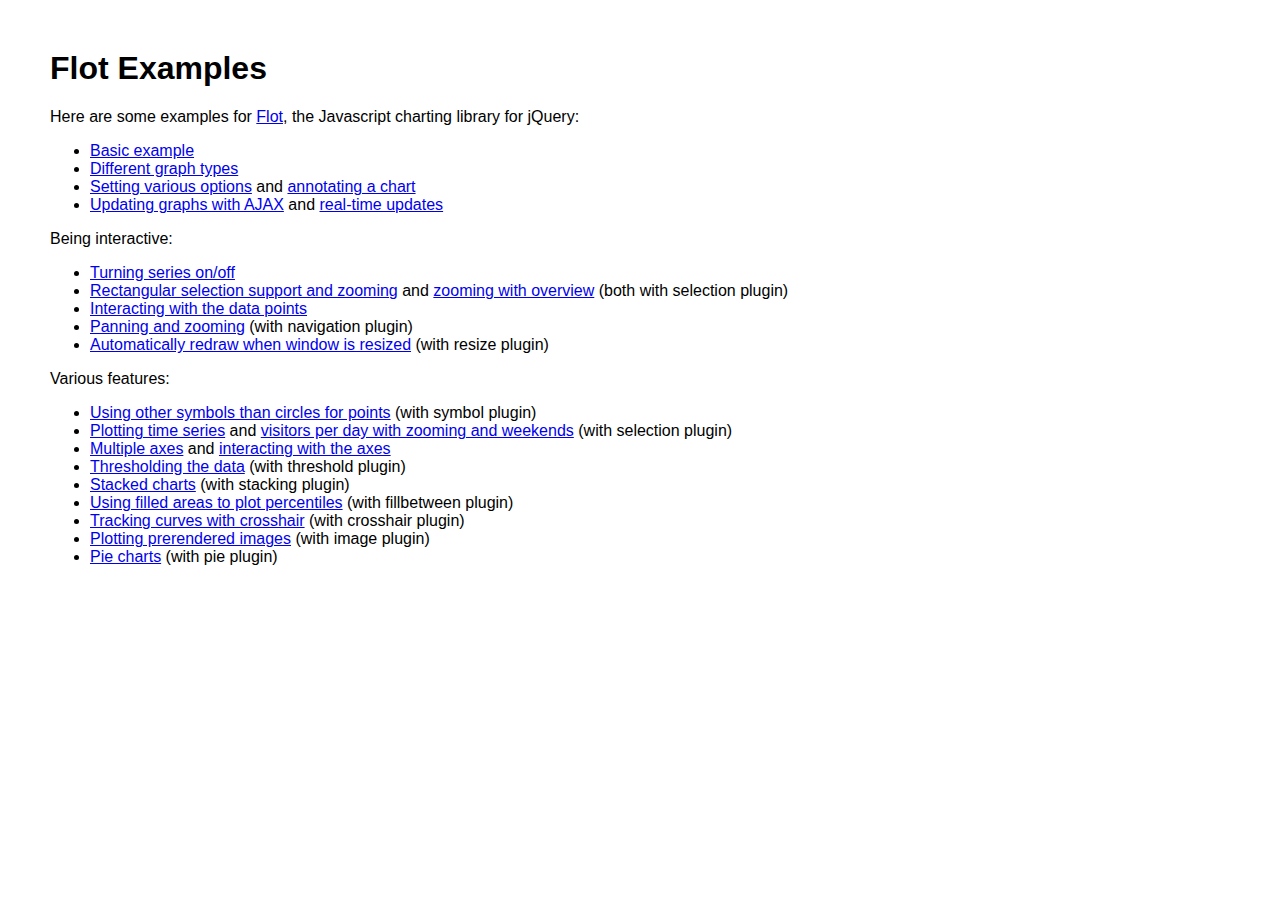
<file: ftp/admin/view/javascript/jquery/flot/examples/index.html>
<!DOCTYPE HTML PUBLIC "-//W3C//DTD HTML 4.01 Transitional//EN" "http://www.w3.org/TR/html4/loose.dtd">
<html>
 <head>
    <meta http-equiv="Content-Type" content="text/html; charset=utf-8">
    <title>Flot Examples</title>
    <link href="layout.css" rel="stylesheet" type="text/css">
 </head>
 <body>
    <h1>Flot Examples</h1>

    <p>Here are some examples for <a href="http://code.google.com/p/flot/">Flot</a>, the Javascript charting library for jQuery:</p>

    <ul>
      <li><a href="basic.html">Basic example</a></li>
      <li><a href="graph-types.html">Different graph types</a></li>
      <li><a href="setting-options.html">Setting various options</a> and <a href="annotating.html">annotating a chart</a></li>
      <li><a href="ajax.html">Updating graphs with AJAX</a> and <a href="realtime.html">real-time updates</a></li>
    </ul>

    <p>Being interactive:</p>
    
    <ul>
      <li><a href="turning-series.html">Turning series on/off</a></li>
      <li><a href="selection.html">Rectangular selection support and zooming</a> and <a href="zooming.html">zooming with overview</a> (both with selection plugin)</li>
      <li><a href="interacting.html">Interacting with the data points</a></li>
      <li><a href="navigate.html">Panning and zooming</a> (with navigation plugin)</li>
      <li><a href="resize.html">Automatically redraw when window is resized</a> (with resize plugin)</li>
    </ul>

    <p>Various features:</p>
    
    <ul>
      <li><a href="symbols.html">Using other symbols than circles for points</a> (with symbol plugin)</li>
      <li><a href="time.html">Plotting time series</a> and <a href="visitors.html">visitors per day with zooming and weekends</a> (with selection plugin)</li>
      <li><a href="multiple-axes.html">Multiple axes</a> and <a href="interacting-axes.html">interacting with the axes</a></li>
      <li><a href="thresholding.html">Thresholding the data</a> (with threshold plugin)</li>
      <li><a href="stacking.html">Stacked charts</a> (with stacking plugin)</li>
      <li><a href="percentiles.html">Using filled areas to plot percentiles</a> (with fillbetween plugin)</li>
      <li><a href="tracking.html">Tracking curves with crosshair</a> (with crosshair plugin)</li>
      <li><a href="image.html">Plotting prerendered images</a> (with image plugin)</li>
      <li><a href="pie.html">Pie charts</a> (with pie plugin)</li>
    </ul>
 </body>
</html>
</file>
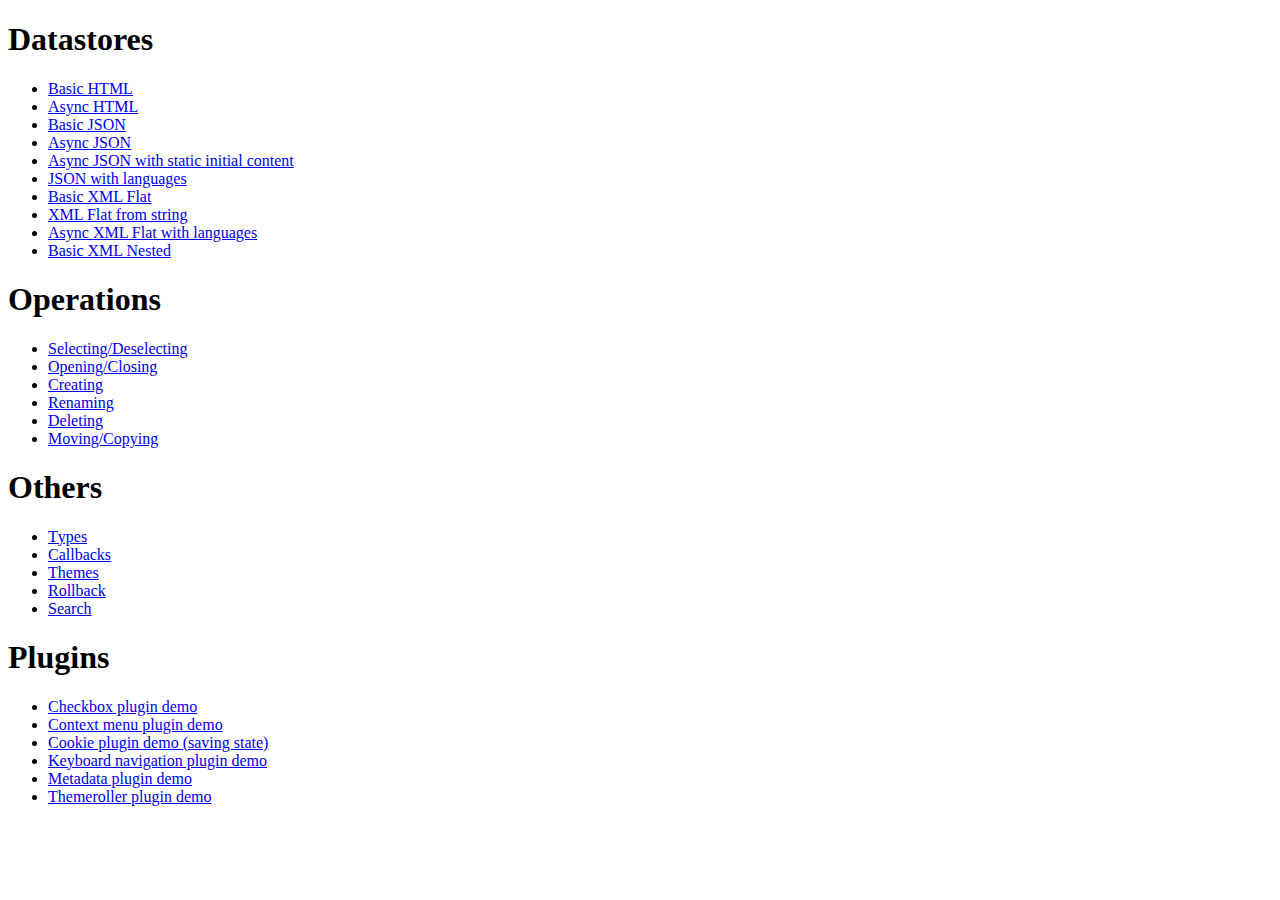
<file: ftp/admin/view/javascript/jquery/jstree/demo/index.html>
<!DOCTYPE html
PUBLIC "-//W3C//DTD XHTML 1.0 Strict//EN"
"http://www.w3.org/TR/xhtml1/DTD/xhtml1-strict.dtd">
<html xmlns="http://www.w3.org/1999/xhtml">
<head>
	<meta http-equiv="Content-Type" content="text/html; charset=utf-8" />
	<title>jsTree &raquo; Demos</title>
</head>
<body>
<div id="container">

<h1 class="title">Datastores</h1>
<ul class="columns">
	<li><a href="basic_html.html">Basic HTML</a></li>
	<li><a href="async_html.html">Async HTML</a></li>
	<li><a href="basic_json.html">Basic JSON</a></li>
	<li><a href="async_json.html">Async JSON</a></li>
	<li><a href="static_async_json.html">Async JSON with static initial content</a></li> 
	<li><a href="json_languages.html">JSON with languages</a></li> 
	<li><a href="basic_xml_flat.html">Basic XML Flat</a></li> 
	<li><a href="xml_flat_from_string.html">XML Flat from string</a></li> 
	<li><a href="async_xml_flat.html">Async XML Flat with languages</a></li>
	<li><a href="basic_xml_nested.html">Basic XML Nested</a></li>
</ul>
<h1>Operations</h1>
<ul class="columns">
	<li><a href="select.html">Selecting/Deselecting</a></li>
	<li><a href="open_close.html">Opening/Closing</a></li>
	<li><a href="create.html">Creating</a></li>
	<li><a href="rename.html">Renaming</a></li>
	<li><a href="delete.html">Deleting</a></li>
	<li><a href="move_copy.html">Moving/Copying</a></li>
</ul>
<h1>Others</h1>
<ul class="columns">
	<li><a href="types.html">Тypes</a></li>
	<li><a href="callbacks.html">Callbacks</a></li>
	<li><a href="themes.html">Themes</a></li>
	<li><a href="rollback.html">Rollback</a></li>
	<li><a href="search.html">Search</a></li>
</ul>
<h1>Plugins</h1>
<ul class="columns">
	<li><a href="checkbox.html">Checkbox plugin demo</a></li>
	<li><a href="context.html">Context menu plugin demo</a></li>
	<li><a href="cookie.html">Cookie plugin demo (saving state)</a></li>
	<li><a href="keyboard.html">Keyboard navigation plugin demo</a></li>
	<li><a href="metadata.html">Metadata plugin demo</a></li>
	<li><a href="themeroller.html">Themeroller plugin demo</a></li>
</ul>

</div></body></html>
</file>
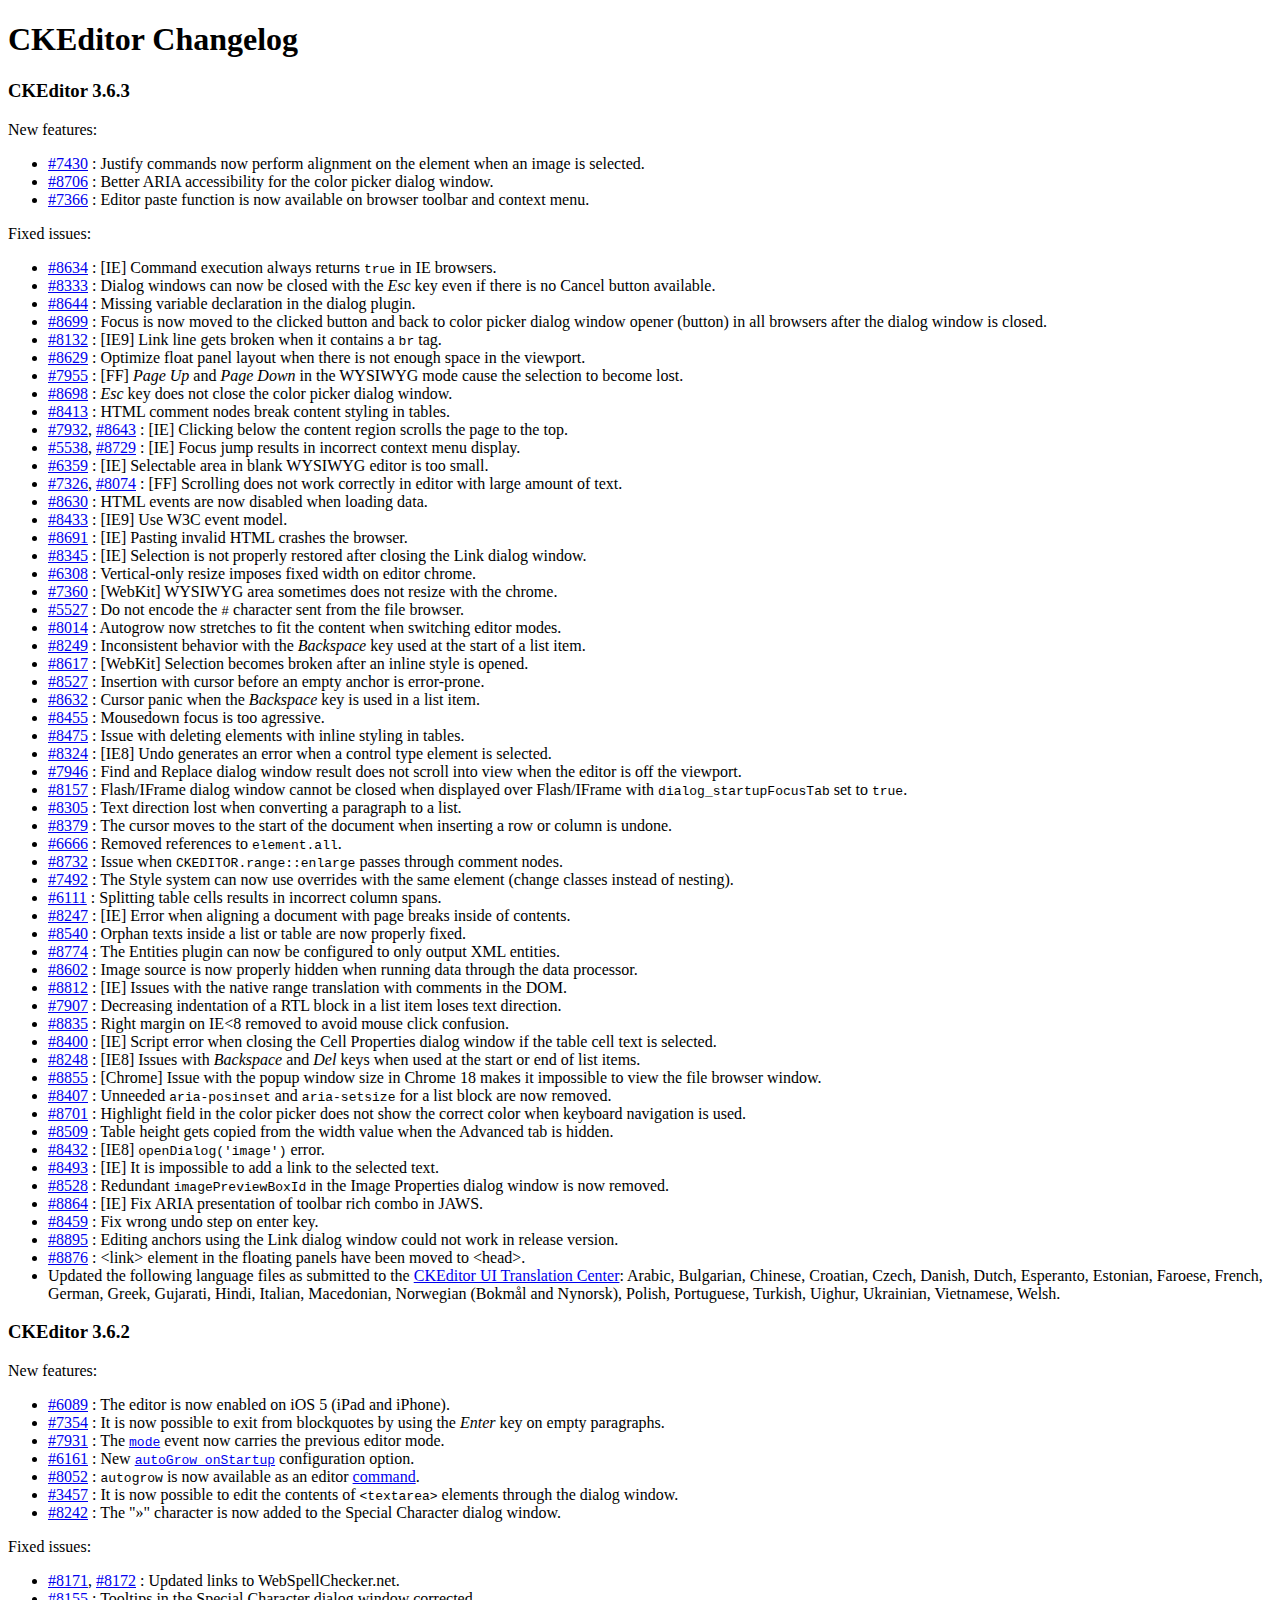
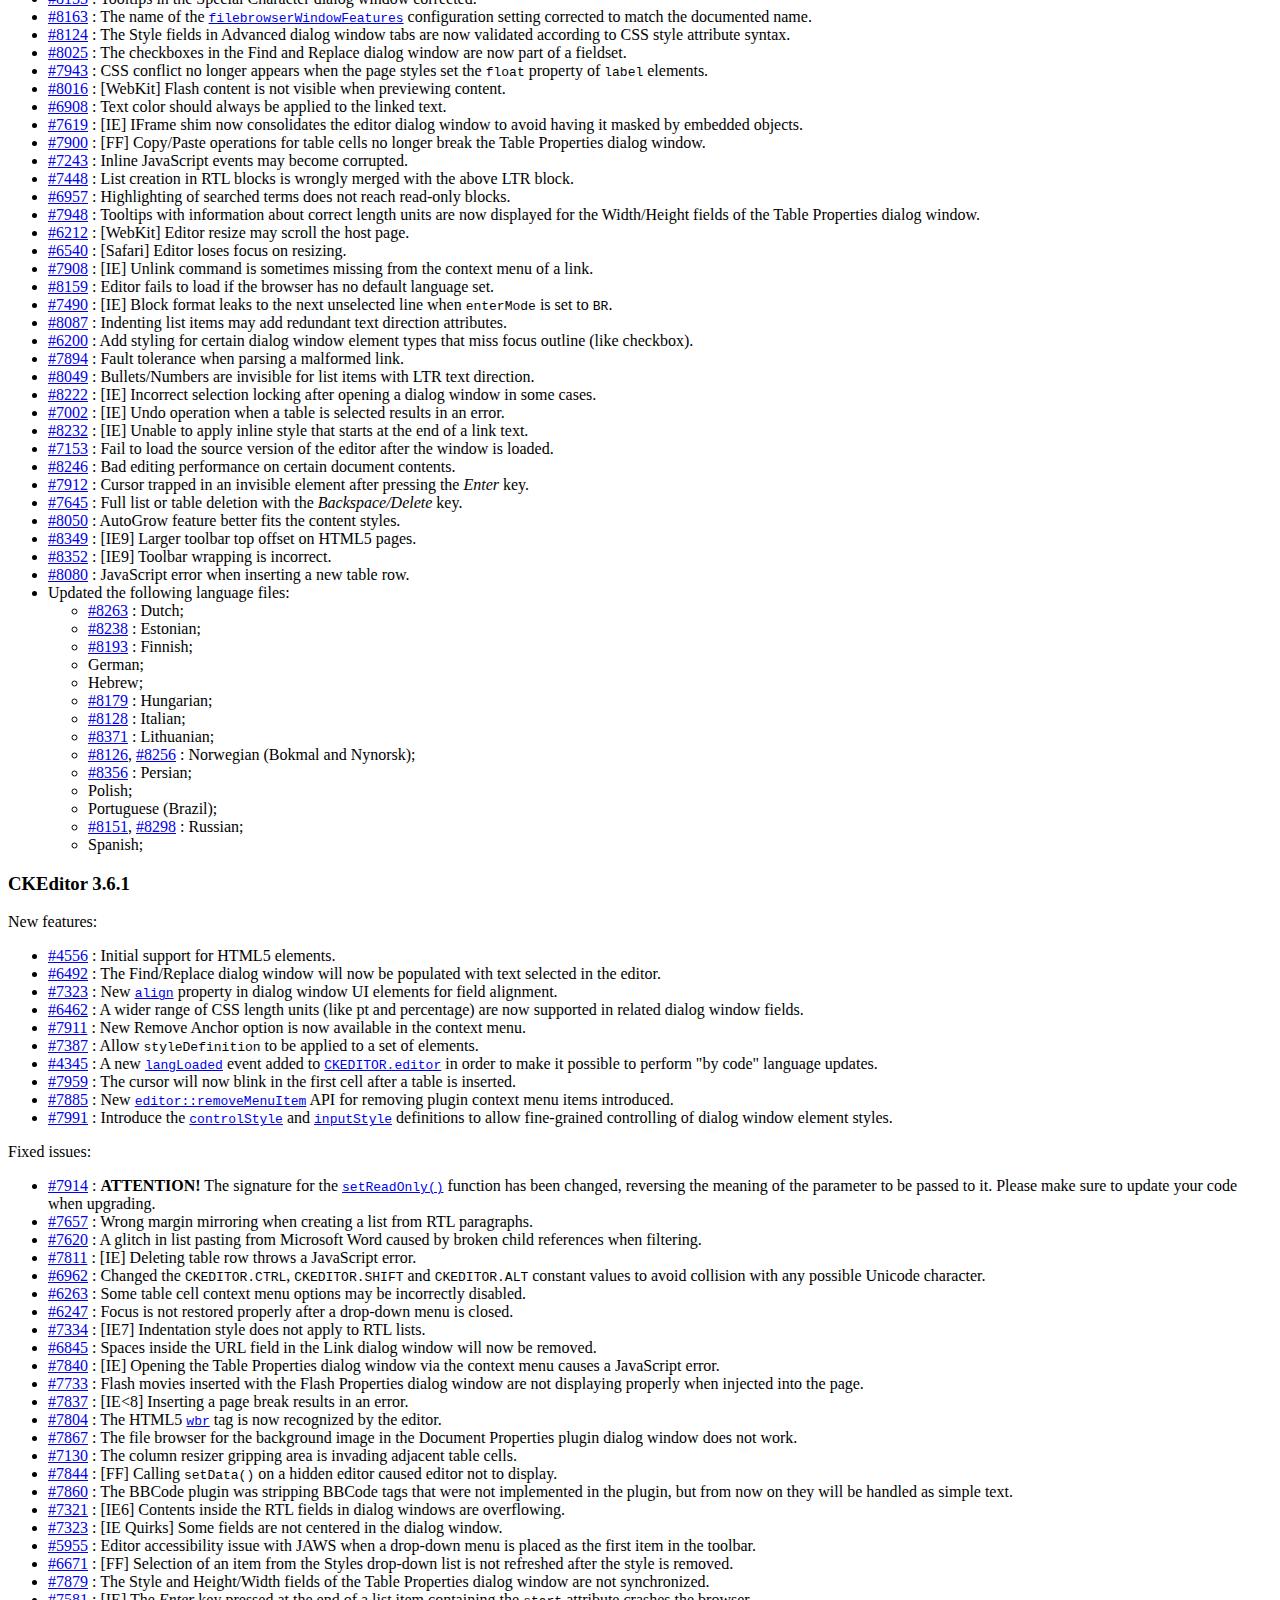
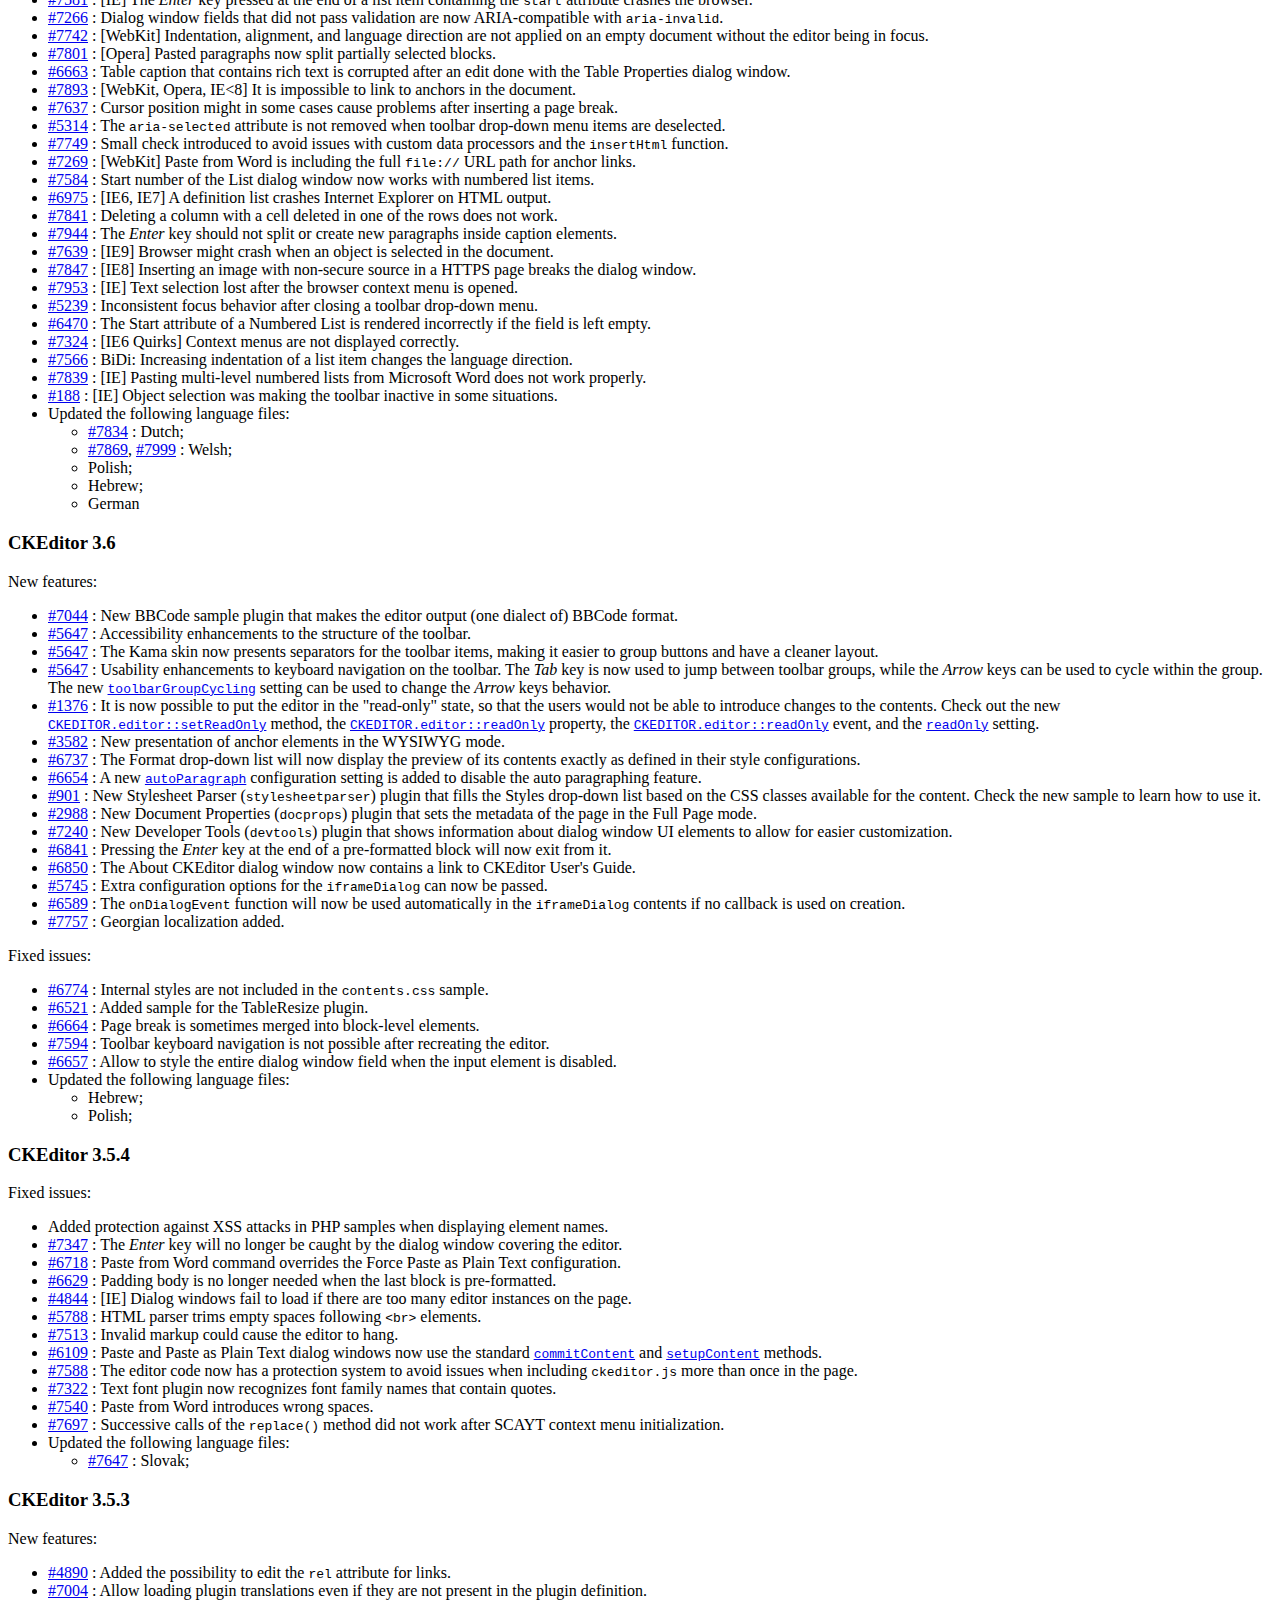
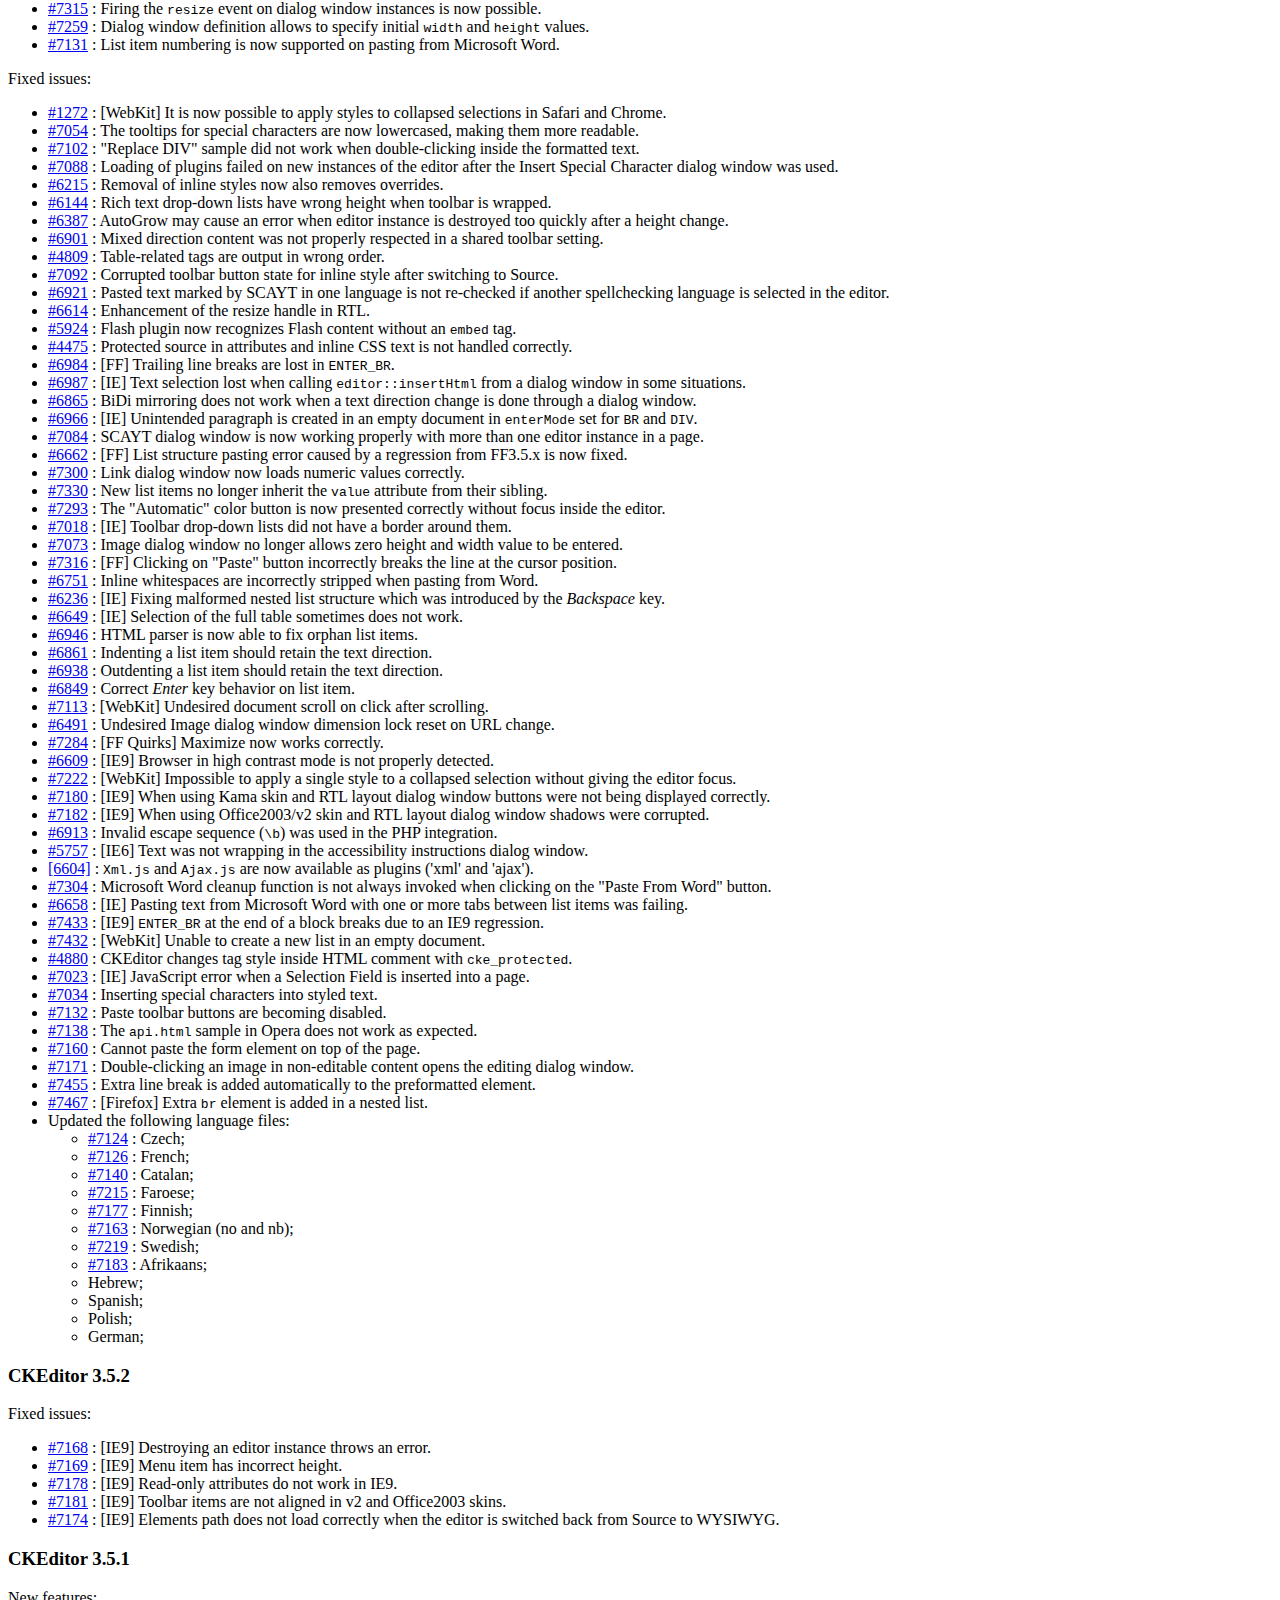
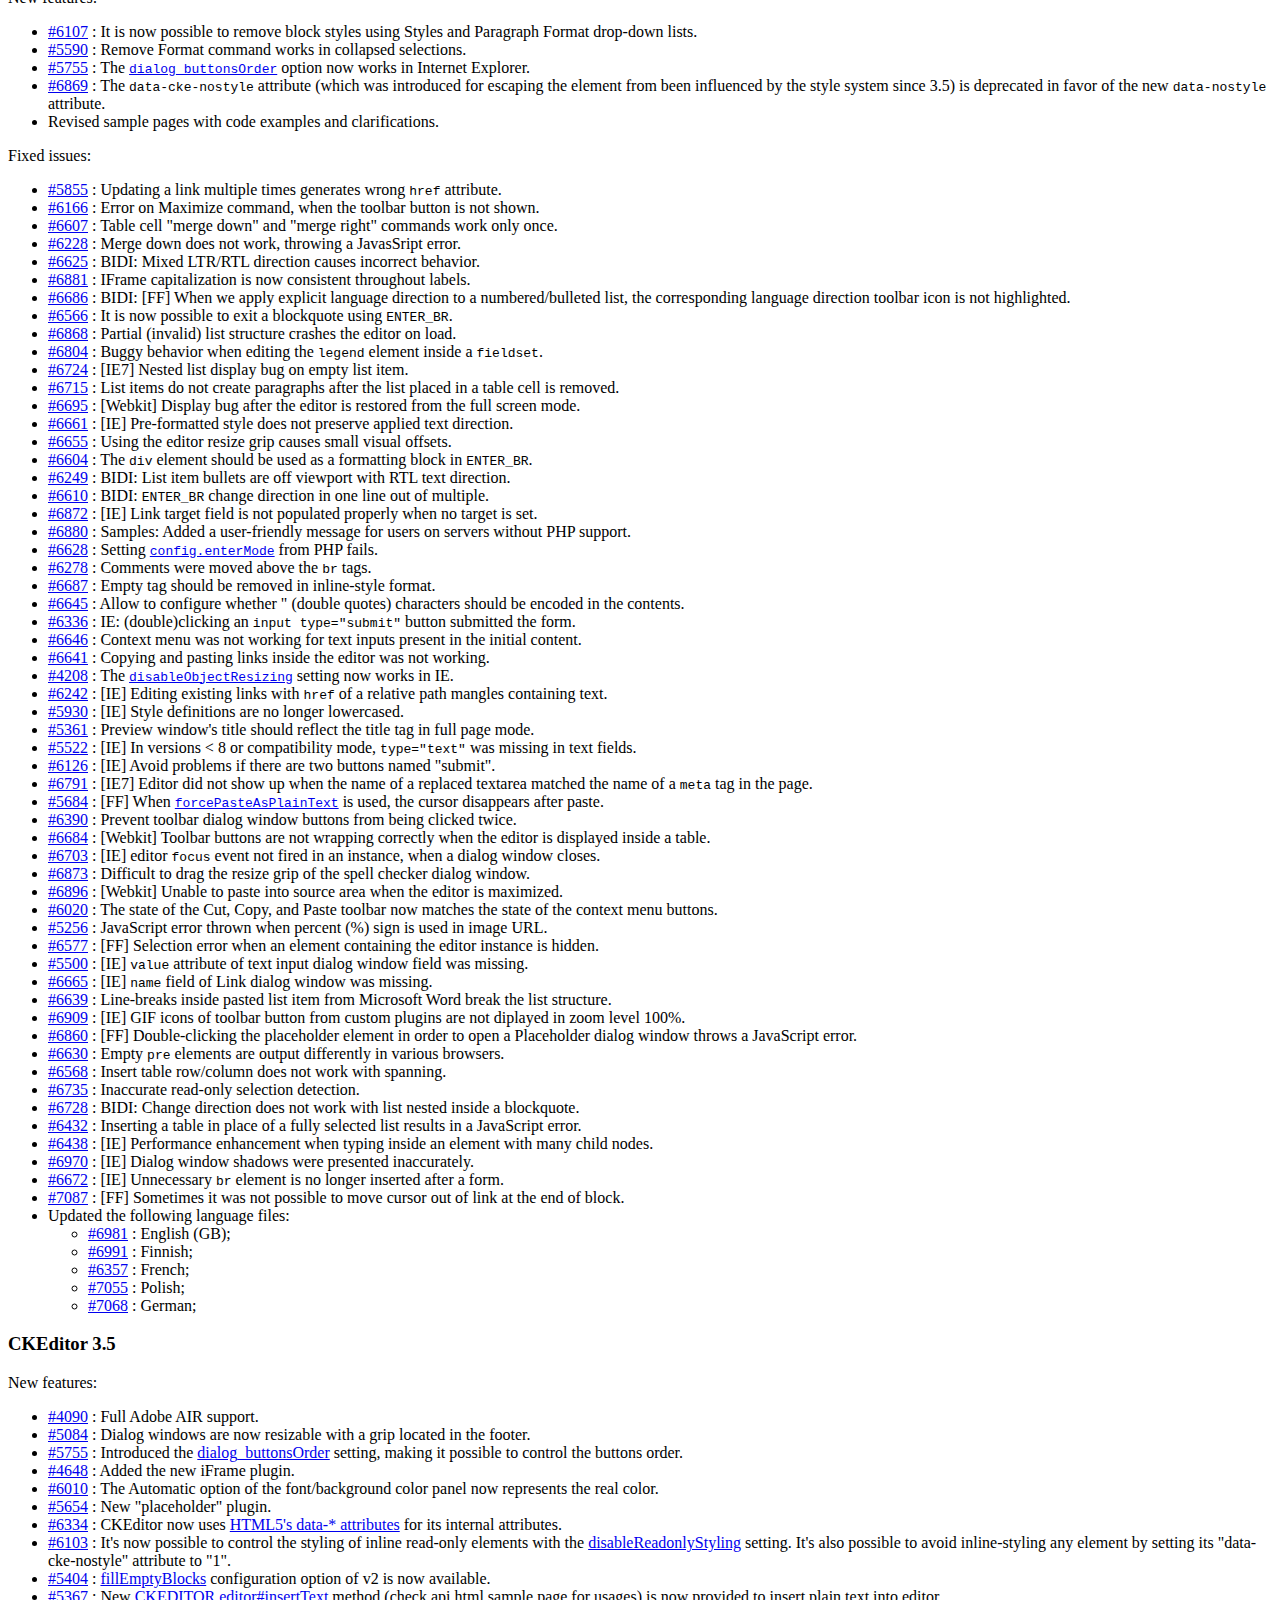
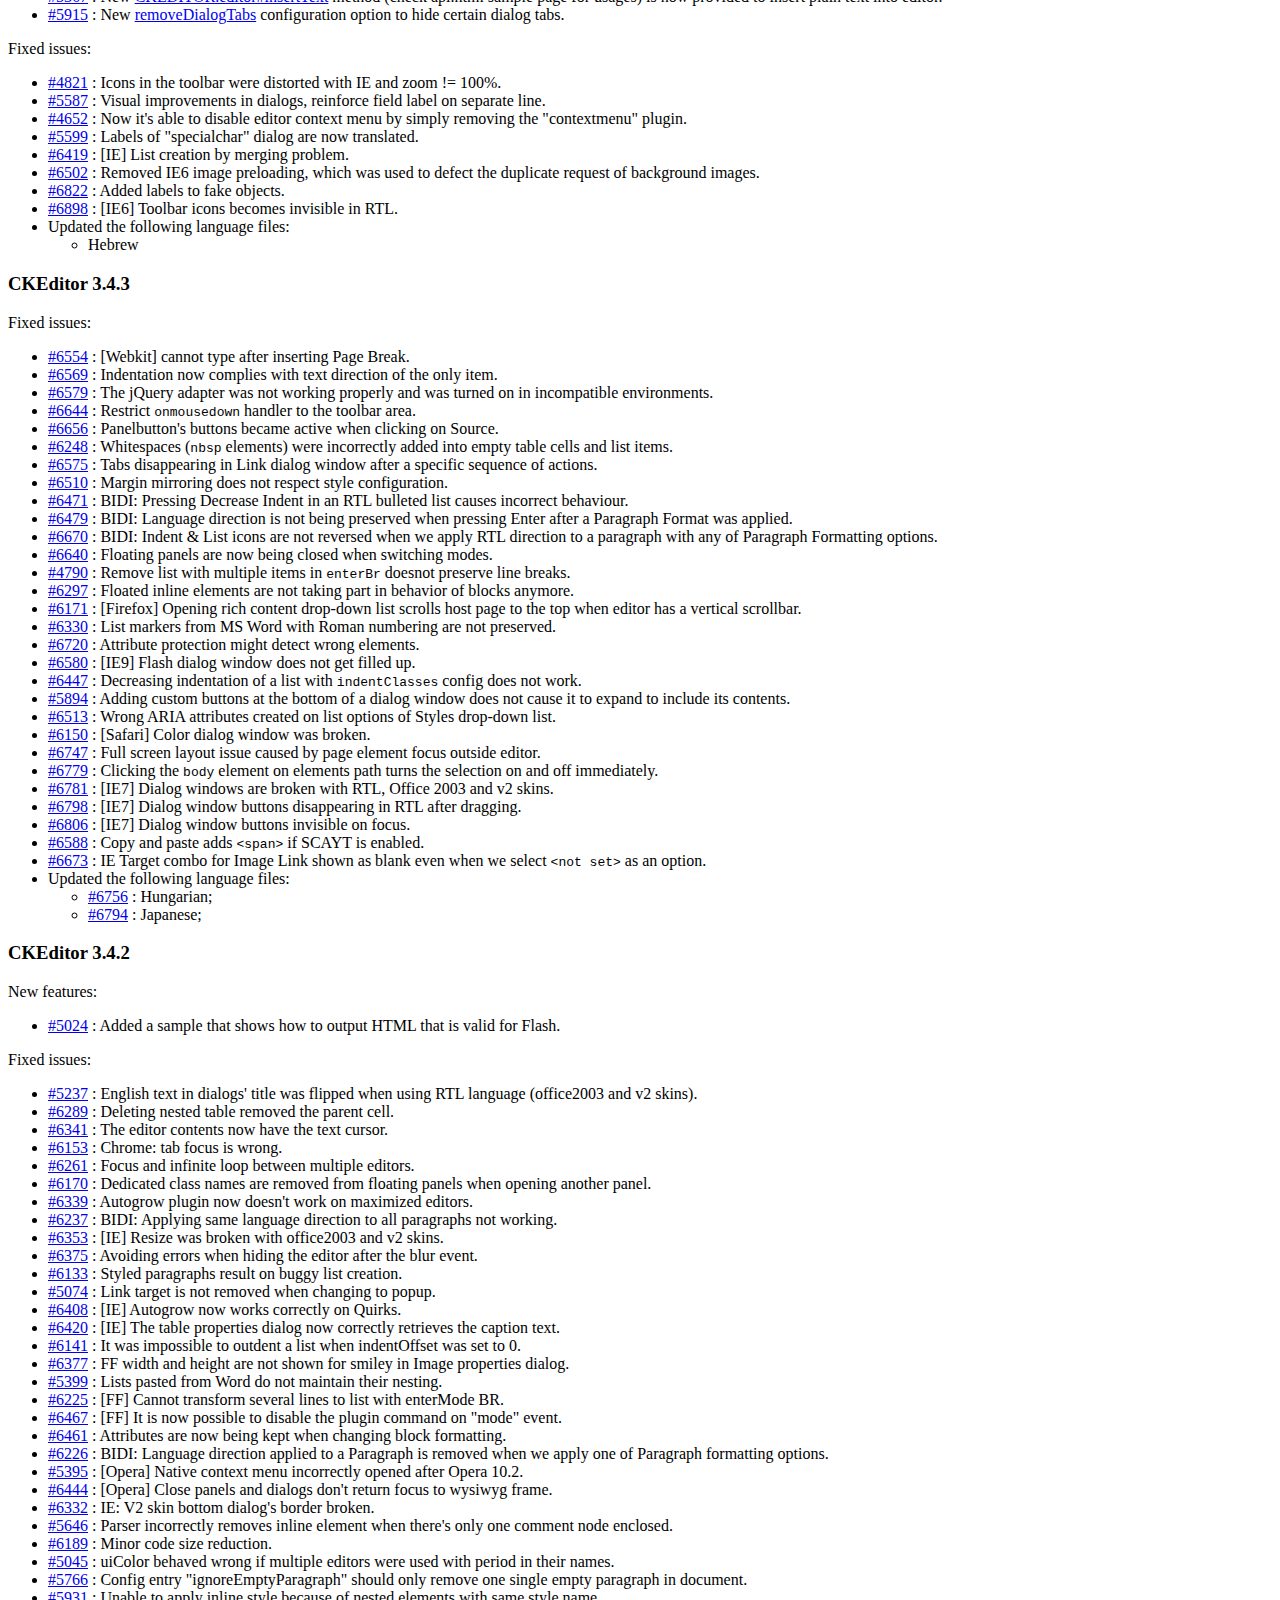
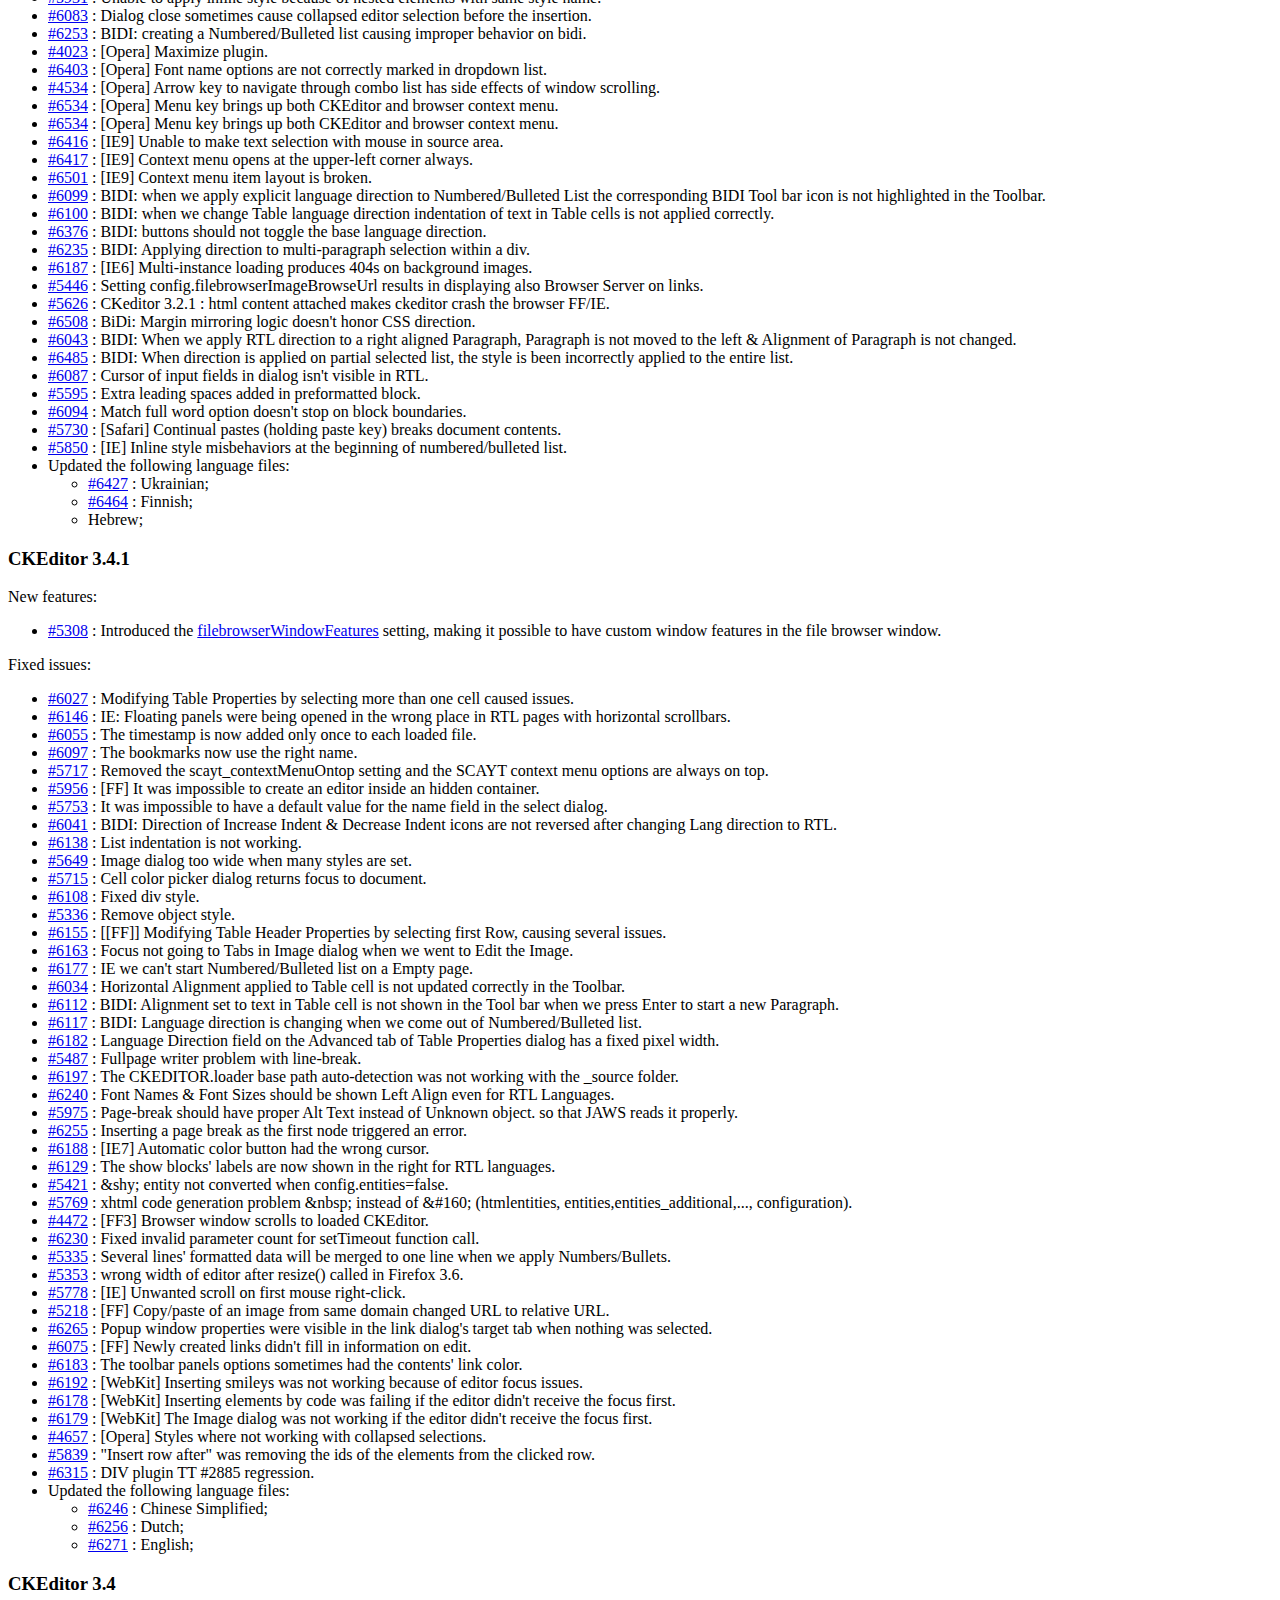
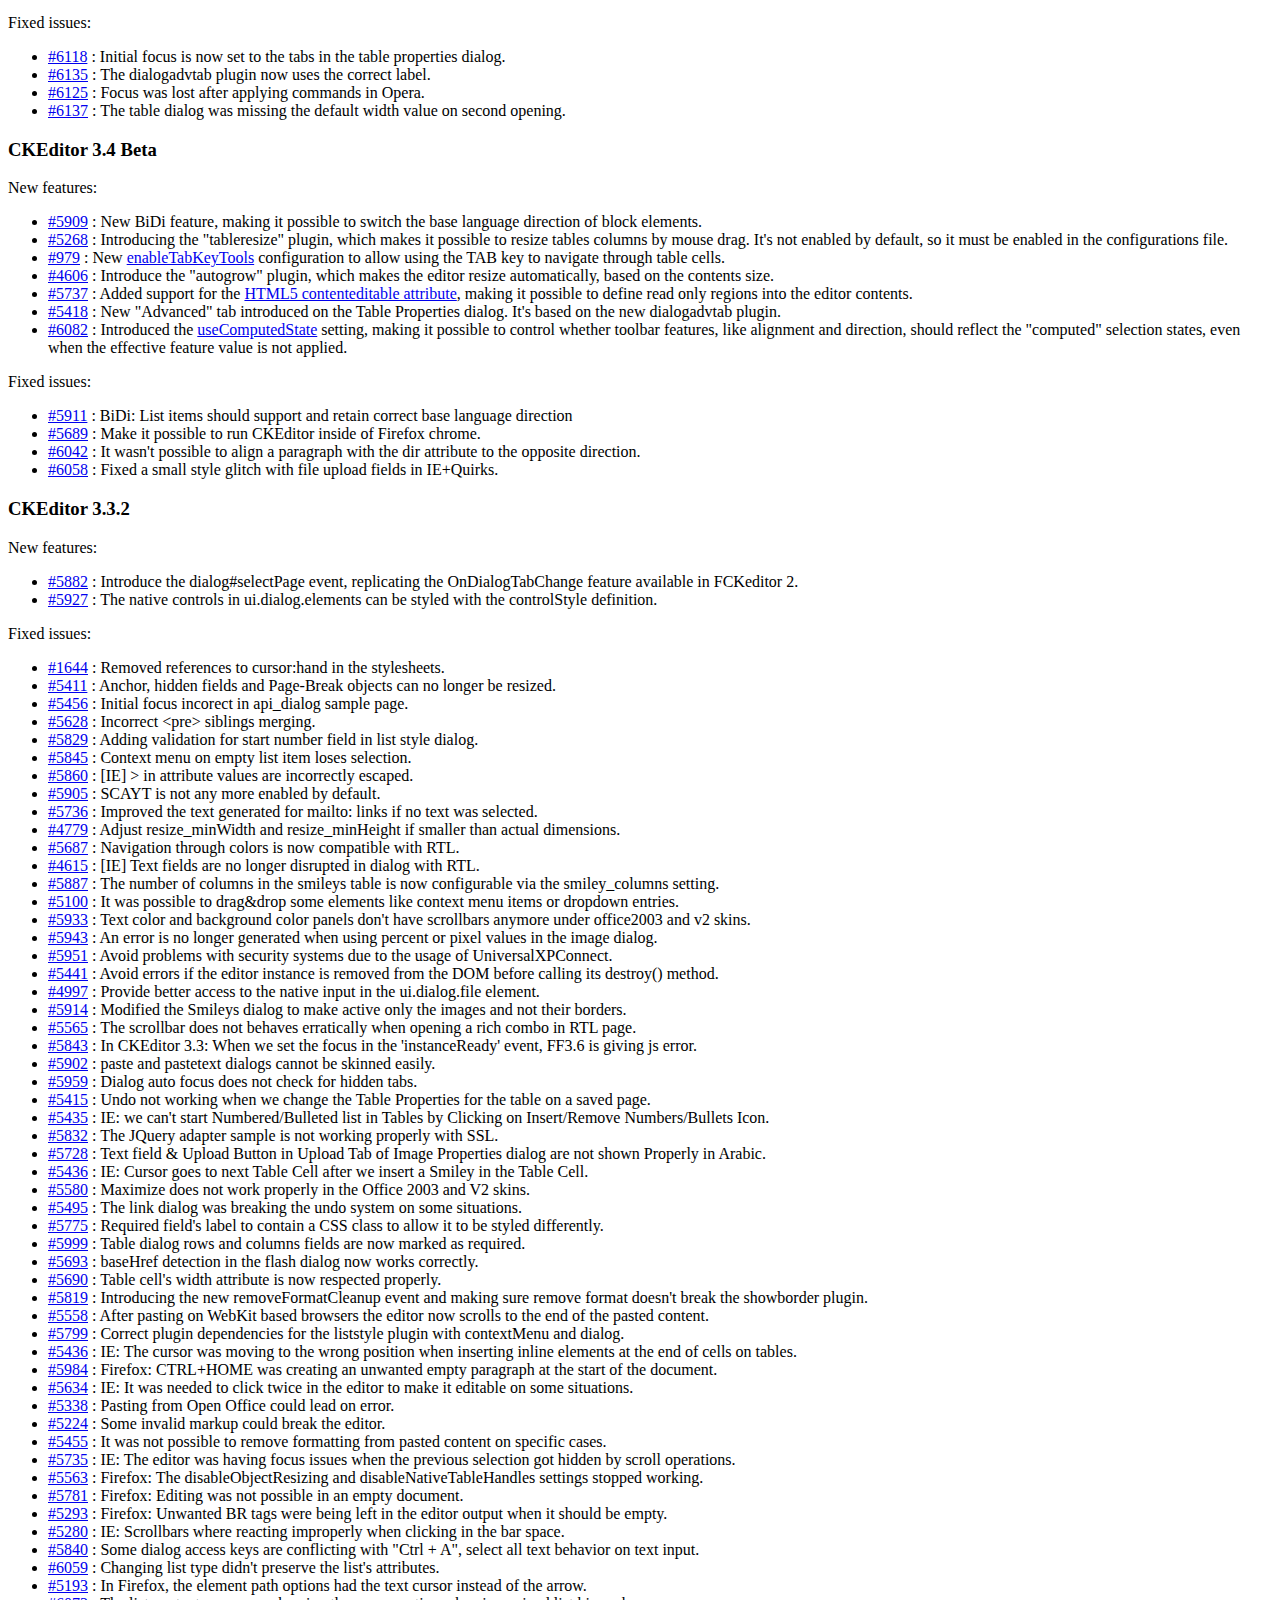
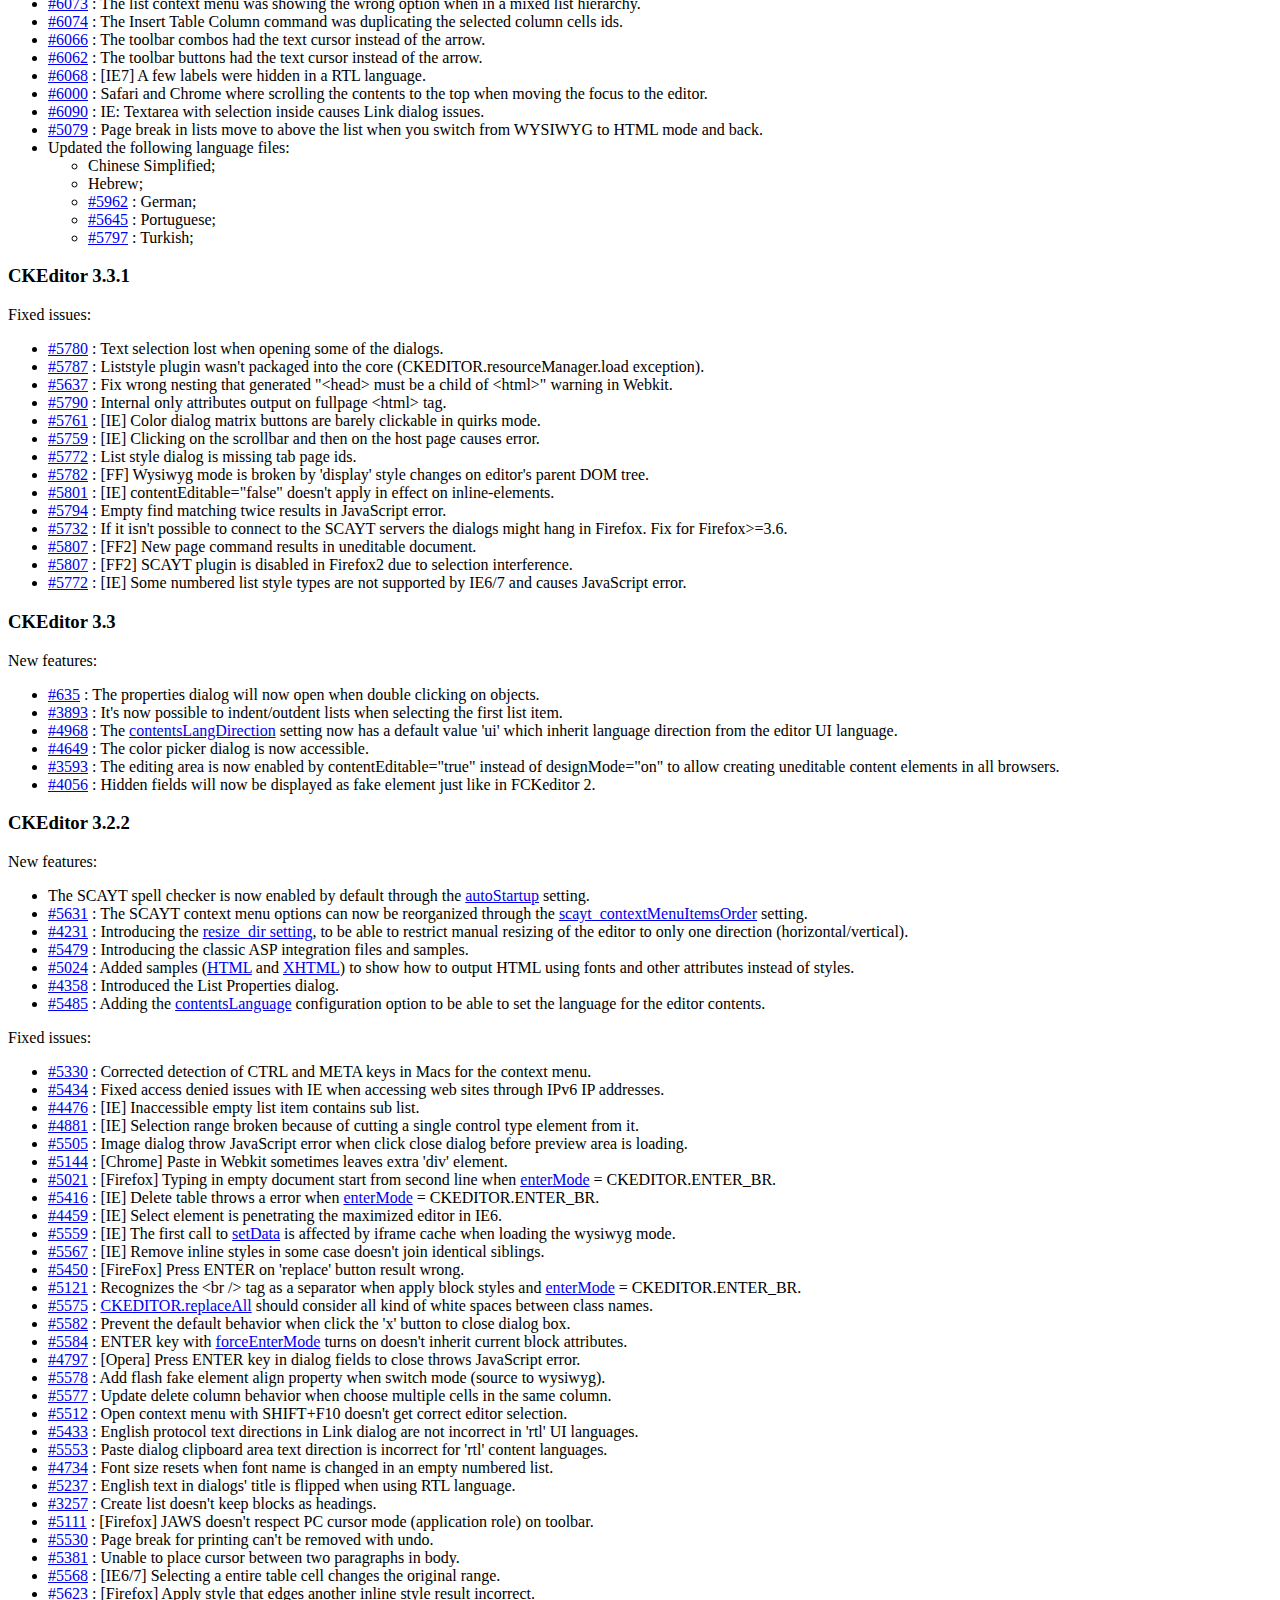
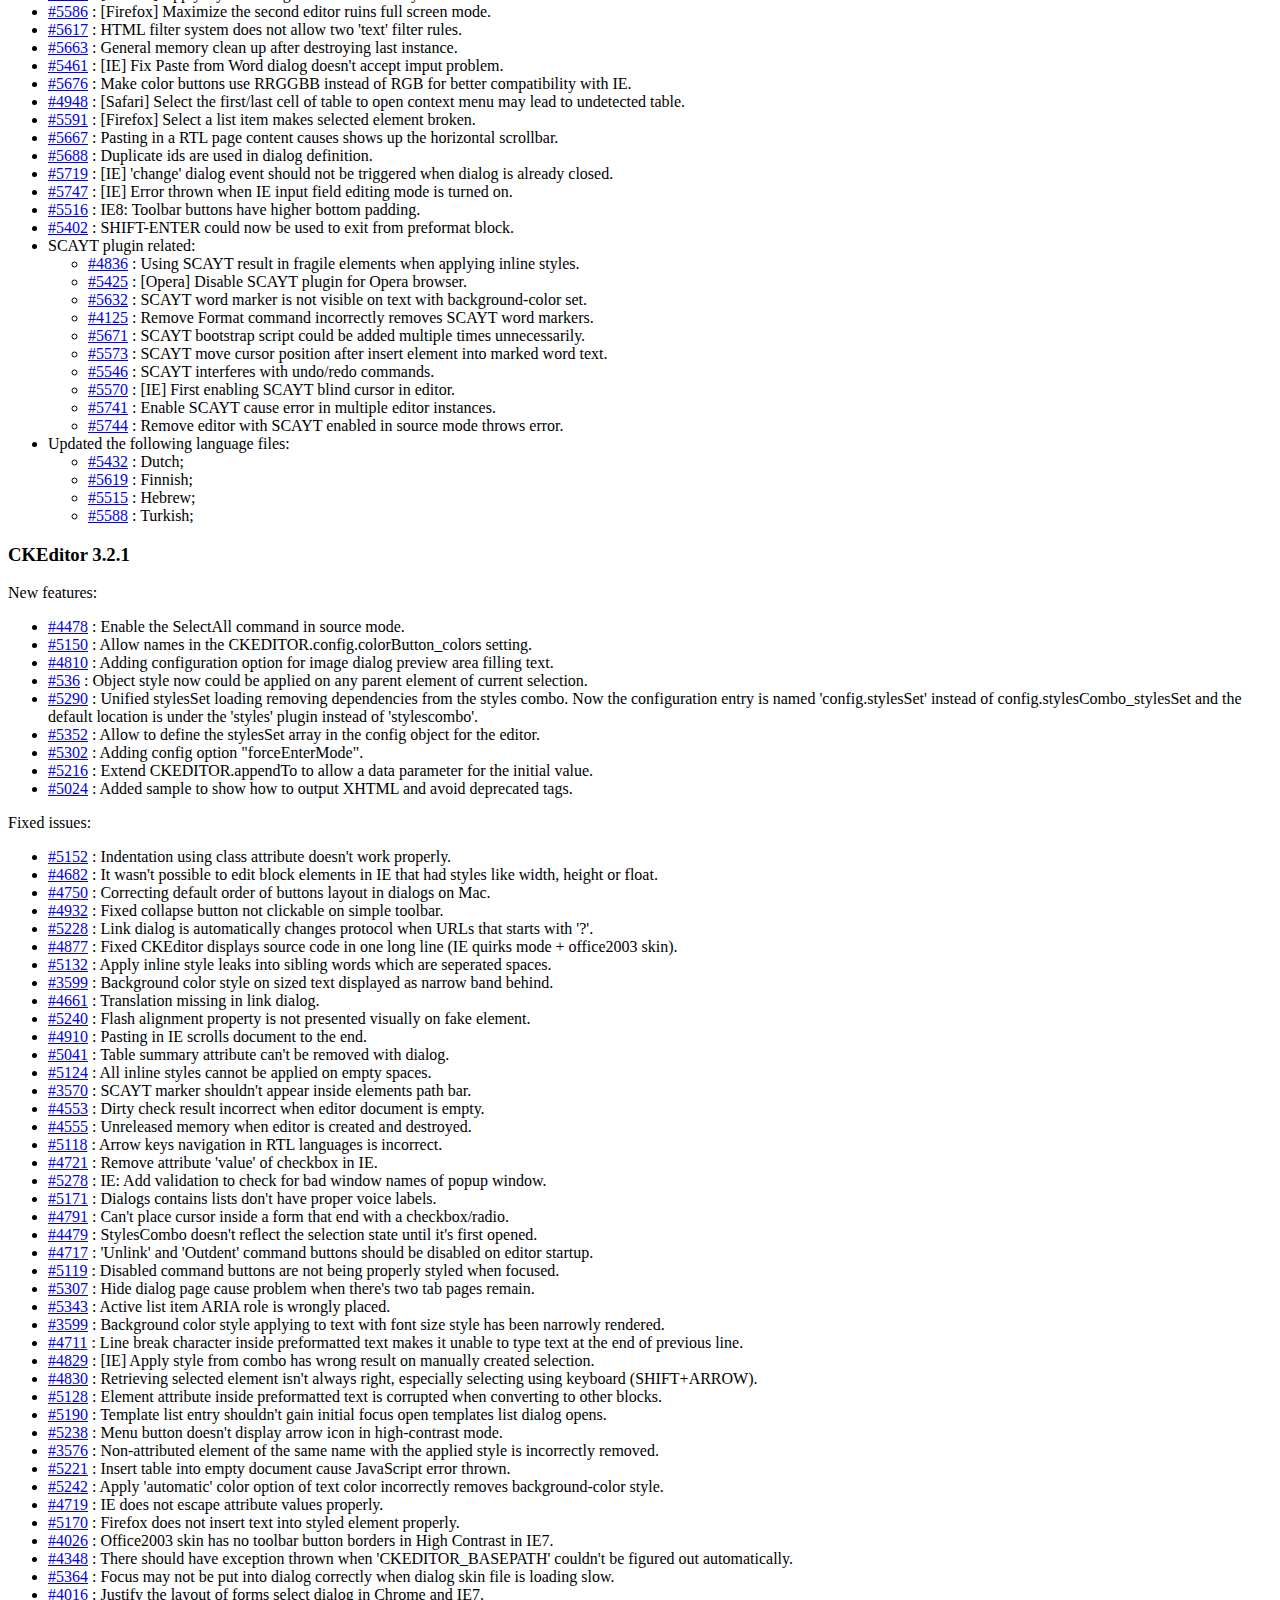
<file: ftp/admin/view/javascript/ckeditor/CHANGES.html>
<!DOCTYPE html PUBLIC "-//W3C//DTD XHTML 1.0 Transitional//EN" "http://www.w3.org/TR/xhtml1/DTD/xhtml1-transitional.dtd">
<!--
Copyright (c) 2003-2012, CKSource - Frederico Knabben. All rights reserved.
For licensing, see LICENSE.html or http://ckeditor.com/license
-->
<html xmlns="http://www.w3.org/1999/xhtml">
<head>
	<title>Changelog &mdash; CKEditor</title>
	<meta http-equiv="content-type" content="text/html; charset=utf-8" />
	<style type="text/css">

#footer hr
{
	margin: 10px 0 15px 0;
	height: 1px;
	border: solid 1px gray;
	border-bottom: none;
}

#footer p
{
	margin: 0 10px 10px 10px;
	float: left;
}

#footer #copy
{
	float: right;
}

	</style>
</head>
<body>
	<h1>
		CKEditor Changelog
	</h1>
	<h3>
			CKEditor 3.6.3</h3>
	<p>
			New features:</p>
	<ul>
		<li><a href="http://dev.ckeditor.com/ticket/7430">#7430</a> : Justify commands now perform alignment on the element when an image is selected.</li>
		<li><a href="http://dev.ckeditor.com/ticket/8706">#8706</a> : Better ARIA accessibility for the color picker dialog window.</li>
		<li><a href="http://dev.ckeditor.com/ticket/7366">#7366</a> : Editor paste function is now available on browser toolbar and context menu.</li>
	</ul>
	<p>
			Fixed issues:</p>
	<ul>
		<li><a href="http://dev.ckeditor.com/ticket/8634">#8634</a> : [IE] Command execution always returns <code>true</code> in IE browsers.</li>
		<li><a href="http://dev.ckeditor.com/ticket/8333">#8333</a> : Dialog windows can now be closed with the <em>Esc</em> key even if there is no Cancel button available.</li>
		<li><a href="http://dev.ckeditor.com/ticket/8644">#8644</a> : Missing variable declaration in the dialog plugin.</li>
		<li><a href="http://dev.ckeditor.com/ticket/8699">#8699</a> : Focus is now moved to the clicked button and back to color picker dialog window opener (button) in all browsers after the dialog window is closed.</li>
		<li><a href="http://dev.ckeditor.com/ticket/8132">#8132</a> : [IE9] Link line gets broken when it contains a <code>br</code> tag.</li>
		<li><a href="http://dev.ckeditor.com/ticket/8629">#8629</a> : Optimize float panel layout when there is not enough space in the viewport.</li>
		<li><a href="http://dev.ckeditor.com/ticket/7955">#7955</a> : [FF] <em>Page Up</em> and <em>Page Down</em> in the WYSIWYG mode cause the selection to become lost.</li>
		<li><a href="http://dev.ckeditor.com/ticket/8698">#8698</a> : <em>Esc</em> key does not close the color picker dialog window.</li>
		<li><a href="http://dev.ckeditor.com/ticket/8413">#8413</a> : HTML comment nodes break content styling in tables.</li>
		<li><a href="http://dev.ckeditor.com/ticket/7932">#7932</a>, <a href="http://dev.ckeditor.com/ticket/8643">#8643</a> : [IE] Clicking below the content region scrolls the page to the top.</li>
		<li><a href="http://dev.ckeditor.com/ticket/5538">#5538</a>, <a href="http://dev.ckeditor.com/ticket/8729">#8729</a> : [IE] Focus jump results in incorrect context menu display.</li>
		<li><a href="http://dev.ckeditor.com/ticket/6359">#6359</a> : [IE] Selectable area in blank WYSIWYG editor is too small.</li>
		<li><a href="http://dev.ckeditor.com/ticket/7326">#7326</a>, <a href="http://dev.ckeditor.com/ticket/8074">#8074</a> : [FF] Scrolling does not work correctly in editor with large amount of text.</li>
		<li><a href="http://dev.ckeditor.com/ticket/8630">#8630</a> : HTML events are now disabled when loading data.</li>
		<li><a href="http://dev.ckeditor.com/ticket/8433">#8433</a> : [IE9] Use W3C event model.</li>
		<li><a href="http://dev.ckeditor.com/ticket/8691">#8691</a> : [IE] Pasting invalid HTML crashes the browser.</li>
		<li><a href="http://dev.ckeditor.com/ticket/8345">#8345</a> : [IE] Selection is not properly restored after closing the Link dialog window.</li>
		<li><a href="http://dev.ckeditor.com/ticket/6308">#6308</a> : Vertical-only resize imposes fixed width on editor chrome.</li>
		<li><a href="http://dev.ckeditor.com/ticket/7360">#7360</a> : [WebKit] WYSIWYG area sometimes does not resize with the chrome.</li>
		<li><a href="http://dev.ckeditor.com/ticket/5527">#5527</a> : Do not encode the <code>#</code> character sent from the file browser.</li>
		<li><a href="http://dev.ckeditor.com/ticket/8014">#8014</a> : Autogrow now stretches to fit the content when switching editor modes.</li>
		<li><a href="http://dev.ckeditor.com/ticket/8249">#8249</a> : Inconsistent behavior with the <em>Backspace</em> key used at the start of a list item.</li>
		<li><a href="http://dev.ckeditor.com/ticket/8617">#8617</a> : [WebKit] Selection becomes broken after an inline style is opened.</li>
		<li><a href="http://dev.ckeditor.com/ticket/8527">#8527</a> : Insertion with cursor before an empty anchor is error-prone.</li>
		<li><a href="http://dev.ckeditor.com/ticket/8632">#8632</a> : Cursor panic when the <em>Backspace</em> key is used in a list item.</li>
		<li><a href="http://dev.ckeditor.com/ticket/8455">#8455</a> : Mousedown focus is too agressive.</li>
		<li><a href="http://dev.ckeditor.com/ticket/8475">#8475</a> : Issue with deleting elements with inline styling in tables.</li>
		<li><a href="http://dev.ckeditor.com/ticket/8324">#8324</a> : [IE8] Undo generates an error when a control type element is selected.</li>
		<li><a href="http://dev.ckeditor.com/ticket/7946">#7946</a> : Find and Replace dialog window result does not scroll into view when the editor is off the viewport.</li>
		<li><a href="http://dev.ckeditor.com/ticket/8157">#8157</a> : Flash/IFrame dialog window cannot be closed when displayed over Flash/IFrame with <code>dialog_startupFocusTab</code> set to <code>true</code>.</li>
		<li><a href="http://dev.ckeditor.com/ticket/8305">#8305</a> : Text direction lost when converting a paragraph to a list.</li>
		<li><a href="http://dev.ckeditor.com/ticket/8379">#8379</a> : The cursor moves to the start of the document when inserting a row or column is undone.</li>
		<li><a href="http://dev.ckeditor.com/ticket/6666">#6666</a> : Removed references to <code>element.all</code>.</li>
		<li><a href="http://dev.ckeditor.com/ticket/8732">#8732</a> : Issue when <code>CKEDITOR.range::enlarge</code> passes through comment nodes.</li>
		<li><a href="http://dev.ckeditor.com/ticket/7492">#7492</a> : The Style system can now use overrides with the same element (change classes instead of nesting).</li>
		<li><a href="http://dev.ckeditor.com/ticket/6111">#6111</a> : Splitting table cells results in incorrect column spans.</li>
		<li><a href="http://dev.ckeditor.com/ticket/8247">#8247</a> : [IE] Error when aligning a document with page breaks inside of contents.</li>
		<li><a href="http://dev.ckeditor.com/ticket/8540">#8540</a> : Orphan texts inside a list or table are now properly fixed.</li>
		<li><a href="http://dev.ckeditor.com/ticket/8774">#8774</a> : The Entities plugin can now be configured to only output XML entities.</li>
		<li><a href="http://dev.ckeditor.com/ticket/8602">#8602</a> : Image source is now properly hidden when running data through the data processor.</li>
		<li><a href="http://dev.ckeditor.com/ticket/8812">#8812</a> : [IE] Issues with the native range translation with comments in the DOM.</li>
		<li><a href="http://dev.ckeditor.com/ticket/7907">#7907</a> : Decreasing indentation of a RTL block in a list item loses text direction.</li>
		<li><a href="http://dev.ckeditor.com/ticket/8835">#8835</a> : Right margin on IE&lt;8 removed to avoid mouse click confusion.</li>
		<li><a href="http://dev.ckeditor.com/ticket/8400">#8400</a> : [IE] Script error when closing the Cell Properties dialog window if the table cell text is selected.</li>
		<li><a href="http://dev.ckeditor.com/ticket/8248">#8248</a> : [IE8] Issues with <em>Backspace</em> and <em>Del</em> keys when used at the start or end of list items.</li>
		<li><a href="http://dev.ckeditor.com/ticket/8855">#8855</a> : [Chrome] Issue with the popup window size in Chrome 18 makes it impossible to view the file browser window.</li>
		<li><a href="http://dev.ckeditor.com/ticket/8407">#8407</a> : Unneeded <code>aria-posinset</code> and <code>aria-setsize</code> for a list block are now removed.</li>
		<li><a href="http://dev.ckeditor.com/ticket/8701">#8701</a> : Highlight field in the color picker does not show the correct color when keyboard navigation is used.</li>
		<li><a href="http://dev.ckeditor.com/ticket/8509">#8509</a> : Table height gets copied from the width value when the Advanced tab is hidden.</li>
		<li><a href="http://dev.ckeditor.com/ticket/8432">#8432</a> : [IE8] <code>openDialog('image')</code> error.</li>
		<li><a href="http://dev.ckeditor.com/ticket/8493">#8493</a> : [IE] It is impossible to add a link to the selected text.</li>
		<li><a href="http://dev.ckeditor.com/ticket/8528">#8528</a> : Redundant <code>imagePreviewBoxId</code> in the Image Properties dialog window is now removed.</li>
		<li><a href="http://dev.ckeditor.com/ticket/8864">#8864</a> : [IE] Fix ARIA presentation of toolbar rich combo in JAWS.</li>
		<li><a href="http://dev.ckeditor.com/ticket/8459">#8459</a> : Fix wrong undo step on enter key.</li>
		<li><a href="http://dev.ckeditor.com/ticket/8895">#8895</a> : Editing anchors using the Link dialog window could not work in release version.</li>
		<li><a href="http://dev.ckeditor.com/ticket/8876">#8876</a> : &lt;link&gt; element in the floating panels have been moved to &lt;head&gt;.</li>
		<li>Updated the following language files as submitted to the <a href="https://www.transifex.net/projects/p/ckeditor/">CKEditor UI Translation Center</a>: Arabic, Bulgarian, Chinese, Croatian, Czech, Danish, Dutch, Esperanto, Estonian, Faroese, French, German, Greek, Gujarati, Hindi, Italian, Macedonian, Norwegian (Bokmål and Nynorsk), Polish, Portuguese, Turkish, Uighur, Ukrainian, Vietnamese, Welsh.</li>
	</ul>
	<h3>
			CKEditor 3.6.2</h3>
	<p>
			New features:</p>
	<ul>
		<li><a href="http://dev.ckeditor.com/ticket/6089">#6089</a> : The editor is now enabled on iOS 5 (iPad and iPhone).</li>
		<li><a href="http://dev.ckeditor.com/ticket/6089">#7354</a> : It is now possible to exit from blockquotes by using the <em>Enter</em> key on empty paragraphs.</li>
		<li><a href="http://dev.ckeditor.com/ticket/7931">#7931</a> : The <code><a href="http://docs.cksource.com/ckeditor_api/symbols/CKEDITOR.editor.html#event:mode">mode</a></code> event now carries the previous editor mode.</li>
		<li><a href="http://dev.ckeditor.com/ticket/6161">#6161</a> : New <code><a href="http://docs.cksource.com/ckeditor_api/symbols/CKEDITOR.config.html#.autoGrow_onStartup">autoGrow_onStartup</a></code> configuration option.</li>
		<li><a href="http://dev.ckeditor.com/ticket/8052">#8052</a> : <code>autogrow</code> is now available as an editor <a href="http://docs.cksource.com/ckeditor_api/symbols/CKEDITOR.editor.html#execCommand">command</a>.</li>
		<li><a href="http://dev.ckeditor.com/ticket/3457">#3457</a> : It is now possible to edit the contents of <code>&lt;textarea&gt;</code> elements through the dialog window.</li>
		<li><a href="http://dev.ckeditor.com/ticket/8242">#8242</a> : The "&raquo;" character is now added to the Special Character dialog window.</li>
	</ul>
	<p>
			Fixed issues:</p>
	<ul>
		<li><a href="http://dev.ckeditor.com/ticket/8171">#8171</a>, <a href="http://dev.ckeditor.com/ticket/8172">#8172</a> : Updated links to WebSpellChecker.net.</li>
		<li><a href="http://dev.ckeditor.com/ticket/8155">#8155</a> : Tooltips in the Special Character dialog window corrected.</li>
		<li><a href="http://dev.ckeditor.com/ticket/8163">#8163</a> : The name of the <code><a href="http://docs.cksource.com/ckeditor_api/symbols/CKEDITOR.config.html#.filebrowserWindowFeatures">filebrowserWindowFeatures</a></code> configuration setting corrected to match the documented name.</li>
		<li><a href="http://dev.ckeditor.com/ticket/8124">#8124</a> : The Style fields in Advanced dialog window tabs are now validated according to CSS style attribute syntax.</li>
		<li><a href="http://dev.ckeditor.com/ticket/8025">#8025</a> : The checkboxes in the Find and Replace dialog window are now part of a fieldset.</li>
		<li><a href="http://dev.ckeditor.com/ticket/7943">#7943</a> : CSS conflict no longer appears when the page styles set the <code>float</code> property of <code>label</code> elements.</li>
		<li><a href="http://dev.ckeditor.com/ticket/8016">#8016</a> : [WebKit] Flash content is not visible when previewing content.</li>
		<li><a href="http://dev.ckeditor.com/ticket/6908">#6908</a> : Text color should always be applied to the linked text.</li>
		<li><a href="http://dev.ckeditor.com/ticket/7619">#7619</a> : [IE] IFrame shim now consolidates the editor dialog window to avoid having it masked by embedded objects.</li>
		<li><a href="http://dev.ckeditor.com/ticket/7900">#7900</a> : [FF] Copy/Paste operations for table cells no longer break the Table Properties dialog window.</li>
		<li><a href="http://dev.ckeditor.com/ticket/7243">#7243</a> : Inline JavaScript events may become corrupted.</li>
		<li><a href="http://dev.ckeditor.com/ticket/7448">#7448</a> : List creation in RTL blocks is wrongly merged with the above LTR block.</li>
		<li><a href="http://dev.ckeditor.com/ticket/6957">#6957</a> : Highlighting of searched terms does not reach read-only blocks.</li>
		<li><a href="http://dev.ckeditor.com/ticket/7948">#7948</a> : Tooltips with information about correct length units are now displayed for the Width/Height fields of the Table Properties dialog window.</li>
		<li><a href="http://dev.ckeditor.com/ticket/6212">#6212</a> : [WebKit] Editor resize may scroll the host page.</li>
		<li><a href="http://dev.ckeditor.com/ticket/6540">#6540</a> : [Safari] Editor loses focus on resizing.</li>
		<li><a href="http://dev.ckeditor.com/ticket/7908">#7908</a> : [IE] Unlink command is sometimes missing from the context menu of a link.</li>
		<li><a href="http://dev.ckeditor.com/ticket/8159">#8159</a> : Editor fails to load if the browser has no default language set.</li>
		<li><a href="http://dev.ckeditor.com/ticket/7490">#7490</a> : [IE] Block format leaks to the next unselected line when <code>enterMode</code> is set to <code>BR</code>.</li>
		<li><a href="http://dev.ckeditor.com/ticket/8087">#8087</a> : Indenting list items may add redundant text direction attributes.</li>
		<li><a href="http://dev.ckeditor.com/ticket/6200">#6200</a> : Add styling for certain dialog window element types that miss focus outline (like checkbox).</li>
		<li><a href="http://dev.ckeditor.com/ticket/7894">#7894</a> : Fault tolerance when parsing a malformed link.</li>
		<li><a href="http://dev.ckeditor.com/ticket/8049">#8049</a> : Bullets/Numbers are invisible for list items with LTR text direction.</li>
		<li><a href="http://dev.ckeditor.com/ticket/8222">#8222</a> : [IE] Incorrect selection locking after opening a dialog window in some cases.</li>
		<li><a href="http://dev.ckeditor.com/ticket/7002">#7002</a> : [IE] Undo operation when a table is selected results in an error.</li>
		<li><a href="http://dev.ckeditor.com/ticket/8232">#8232</a> : [IE] Unable to apply inline style that starts at the end of a link text.</li>
		<li><a href="http://dev.ckeditor.com/ticket/7153">#7153</a> : Fail to load the source version of the editor after the window is loaded.</li>
		<li><a href="http://dev.ckeditor.com/ticket/8246">#8246</a> : Bad editing performance on certain document contents.</li>
		<li><a href="http://dev.ckeditor.com/ticket/7912">#7912</a> : Cursor trapped in an invisible element after pressing the <em>Enter</em> key.</li>
		<li><a href="http://dev.ckeditor.com/ticket/7645">#7645</a> : Full list or table deletion with the <em>Backspace/Delete</em> key.</li>
		<li><a href="http://dev.ckeditor.com/ticket/8050">#8050</a> : AutoGrow feature better fits the content styles.</li>
		<li><a href="http://dev.ckeditor.com/ticket/8349">#8349</a> : [IE9] Larger toolbar top offset on HTML5 pages.</li>
		<li><a href="http://dev.ckeditor.com/ticket/8352">#8352</a> : [IE9] Toolbar wrapping is incorrect.</li>
		<li><a href="http://dev.ckeditor.com/ticket/8080">#8080</a> : JavaScript error when inserting a new table row.</li>
		<li>Updated the following language files:<ul>
			<li><a href="http://dev.ckeditor.com/ticket/8263">#8263</a> : Dutch;</li>
			<li><a href="http://dev.ckeditor.com/ticket/8238">#8238</a> : Estonian;</li>
			<li><a href="http://dev.ckeditor.com/ticket/8193">#8193</a> : Finnish;</li>
			<li>German;</li>
			<li>Hebrew;</li>
			<li><a href="http://dev.ckeditor.com/ticket/8179">#8179</a> : Hungarian;</li>
			<li><a href="http://dev.ckeditor.com/ticket/8128">#8128</a> : Italian;</li>
			<li><a href="http://dev.ckeditor.com/ticket/8371">#8371</a> : Lithuanian;</li>
			<li><a href="http://dev.ckeditor.com/ticket/8126">#8126</a>, <a href="http://dev.ckeditor.com/ticket/8256">#8256</a> : Norwegian (Bokmal and Nynorsk);</li>
			<li><a href="http://dev.ckeditor.com/ticket/8356">#8356</a> : Persian;</li>
			<li>Polish;</li>
			<li>Portuguese (Brazil);</li>
			<li><a href="http://dev.ckeditor.com/ticket/8151">#8151</a>, <a href="http://dev.ckeditor.com/ticket/8298">#8298</a> : Russian;</li>
			<li>Spanish;</li>
		</ul></li>
	</ul>
	<h3>
			CKEditor 3.6.1</h3>
	<p>
			New features:</p>
	<ul>
		<li><a href="http://dev.ckeditor.com/ticket/4556">#4556</a> : Initial support for HTML5 elements.</li>
		<li><a href="http://dev.ckeditor.com/ticket/6492">#6492</a> : The Find/Replace dialog window will now be populated with text selected in the editor.</li>
		<li><a href="http://dev.ckeditor.com/ticket/7323">#7323</a> : New <code><a href="http://docs.cksource.com/ckeditor_api/symbols/CKEDITOR.dialog.definition.uiElement.html#align">align</a></code> property in dialog window UI elements for field alignment.</li>
		<li><a href="http://dev.ckeditor.com/ticket/6462">#6462</a> : A wider range of CSS length units (like pt and percentage) are now supported in related dialog window fields.</li>
		<li><a href="http://dev.ckeditor.com/ticket/7911">#7911</a> : New Remove Anchor option is now available in the context menu.</li>
		<li><a href="http://dev.ckeditor.com/ticket/7387">#7387</a> : Allow <code>styleDefinition</code> to be applied to a set of elements.</li>
		<li><a href="http://dev.ckeditor.com/ticket/4345">#4345</a> : A new <code><a href="http://docs.cksource.com/ckeditor_api/symbols/CKEDITOR.editor.html#event:langLoaded">langLoaded</a></code> event added to <code><a href="http://docs.cksource.com/ckeditor_api/symbols/CKEDITOR.editor.html">CKEDITOR.editor</a></code> in order to make it possible to perform "by code" language updates.</li>
		<li><a href="http://dev.ckeditor.com/ticket/7959">#7959</a> : The cursor will now blink in the first cell after a table is inserted.</li>
		<li><a href="http://dev.ckeditor.com/ticket/7885">#7885</a> : New <code><a href="http://docs.cksource.com/ckeditor_api/symbols/CKEDITOR.editor.html#removeMenuItem">editor::removeMenuItem</a></code> API for removing plugin context menu items introduced.</li>
		<li><a href="http://dev.ckeditor.com/ticket/7991">#7991</a> : Introduce the <code><a href="http://docs.cksource.com/ckeditor_api/symbols/CKEDITOR.dialog.definition.labeledElement.html#controlStyle">controlStyle</a></code> and <code><a href="http://docs.cksource.com/ckeditor_api/symbols/CKEDITOR.dialog.definition.labeledElement.html#inputStyle">inputStyle</a></code> definitions to allow fine-grained controlling of dialog window element styles.</li>
	</ul>
	<p>
			Fixed issues:</p>
	<ul>
		<li><a href="http://dev.ckeditor.com/ticket/7914">#7914</a> : <strong>ATTENTION!</strong> The signature for the <code><a href="http://docs.cksource.com/ckeditor_api/symbols/CKEDITOR.editor.html#setReadOnly">setReadOnly()</a></code> function has been changed, reversing the meaning of the parameter to be passed to it. Please make sure to update your code when upgrading.</li>
		<li><a href="http://dev.ckeditor.com/ticket/7657">#7657</a> : Wrong margin mirroring when creating a list from RTL paragraphs.</li>
		<li><a href="http://dev.ckeditor.com/ticket/7620">#7620</a> : A glitch in list pasting from Microsoft Word caused by broken child references when filtering.</li>
		<li><a href="http://dev.ckeditor.com/ticket/7811">#7811</a> : [IE] Deleting table row throws a JavaScript error.</li>
		<li><a href="http://dev.ckeditor.com/ticket/6962">#6962</a> : Changed the <code>CKEDITOR.CTRL</code>, <code>CKEDITOR.SHIFT</code> and <code>CKEDITOR.ALT</code> constant values to avoid collision with any possible Unicode character.</li>
		<li><a href="http://dev.ckeditor.com/ticket/6263">#6263</a> : Some table cell context menu options may be incorrectly disabled.</li>
		<li><a href="http://dev.ckeditor.com/ticket/6247">#6247</a> : Focus is not restored properly after a drop-down menu is closed.</li>
		<li><a href="http://dev.ckeditor.com/ticket/7334">#7334</a> : [IE7] Indentation style does not apply to RTL lists.</li>
		<li><a href="http://dev.ckeditor.com/ticket/6845">#6845</a> : Spaces inside the URL field in the Link dialog window will now be removed.</li>
		<li><a href="http://dev.ckeditor.com/ticket/7840">#7840</a> : [IE] Opening the Table Properties dialog window via the context menu causes a JavaScript error.</li>
		<li><a href="http://dev.ckeditor.com/ticket/7733">#7733</a> : Flash movies inserted with the Flash Properties dialog window are not displaying properly when injected into the page.</li>
		<li><a href="http://dev.ckeditor.com/ticket/7837">#7837</a> : [IE&lt;8] Inserting a page break results in an error.</li>
		<li><a href="http://dev.ckeditor.com/ticket/7804">#7804</a> : The HTML5 <a href="http://www.w3.org/TR/html-markup/wbr.html"><code>wbr</code></a> tag is now recognized by the editor.</li>
		<li><a href="http://dev.ckeditor.com/ticket/7867">#7867</a> : The file browser for the background image in the Document Properties plugin dialog window does not work.</li>
		<li><a href="http://dev.ckeditor.com/ticket/7130">#7130</a> : The column resizer gripping area is invading adjacent table cells.</li>
		<li><a href="http://dev.ckeditor.com/ticket/7844">#7844</a> : [FF] Calling <code>setData()</code> on a hidden editor caused editor not to display.</li>
		<li><a href="http://dev.ckeditor.com/ticket/7860">#7860</a> : The BBCode plugin was stripping BBCode tags that were not implemented in the plugin, but from now on they will be handled as simple text.</li>
		<li><a href="http://dev.ckeditor.com/ticket/7321">#7321</a> : [IE6] Contents inside the RTL fields in dialog windows are overflowing.</li>
		<li><a href="http://dev.ckeditor.com/ticket/7323">#7323</a> : [IE Quirks] Some fields are not centered in the dialog window.</li>
		<li><a href="http://dev.ckeditor.com/ticket/5955">#5955</a> : Editor accessibility issue with JAWS when a drop-down menu is placed as the first item in the toolbar.</li>
		<li><a href="http://dev.ckeditor.com/ticket/6671">#6671</a> : [FF] Selection of an item from the Styles drop-down list is not refreshed after the style is removed.</li>
		<li><a href="http://dev.ckeditor.com/ticket/7879">#7879</a> : The Style and Height/Width fields of the Table Properties dialog window are not synchronized.</li>
		<li><a href="http://dev.ckeditor.com/ticket/7581">#7581</a> : [IE] The <em>Enter</em> key pressed at the end of a list item containing the <code>start</code> attribute crashes the browser.</li>
		<li><a href="http://dev.ckeditor.com/ticket/7266">#7266</a> : Dialog window fields that did not pass validation are now ARIA-compatible with <code>aria-invalid</code>.</li>
		<li><a href="http://dev.ckeditor.com/ticket/7742">#7742</a> : [WebKit] Indentation, alignment, and language direction are not applied on an empty document without the editor being in focus.</li>
		<li><a href="http://dev.ckeditor.com/ticket/7801">#7801</a> : [Opera] Pasted paragraphs now split partially selected blocks.</li>
		<li><a href="http://dev.ckeditor.com/ticket/6663">#6663</a> : Table caption that contains rich text is corrupted after an edit done with the Table Properties dialog window.</li>
		<li><a href="http://dev.ckeditor.com/ticket/7893">#7893</a> : [WebKit, Opera, IE&lt;8] It is impossible to link to anchors in the document.</li>
		<li><a href="http://dev.ckeditor.com/ticket/7637">#7637</a> : Cursor position might in some cases cause problems after inserting a page break.</li>
		<li><a href="http://dev.ckeditor.com/ticket/5314">#5314</a> : The <code>aria-selected</code> attribute is not removed when toolbar drop-down menu items are deselected.</li>
		<li><a href="http://dev.ckeditor.com/ticket/7749">#7749</a> : Small check introduced to avoid issues with custom data processors and the <code>insertHtml</code> function.</li>
		<li><a href="http://dev.ckeditor.com/ticket/7269">#7269</a> : [WebKit] Paste from Word is including the full <code>file://</code> URL path for anchor links.</li>
		<li><a href="http://dev.ckeditor.com/ticket/7584">#7584</a> : Start number of the List dialog window now works with numbered list items.</li>
		<li><a href="http://dev.ckeditor.com/ticket/6975">#6975</a> : [IE6, IE7] A definition list crashes Internet Explorer on HTML output.</li>
		<li><a href="http://dev.ckeditor.com/ticket/7841">#7841</a> : Deleting a column with a cell deleted in one of the rows does not work.</li>
		<li><a href="http://dev.ckeditor.com/ticket/7944">#7944</a> : The <em>Enter</em> key should not split or create new paragraphs inside caption elements.</li>
		<li><a href="http://dev.ckeditor.com/ticket/7639">#7639</a> : [IE9] Browser might crash when an object is selected in the document.</li>
		<li><a href="http://dev.ckeditor.com/ticket/7847">#7847</a> : [IE8] Inserting an image with non-secure source in a HTTPS page breaks the dialog window.</li>
		<li><a href="http://dev.ckeditor.com/ticket/7953">#7953</a> : [IE] Text selection lost after the browser context menu is opened.</li>
		<li><a href="http://dev.ckeditor.com/ticket/5239">#5239</a> : Inconsistent focus behavior after closing a toolbar drop-down menu.</li>
		<li><a href="http://dev.ckeditor.com/ticket/6470">#6470</a> : The Start attribute of a Numbered List is rendered incorrectly if the field is left empty.</li>
		<li><a href="http://dev.ckeditor.com/ticket/7324">#7324</a> : [IE6 Quirks] Context menus are not displayed correctly.</li>
		<li><a href="http://dev.ckeditor.com/ticket/7566">#7566</a> : BiDi: Increasing indentation of a list item changes the language direction.</li>
		<li><a href="http://dev.ckeditor.com/ticket/7839">#7839</a> : [IE] Pasting multi-level numbered lists from Microsoft Word does not work properly.</li>
		<li><a href="http://dev.ckeditor.com/ticket/188">#188</a> : [IE] Object selection was making the toolbar inactive in some situations.</li>
		<li>Updated the following language files:<ul>
			<li><a href="http://dev.ckeditor.com/ticket/7834">#7834</a> : Dutch;</li>
			<li><a href="http://dev.ckeditor.com/ticket/7869">#7869</a>, <a href="http://dev.ckeditor.com/ticket/7869">#7999</a> : Welsh;</li>
			<li>Polish;</li>
			<li>Hebrew;</li>
			<li>German</li>
		</ul></li>
	</ul>
	<h3>
			CKEditor 3.6</h3>
	<p>
			New features:</p>
	<ul>
		<li><a href="http://dev.ckeditor.com/ticket/7044">#7044</a> : New BBCode sample plugin that makes the editor output (one dialect of) BBCode format.</li>
		<li><a href="http://dev.ckeditor.com/ticket/5647">#5647</a> : Accessibility enhancements to the structure of the toolbar.</li>
		<li><a href="http://dev.ckeditor.com/ticket/5647">#5647</a> : The Kama skin now presents separators for the toolbar items, making it easier to group buttons and have a cleaner layout.</li>
		<li><a href="http://dev.ckeditor.com/ticket/5647">#5647</a> : Usability enhancements to keyboard navigation on the toolbar. The <em>Tab</em> key is now used to jump between toolbar groups, while the <em>Arrow</em> keys can be used to cycle within the group. The new <code><a href="http://docs.cksource.com/ckeditor_api/symbols/CKEDITOR.config.html#.toolbarGroupCycling">toolbarGroupCycling</a></code> setting can be used to change the <em>Arrow</em> keys behavior.</li>
		<li><a href="http://dev.ckeditor.com/ticket/1376">#1376</a> : It is now possible to put the editor in the "read-only" state, so that the users would not be able to introduce changes to the contents. Check out the new <code><a href="http://docs.cksource.com/ckeditor_api/symbols/CKEDITOR.editor.html#setReadOnly">CKEDITOR.editor::setReadOnly</a></code> method, the <code><a href="http://docs.cksource.com/ckeditor_api/symbols/CKEDITOR.editor.html#readOnly">CKEDITOR.editor::readOnly</a></code> property, the <code><a href="http://docs.cksource.com/ckeditor_api/symbols/CKEDITOR.editor.html#event:readOnly">CKEDITOR.editor::readOnly</a></code> event, and the <code><a href="http://docs.cksource.com/ckeditor_api/symbols/CKEDITOR.config.html#.readOnly">readOnly</a></code> setting.</li>
		<li><a href="http://dev.ckeditor.com/ticket/3582">#3582</a> : New presentation of anchor elements in the WYSIWYG mode.</li>
		<li><a href="http://dev.ckeditor.com/ticket/6737">#6737</a> : The Format drop-down list will now display the preview of its contents exactly as defined in their style configurations.</li>
		<li><a href="http://dev.ckeditor.com/ticket/6654">#6654</a> : A new <code><a href="http://docs.cksource.com/ckeditor_api/symbols/CKEDITOR.config.html#.autoParagraph">autoParagraph</a></code> configuration setting is added to disable the auto paragraphing feature.</li>
		<li><a href="http://dev.ckeditor.com/ticket/901">#901</a> : New Stylesheet Parser (<code>stylesheetparser</code>) plugin that fills the Styles drop-down list based on the CSS classes available for the content. Check the new sample to learn how to use it.</li>
		<li><a href="http://dev.ckeditor.com/ticket/2988">#2988</a> : New Document Properties (<code>docprops</code>) plugin that sets the metadata of the page in the Full Page mode.</li>
		<li><a href="http://dev.ckeditor.com/ticket/7240">#7240</a> : New Developer Tools (<code>devtools</code>) plugin that shows information about dialog window UI elements to allow for easier customization.</li>
		<li><a href="http://dev.ckeditor.com/ticket/6841">#6841</a> : Pressing the <em>Enter</em> key at the end of a pre-formatted block will now exit from it.</li>
		<li><a href="http://dev.ckeditor.com/ticket/6850">#6850</a> : The About CKEditor dialog window now contains a link to CKEditor User's Guide.</li>
		<li><a href="http://dev.ckeditor.com/ticket/5745">#5745</a> : Extra configuration options for the <code>iframeDialog</code> can now be passed.</li>
		<li><a href="http://dev.ckeditor.com/ticket/6589">#6589</a> : The <code>onDialogEvent</code> function will now be used automatically in the <code>iframeDialog</code> contents if no callback is used on creation.</li>
		<li><a href="http://dev.ckeditor.com/ticket/7757">#7757</a> : Georgian localization added.</li>
	</ul>
	<p>
			Fixed issues:</p>
	<ul>
		<li><a href="http://dev.ckeditor.com/ticket/6774">#6774</a> : Internal styles are not included in the <code>contents.css</code> sample.</li>
		<li><a href="http://dev.ckeditor.com/ticket/6521">#6521</a> : Added sample for the TableResize plugin.</li>
		<li><a href="http://dev.ckeditor.com/ticket/6664">#6664</a> : Page break is sometimes merged into block-level elements.</li>
		<li><a href="http://dev.ckeditor.com/ticket/7594">#7594</a> : Toolbar keyboard navigation is not possible after recreating the editor.</li>
		<li><a href="http://dev.ckeditor.com/ticket/6657">#6657</a> : Allow to style the entire dialog window field when the input element is disabled.</li>
		<li>Updated the following language files:<ul>
			<li>Hebrew;</li>
			<li>Polish;</li>
		</ul></li>
	</ul>
	<h3>
			CKEditor 3.5.4</h3>
	<p>
			Fixed issues:</p>
	<ul>
		<li>Added protection against XSS attacks in PHP samples when displaying element names.</li>
		<li><a href="http://dev.ckeditor.com/ticket/7347">#7347</a> : The <em>Enter</em> key will no longer be caught by the dialog window covering the editor.</li>
		<li><a href="http://dev.ckeditor.com/ticket/6718">#6718</a> : Paste from Word command overrides the Force Paste as Plain Text configuration.</li>
		<li><a href="http://dev.ckeditor.com/ticket/6629">#6629</a> : Padding body is no longer needed when the last block is pre-formatted.</li>
		<li><a href="http://dev.ckeditor.com/ticket/4844">#4844</a> : [IE] Dialog windows fail to load if there are too many editor instances on the page.</li>
		<li><a href="http://dev.ckeditor.com/ticket/5788">#5788</a> : HTML parser trims empty spaces following <code>&lt;br&gt;</code> elements.</li>
		<li><a href="http://dev.ckeditor.com/ticket/7513">#7513</a> : Invalid markup could cause the editor to hang.</li>
		<li><a href="http://dev.ckeditor.com/ticket/6109">#6109</a> : Paste and Paste as Plain Text dialog windows now use the standard <code><a href="http://docs.cksource.com/ckeditor_api/symbols/CKEDITOR.dialog.html#commitContent">commitContent</a></code> and <code><a href="http://docs.cksource.com/ckeditor_api/symbols/CKEDITOR.dialog.html#setupContent">setupContent</a></code> methods.</li>
		<li><a href="http://dev.ckeditor.com/ticket/7588">#7588</a> : The editor code now has a protection system to avoid issues when including <code>ckeditor.js</code> more than once in the page.</li>
		<li><a href="http://dev.ckeditor.com/ticket/7322">#7322</a> : Text font plugin now recognizes font family names that contain quotes.</li>
		<li><a href="http://dev.ckeditor.com/ticket/7540">#7540</a> : Paste from Word introduces wrong spaces.</li>
		<li><a href="http://dev.ckeditor.com/ticket/7697">#7697</a> : Successive calls of the <code>replace()</code> method did not work after SCAYT context menu initialization.</li>
		<li>Updated the following language files:<ul>
			<li><a href="http://dev.ckeditor.com/ticket/7647">#7647</a> : Slovak;</li>
		</ul></li>
	</ul>
	<h3>
			CKEditor 3.5.3</h3>
	<p>
			New features:</p>
	<ul>
		<li><a href="http://dev.ckeditor.com/ticket/4890">#4890</a> : Added the possibility to edit the <code>rel</code> attribute for links.</li>
		<li><a href="http://dev.ckeditor.com/ticket/7004">#7004</a> : Allow loading plugin translations even if they are not present in the plugin definition.</li>
		<li><a href="http://dev.ckeditor.com/ticket/7315">#7315</a> : Firing the <code>resize</code> event on dialog window instances is now possible.</li>
		<li><a href="http://dev.ckeditor.com/ticket/7259">#7259</a> : Dialog window definition allows to specify initial <code>width</code> and <code>height</code> values.</li>
		<li><a href="http://dev.ckeditor.com/ticket/7131">#7131</a> : List item numbering is now supported on pasting from Microsoft Word.</li>
	</ul>
	<p>
			Fixed issues:</p>
	<ul>
		<li><a href="http://dev.ckeditor.com/ticket/1272">#1272</a> : [WebKit] It is now possible to apply styles to collapsed selections in Safari and Chrome.</li>
		<li><a href="http://dev.ckeditor.com/ticket/7054">#7054</a> : The tooltips for special characters are now lowercased, making them more readable.</li>
		<li><a href="http://dev.ckeditor.com/ticket/7102">#7102</a> : "Replace DIV" sample did not work when double-clicking inside the formatted text.</li>
		<li><a href="http://dev.ckeditor.com/ticket/7088">#7088</a> : Loading of plugins failed on new instances of the editor after the Insert Special Character dialog window was used.</li>
		<li><a href="http://dev.ckeditor.com/ticket/6215">#6215</a> : Removal of inline styles now also removes overrides.</li>
		<li><a href="http://dev.ckeditor.com/ticket/6144">#6144</a> : Rich text drop-down lists have wrong height when toolbar is wrapped.</li>
		<li><a href="http://dev.ckeditor.com/ticket/6387">#6387</a> : AutoGrow may cause an error when editor instance is destroyed too quickly after a height change.</li>
		<li><a href="http://dev.ckeditor.com/ticket/6901">#6901</a> : Mixed direction content was not properly respected in a shared toolbar setting.</li>
		<li><a href="http://dev.ckeditor.com/ticket/4809">#4809</a> : Table-related tags are output in wrong order.</li>
		<li><a href="http://dev.ckeditor.com/ticket/7092">#7092</a> : Corrupted toolbar button state for inline style after switching to Source.</li>
		<li><a href="http://dev.ckeditor.com/ticket/6921">#6921</a> : Pasted text marked by SCAYT in one language is not re-checked if another spellchecking language is selected in the editor.</li>
		<li><a href="http://dev.ckeditor.com/ticket/6614">#6614</a> : Enhancement of the resize handle in RTL.</li>
		<li><a href="http://dev.ckeditor.com/ticket/5924">#5924</a> : Flash plugin now recognizes Flash content without an <code>embed</code> tag.</li>
		<li><a href="http://dev.ckeditor.com/ticket/4475">#4475</a> : Protected source in attributes and inline CSS text is not handled correctly.</li>
		<li><a href="http://dev.ckeditor.com/ticket/6984">#6984</a> : [FF] Trailing line breaks are lost in <code>ENTER_BR</code>.</li>
		<li><a href="http://dev.ckeditor.com/ticket/6987">#6987</a> : [IE] Text selection lost when calling <code>editor::insertHtml</code> from a dialog window in some situations.</li>
		<li><a href="http://dev.ckeditor.com/ticket/6865">#6865</a> : BiDi mirroring does not work when a text direction change is done through a dialog window.</li>
		<li><a href="http://dev.ckeditor.com/ticket/6966">#6966</a> : [IE] Unintended paragraph is created in an empty document in <code>enterMode</code> set for <code>BR</code> and <code>DIV</code>.</li>
		<li><a href="http://dev.ckeditor.com/ticket/7084">#7084</a> : SCAYT dialog window is now working properly with more than one editor instance in a page.</li>
		<li><a href="http://dev.ckeditor.com/ticket/6662">#6662</a> : [FF] List structure pasting error caused by a regression from FF3.5.x is now fixed.</li>
		<li><a href="http://dev.ckeditor.com/ticket/7300">#7300</a> : Link dialog window now loads numeric values correctly.</li>
		<li><a href="http://dev.ckeditor.com/ticket/7330">#7330</a> : New list items no longer inherit the <code>value</code> attribute from their sibling.</li>
		<li><a href="http://dev.ckeditor.com/ticket/7293">#7293</a> : The "Automatic" color button is now presented correctly without focus inside the editor.</li>
		<li><a href="http://dev.ckeditor.com/ticket/7018">#7018</a> : [IE] Toolbar drop-down lists did not have a border around them.</li>
		<li><a href="http://dev.ckeditor.com/ticket/7073">#7073</a> : Image dialog window no longer allows zero height and width value to be entered.</li>
		<li><a href="http://dev.ckeditor.com/ticket/7316">#7316</a> : [FF] Clicking on "Paste" button incorrectly breaks the line at the cursor position.</li>
		<li><a href="http://dev.ckeditor.com/ticket/6751">#6751</a> : Inline whitespaces are incorrectly stripped when pasting from Word.</li>
		<li><a href="http://dev.ckeditor.com/ticket/6236">#6236</a> : [IE] Fixing malformed nested list structure which was introduced by the <em>Backspace</em> key.</li>
		<li><a href="http://dev.ckeditor.com/ticket/6649">#6649</a> : [IE] Selection of the full table sometimes does not work.</li>
		<li><a href="http://dev.ckeditor.com/ticket/6946">#6946</a> : HTML parser is now able to fix orphan list items.</li>
		<li><a href="http://dev.ckeditor.com/ticket/6861">#6861</a> : Indenting a list item should retain the text direction.</li>
		<li><a href="http://dev.ckeditor.com/ticket/6938">#6938</a> : Outdenting a list item should retain the text direction.</li>
		<li><a href="http://dev.ckeditor.com/ticket/6849">#6849</a> : Correct <em>Enter</em> key behavior on list item.</li>
		<li><a href="http://dev.ckeditor.com/ticket/7113">#7113</a> : [WebKit] Undesired document scroll on click after scrolling.</li>
		<li><a href="http://dev.ckeditor.com/ticket/6491">#6491</a> : Undesired Image dialog window dimension lock reset on URL change.</li>
		<li><a href="http://dev.ckeditor.com/ticket/7284">#7284</a> : [FF Quirks] Maximize now works correctly.</li>
		<li><a href="http://dev.ckeditor.com/ticket/6609">#6609</a> : [IE9] Browser in high contrast mode is not properly detected.</li>
		<li><a href="http://dev.ckeditor.com/ticket/7222">#7222</a> : [WebKit] Impossible to apply a single style to a collapsed selection without giving the editor focus.</li>
		<li><a href="http://dev.ckeditor.com/ticket/7180">#7180</a> : [IE9] When using Kama skin and RTL layout dialog window buttons were not being displayed correctly.</li>
		<li><a href="http://dev.ckeditor.com/ticket/7182">#7182</a> : [IE9] When using Office2003/v2 skin and RTL layout dialog window shadows were corrupted.</li>
		<li><a href="http://dev.ckeditor.com/ticket/6913">#6913</a> : Invalid escape sequence (<code>\b</code>) was used in the PHP integration.</li>
		<li><a href="http://dev.ckeditor.com/ticket/5757">#5757</a> : [IE6] Text was not wrapping in the accessibility instructions dialog window.</li>
		<li><a href="http://dev.ckeditor.com/changeset/6604">[6604]</a> : <code>Xml.js</code> and <code>Ajax.js</code> are now available as plugins ('xml' and 'ajax').</li>
		<li><a href="http://dev.ckeditor.com/ticket/7304">#7304</a> : Microsoft Word cleanup function is not always invoked when clicking on the "Paste From Word" button.</li>
		<li><a href="http://dev.ckeditor.com/ticket/6658">#6658</a> : [IE] Pasting text from Microsoft Word with one or more tabs between list items was failing.</li>
		<li><a href="http://dev.ckeditor.com/ticket/7433">#7433</a> : [IE9] <code>ENTER_BR</code> at the end of a block breaks due to an IE9 regression.</li>
		<li><a href="http://dev.ckeditor.com/ticket/7432">#7432</a> : [WebKit] Unable to create a new list in an empty document.</li>
		<li><a href="http://dev.ckeditor.com/ticket/4880">#4880</a> : CKEditor changes tag style inside HTML comment with <code>cke_protected</code>.</li>
		<li><a href="http://dev.ckeditor.com/ticket/7023">#7023</a> : [IE] JavaScript error when a Selection Field is inserted into a page.</li>
		<li><a href="http://dev.ckeditor.com/ticket/7034">#7034</a> : Inserting special characters into styled text.</li>
		<li><a href="http://dev.ckeditor.com/ticket/7132">#7132</a> : Paste toolbar buttons are becoming disabled.</li>
		<li><a href="http://dev.ckeditor.com/ticket/7138">#7138</a> : The <code>api.html</code> sample in Opera does not work as expected.</li>
		<li><a href="http://dev.ckeditor.com/ticket/7160">#7160</a> : Cannot paste the form element on top of the page.</li>
		<li><a href="http://dev.ckeditor.com/ticket/7171">#7171</a> : Double-clicking an image in non-editable content opens the editing dialog window.</li>
		<li><a href="http://dev.ckeditor.com/ticket/7455">#7455</a> : Extra line break is added automatically to the preformatted element.</li>
		<li><a href="http://dev.ckeditor.com/ticket/7467">#7467</a> : [Firefox] Extra <code>br</code> element is added in a nested list.</li>
		<li>Updated the following language files:<ul>
			<li><a href="http://dev.ckeditor.com/ticket/7124">#7124</a> : Czech;</li>
			<li><a href="http://dev.ckeditor.com/ticket/7126">#7126</a> : French;</li>
			<li><a href="http://dev.ckeditor.com/ticket/7140">#7140</a> : Catalan;</li>
			<li><a href="http://dev.ckeditor.com/ticket/7215">#7215</a> : Faroese;</li>
			<li><a href="http://dev.ckeditor.com/ticket/7177">#7177</a> : Finnish;</li>
			<li><a href="http://dev.ckeditor.com/ticket/7163">#7163</a> : Norwegian (no and nb);</li>
			<li><a href="http://dev.ckeditor.com/ticket/7219">#7219</a> : Swedish;</li>
			<li><a href="http://dev.ckeditor.com/ticket/7183">#7183</a> : Afrikaans;</li>
			<li>Hebrew;</li>
			<li>Spanish;</li>
			<li>Polish;</li>
			<li>German;</li>
		</ul></li>
	</ul>
	<h3>
			CKEditor 3.5.2</h3>
	<p>
			Fixed issues:</p>
	<ul>
		<li><a href="http://dev.ckeditor.com/ticket/7168">#7168</a> : [IE9] Destroying an editor instance throws an error.</li>
		<li><a href="http://dev.ckeditor.com/ticket/7169">#7169</a> : [IE9] Menu item has incorrect height.</li>
		<li><a href="http://dev.ckeditor.com/ticket/7178">#7178</a> : [IE9] Read-only attributes do not work in IE9.</li>
		<li><a href="http://dev.ckeditor.com/ticket/7181">#7181</a> : [IE9] Toolbar items are not aligned in v2 and Office2003 skins.</li>
		<li><a href="http://dev.ckeditor.com/ticket/7174">#7174</a> : [IE9] Elements path does not load correctly when the editor is switched back from Source to WYSIWYG.</li>
	</ul>
	<h3>
			CKEditor 3.5.1</h3>
	<p>
			New features:</p>
	<ul>
		<li><a href="http://dev.ckeditor.com/ticket/6107">#6107</a> : It is now possible to remove block styles using Styles and Paragraph Format drop-down lists.</li>
		<li><a href="http://dev.ckeditor.com/ticket/5590">#5590</a> : Remove Format command works in collapsed selections.</li>
		<li><a href="http://dev.ckeditor.com/ticket/5755">#5755</a> : The <code><a href="http://docs.cksource.com/ckeditor_api/symbols/CKEDITOR.config.html#.dialog_buttonsOrder">dialog_buttonsOrder</a></code> option now works in Internet Explorer.</li>
		<li><a href="http://dev.ckeditor.com/ticket/6869">#6869</a> : The <code>data-cke-nostyle</code> attribute (which was introduced for escaping the element from been influenced by the style system since 3.5) is deprecated in favor of the new <code>data-nostyle</code> attribute.</li>
		<li>Revised sample pages with code examples and clarifications.</li>
	</ul>
	<p>
			Fixed issues:</p>
	<ul>
		<li><a href="http://dev.ckeditor.com/ticket/5855">#5855</a> : Updating a link multiple times generates wrong <code>href</code> attribute.</li>
		<li><a href="http://dev.ckeditor.com/ticket/6166">#6166</a> : Error on Maximize command, when the toolbar button is not shown.</li>
		<li><a href="http://dev.ckeditor.com/ticket/6607">#6607</a> : Table cell "merge down" and "merge right" commands work only once.</li>
		<li><a href="http://dev.ckeditor.com/ticket/6228">#6228</a> : Merge down does not work, throwing a JavasSript error.</li>
		<li><a href="http://dev.ckeditor.com/ticket/6625">#6625</a> : BIDI: Mixed LTR/RTL direction causes incorrect behavior.</li>
		<li><a href="http://dev.ckeditor.com/ticket/6881">#6881</a> : IFrame capitalization is now consistent throughout labels.</li>
		<li><a href="http://dev.ckeditor.com/ticket/6686">#6686</a> : BIDI: [FF] When we apply explicit language direction to a numbered/bulleted list, the corresponding language direction toolbar icon is not highlighted.</li>
		<li><a href="http://dev.ckeditor.com/ticket/6566">#6566</a> : It is now possible to exit a blockquote using <code>ENTER_BR</code>.</li>
		<li><a href="http://dev.ckeditor.com/ticket/6868">#6868</a> : Partial (invalid) list structure crashes the editor on load.</li>
		<li><a href="http://dev.ckeditor.com/ticket/6804">#6804</a> : Buggy behavior when editing the <code>legend</code> element inside a <code>fieldset</code>.</li>
		<li><a href="http://dev.ckeditor.com/ticket/6724">#6724</a> : [IE7] Nested list display bug on empty list item.</li>
		<li><a href="http://dev.ckeditor.com/ticket/6715">#6715</a> : List items do not create paragraphs after the list placed in a table cell is removed.</li>
		<li><a href="http://dev.ckeditor.com/ticket/6695">#6695</a> : [Webkit] Display bug after the editor is restored from the full screen mode.</li>
		<li><a href="http://dev.ckeditor.com/ticket/6661">#6661</a> : [IE] Pre-formatted style does not preserve applied text direction.</li>
		<li><a href="http://dev.ckeditor.com/ticket/6655">#6655</a> : Using the editor resize grip causes small visual offsets.</li>
		<li><a href="http://dev.ckeditor.com/ticket/6604">#6604</a> : The <code>div</code> element should be used as a formatting block in <code>ENTER_BR</code>.</li>
		<li><a href="http://dev.ckeditor.com/ticket/6249">#6249</a> : BIDI: List item bullets are off viewport with RTL text direction.</li>
		<li><a href="http://dev.ckeditor.com/ticket/6610">#6610</a> : BIDI: <code>ENTER_BR</code> change direction in one line out of multiple.</li>
		<li><a href="http://dev.ckeditor.com/ticket/6872">#6872</a> : [IE] Link target field is not populated properly when no target is set.</li>
		<li><a href="http://dev.ckeditor.com/ticket/6880">#6880</a> : Samples: Added a user-friendly message for users on servers without PHP support.</li>
		<li><a href="http://dev.ckeditor.com/ticket/6628">#6628</a> : Setting <code><a href="http://docs.cksource.com/ckeditor_api/symbols/CKEDITOR.config.html#.enterMode">config.enterMode</a></code> from PHP fails.</li>
		<li><a href="http://dev.ckeditor.com/ticket/6278">#6278</a> : Comments were moved above the <code>br</code> tags.</li>
		<li><a href="http://dev.ckeditor.com/ticket/6687">#6687</a> : Empty tag should be removed in inline-style format.</li>
		<li><a href="http://dev.ckeditor.com/ticket/6645">#6645</a> : Allow to configure whether &quot; (double quotes) characters should be encoded in the contents.</li>
		<li><a href="http://dev.ckeditor.com/ticket/6336">#6336</a> : IE: (double)clicking an <code>input type="submit"</code> button submitted the form.</li>
		<li><a href="http://dev.ckeditor.com/ticket/6646">#6646</a> : Context menu was not working for text inputs present in the initial content.</li>
		<li><a href="http://dev.ckeditor.com/ticket/6641">#6641</a> : Copying and pasting links inside the editor was not working.</li>
		<li><a href="http://dev.ckeditor.com/ticket/4208">#4208</a> : The <code><a href="http://docs.cksource.com/ckeditor_api/symbols/CKEDITOR.config.html#.disableObjectResizing">disableObjectResizing</a></code> setting now works in IE.</li>
		<li><a href="http://dev.ckeditor.com/ticket/6242">#6242</a> : [IE] Editing existing links with <code>href</code> of a relative path mangles containing text.</li>
		<li><a href="http://dev.ckeditor.com/ticket/5930">#5930</a> : [IE] Style definitions are no longer lowercased.</li>
		<li><a href="http://dev.ckeditor.com/ticket/5361">#5361</a> : Preview window's title should reflect the title tag in full page mode.</li>
		<li><a href="http://dev.ckeditor.com/ticket/5522">#5522</a> : [IE] In versions &lt; 8 or compatibility mode, <code>type="text"</code> was missing in text fields.</li>
		<li><a href="http://dev.ckeditor.com/ticket/6126">#6126</a> : [IE] Avoid problems if there are two buttons named "submit".</li>
		<li><a href="http://dev.ckeditor.com/ticket/6791">#6791</a> : [IE7] Editor did not show up when the name of a replaced textarea matched the name of a <code>meta</code> tag in the page.</li>
		<li><a href="http://dev.ckeditor.com/ticket/5684">#5684</a> : [FF] When <code><a href="http://docs.cksource.com/ckeditor_api/symbols/CKEDITOR.config.html#.forcePasteAsPlainText">forcePasteAsPlainText</a></code> is used, the cursor disappears after paste.</li>
		<li><a href="http://dev.ckeditor.com/ticket/6390">#6390</a> : Prevent toolbar dialog window buttons from being clicked twice.</li>
		<li><a href="http://dev.ckeditor.com/ticket/6684">#6684</a> : [Webkit] Toolbar buttons are not wrapping correctly when the editor is displayed inside a table.</li>
		<li><a href="http://dev.ckeditor.com/ticket/6703">#6703</a> : [IE] editor <code>focus</code> event not fired in an instance, when a dialog window closes.</li>
		<li><a href="http://dev.ckeditor.com/ticket/6873">#6873</a> : Difficult to drag the resize grip of the spell checker dialog window.</li>
		<li><a href="http://dev.ckeditor.com/ticket/6896">#6896</a> : [Webkit] Unable to paste into source area when the editor is maximized.</li>
		<li><a href="http://dev.ckeditor.com/ticket/6020">#6020</a> : The state of the Cut, Copy, and Paste toolbar now matches the state of the context menu buttons.</li>
		<li><a href="http://dev.ckeditor.com/ticket/5256">#5256</a> : JavaScript error thrown when percent (%) sign is used in image URL.</li>
		<li><a href="http://dev.ckeditor.com/ticket/6577">#6577</a> : [FF] Selection error when an element containing the editor instance is hidden.</li>
		<li><a href="http://dev.ckeditor.com/ticket/5500">#5500</a> : [IE] <code>value</code> attribute of text input dialog window field was missing.</li>
		<li><a href="http://dev.ckeditor.com/ticket/6665">#6665</a> : [IE] <code>name</code> field of Link dialog window was missing.</li>
		<li><a href="http://dev.ckeditor.com/ticket/6639">#6639</a> : Line-breaks inside pasted list item from Microsoft Word break the list structure.</li>
		<li><a href="http://dev.ckeditor.com/ticket/6909">#6909</a> : [IE] GIF icons of toolbar button from custom plugins are not diplayed in zoom level 100%.</li>
		<li><a href="http://dev.ckeditor.com/ticket/6860">#6860</a> : [FF] Double-clicking the placeholder element in order to open a Placeholder dialog window throws a JavaScript error.</li>
		<li><a href="http://dev.ckeditor.com/ticket/6630">#6630</a> : Empty <code>pre</code> elements are output differently in various browsers.</li>
		<li><a href="http://dev.ckeditor.com/ticket/6568">#6568</a> : Insert table row/column does not work with spanning.</li>
		<li><a href="http://dev.ckeditor.com/ticket/6735">#6735</a> : Inaccurate read-only selection detection.</li>
		<li><a href="http://dev.ckeditor.com/ticket/6728">#6728</a> : BIDI: Change direction does not work with list nested inside a blockquote.</li>
		<li><a href="http://dev.ckeditor.com/ticket/6432">#6432</a> : Inserting a table in place of a fully selected list results in a JavaScript error.</li>
		<li><a href="http://dev.ckeditor.com/ticket/6438">#6438</a> : [IE] Performance enhancement when typing inside an element with many child nodes.</li>
		<li><a href="http://dev.ckeditor.com/ticket/6970">#6970</a> : [IE] Dialog window shadows were presented inaccurately.</li>
		<li><a href="http://dev.ckeditor.com/ticket/6672">#6672</a> : [IE] Unnecessary <code>br</code> element is no longer inserted after a form.</li>
		<li><a href="http://dev.ckeditor.com/ticket/7087">#7087</a> : [FF] Sometimes it was not possible to move cursor out of link at the end of block.</li>
		<li>Updated the following language files:<ul>
			<li><a href="http://dev.ckeditor.com/ticket/6981">#6981</a> : English (GB);</li>
			<li><a href="http://dev.ckeditor.com/ticket/6991">#6991</a> : Finnish;</li>
			<li><a href="http://dev.ckeditor.com/ticket/6357">#6357</a> : French;</li>
			<li><a href="http://dev.ckeditor.com/ticket/7055">#7055</a> : Polish;</li>
			<li><a href="http://dev.ckeditor.com/ticket/7068">#7068</a> : German;</li>
		</ul></li>
	</ul>
	<h3>
			CKEditor 3.5</h3>
	<p>
			New features:</p>
	<ul>
		<li><a href="http://dev.ckeditor.com/ticket/4090">#4090</a> : Full Adobe AIR support.</li>
		<li><a href="http://dev.ckeditor.com/ticket/5084">#5084</a> : Dialog windows are now resizable with a grip located in the footer.</li>
		<li><a href="http://dev.ckeditor.com/ticket/5755">#5755</a> : Introduced the <a href="http://docs.cksource.com/ckeditor_api/symbols/CKEDITOR.config.html#.dialog_buttonsOrder">dialog_buttonsOrder</a> setting, making it possible to control the buttons order.</li>
		<li><a href="http://dev.ckeditor.com/ticket/4648">#4648</a> : Added the new iFrame plugin.</li>
		<li><a href="http://dev.ckeditor.com/ticket/6010">#6010</a> : The Automatic option of the font/background color panel now represents the real color.</li>
		<li><a href="http://dev.ckeditor.com/ticket/5654">#5654</a> : New "placeholder" plugin.</li>
		<li><a href="http://dev.ckeditor.com/ticket/6334">#6334</a> : CKEditor now uses <a href="http://www.w3.org/TR/2010/WD-html5-20101019/elements.html#embedding-custom-non-visible-data-with-the-data-attributes">HTML5's data-* attributes</a> for its internal attributes.</li>
		<li><a href="http://dev.ckeditor.com/ticket/6103">#6103</a> : It's now possible to control the styling of inline read-only elements with the <a href="http://docs.cksource.com/ckeditor_api/symbols/CKEDITOR.config.html#.disableReadonlyStyling">disableReadonlyStyling</a> setting. It's also possible to avoid inline-styling any element by setting its "data-cke-nostyle" attribute to "1".</li>
		<li><a href="http://dev.ckeditor.com/ticket/5404">#5404</a> : <a href="http://docs.cksource.com/ckeditor_api/symbols/CKEDITOR.config.html#.fillEmptyBlocks">fillEmptyBlocks</a> configuration option of v2 is now available.</li>
		<li><a href="http://dev.ckeditor.com/ticket/5367">#5367</a> : New <a href="http://docs.cksource.com/ckeditor_api/symbols/CKEDITOR.editor.html#insertText">CKEDITOR.editor#insertText</a> method (check api.html sample page for usages) is now provided to insert plain text into editor.</li>
		<li><a href="http://dev.ckeditor.com/ticket/5367">#5915</a> : New <a href="http://docs.cksource.com/ckeditor_api/symbols/CKEDITOR.config.html#.removeDialogTabs">removeDialogTabs</a> configuration option to hide certain dialog tabs.</li>
	</ul>
	<p>
			Fixed issues:</p>
	<ul>
		<li><a href="http://dev.ckeditor.com/ticket/4821">#4821</a> : Icons in the toolbar were distorted with IE and zoom != 100%.</li>
		<li><a href="http://dev.ckeditor.com/ticket/5587">#5587</a> : Visual improvements in dialogs, reinforce field label on separate line.</li>
		<li><a href="http://dev.ckeditor.com/ticket/4652">#4652</a> : Now it's able to disable editor context menu by simply removing the "contextmenu" plugin.</li>
		<li><a href="http://dev.ckeditor.com/ticket/5599">#5599</a> : Labels of "specialchar" dialog are now translated.</li>
		<li><a href="http://dev.ckeditor.com/ticket/6419">#6419</a> : [IE] List creation by merging problem.</li>
		<li><a href="http://dev.ckeditor.com/ticket/6502">#6502</a> : Removed IE6 image preloading, which was used to defect the duplicate request of background images.</li>
		<li><a href="http://dev.ckeditor.com/ticket/6822">#6822</a> : Added labels to fake objects.</li>
		<li><a href="http://dev.ckeditor.com/ticket/6898">#6898</a> : [IE6] Toolbar icons becomes invisible in RTL.</li>
		<li>Updated the following language files:<ul>
			<li>Hebrew</li>
		</ul></li>
	</ul>
	<h3>
			CKEditor 3.4.3</h3>
	<p>
			Fixed issues:</p>
	<ul>
		<li><a href="http://dev.ckeditor.com/ticket/6554">#6554</a> : [Webkit] cannot type after inserting Page Break.</li>
		<li><a href="http://dev.ckeditor.com/ticket/6569">#6569</a> : Indentation now complies with text direction of the only item.</li>
		<li><a href="http://dev.ckeditor.com/ticket/6579">#6579</a> : The jQuery adapter was not working properly and was turned on in incompatible environments.</li>
		<li><a href="http://dev.ckeditor.com/ticket/6644">#6644</a> : Restrict <code>onmousedown</code> handler to the toolbar area.</li>
		<li><a href="http://dev.ckeditor.com/ticket/6656">#6656</a> : Panelbutton's buttons became active when clicking on Source.</li>
		<li><a href="http://dev.ckeditor.com/ticket/6248">#6248</a> : Whitespaces (<code>nbsp</code> elements) were incorrectly added into empty table cells and list items.</li>
		<li><a href="http://dev.ckeditor.com/ticket/6575">#6575</a> : Tabs disappearing in Link dialog window after a specific sequence of actions.</li>
		<li><a href="http://dev.ckeditor.com/ticket/6510">#6510</a> : Margin mirroring does not respect style configuration.</li>
		<li><a href="http://dev.ckeditor.com/ticket/6471">#6471</a> : BIDI: Pressing Decrease Indent in an RTL bulleted list causes incorrect behaviour.</li>
		<li><a href="http://dev.ckeditor.com/ticket/6479">#6479</a> : BIDI: Language direction is not being preserved when pressing Enter after a Paragraph Format was applied.</li>
		<li><a href="http://dev.ckeditor.com/ticket/6670">#6670</a> : BIDI: Indent &amp; List icons are not reversed when we apply RTL direction to a paragraph with any of Paragraph Formatting options.</li>
		<li><a href="http://dev.ckeditor.com/ticket/6640">#6640</a> : Floating panels are now being closed when switching modes.</li>
		<li><a href="http://dev.ckeditor.com/ticket/4790">#4790</a> : Remove list with multiple items in <code>enterBr</code> doesnot preserve line breaks.</li>
		<li><a href="http://dev.ckeditor.com/ticket/6297">#6297</a> : Floated inline elements are not taking part in behavior of blocks anymore.</li>
		<li><a href="http://dev.ckeditor.com/ticket/6171">#6171</a> : [Firefox] Opening rich content drop-down list scrolls host page to the top when editor has a vertical scrollbar.</li>
		<li><a href="http://dev.ckeditor.com/ticket/6330">#6330</a> : List markers from MS Word with Roman numbering are not preserved.</li>
		<li><a href="http://dev.ckeditor.com/ticket/6720">#6720</a> : Attribute protection might detect wrong elements.</li>
		<li><a href="http://dev.ckeditor.com/ticket/6580">#6580</a> : [IE9] Flash dialog window does not get filled up.</li>
		<li><a href="http://dev.ckeditor.com/ticket/6447">#6447</a> : Decreasing indentation of a list with <code>indentClasses</code> config does not work.</li>
		<li><a href="http://dev.ckeditor.com/ticket/5894">#5894</a> : Adding custom buttons at the bottom of a dialog window does not cause it to expand to include its contents.</li>
		<li><a href="http://dev.ckeditor.com/ticket/6513">#6513</a> : Wrong ARIA attributes created on list options of Styles drop-down list.</li>
		<li><a href="http://dev.ckeditor.com/ticket/6150">#6150</a> : [Safari] Color dialog window was broken.</li>
		<li><a href="http://dev.ckeditor.com/ticket/6747">#6747</a> : Full screen layout issue caused by page element focus outside editor.</li>
		<li><a href="http://dev.ckeditor.com/ticket/6779">#6779</a> : Clicking the <code>body</code> element on elements path turns the selection on and off immediately.</li>
		<li><a href="http://dev.ckeditor.com/ticket/6781">#6781</a> : [IE7] Dialog windows are broken with RTL, Office 2003 and v2 skins.</li>
		<li><a href="http://dev.ckeditor.com/ticket/6798">#6798</a> : [IE7] Dialog window buttons disappearing in RTL after dragging.</li>
		<li><a href="http://dev.ckeditor.com/ticket/6806">#6806</a> : [IE7] Dialog window buttons invisible on focus.</li>
		<li><a href="http://dev.ckeditor.com/ticket/6588">#6588</a> : Copy and paste adds <code>&lt;span&gt;</code> if SCAYT is enabled.</li>
		<li><a href="http://dev.ckeditor.com/ticket/6673">#6673</a> : IE Target combo for Image Link shown as blank even when we select <code>&lt;not set&gt;</code> as an option.</li>
		<li>Updated the following language files:<ul>
			<li><a href="http://dev.ckeditor.com/ticket/6756">#6756</a> : Hungarian;</li>
			<li><a href="http://dev.ckeditor.com/ticket/6794">#6794</a> : Japanese;</li>
		</ul></li>
	</ul>
	<h3>
			CKEditor 3.4.2</h3>
	<p>
			New features:</p>
	<ul>
		<li><a href="http://dev.ckeditor.com/ticket/5024">#5024</a> : Added a sample that shows how to output HTML that is valid for Flash.</li>
	</ul>
	<p>
			Fixed issues:</p>
	<ul>
		<li><a href="http://dev.ckeditor.com/ticket/5237">#5237</a> : English text in dialogs' title was flipped when using RTL language (office2003 and v2 skins).</li>
		<li><a href="http://dev.ckeditor.com/ticket/6289">#6289</a> : Deleting nested table removed the parent cell.</li>
		<li><a href="http://dev.ckeditor.com/ticket/6341">#6341</a> : The editor contents now have the text cursor.</li>
		<li><a href="http://dev.ckeditor.com/ticket/6153">#6153</a> : Chrome: tab focus is wrong.</li>
		<li><a href="http://dev.ckeditor.com/ticket/6261">#6261</a> : Focus and infinite loop between multiple editors.</li>
		<li><a href="http://dev.ckeditor.com/ticket/6170">#6170</a> : Dedicated class names are removed from floating panels when opening another panel.</li>
		<li><a href="http://dev.ckeditor.com/ticket/6339">#6339</a> : Autogrow plugin now doesn't work on maximized editors.</li>
		<li><a href="http://dev.ckeditor.com/ticket/6237">#6237</a> : BIDI: Applying same language direction to all paragraphs not working.</li>
		<li><a href="http://dev.ckeditor.com/ticket/6353">#6353</a> : [IE] Resize was broken with office2003 and v2 skins.</li>
		<li><a href="http://dev.ckeditor.com/ticket/6375">#6375</a> : Avoiding errors when hiding the editor after the blur event.</li>
		<li><a href="http://dev.ckeditor.com/ticket/6133">#6133</a> : Styled paragraphs result on buggy list creation.</li>
		<li><a href="http://dev.ckeditor.com/ticket/5074">#5074</a> : Link target is not removed when changing to popup.</li>
		<li><a href="http://dev.ckeditor.com/ticket/6408">#6408</a> : [IE] Autogrow now works correctly on Quirks.</li>
		<li><a href="http://dev.ckeditor.com/ticket/6420">#6420</a> : [IE] The table properties dialog now correctly retrieves the caption text.</li>
		<li><a href="http://dev.ckeditor.com/ticket/6141">#6141</a> : It was impossible to outdent a list when indentOffset was set to 0.</li>
		<li><a href="http://dev.ckeditor.com/ticket/6377">#6377</a> : FF width and height are not shown for smiley in Image properties dialog.</li>
		<li><a href="http://dev.ckeditor.com/ticket/5399">#5399</a> : Lists pasted from Word do not maintain their nesting.</li>
		<li><a href="http://dev.ckeditor.com/ticket/6225">#6225</a> : [FF] Cannot transform several lines to list with enterMode BR.</li>
		<li><a href="http://dev.ckeditor.com/ticket/6467">#6467</a> : [FF] It is now possible to disable the plugin command on "mode" event.</li>
		<li><a href="http://dev.ckeditor.com/ticket/6461">#6461</a> : Attributes are now being kept when changing block formatting.</li>
		<li><a href="http://dev.ckeditor.com/ticket/6226">#6226</a> : BIDI: Language direction applied to a Paragraph is removed when we apply one of Paragraph formatting options.</li>
		<li><a href="http://dev.ckeditor.com/ticket/5395">#5395</a> : [Opera] Native context menu incorrectly opened after Opera 10.2.</li>
		<li><a href="http://dev.ckeditor.com/ticket/6444">#6444</a> : [Opera] Close panels and dialogs don't return focus to wysiwyg frame.</li>
		<li><a href="http://dev.ckeditor.com/ticket/6332">#6332</a> : IE: V2 skin bottom dialog's border broken.</li>
		<li><a href="http://dev.ckeditor.com/ticket/5646">#5646</a> : Parser incorrectly removes inline element when there's only one comment node enclosed.</li>
		<li><a href="http://dev.ckeditor.com/ticket/6189">#6189</a> : Minor code size reduction.</li>
		<li><a href="http://dev.ckeditor.com/ticket/5045">#5045</a> : uiColor behaved wrong if multiple editors were used with period in their names.</li>
		<li><a href="http://dev.ckeditor.com/ticket/5766">#5766</a> : Config entry "ignoreEmptyParagraph" should only remove one single empty paragraph in document.</li>
		<li><a href="http://dev.ckeditor.com/ticket/5931">#5931</a> : Unable to apply inline style because of nested elements with same style name.</li>
		<li><a href="http://dev.ckeditor.com/ticket/6083">#6083</a> : Dialog close sometimes cause collapsed editor selection before the insertion.</li>
		<li><a href="http://dev.ckeditor.com/ticket/6253">#6253</a> : BIDI: creating a Numbered/Bulleted list causing improper behavior on bidi.</li>
		<li><a href="http://dev.ckeditor.com/ticket/4023">#4023</a> : [Opera] Maximize plugin.</li>
		<li><a href="http://dev.ckeditor.com/ticket/6403">#6403</a> : [Opera] Font name options are not correctly marked in dropdown list.</li>
		<li><a href="http://dev.ckeditor.com/ticket/4534">#4534</a> : [Opera] Arrow key to navigate through combo list has side effects of window scrolling.</li>
		<li><a href="http://dev.ckeditor.com/ticket/6534">#6534</a> : [Opera] Menu key brings up both CKEditor and browser context menu.</li>
		<li><a href="http://dev.ckeditor.com/ticket/6534">#6534</a> : [Opera] Menu key brings up both CKEditor and browser context menu.</li>
		<li><a href="http://dev.ckeditor.com/ticket/6416">#6416</a> : [IE9] Unable to make text selection with mouse in source area.</li>
		<li><a href="http://dev.ckeditor.com/ticket/6417">#6417</a> : [IE9] Context menu opens at the upper-left corner always.</li>
		<li><a href="http://dev.ckeditor.com/ticket/6501">#6501</a> : [IE9] Context menu item layout is broken.</li>
		<li><a href="http://dev.ckeditor.com/ticket/6099">#6099</a> : BIDI: when we apply explicit language direction to Numbered/Bulleted List the corresponding BIDI Tool bar icon is not highlighted in the Toolbar.</li>
		<li><a href="http://dev.ckeditor.com/ticket/6100">#6100</a> : BIDI: when we change Table language direction indentation of text in Table cells is not applied correctly.</li>
		<li><a href="http://dev.ckeditor.com/ticket/6376">#6376</a> : BIDI: buttons should not toggle the base language direction.</li>
		<li><a href="http://dev.ckeditor.com/ticket/6235">#6235</a> : BIDI: Applying direction to multi-paragraph selection within a div.</li>
		<li><a href="http://dev.ckeditor.com/ticket/6187">#6187</a> : [IE6] Multi-instance loading produces 404s on background images.</li>
		<li><a href="http://dev.ckeditor.com/ticket/5446">#5446</a> : Setting config.filebrowserImageBrowseUrl results in displaying also Browser Server on links.</li>
		<li><a href="http://dev.ckeditor.com/ticket/5626">#5626</a> : CKeditor 3.2.1 : html content attached makes ckeditor crash the browser FF/IE.</li>
		<li><a href="http://dev.ckeditor.com/ticket/6508">#6508</a> : BiDi: Margin mirroring logic doesn't honor CSS direction.</li>
		<li><a href="http://dev.ckeditor.com/ticket/6043">#6043</a> : BIDI: When we apply RTL direction to a right aligned Paragraph, Paragraph is not moved to the left &amp; Alignment of Paragraph is not changed.</li>
		<li><a href="http://dev.ckeditor.com/ticket/6485">#6485</a> : BIDI: When direction is applied on partial selected list, the style is been incorrectly applied to the entire list.</li>
		<li><a href="http://dev.ckeditor.com/ticket/6087">#6087</a> : Cursor of input fields in dialog isn't visible in RTL.</li>
		<li><a href="http://dev.ckeditor.com/ticket/5595">#5595</a> : Extra leading spaces added in preformatted block.</li>
		<li><a href="http://dev.ckeditor.com/ticket/6094">#6094</a> : Match full word option doesn't stop on block boundaries.</li>
		<li><a href="http://dev.ckeditor.com/ticket/5730">#5730</a> : [Safari] Continual pastes (holding paste key) breaks document contents.</li>
		<li><a href="http://dev.ckeditor.com/ticket/5850">#5850</a> : [IE] Inline style misbehaviors at the beginning of numbered/bulleted list.</li>
		<li>Updated the following language files:<ul>
			<li><a href="http://dev.ckeditor.com/ticket/6427">#6427</a> : Ukrainian;</li>
			<li><a href="http://dev.ckeditor.com/ticket/6464">#6464</a> : Finnish;</li>
			<li>Hebrew;</li>
		</ul></li>
	</ul>
	<h3>
			CKEditor 3.4.1</h3>
	<p>
			New features:</p>
	<ul>
		<li><a href="http://dev.ckeditor.com/ticket/5308">#5308</a> : Introduced the <a href="http://docs.cksource.com/ckeditor_api/symbols/CKEDITOR.config.html#.filebrowserWindowFeatures">filebrowserWindowFeatures</a> setting, making it possible to have custom window features in the file browser window.</li>
	</ul>
	<p>
			Fixed issues:</p>
	<ul>
		<li><a href="http://dev.ckeditor.com/ticket/6027">#6027</a> : Modifying Table Properties by selecting more than one cell caused issues.</li>
		<li><a href="http://dev.ckeditor.com/ticket/6146">#6146</a> : IE: Floating panels were being opened in the wrong place in RTL pages with horizontal scrollbars.</li>
		<li><a href="http://dev.ckeditor.com/ticket/6055">#6055</a> : The timestamp is now added only once to each loaded file.</li>
		<li><a href="http://dev.ckeditor.com/ticket/6097">#6097</a> : The bookmarks now use the right name.</li>
		<li><a href="http://dev.ckeditor.com/ticket/5717">#5717</a> : Removed the scayt_contextMenuOntop setting and the SCAYT context menu options are always on top.</li>
		<li><a href="http://dev.ckeditor.com/ticket/5956">#5956</a> : [FF] It was impossible to create an editor inside an hidden container.</li>
		<li><a href="http://dev.ckeditor.com/ticket/5753">#5753</a> : It was impossible to have a default value for the name field in the select dialog.</li>
		<li><a href="http://dev.ckeditor.com/ticket/6041">#6041</a> : BIDI: Direction of Increase Indent &amp; Decrease Indent icons are not reversed after changing Lang direction to RTL.</li>
		<li><a href="http://dev.ckeditor.com/ticket/6138">#6138</a> : List indentation is not working.</li>
		<li><a href="http://dev.ckeditor.com/ticket/5649">#5649</a> : Image dialog too wide when many styles are set.</li>
		<li><a href="http://dev.ckeditor.com/ticket/5715">#5715</a> : Cell color picker dialog returns focus to document.</li>
		<li><a href="http://dev.ckeditor.com/ticket/6108">#6108</a> : Fixed div style.</li>
		<li><a href="http://dev.ckeditor.com/ticket/5336">#5336</a> : Remove object style.</li>
		<li><a href="http://dev.ckeditor.com/ticket/6155">#6155</a> : [[FF]] Modifying Table Header Properties by selecting first Row, causing several issues.</li>
		<li><a href="http://dev.ckeditor.com/ticket/6163">#6163</a> : Focus not going to Tabs in Image dialog when we went to Edit the Image.</li>
		<li><a href="http://dev.ckeditor.com/ticket/6177">#6177</a> : IE we can't start Numbered/Bulleted list on a Empty page.</li>
		<li><a href="http://dev.ckeditor.com/ticket/6034">#6034</a> : Horizontal Alignment applied to Table cell is not updated correctly in the Toolbar.</li>
		<li><a href="http://dev.ckeditor.com/ticket/6112">#6112</a> : BIDI: Alignment set to text in Table cell is not shown in the Tool bar when we press Enter to start a new Paragraph.</li>
		<li><a href="http://dev.ckeditor.com/ticket/6117">#6117</a> : BIDI: Language direction is changing when we come out of Numbered/Bulleted list.</li>
		<li><a href="http://dev.ckeditor.com/ticket/6182">#6182</a> : Language Direction field on the Advanced tab of Table Properties dialog has a fixed pixel width.</li>
		<li><a href="http://dev.ckeditor.com/ticket/5487">#5487</a> : Fullpage writer problem with line-break.</li>
		<li><a href="http://dev.ckeditor.com/ticket/6197">#6197</a> : The CKEDITOR.loader base path auto-detection was not working with the _source folder.</li>
		<li><a href="http://dev.ckeditor.com/ticket/6240">#6240</a> : Font Names &amp; Font Sizes should be shown Left Align even for RTL Languages.</li>
		<li><a href="http://dev.ckeditor.com/ticket/5975">#5975</a> : Page-break should have proper Alt Text instead of Unknown object. so that JAWS reads it properly.</li>
		<li><a href="http://dev.ckeditor.com/ticket/6255">#6255</a> : Inserting a page break as the first node triggered an error.</li>
		<li><a href="http://dev.ckeditor.com/ticket/6188">#6188</a> : [IE7] Automatic color button had the wrong cursor.</li>
		<li><a href="http://dev.ckeditor.com/ticket/6129">#6129</a> : The show blocks' labels are now shown in the right for RTL languages.</li>
		<li><a href="http://dev.ckeditor.com/ticket/5421">#5421</a> : &amp;shy; entity not converted when config.entities=false.</li>
		<li><a href="http://dev.ckeditor.com/ticket/5769">#5769</a> : xhtml code generation problem &amp;nbsp; instead of &amp;#160; (htmlentities, entities,entities_additional,..., configuration).</li>
		<li><a href="http://dev.ckeditor.com/ticket/4472">#4472</a> : [FF3] Browser window scrolls to loaded CKEditor.</li>
		<li><a href="http://dev.ckeditor.com/ticket/6230">#6230</a> : Fixed invalid parameter count for setTimeout function call.</li>
		<li><a href="http://dev.ckeditor.com/ticket/5335">#5335</a> : Several lines' formatted data will be merged to one line when we apply Numbers/Bullets.</li>
		<li><a href="http://dev.ckeditor.com/ticket/5353">#5353</a> : wrong width of editor after resize() called in Firefox 3.6.</li>
		<li><a href="http://dev.ckeditor.com/ticket/5778">#5778</a> : [IE] Unwanted scroll on first mouse right-click.</li>
		<li><a href="http://dev.ckeditor.com/ticket/5218">#5218</a> : [FF] Copy/paste of an image from same domain changed URL to relative URL.</li>
		<li><a href="http://dev.ckeditor.com/ticket/6265">#6265</a> : Popup window properties were visible in the link dialog's target tab when nothing was selected.</li>
		<li><a href="http://dev.ckeditor.com/ticket/6075">#6075</a> : [FF] Newly created links didn't fill in information on edit.</li>
		<li><a href="http://dev.ckeditor.com/ticket/6183">#6183</a> : The toolbar panels options sometimes had the contents' link color.</li>
		<li><a href="http://dev.ckeditor.com/ticket/6192">#6192</a> : [WebKit] Inserting smileys was not working because of editor focus issues.</li>
		<li><a href="http://dev.ckeditor.com/ticket/6178">#6178</a> : [WebKit] Inserting elements by code was failing if the editor didn't receive the focus first.</li>
		<li><a href="http://dev.ckeditor.com/ticket/6179">#6179</a> : [WebKit] The Image dialog was not working if the editor didn't receive the focus first.</li>
		<li><a href="http://dev.ckeditor.com/ticket/4657">#4657</a> : [Opera] Styles where not working with collapsed selections.</li>
		<li><a href="http://dev.ckeditor.com/ticket/5839">#5839</a> : "Insert row after" was removing the ids of the elements from the clicked row.</li>
		<li><a href="http://dev.ckeditor.com/ticket/6315">#6315</a> : DIV plugin TT #2885 regression.</li>
		<li>Updated the following language files:<ul>
			<li><a href="http://dev.ckeditor.com/ticket/6246">#6246</a> : Chinese Simplified;</li>
			<li><a href="http://dev.ckeditor.com/ticket/6256">#6256</a> : Dutch;</li>
			<li><a href="http://dev.ckeditor.com/ticket/6271">#6271</a> : English;</li>
		</ul></li>
	</ul>
	<h3>
			CKEditor 3.4</h3>
	<p>
			Fixed issues:</p>
	<ul>
		<li><a href="http://dev.ckeditor.com/ticket/6118">#6118</a> : Initial focus is now set to the tabs in the table properties dialog.</li>
		<li><a href="http://dev.ckeditor.com/ticket/6135">#6135</a> : The dialogadvtab plugin now uses the correct label.</li>
		<li><a href="http://dev.ckeditor.com/ticket/6125">#6125</a> : Focus was lost after applying commands in Opera.</li>
		<li><a href="http://dev.ckeditor.com/ticket/6137">#6137</a> : The table dialog was missing the default width value on second opening.</li>
	</ul>
	<h3>
			CKEditor 3.4 Beta</h3>
	<p>
			New features:</p>
	<ul>
		<li><a href="http://dev.ckeditor.com/ticket/5909">#5909</a> : New BiDi feature, making it possible to switch the base language direction of block elements.</li>
		<li><a href="http://dev.ckeditor.com/ticket/5268">#5268</a> : Introducing the "tableresize" plugin, which makes it possible to resize tables columns by mouse drag. It's not enabled by default, so it must be enabled in the configurations file.</li>
		<li><a href="http://dev.ckeditor.com/ticket/979">#979</a> : New <a href="http://docs.cksource.com/ckeditor_api/symbols/CKEDITOR.config.html#.enableTabKeyTools">enableTabKeyTools</a> configuration to allow using the TAB key to navigate through table cells.</li>
		<li><a href="http://dev.ckeditor.com/ticket/4606">#4606</a> : Introduce the "autogrow" plugin, which makes the editor resize automatically, based on the contents size.</li>
		<li><a href="http://dev.ckeditor.com/ticket/5737">#5737</a> : Added support for the <a href="http://www.w3.org/TR/html5/editing.html#contenteditable">HTML5 contenteditable attribute</a>, making it possible to define read only regions into the editor contents.</li>
		<li><a href="http://dev.ckeditor.com/ticket/5418">#5418</a> : New "Advanced" tab introduced on the Table Properties dialog. It's based on the new dialogadvtab plugin.</li>
		<li><a href="http://dev.ckeditor.com/ticket/6082">#6082</a> : Introduced the <a href="http://docs.cksource.com/ckeditor_api/symbols/CKEDITOR.config.html#.useComputedState">useComputedState</a> setting, making it possible to control whether toolbar features, like alignment and direction, should reflect the "computed" selection states, even when the effective feature value is not applied.</li>
	</ul>
	<p>
			Fixed issues:</p>
	<ul>
		<li><a href="http://dev.ckeditor.com/ticket/5911">#5911</a> : BiDi: List items should support and retain correct base language direction</li>
		<li><a href="http://dev.ckeditor.com/ticket/5689">#5689</a> : Make it possible to run CKEditor inside of Firefox chrome.</li>
		<li><a href="http://dev.ckeditor.com/ticket/6042">#6042</a> : It wasn't possible to align a paragraph with the dir attribute to the opposite direction.</li>
		<li><a href="http://dev.ckeditor.com/ticket/6058">#6058</a> : Fixed a small style glitch with file upload fields in IE+Quirks.</li>
	</ul>
	<h3>
			CKEditor 3.3.2</h3>
	<p>
			New features:</p>
	<ul>
		<li><a href="http://dev.ckeditor.com/ticket/5882">#5882</a> : Introduce the dialog#selectPage event, replicating the OnDialogTabChange feature available in FCKeditor 2.</li>
		<li><a href="http://dev.ckeditor.com/ticket/5927">#5927</a> : The native controls in ui.dialog.elements can be styled with the controlStyle definition.</li>
	</ul>
	<p>
			Fixed issues:</p>
	<ul>
		<li><a href="http://dev.ckeditor.com/ticket/1644">#1644</a> : Removed references to cursor:hand in the stylesheets.</li>
		<li><a href="http://dev.ckeditor.com/ticket/5411">#5411</a> : Anchor, hidden fields and Page-Break objects can no longer be resized.</li>
		<li><a href="http://dev.ckeditor.com/ticket/5456">#5456</a> : Initial focus incorect in api_dialog sample page.</li>
		<li><a href="http://dev.ckeditor.com/ticket/5628">#5628</a> : Incorrect &lt;pre&gt; siblings merging.</li>
		<li><a href="http://dev.ckeditor.com/ticket/5829">#5829</a> : Adding validation for start number field in list style dialog.</li>
		<li><a href="http://dev.ckeditor.com/ticket/5845">#5845</a> : Context menu on empty list item loses selection.</li>
		<li><a href="http://dev.ckeditor.com/ticket/5860">#5860</a> : [IE] &gt; in attribute values are incorrectly escaped.</li>
		<li><a href="http://dev.ckeditor.com/ticket/5905">#5905</a> : SCAYT is not any more enabled by default.</li>
		<li><a href="http://dev.ckeditor.com/ticket/5736">#5736</a> : Improved the text generated for mailto: links if no text was selected.</li>
		<li><a href="http://dev.ckeditor.com/ticket/4779">#4779</a> : Adjust resize_minWidth and resize_minHeight if smaller than actual dimensions.</li>
		<li><a href="http://dev.ckeditor.com/ticket/5687">#5687</a> : Navigation through colors is now compatible with RTL.</li>
		<li><a href="http://dev.ckeditor.com/ticket/4615">#4615</a> : [IE] Text fields are no longer disrupted in dialog with RTL.</li>
		<li><a href="http://dev.ckeditor.com/ticket/5887">#5887</a> : The number of columns in the smileys table is now configurable via the smiley_columns setting.</li>
		<li><a href="http://dev.ckeditor.com/ticket/5100">#5100</a> : It was possible to drag&amp;drop some elements like context menu items or dropdown entries.</li>
		<li><a href="http://dev.ckeditor.com/ticket/5933">#5933</a> : Text color and background color panels don't have scrollbars anymore under office2003 and v2 skins.</li>
		<li><a href="http://dev.ckeditor.com/ticket/5943">#5943</a> : An error is no longer generated when using percent or pixel values in the image dialog.</li>
		<li><a href="http://dev.ckeditor.com/ticket/5951">#5951</a> : Avoid problems with security systems due to the usage of UniversalXPConnect.</li>
		<li><a href="http://dev.ckeditor.com/ticket/5441">#5441</a> : Avoid errors if the editor instance is removed from the DOM before calling its destroy() method.</li>
		<li><a href="http://dev.ckeditor.com/ticket/4997">#4997</a> : Provide better access to the native input in the ui.dialog.file element.</li>
		<li><a href="http://dev.ckeditor.com/ticket/5914">#5914</a> : Modified the Smileys dialog to make active only the images and not their borders.</li>
		<li><a href="http://dev.ckeditor.com/ticket/5565">#5565</a> : The scrollbar does not behaves erratically when opening a rich combo in RTL page.</li>
		<li><a href="http://dev.ckeditor.com/ticket/5843">#5843</a> : In CKEditor 3.3: When we set the focus in the 'instanceReady' event, FF3.6 is giving js error.</li>
		<li><a href="http://dev.ckeditor.com/ticket/5902">#5902</a> : paste and pastetext dialogs cannot be skinned easily.</li>
		<li><a href="http://dev.ckeditor.com/ticket/5959">#5959</a> : Dialog auto focus does not check for hidden tabs.</li>
		<li><a href="http://dev.ckeditor.com/ticket/5415">#5415</a> : Undo not working when we change the Table Properties for the table on a saved page.</li>
		<li><a href="http://dev.ckeditor.com/ticket/5435">#5435</a> : IE: we can't start Numbered/Bulleted list in Tables by Clicking on Insert/Remove Numbers/Bullets Icon.</li>
		<li><a href="http://dev.ckeditor.com/ticket/5832">#5832</a> : The JQuery adapter sample is not working properly with SSL.</li>
		<li><a href="http://dev.ckeditor.com/ticket/5728">#5728</a> : Text field &amp; Upload Button in Upload Tab of Image Properties dialog are not shown Properly in Arabic.</li>
		<li><a href="http://dev.ckeditor.com/ticket/5436">#5436</a> : IE: Cursor goes to next Table Cell after we insert a Smiley in the Table Cell.</li>
		<li><a href="http://dev.ckeditor.com/ticket/5580">#5580</a> : Maximize does not work properly in the Office 2003 and V2 skins.</li>
		<li><a href="http://dev.ckeditor.com/ticket/5495">#5495</a> : The link dialog was breaking the undo system on some situations.</li>
		<li><a href="http://dev.ckeditor.com/ticket/5775">#5775</a> : Required field's label to contain a CSS class to allow it to be styled differently.</li>
		<li><a href="http://dev.ckeditor.com/ticket/5999">#5999</a> : Table dialog rows and columns fields are now marked as required.</li>
		<li><a href="http://dev.ckeditor.com/ticket/5693">#5693</a> : baseHref detection in the flash dialog now works correctly.</li>
		<li><a href="http://dev.ckeditor.com/ticket/5690">#5690</a> : Table cell's width attribute is now respected properly.</li>
		<li><a href="http://dev.ckeditor.com/ticket/5819">#5819</a> : Introducing the new removeFormatCleanup event and making sure remove format doesn't break the showborder plugin.</li>
		<li><a href="http://dev.ckeditor.com/ticket/5558">#5558</a> : After pasting on WebKit based browsers the editor now scrolls to the end of the pasted content.</li>
		<li><a href="http://dev.ckeditor.com/ticket/5799">#5799</a> : Correct plugin dependencies for the liststyle plugin with contextMenu and dialog.</li>
		<li><a href="http://dev.ckeditor.com/ticket/5436">#5436</a> : IE: The cursor was moving to the wrong position when inserting inline elements at the end of cells on tables.</li>
		<li><a href="http://dev.ckeditor.com/ticket/5984">#5984</a> : Firefox: CTRL+HOME was creating an unwanted empty paragraph at the start of the document.</li>
		<li><a href="http://dev.ckeditor.com/ticket/5634">#5634</a> : IE: It was needed to click twice in the editor to make it editable on some situations.</li>
		<li><a href="http://dev.ckeditor.com/ticket/5338">#5338</a> : Pasting from Open Office could lead on error.</li>
		<li><a href="http://dev.ckeditor.com/ticket/5224">#5224</a> : Some invalid markup could break the editor.</li>
		<li><a href="http://dev.ckeditor.com/ticket/5455">#5455</a> : It was not possible to remove formatting from pasted content on specific cases.</li>
		<li><a href="http://dev.ckeditor.com/ticket/5735">#5735</a> : IE: The editor was having focus issues when the previous selection got hidden by scroll operations.</li>
		<li><a href="http://dev.ckeditor.com/ticket/5563">#5563</a> : Firefox: The disableObjectResizing and disableNativeTableHandles settings stopped working.</li>
		<li><a href="http://dev.ckeditor.com/ticket/5781">#5781</a> : Firefox: Editing was not possible in an empty document.</li>
		<li><a href="http://dev.ckeditor.com/ticket/5293">#5293</a> : Firefox: Unwanted BR tags were being left in the editor output when it should be empty.</li>
		<li><a href="http://dev.ckeditor.com/ticket/5280">#5280</a> : IE: Scrollbars where reacting improperly when clicking in the bar space.</li>
		<li><a href="http://dev.ckeditor.com/ticket/5840">#5840</a> : Some dialog access keys are conflicting with "Ctrl + A", select all text behavior on text input.</li>
		<li><a href="http://dev.ckeditor.com/ticket/6059">#6059</a> : Changing list type didn't preserve the list's attributes.</li>
		<li><a href="http://dev.ckeditor.com/ticket/5193">#5193</a> : In Firefox, the element path options had the text cursor instead of the arrow.</li>
		<li><a href="http://dev.ckeditor.com/ticket/6073">#6073</a> : The list context menu was showing the wrong option when in a mixed list hierarchy.</li>
		<li><a href="http://dev.ckeditor.com/ticket/6074">#6074</a> : The Insert Table Column command was duplicating the selected column cells ids.</li>
		<li><a href="http://dev.ckeditor.com/ticket/6066">#6066</a> : The toolbar combos had the text cursor instead of the arrow.</li>
		<li><a href="http://dev.ckeditor.com/ticket/6062">#6062</a> : The toolbar buttons had the text cursor instead of the arrow.</li>
		<li><a href="http://dev.ckeditor.com/ticket/6068">#6068</a> : [IE7] A few labels were hidden in a RTL language.</li>
		<li><a href="http://dev.ckeditor.com/ticket/6000">#6000</a> : Safari and Chrome where scrolling the contents to the top when moving the focus to the editor.</li>
		<li><a href="http://dev.ckeditor.com/ticket/6090">#6090</a> : IE: Textarea with selection inside causes Link dialog issues.</li>
		<li><a href="http://dev.ckeditor.com/ticket/5079">#5079</a> : Page break in lists move to above the list when you switch from WYSIWYG to HTML mode and back.</li>
		<li>Updated the following language files:<ul>
			<li>Chinese Simplified;</li>
			<li>Hebrew;</li>
			<li><a href="http://dev.ckeditor.com/ticket/5962">#5962</a> : German;</li>
			<li><a href="http://dev.ckeditor.com/ticket/5645">#5645</a> : Portuguese;</li>
			<li><a href="http://dev.ckeditor.com/ticket/5797">#5797</a> : Turkish;</li>
		</ul></li>
	</ul>
	<h3>
			CKEditor 3.3.1</h3>
	<p>
			Fixed issues:</p>
	<ul>
		<li><a href="http://dev.ckeditor.com/ticket/5780">#5780</a> : Text selection lost when opening some of the dialogs.</li>
		<li><a href="http://dev.ckeditor.com/ticket/5787">#5787</a> : Liststyle plugin wasn't packaged into the core (CKEDITOR.resourceManager.load exception).</li>
		<li><a href="http://dev.ckeditor.com/ticket/5637">#5637</a> : Fix wrong nesting that generated "&lt;head&gt; must be a child of &lt;html&gt;" warning in Webkit.</li>
		<li><a href="http://dev.ckeditor.com/ticket/5790">#5790</a> : Internal only attributes output on fullpage &lt;html&gt; tag.</li>
		<li><a href="http://dev.ckeditor.com/ticket/5761">#5761</a> : [IE] Color dialog matrix buttons are barely clickable in quirks mode.</li>
		<li><a href="http://dev.ckeditor.com/ticket/5759">#5759</a> : [IE] Clicking on the scrollbar and then on the host page causes error.</li>
		<li><a href="http://dev.ckeditor.com/ticket/5772">#5772</a> : List style dialog is missing tab page ids.</li>
		<li><a href="http://dev.ckeditor.com/ticket/5782">#5782</a> : [FF] Wysiwyg mode is broken by 'display' style changes on editor's parent DOM tree.</li>
		<li><a href="http://dev.ckeditor.com/ticket/5801">#5801</a> : [IE] contentEditable="false" doesn't apply in effect on inline-elements.</li>
		<li><a href="http://dev.ckeditor.com/ticket/5794">#5794</a> : Empty find matching twice results in JavaScript error.</li>
		<li><a href="http://dev.ckeditor.com/ticket/5732">#5732</a> : If it isn't possible to connect to the SCAYT servers the dialogs might hang in Firefox. Fix for Firefox&gt;=3.6.</li>
		<li><a href="http://dev.ckeditor.com/ticket/5807">#5807</a> : [FF2] New page command results in uneditable document.</li>
		<li><a href="http://dev.ckeditor.com/ticket/5807">#5807</a> : [FF2] SCAYT plugin is disabled in Firefox2 due to selection interference.</li>
		<li><a href="http://dev.ckeditor.com/ticket/5772">#5772</a> : [IE] Some numbered list style types are not supported by IE6/7 and causes JavaScript error.</li>
	</ul>
	<h3>
		CKEditor 3.3</h3>
	<p>
		New features:</p>
	<ul>
		<li><a href="http://dev.ckeditor.com/ticket/635">#635</a> : The properties dialog will now open when double clicking on objects.</li>
		<li><a href="http://dev.ckeditor.com/ticket/3893">#3893</a> : It's now possible to indent/outdent lists when selecting the first list item.</li>
		<li><a href="http://dev.ckeditor.com/ticket/4968">#4968</a> : The <a href="http://docs.cksource.com/ckeditor_api/symbols/CKEDITOR.config.html#.contentsLangDirection">contentsLangDirection</a> setting now has a default value 'ui' which inherit language direction from the editor UI language.</li>
		<li><a href="http://dev.ckeditor.com/ticket/4649">#4649</a> : The color picker dialog is now accessible.</li>
		<li><a href="http://dev.ckeditor.com/ticket/3593">#3593</a> : The editing area is now enabled by contentEditable="true" instead of designMode="on" to allow creating uneditable content elements in all browsers.</li>
		<li><a href="http://dev.ckeditor.com/ticket/4056">#4056</a> : Hidden fields will now be displayed as fake element just like in FCKeditor 2.</li>
	</ul>
<h3>
		CKEditor 3.2.2</h3>
	<p>
		New features:</p>
	<ul>
		<li>The SCAYT spell checker is now enabled by default through the <a href="http://docs.cksource.com/ckeditor_api/symbols/CKEDITOR.config.html#.scayt_autoStartup">autoStartup</a> setting.</li>
		<li><a href="http://dev.ckeditor.com/ticket/5631">#5631</a> : The SCAYT context menu options can now be reorganized through the <a href="http://docs.cksource.com/ckeditor_api/symbols/CKEDITOR.config.html#.scayt_contextMenuItemsOrder">scayt_contextMenuItemsOrder</a> setting.</li>
		<li><a href="http://dev.ckeditor.com/ticket/4231">#4231</a> : Introducing the <a href="http://docs.cksource.com/ckeditor_api/symbols/CKEDITOR.config.html#.resize_dir">resize_dir setting</a>, to be able to restrict manual resizing of the editor to only one direction (horizontal/vertical).</li>
		<li><a href="http://dev.ckeditor.com/ticket/5479">#5479</a> : Introducing the classic ASP integration files and samples.</li>
		<li><a href="http://dev.ckeditor.com/ticket/5024">#5024</a> : Added samples (<a href="http://nightly.ckeditor.com/latest/ckeditor/_samples/output_html.html">HTML</a> and <a href="http://nightly.ckeditor.com/latest/ckeditor/_samples/output_xhtml.html">XHTML</a>) to show how to output HTML using fonts and other attributes instead of styles.</li>
		<li><a href="http://dev.ckeditor.com/ticket/4358">#4358</a> : Introduced the List Properties dialog.</li>
		<li><a href="http://dev.ckeditor.com/ticket/5485">#5485</a> : Adding the <a href="http://docs.cksource.com/ckeditor_api/symbols/CKEDITOR.config.html#.contentsLanguage">contentsLanguage</a> configuration option to be able to set the language for the editor contents.</li>
	</ul>
	<p>
		Fixed issues:</p>
	<ul>
		<li><a href="http://dev.ckeditor.com/ticket/5330">#5330</a> : Corrected detection of CTRL and META keys in Macs for the context menu.</li>
		<li><a href="http://dev.ckeditor.com/ticket/5434">#5434</a> : Fixed access denied issues with IE when accessing web sites through IPv6 IP addresses.</li>
		<li><a href="http://dev.ckeditor.com/ticket/4476">#4476</a> : [IE] Inaccessible empty list item contains sub list.</li>
		<li><a href="http://dev.ckeditor.com/ticket/4881">#4881</a> : [IE] Selection range broken because of cutting a single control type element from it.</li>
		<li><a href="http://dev.ckeditor.com/ticket/5505">#5505</a> : Image dialog throw JavaScript error when click close dialog before preview area is loading.</li>
		<li><a href="http://dev.ckeditor.com/ticket/5144">#5144</a> : [Chrome] Paste in Webkit sometimes leaves extra 'div' element.</li>
		<li><a href="http://dev.ckeditor.com/ticket/5021">#5021</a> : [Firefox] Typing in empty document start from second line when <a href="http://docs.cksource.com/ckeditor_api/symbols/CKEDITOR.config.html#.enterMode">enterMode</a> = CKEDITOR.ENTER_BR.</li>
		<li><a href="http://dev.ckeditor.com/ticket/5416">#5416</a> : [IE] Delete table throws a error when <a href="http://docs.cksource.com/ckeditor_api/symbols/CKEDITOR.config.html#.enterMode">enterMode</a> = CKEDITOR.ENTER_BR.</li>
		<li><a href="http://dev.ckeditor.com/ticket/4459">#4459</a> : [IE] Select element is penetrating the maximized editor in IE6.</li>
		<li><a href="http://dev.ckeditor.com/ticket/5559">#5559</a> : [IE] The first call to <a href="http://docs.cksource.com/ckeditor_api/symbols/CKEDITOR.editor.html#setData">setData</a> is affected by iframe cache when loading the wysiwyg mode.</li>
		<li><a href="http://dev.ckeditor.com/ticket/5567">#5567</a> : [IE] Remove inline styles in some case doesn't join identical siblings.</li>
		<li><a href="http://dev.ckeditor.com/ticket/5450">#5450</a> : [FireFox] Press ENTER on 'replace' button result wrong.</li>
		<li><a href="http://dev.ckeditor.com/ticket/5121">#5121</a> : Recognizes the &lt;br /&gt; tag as a separator when apply block styles and <a href="http://docs.cksource.com/ckeditor_api/symbols/CKEDITOR.config.html#.enterMode">enterMode</a> = CKEDITOR.ENTER_BR.</li>
		<li><a href="http://dev.ckeditor.com/ticket/5575">#5575</a> : <a href="http://docs.cksource.com/ckeditor_api/symbols/CKEDITOR.html#.replaceAll">CKEDITOR.replaceAll</a> should consider all kind of white spaces between class names.</li>
		<li><a href="http://dev.ckeditor.com/ticket/5582">#5582</a> : Prevent the default behavior when click the 'x' button to close dialog box.</li>
		<li><a href="http://dev.ckeditor.com/ticket/5584">#5584</a> : ENTER key with <a href="http://docs.cksource.com/ckeditor_api/symbols/CKEDITOR.config.html#.forceEnterMode">forceEnterMode</a> turns on doesn't inherit current block attributes.</li>
		<li><a href="http://dev.ckeditor.com/ticket/4797">#4797</a> : [Opera] Press ENTER key in dialog fields to close throws JavaScript error.</li>
		<li><a href="http://dev.ckeditor.com/ticket/5578">#5578</a> : Add flash fake element align property when switch mode (source to wysiwyg).</li>
		<li><a href="http://dev.ckeditor.com/ticket/5577">#5577</a> : Update delete column behavior when choose multiple cells in the same column.</li>
		<li><a href="http://dev.ckeditor.com/ticket/5512">#5512</a> : Open context menu with SHIFT+F10 doesn't get correct editor selection.</li>
		<li><a href="http://dev.ckeditor.com/ticket/5433">#5433</a> : English protocol text directions in Link dialog are not incorrect in 'rtl' UI languages.</li>
		<li><a href="http://dev.ckeditor.com/ticket/5553">#5553</a> : Paste dialog clipboard area text direction is incorrect for 'rtl' content languages.</li>
		<li><a href="http://dev.ckeditor.com/ticket/4734">#4734</a> : Font size resets when font name is changed in an empty numbered list.</li>
		<li><a href="http://dev.ckeditor.com/ticket/5237">#5237</a> : English text in dialogs' title is flipped when using RTL language.</li>
		<li><a href="http://dev.ckeditor.com/ticket/3257">#3257</a> : Create list doesn't keep blocks as headings.</li>
		<li><a href="http://dev.ckeditor.com/ticket/5111">#5111</a> : [Firefox] JAWS doesn't respect PC cursor mode (application role) on toolbar.</li>
		<li><a href="http://dev.ckeditor.com/ticket/5530">#5530</a> : Page break for printing can't be removed with undo.</li>
		<li><a href="http://dev.ckeditor.com/ticket/5381">#5381</a> : Unable to place cursor between two paragraphs in body.</li>
		<li><a href="http://dev.ckeditor.com/ticket/5568">#5568</a> : [IE6/7] Selecting a entire table cell changes the original range.</li>
		<li><a href="http://dev.ckeditor.com/ticket/5623">#5623</a> : [Firefox] Apply style that edges another inline style result incorrect.</li>
		<li><a href="http://dev.ckeditor.com/ticket/5586">#5586</a> : [Firefox] Maximize the second editor ruins full screen mode.</li>
		<li><a href="http://dev.ckeditor.com/ticket/5617">#5617</a> : HTML filter system does not allow two 'text' filter rules.</li>
		<li><a href="http://dev.ckeditor.com/ticket/5663">#5663</a> : General memory clean up after destroying last instance.</li>
		<li><a href="http://dev.ckeditor.com/ticket/5461">#5461</a> : [IE] Fix Paste from Word dialog doesn't accept imput problem.</li>
		<li><a href="http://dev.ckeditor.com/ticket/5676">#5676</a> : Make color buttons use RRGGBB instead of RGB for better compatibility with IE.</li>
		<li><a href="http://dev.ckeditor.com/ticket/4948">#4948</a> : [Safari] Select the first/last cell of table to open context menu may lead to undetected table.</li>
		<li><a href="http://dev.ckeditor.com/ticket/5591">#5591</a> : [Firefox] Select a list item makes selected element broken.</li>
		<li><a href="http://dev.ckeditor.com/ticket/5667">#5667</a> : Pasting in a RTL page content causes shows up the horizontal scrollbar.</li>
		<li><a href="http://dev.ckeditor.com/ticket/5688">#5688</a> : Duplicate ids are used in dialog definition.</li>
		<li><a href="http://dev.ckeditor.com/ticket/5719">#5719</a> : [IE] 'change' dialog event should not be triggered when dialog is already closed.</li>
		<li><a href="http://dev.ckeditor.com/ticket/5747">#5747</a> : [IE] Error thrown when IE input field editing mode is turned on.</li>
		<li><a href="http://dev.ckeditor.com/ticket/5516">#5516</a> : IE8: Toolbar buttons have higher bottom padding.</li>
		<li><a href="http://dev.ckeditor.com/ticket/5402">#5402</a> : SHIFT-ENTER could now be used to exit from preformat block.</li>
		<li>SCAYT plugin related:<ul>
			<li><a href="http://dev.ckeditor.com/ticket/4836">#4836</a> : Using SCAYT result in fragile elements when applying inline styles.</li>
			<li><a href="http://dev.ckeditor.com/ticket/5425">#5425</a> : [Opera] Disable SCAYT plugin for Opera browser.</li>
			<li><a href="http://dev.ckeditor.com/ticket/5632">#5632</a> : SCAYT word marker is not visible on text with background-color set.</li>
			<li><a href="http://dev.ckeditor.com/ticket/4125">#4125</a> : Remove Format command incorrectly removes SCAYT word markers.</li>
			<li><a href="http://dev.ckeditor.com/ticket/5671">#5671</a> : SCAYT bootstrap script could be added multiple times unnecessarily.</li>
			<li><a href="http://dev.ckeditor.com/ticket/5573">#5573</a> : SCAYT move cursor position after insert element into marked word text.</li>
			<li><a href="http://dev.ckeditor.com/ticket/5546">#5546</a> : SCAYT interferes with undo/redo commands.</li>
			<li><a href="http://dev.ckeditor.com/ticket/5570">#5570</a> : [IE] First enabling SCAYT blind cursor in editor.</li>
			<li><a href="http://dev.ckeditor.com/ticket/5741">#5741</a> : Enable SCAYT cause error in multiple editor instances.</li>
			<li><a href="http://dev.ckeditor.com/ticket/5744">#5744</a> : Remove editor with SCAYT enabled in source mode throws error.</li>
		</ul></li>
		<li>Updated the following language files:<ul>
			<li><a href="http://dev.ckeditor.com/ticket/5432">#5432</a> : Dutch;</li>
			<li><a href="http://dev.ckeditor.com/ticket/5619">#5619</a> : Finnish;</li>
			<li><a href="http://dev.ckeditor.com/ticket/5515">#5515</a> : Hebrew;</li>
			<li><a href="http://dev.ckeditor.com/ticket/5588">#5588</a> : Turkish;</li>
		</ul></li>
	</ul>
	<h3>
		CKEditor 3.2.1</h3>
	<p>
		New features:</p>
	<ul>
		<li><a href="http://dev.ckeditor.com/ticket/4478">#4478</a> : Enable the SelectAll command in source mode.</li>
		<li><a href="http://dev.ckeditor.com/ticket/5150">#5150</a> : Allow names in the CKEDITOR.config.colorButton_colors setting.</li>
		<li><a href="http://dev.ckeditor.com/ticket/4810">#4810</a> : Adding configuration option for image dialog preview area filling text.</li>
		<li><a href="http://dev.ckeditor.com/ticket/536">#536</a> : Object style now could be applied on any parent element of current selection.</li>
		<li><a href="http://dev.ckeditor.com/ticket/5290">#5290</a> : Unified stylesSet loading removing dependencies from the styles combo.
					Now the configuration entry is named 'config.stylesSet' instead of config.stylesCombo_stylesSet and the default location
					is under the 'styles' plugin instead of 'stylescombo'.</li>
		<li><a href="http://dev.ckeditor.com/ticket/5352">#5352</a> : Allow to define the stylesSet array in the config object for the editor.</li>
		<li><a href="http://dev.ckeditor.com/ticket/5302">#5302</a> : Adding config option "forceEnterMode".</li>
		<li><a href="http://dev.ckeditor.com/ticket/5216">#5216</a> : Extend CKEDITOR.appendTo to allow a data parameter for the initial value.</li>
		<li><a href="http://dev.ckeditor.com/ticket/5024">#5024</a> : Added sample to show how to output XHTML and avoid deprecated tags.</li>
	</ul>
	<p>
		Fixed issues:</p>
	<ul>
		<li><a href="http://dev.ckeditor.com/ticket/5152">#5152</a> : Indentation using class attribute doesn't work properly.</li>
		<li><a href="http://dev.ckeditor.com/ticket/4682">#4682</a> : It wasn't possible to edit block elements in IE that had styles like width, height or float.</li>
		<li><a href="http://dev.ckeditor.com/ticket/4750">#4750</a> : Correcting default order of buttons layout in dialogs on Mac.</li>
		<li><a href="http://dev.ckeditor.com/ticket/4932">#4932</a> : Fixed collapse button not clickable on simple toolbar.</li>
		<li><a href="http://dev.ckeditor.com/ticket/5228">#5228</a> : Link dialog is automatically changes protocol when URLs that starts with '?'.</li>
		<li><a href="http://dev.ckeditor.com/ticket/4877">#4877</a> : Fixed CKEditor displays source code in one long line (IE quirks mode + office2003 skin).</li>
		<li><a href="http://dev.ckeditor.com/ticket/5132">#5132</a> : Apply inline style leaks into sibling words which are seperated spaces.</li>
		<li><a href="http://dev.ckeditor.com/ticket/3599">#3599</a> : Background color style on sized text displayed as narrow band behind.</li>
		<li><a href="http://dev.ckeditor.com/ticket/4661">#4661</a> : Translation missing in link dialog.</li>
		<li><a href="http://dev.ckeditor.com/ticket/5240">#5240</a> : Flash alignment property is not presented visually on fake element.</li>
		<li><a href="http://dev.ckeditor.com/ticket/4910">#4910</a> : Pasting in IE scrolls document to the end.</li>
		<li><a href="http://dev.ckeditor.com/ticket/5041">#5041</a> : Table summary attribute can't be removed with dialog.</li>
		<li><a href="http://dev.ckeditor.com/ticket/5124">#5124</a> : All inline styles cannot be applied on empty spaces.</li>
		<li><a href="http://dev.ckeditor.com/ticket/3570">#3570</a> : SCAYT marker shouldn't appear inside elements path bar.</li>
		<li><a href="http://dev.ckeditor.com/ticket/4553">#4553</a> : Dirty check result incorrect when editor document is empty.</li>
		<li><a href="http://dev.ckeditor.com/ticket/4555">#4555</a> : Unreleased memory when editor is created and destroyed.</li>
		<li><a href="http://dev.ckeditor.com/ticket/5118">#5118</a> : Arrow keys navigation in RTL languages is incorrect.</li>
		<li><a href="http://dev.ckeditor.com/ticket/4721">#4721</a> : Remove attribute 'value' of checkbox in IE.</li>
		<li><a href="http://dev.ckeditor.com/ticket/5278">#5278</a> : IE: Add validation to check for bad window names of popup window.</li>
		<li><a href="http://dev.ckeditor.com/ticket/5171">#5171</a> : Dialogs contains lists don't have proper voice labels.</li>
		<li><a href="http://dev.ckeditor.com/ticket/4791">#4791</a> : Can't place cursor inside a form that end with a checkbox/radio.</li>
		<li><a href="http://dev.ckeditor.com/ticket/4479">#4479</a> : StylesCombo doesn't reflect the selection state until it's first opened.</li>
		<li><a href="http://dev.ckeditor.com/ticket/4717">#4717</a> : 'Unlink' and 'Outdent' command buttons should be disabled on editor startup.</li>
		<li><a href="http://dev.ckeditor.com/ticket/5119">#5119</a> : Disabled command buttons are not being properly styled when focused.</li>
		<li><a href="http://dev.ckeditor.com/ticket/5307">#5307</a> : Hide dialog page cause problem when there's two tab pages remain.</li>
		<li><a href="http://dev.ckeditor.com/ticket/5343">#5343</a> : Active list item ARIA role is wrongly placed.</li>
		<li><a href="http://dev.ckeditor.com/ticket/3599">#3599</a> : Background color style applying to text with font size style has been narrowly rendered.</li>
		<li><a href="http://dev.ckeditor.com/ticket/4711">#4711</a> : Line break character inside preformatted text makes it unable to type text at the end of previous line.</li>
		<li><a href="http://dev.ckeditor.com/ticket/4829">#4829</a> : [IE] Apply style from combo has wrong result on manually created selection.</li>
		<li><a href="http://dev.ckeditor.com/ticket/4830">#4830</a> : Retrieving selected element isn't always right, especially selecting using keyboard (SHIFT+ARROW).</li>
		<li><a href="http://dev.ckeditor.com/ticket/5128">#5128</a> : Element attribute inside preformatted text is corrupted when converting to other blocks.</li>
		<li><a href="http://dev.ckeditor.com/ticket/5190">#5190</a> : Template list entry shouldn't gain initial focus open templates list dialog opens.</li>
		<li><a href="http://dev.ckeditor.com/ticket/5238">#5238</a> : Menu button doesn't display arrow icon in high-contrast mode.</li>
		<li><a href="http://dev.ckeditor.com/ticket/3576">#3576</a> : Non-attributed element of the same name with the applied style is incorrectly removed.</li>
		<li><a href="http://dev.ckeditor.com/ticket/5221">#5221</a> : Insert table into empty document cause JavaScript error thrown.</li>
		<li><a href="http://dev.ckeditor.com/ticket/5242">#5242</a> : Apply 'automatic' color option of text color incorrectly removes background-color style.</li>
		<li><a href="http://dev.ckeditor.com/ticket/4719">#4719</a> : IE does not escape attribute values properly.</li>
		<li><a href="http://dev.ckeditor.com/ticket/5170">#5170</a> : Firefox does not insert text into styled element properly.</li>
		<li><a href="http://dev.ckeditor.com/ticket/4026">#4026</a> : Office2003 skin has no toolbar button borders in High Contrast in IE7.</li>
		<li><a href="http://dev.ckeditor.com/ticket/4348">#4348</a> : There should have exception thrown when 'CKEDITOR_BASEPATH' couldn't be figured out automatically.</li>
		<li><a href="http://dev.ckeditor.com/ticket/5364">#5364</a> : Focus may not be put into dialog correctly when dialog skin file is loading slow.</li>
		<li><a href="http://dev.ckeditor.com/ticket/4016">#4016</a> : Justify the layout of forms select dialog in Chrome and IE7.</li>
		<li><a href="http://dev.ckeditor.com/ticket/5373">#5373</a> : Variable 'pathBlockElements' defines wrong items in CKEDITOR.dom.elementPath.</li>
		<li><a href="http://dev.ckeditor.com/ticket/5082">#5082</a> : Ctrl key should be described as Cmd key on Mac.</li>
		<li><a href="http://dev.ckeditor.com/ticket/5182">#5182</a> : Context menu is not been announced correctly by ATs.</li>
		<li><a href="http://dev.ckeditor.com/ticket/4898">#4898</a> : Can't navigate outside table under the last paragraph of document.</li>
		<li><a href="http://dev.ckeditor.com/ticket/4950">#4950</a> : List commands could compromise list item attribute and styles.</li>
		<li><a href="http://dev.ckeditor.com/ticket/5018">#5018</a> : Find result highlighting remove normal font color styles unintentionally.</li>
		<li><a href="http://dev.ckeditor.com/ticket/5376">#5376</a> : Unable to exit list from within a empty block under list item.</li>
		<li><a href="http://dev.ckeditor.com/ticket/5145">#5145</a> : Various SCAYT fixes.</li>
		<li><a href="http://dev.ckeditor.com/ticket/5319">#5319</a> : Match whole word doesn't work anymore after replacement has happened.</li>
		<li><a href="http://dev.ckeditor.com/ticket/5363">#5363</a> : 'title' attribute now presents on all editor iframes.</li>
		<li><a href="http://dev.ckeditor.com/ticket/5374">#5374</a> : Unable to toggle inline style when the selection starts at the linefeed of the previous paragraph.</li>
		<li><a href="http://dev.ckeditor.com/ticket/4513">#4513</a> : Selected link element is not always correctly detected when using keyboard arrows to perform such selection.</li>
		<li><a href="http://dev.ckeditor.com/ticket/5372">#5372</a> : Newly created sub list should inherit nothing from the original (parent) list, except the list type.</li>
		<li><a href="http://dev.ckeditor.com/ticket/5274">#5274</a> : [IE6] Templates preview image is displayed in wrong size.</li>
		<li><a href="http://dev.ckeditor.com/ticket/5292">#5292</a> : Preview in font size and family doesn't work with custom styles.</li>
		<li><a href="http://dev.ckeditor.com/ticket/5396">#5396</a> : Selection is lost when use cell properties dialog to change cell type to header.</li>
		<li><a href="http://dev.ckeditor.com/ticket/4082">#4082</a> : [IE+Quirks] Preview text in the image dialog is not wrapping.</li>
		<li><a href="http://dev.ckeditor.com/ticket/4197">#4197</a> : Fixing format combo don't hide when editor blur on Safari.</li>
		<li><a href="http://dev.ckeditor.com/ticket/5401">#5401</a> : The context menu break layout with Office2003 and V2 skin on IE quirks mode.</li>
		<li><a href="http://dev.ckeditor.com/ticket/4825">#4825</a> : Fixing browser context menu is opened when clicking right mouse button twice.</li>
		<li><a href="http://dev.ckeditor.com/ticket/5356">#5356</a> : The SCAYT dialog had issues with Prototype enabled pages.</li>
		<li><a href="http://dev.ckeditor.com/ticket/5266">#5266</a> : SCAYT was disturbing the rendering of TH elements.</li>
		<li><a href="http://dev.ckeditor.com/ticket/4688">#4688</a> : SCAYT was interfering on checkDirty.</li>
		<li><a href="http://dev.ckeditor.com/ticket/5429">#5429</a> : High Contrast mode was being mistakenly detected when loading the editor through Dojo's xhrGet.</li>
		<li><a href="http://dev.ckeditor.com/ticket/5221">#5221</a> : Range is mangled when making collapsed selection in an empty paragraph.</li>
		<li><a href="http://dev.ckeditor.com/ticket/5261">#5261</a> : Config option 'scayt_autoStartup' slow down editor loading.</li>
		<li><a href="http://dev.ckeditor.com/ticket/3846">#3846</a> : Google Chrome - No Img properties after inserting.</li>
		<li><a href="http://dev.ckeditor.com/ticket/5465">#5465</a> : ShiftEnter=DIV doesn't respect list item when pressing ENTER at end of list item.</li>
		<li><a href="http://dev.ckeditor.com/ticket/5454">#5454</a> : After replaced success, the popup window couldn't be closed and a js error occured.</li>
		<li><a href="http://dev.ckeditor.com/ticket/4784">#4784</a> : Incorrect cursor position after delete table cells.</li>
		<li><a href="http://dev.ckeditor.com/ticket/5149">#5149</a> : [FF] Cursor disappears after maximize when the editor has focus.</li>
		<li><a href="http://dev.ckeditor.com/ticket/5220">#5220</a> : DTD now shows tolerance to &lt;style&gt; appear inside content.</li>
		<li><a href="http://dev.ckeditor.com/ticket/5440">#5440</a> : Mobile browsers (iPhone, Android...) are marked as incompatible as they don't support editing features.</li>
		<li><a href="http://dev.ckeditor.com/ticket/5504">#5504</a> : [IE6/7] 'Paste' dialog will always get opened even when user allows the clipboard access dialog when using 'Paste' button.</li>
		<li>Updated the following language files:<ul>
			<li><a href="http://dev.ckeditor.com/ticket/5326">#5326</a> : Catalan;</li>
			<li><a href="http://dev.ckeditor.com/ticket/5370">#5370</a> : Faroese;</li>
			<li><a href="http://dev.ckeditor.com/ticket/5392">#5392</a> : Finnish;</li>
			<li><a href="http://dev.ckeditor.com/ticket/4580">#4580</a> : Hungarian;</li>
			<li><a href="http://dev.ckeditor.com/ticket/5301">#5301</a> : Norwegian;</li>
		</ul></li>
	</ul>
	<h3>
		CKEditor 3.2</h3>
	<p>
		New features:</p>
	<ul>
		<li>Several accessibility enhancements:<ul>
			<li><a href="http://dev.ckeditor.com/ticket/4502">#4502</a> : The editor accessibility is now totally based on <a href="http://www.w3.org/WAI/intro/aria">WAI-ARIA</a>.</li>
			<li><a href="http://dev.ckeditor.com/ticket/5015">#5015</a> : Adding accessibility help dialog plugin.</li>
			<li><a href="http://dev.ckeditor.com/ticket/5014">#5014</a> : Keyboard navigation compliance with screen reader suggested keys.</li>
			<li><a href="http://dev.ckeditor.com/ticket/4595">#4595</a> : Better accessibility in the Templates dialog.</li>
			<li><a href="http://dev.ckeditor.com/ticket/3389">#3389</a> : Esc/Arrow Key now works for closing sub menu.</li>
		</ul></li>
		<li><a href="http://dev.ckeditor.com/ticket/4973">#4973</a> : The Style field in the Div Container dialog is now loading the styles defined in the default styleset used by the Styles toolbar combo.</li>
	</ul>
	<p>
		Fixed issues:</p>
	<ul>
		<li><a href="http://dev.ckeditor.com/ticket/5049">#5049</a> : Form Field list command in JAWS incorrectly lists extra fields.</li>
		<li><a href="http://dev.ckeditor.com/ticket/5008">#5008</a> : Lock/Unlock ratio buttons in the Image dialog was poorly designed in High Contrast mode.</li>
		<li><a href="http://dev.ckeditor.com/ticket/3980">#3980</a> : All labels in dialogs now use &lt;label&gt; instead of &lt;div&gt;.</li>
		<li><a href="http://dev.ckeditor.com/ticket/5213">#5213</a> : Reorganization of some entries in the language files to make it more consistent.</li>
		<li><a href="http://dev.ckeditor.com/ticket/5199">#5199</a> : In IE, single row toolbars didn't have the bottom padding.</li>
	</ul>
	<h3>
		CKEditor 3.1.1</h3>
	<p>
		New features:</p>
	<ul>
		<li><a href="http://dev.ckeditor.com/ticket/4399">#4399</a> : Improved support for external file browsers by allowing executing a callback function.</li>
		<li><a href="http://dev.ckeditor.com/ticket/4612">#4612</a> : The text of links is now updated if it matches the URL to which it points to.</li>
		<li><a href="http://dev.ckeditor.com/ticket/4936">#4936</a> : New localization support for the Welsh language.</li>
	</ul>
	<p>
		Fixed issues:</p>
	<ul>
		<li><a href="http://dev.ckeditor.com/ticket/4272">#4272</a> : Kama skin toolbar was broken in IE+Quirks+RTL.</li>
		<li><a href="http://dev.ckeditor.com/ticket/4987">#4987</a> : Changed the url which is called by the Browser Server button in the Link tab of Image Properties dialog.</li>
		<li><a href="http://dev.ckeditor.com/ticket/5030">#5030</a> : The CKEDITOR.timestamp wasn't been appended to the skin.js file.</li>
		<li><a href="http://dev.ckeditor.com/ticket/4993">#4993</a> : Removed the float style from images when the user selects 'not set' for alignment.</li>
		<li><a href="http://dev.ckeditor.com/ticket/4944">#4944</a> : Fixed a bug where nested list structures with inconsequent levels were not being pasted correctly from MS Word.</li>
		<li><a href="http://dev.ckeditor.com/ticket/4637">#4637</a> : Table cells' 'nowrap' attribute was not being loaded by the cell property dialog. Thanks to pomu0325.</li>
		<li><a href="http://dev.ckeditor.com/ticket/4724">#4724</a> : Using the mouse to insert a link in IE might create incorrect results.</li>
		<li><a href="http://dev.ckeditor.com/ticket/4640">#4640</a> : Small optimizations for the fileBrowser plugin.</li>
		<li><a href="http://dev.ckeditor.com/ticket/4583">#4583</a> : The "Target Frame Name" field is now visible when target is set to 'frame' only.</li>
		<li><a href="http://dev.ckeditor.com/ticket/4863">#4863</a> : Fixing iframedialog's height doesn't stretch to 100% (except IE Quirks).</li>
		<li><a href="http://dev.ckeditor.com/ticket/4964">#4964</a> : The BACKSPACE key positioning was not correct in some cases with Firefox.</li>
		<li><a href="http://dev.ckeditor.com/ticket/4980">#4980</a> : Setting border, vspace and hspace of images to zero was not working.</li>
		<li><a href="http://dev.ckeditor.com/ticket/4773">#4773</a> : The fileBrowser plugin was overwriting onClick functions eventually defined on fileButton elements.</li>
		<li><a href="http://dev.ckeditor.com/ticket/4731">#4731</a> : The clipboard plugin was missing a reference to the dialog plugin.</li>
		<li><a href="http://dev.ckeditor.com/ticket/5051">#5051</a> : The about plugin was missing a reference to the dialog plugin.</li>
		<li><a href="http://dev.ckeditor.com/ticket/5146">#5146</a> : The wsc plugin was missing a reference to the dialog plugin.</li>
		<li><a href="http://dev.ckeditor.com/ticket/4632">#4632</a> : The print command will now properly break on the insertion point of page break for printing.</li>
		<li><a href="http://dev.ckeditor.com/ticket/4862">#4862</a> : The English (United Kingdom) language file has been renamed to en-gb.js.</li>
		<li><a href="http://dev.ckeditor.com/ticket/4618">#4618</a> : Selecting an emoticon or the lock and reset buttons in the image dialog fired the onBeforeUnload event in IE.</li>
		<li><a href="http://dev.ckeditor.com/ticket/4678">#4678</a> : It was not possible to set tables' width to empty value.</li>
		<li><a href="http://dev.ckeditor.com/ticket/5012">#5012</a> : Fixed dependency issues with the menu plugin.</li>
		<li><a href="http://dev.ckeditor.com/ticket/5040">#5040</a> : The editor will not properly ignore font related settings that have extra item separators (semi-colons).</li>
		<li><a href="http://dev.ckeditor.com/ticket/4046">#4046</a> : Justify should respect config.enterMode = CKEDITOR.ENTER_BR.</li>
		<li><a href="http://dev.ckeditor.com/ticket/4622">#4622</a> : Inserting tables multiple times was corrupting the undo system.</li>
		<li><a href="http://dev.ckeditor.com/ticket/4647">#4647</a> : [IE] Selection on an element within positioned container is lost after open context-menu then click one menu item.</li>
		<li><a href="http://dev.ckeditor.com/ticket/4683">#4683</a> : Double-quote character in attribute values was not escaped in the editor output.</li>
		<li><a href="http://dev.ckeditor.com/ticket/4762">#4762</a> : [IE] Unexpected vertical-scrolling behavior happens whenever focus is moving out of editor in source mode.</li>
		<li><a href="http://dev.ckeditor.com/ticket/4772">#4772</a> : Text color was not being applied properly on links.</li>
		<li><a href="http://dev.ckeditor.com/ticket/4795">#4795</a> : [IE] Press 'Del' key on horizontal line or table result in error.</li>
		<li><a href="http://dev.ckeditor.com/ticket/4824">#4824</a> : [IE] &lt;br/&gt; at the very first table cell breaks the editor selection.</li>
		<li><a href="http://dev.ckeditor.com/ticket/4851">#4851</a> : [IE] Delete table rows with context-menu may cause error.</li>
		<li><a href="http://dev.ckeditor.com/ticket/4951">#4951</a> : Replacing text with empty string was throwing errors.</li>
		<li><a href="http://dev.ckeditor.com/ticket/4963">#4963</a> : Link dialog was not opening properly for e-mail type links.</li>
		<li><a href="http://dev.ckeditor.com/ticket/5043">#5043</a> : Removed the possibility of having an unwanted script tag being outputted with the editor contents.</li>
		<li><a href="http://dev.ckeditor.com/ticket/3678">#3678</a> : There were issues when editing links inside floating divs with IE.</li>
		<li><a href="http://dev.ckeditor.com/ticket/4763">#4763</a> : Pressing ENTER key with text selected was not deleting the text in some situations.</li>
		<li><a href="http://dev.ckeditor.com/ticket/5096">#5096</a> : Simple ampersand attribute value doesn't work for more than one occurrence.</li>
		<li><a href="http://dev.ckeditor.com/ticket/3494">#3494</a> : Context menu is too narrow in some translations.</li>
		<li><a href="http://dev.ckeditor.com/ticket/5005">#5005</a> : Fixed HTML errors in PHP samples.</li>
		<li><a href="http://dev.ckeditor.com/ticket/5123">#5123</a> : Fixed broken XHTML in User Interface Languages sample.</li>
		<li><a href="http://dev.ckeditor.com/ticket/4893">#4893</a> : Editor now understands table cell inline styles.</li>
		<li><a href="http://dev.ckeditor.com/ticket/4611">#4611</a> : Selection around &lt;select&gt; in editor doesn't cause error anymore.</li>
		<li><a href="http://dev.ckeditor.com/ticket/4886">#4886</a> : Extra BR tags were being created in the output HTML.</li>
		<li><a href="http://dev.ckeditor.com/ticket/4933">#4933</a> : Empty tags with BR were being left in the DOM.</li>
		<li><a href="http://dev.ckeditor.com/ticket/5127">#5127</a> : There were errors when removing dialog definition pages through code.</li>
		<li><a href="http://dev.ckeditor.com/ticket/4767">#4767</a> : CKEditor was not working when ckeditor_source.js is loaded in the &lt;body&gt; .</li>
		<li><a href="http://dev.ckeditor.com/ticket/5062">#5062</a> : Avoided security warning message when loading the wysiwyg area in IE6 under HTTPS.</li>
		<li><a href="http://dev.ckeditor.com/ticket/5135">#5135</a> : The TAB key will now behave properly when in Source mode.</li>
		<li><a href="http://dev.ckeditor.com/ticket/4988">#4988</a> : It wasn't possible to use forcePasteAsPlainText with Safari on Mac.</li>
		<li><a href="http://dev.ckeditor.com/ticket/5095">#5095</a> : Safari on Mac deleted the current selection in the editor when Edit menu was clicked.</li>
		<li><a href="http://dev.ckeditor.com/ticket/5140">#5140</a> : In High Contrast mode, arrows were now been displayed for menus with submenus.</li>
		<li><a href="http://dev.ckeditor.com/ticket/5163">#5163</a> : The undo system was not working on some specific cases.</li>
		<li><a href="http://dev.ckeditor.com/ticket/5162">#5162</a> : The ajax sample was throwing errors when loading data.</li>
		<li><a href="http://dev.ckeditor.com/ticket/4999">#4999</a> : The Template dialog was not generating an undo snapshot.</li>
		<li>Updated the following language files:<ul>
			<li><a href="http://dev.ckeditor.com/ticket/5006">#5006</a> : Dutch;</li>
			<li><a href="http://dev.ckeditor.com/ticket/5039">#5039</a> : Finnish;</li>
			<li><a href="http://dev.ckeditor.com/ticket/5148">#5148</a> : Hebrew;</li>
			<li><a href="http://dev.ckeditor.com/ticket/5071">#5071</a> : Russian;</li>
			<li><a href="http://dev.ckeditor.com/ticket/5147">#5147</a> : Spanish;</li>
		</ul></li>
	</ul>
	<h3>
		CKEditor 3.1</h3>
	<p>
		New features:</p>
	<ul>
		<li><a href="http://dev.ckeditor.com/ticket/4067">#4067</a> : Introduced the full page editing support (from &lt;html&gt; to &lt;/html&gt;).</li>
		<li><a href="http://dev.ckeditor.com/ticket/4228">#4228</a> : Introduced the Shared Spaces feature.</li>
		<li><a href="http://dev.ckeditor.com/ticket/4379">#4379</a> : Introduced the new powerful pasting system and word cleanup procedure, including enhancements to the paste as plain text feature.</li>
		<li><a href="http://dev.ckeditor.com/ticket/2872">#2872</a> : Introduced the new native PHP API, the first standardized server side support.</li>
		<li><a href="http://dev.ckeditor.com/ticket/4210">#4210</a> : Added CKEditor plugin for jQuery.</li>
		<li><a href="http://dev.ckeditor.com/ticket/2885">#2885</a> : Added 'div' dialog and corresponding context menu options.</li>
		<li><a href="http://dev.ckeditor.com/ticket/4574">#4574</a> : Added the table merging tools and corresponding context menu options.</li>
		<li><a href="http://dev.ckeditor.com/ticket/4340">#4340</a> : Added the email protection option for link dialog.</li>
		<li><a href="http://dev.ckeditor.com/ticket/4463">#4463</a> : Added inline CSS support in all places where custom stylesheet could apply.</li>
		<li><a href="http://dev.ckeditor.com/ticket/3881">#3881</a> : Added color dialog for 'more color' option in color buttons.</li>
		<li><a href="http://dev.ckeditor.com/ticket/4341">#4341</a> : Added the 'showborder' plugin.</li>
		<li><a href="http://dev.ckeditor.com/ticket/4549">#4549</a> : Make the anti-cache query string configurable.</li>
		<li><a href="http://dev.ckeditor.com/ticket/4708">#4708</a> : Added the 'htmlEncodeOutput' config option.</li>
		<li><a href="http://dev.ckeditor.com/ticket/4342">#4342</a> : Introduced the bodyId and bodyClass settings to specify the id and class. to be used in the editing area at runtime.</li>
		<li><a href="http://dev.ckeditor.com/ticket/3401">#3401</a> : Introduced the baseHref setting so it's possible to set the URL to be used to resolve absolute and relative URLs in the contents.</li>
		<li><a href="http://dev.ckeditor.com/ticket/4729">#4729</a> : Added support to fake elements for comments.</li>
	</ul>
	<p>
		Fixed issues:</p>
	<ul>
		<li><a href="http://dev.ckeditor.com/ticket/4707">#4707</a> : Fixed invalid link is requested in image preview.</li>
		<li><a href="http://dev.ckeditor.com/ticket/4461">#4461</a> : Fixed toolbar separator line along side combo enlarging the toolbar height.</li>
		<li><a href="http://dev.ckeditor.com/ticket/4596">#4596</a> : Fixed image re-size lock buttons aren't accessible in high-contrast mode.</li>
		<li><a href="http://dev.ckeditor.com/ticket/4676">#4676</a> : Fixed editing tables using table properties dialog overwrites original style values.</li>
		<li><a href="http://dev.ckeditor.com/ticket/4714">#4714</a> : Fixed IE6 JavaScript error when editing flash by commit 'Flash' dialog.</li>
		<li><a href="http://dev.ckeditor.com/ticket/3905">#3905</a> : Fixed 'wysiwyg' mode causes unauthenticated content warnings over SSL in FF 3.5.</li>
		<li><a href="http://dev.ckeditor.com/ticket/4768">#4768</a> : Fixed open context menu in IE throws js error when focus is not inside document.</li>
		<li><a href="http://dev.ckeditor.com/ticket/4822">#4822</a> : Fixed applying 'Headers' to existing table does not work in IE.</li>
		<li><a href="http://dev.ckeditor.com/ticket/4855">#4855</a> : Fixed toolbar doesn't wrap well for 'v2' skin in all browsers.</li>
		<li><a href="http://dev.ckeditor.com/ticket/4882">#4882</a> : Fixed auto detect paste from MS-Word is not working for Safari.</li>
		<li><a href="http://dev.ckeditor.com/ticket/4882">#4882</a> : Fixed unexpected margin style left behind on content cleaning up from MS-Word.</li>
		<li><a href="http://dev.ckeditor.com/ticket/4896">#4896</a> : Fixed paste nested list from MS-Word with measurement units set to cm is broken.</li>
		<li><a href="http://dev.ckeditor.com/ticket/4899">#4899</a> : Fixed unable to undo pre-formatted style.</li>
		<li><a href="http://dev.ckeditor.com/ticket/4900">#4900</a> : Fixed ratio-lock inconsistent between browsers.</li>
		<li><a href="http://dev.ckeditor.com/ticket/4901">#4901</a> : Fixed unable to edit any link with popup window's features in Firefox.</li>
		<li><a href="http://dev.ckeditor.com/ticket/4904">#4904</a> : Fixed when paste happen from dialog, it always throw JavaScript error.</li>
		<li><a href="http://dev.ckeditor.com/ticket/4905">#4905</a> : Fixed paste plain text result incorrect when content from dialog.</li>
		<li><a href="http://dev.ckeditor.com/ticket/4889">#4889</a> : Fixed unable to undo 'New Page' command after typing inside editor.</li>
		<li><a href="http://dev.ckeditor.com/ticket/4892">#4892</a> : Fixed table alignment style is not properly represented by the wrapping div.</li>
		<li><a href="http://dev.ckeditor.com/ticket/4918">#4918</a> : Fixed switching mode when maximized is showing background page contents.</li>
	</ul>
	<h3>
		CKEditor 3.0.2</h3>
	<p>
		New features:</p>
	<ul>
		<li><a href="http://dev.ckeditor.com/ticket/4343">#4343</a> : Added the configuration option &#39;browserContextMenuOnCtrl&#39; so it&#39;s possible to enable the default browser context menu by holding the CTRL key.</li>
	</ul>
	<p>
		Fixed issues:</p>
	<ul>
		<li><a href="http://dev.ckeditor.com/ticket/4552">#4552</a> : Fixed float panel doesn't show up since editor instanced been destroyed once.</li>
		<li><a href="http://dev.ckeditor.com/ticket/3918">#3918</a> : Fixed fake object is editable with Image dialog.</li>
		<li><a href="http://dev.ckeditor.com/ticket/4053">#4053</a> : Fixed 'Form Properties' missing from context menu when selection collapsed inside form.</li>
		<li><a href="http://dev.ckeditor.com/ticket/4401">#4401</a> : Fixed customized by removing 'upload' tab page from 'Link dialog' cause JavaScript error.</li>
		<li><a href="http://dev.ckeditor.com/ticket/4477">#4477</a> : Adding missing tag names in object style elements.</li>
		<li><a href="http://dev.ckeditor.com/ticket/4567">#4567</a> : Fixed IE throw error when pressing BACKSPACE in source mode.</li>
		<li><a href="http://dev.ckeditor.com/ticket/4573">#4573</a> : Fixed 'IgnoreEmptyPargraph' config doesn't work with the config 'entities' is set to 'false'.</li>
		<li><a href="http://dev.ckeditor.com/ticket/4614">#4614</a> : Fixed attribute protection fails because of line-break.</li>
		<li><a href="http://dev.ckeditor.com/ticket/4546">#4546</a> : Fixed UIColor plugin doesn't work when editor id contains CSS selector preserved keywords.</li>
		<li><a href="http://dev.ckeditor.com/ticket/4609">#4609</a> : Fixed flash object is lost when loading data from outside editor.</li>
		<li><a href="http://dev.ckeditor.com/ticket/4625">#4625</a> : Fixed editor stays visible in a div with style 'visibility:hidden'.</li>
		<li><a href="http://dev.ckeditor.com/ticket/4621">#4621</a> : Fixed clicking below table caused an empty table been generated.</li>
		<li><a href="http://dev.ckeditor.com/ticket/3373">#3373</a> : Fixed empty context menu when there's no menu item at all.</li>
		<li><a href="http://dev.ckeditor.com/ticket/4473">#4473</a> : Fixed setting rules on the same element tag name throws error.</li>
		<li><a href="http://dev.ckeditor.com/ticket/4514">#4514</a> : Fixed press 'Back' button breaks wysiwyg editing mode is Firefox.</li>
		<li><a href="http://dev.ckeditor.com/ticket/4542">#4542</a> : Fixed unable to access buttons using tab key in Safari and Opera.</li>
		<li><a href="http://dev.ckeditor.com/ticket/4577">#4577</a> : Fixed relative link url is broken after opening 'Link' dialog.</li>
		<li><a href="http://dev.ckeditor.com/ticket/4597">#4597</a> : Fixed custom style with same attribute name but different attribute value doesn't work.</li>
		<li><a href="http://dev.ckeditor.com/ticket/4651">#4651</a> : Fixed 'Deleted' and 'Inserted' text style is not rendering in wysiwyg mode and is wrong is source mode.</li>
		<li><a href="http://dev.ckeditor.com/ticket/4654">#4654</a> : Fixed 'CKEDITOR.config.font_defaultLabel(fontSize_defaultLabel)' is not working.</li>
		<li><a href="http://dev.ckeditor.com/ticket/3950">#3950</a> : Fixed table column insertion incorrect when selecting empty cell area.</li>
		<li><a href="http://dev.ckeditor.com/ticket/3912">#3912</a> : Fixed UIColor not working in IE when page has more than 30+ editors.</li>
		<li><a href="http://dev.ckeditor.com/ticket/4031">#4031</a> : Fixed mouse cursor on toolbar combo has more than 3 shapes.</li>
		<li><a href="http://dev.ckeditor.com/ticket/4041">#4041</a> : Fixed open context menu on multiple cells to remove them result in only one removed.</li>
		<li><a href="http://dev.ckeditor.com/ticket/4185">#4185</a> : Fixed resize handler effect doesn't affect flash object on output.</li>
		<li><a href="http://dev.ckeditor.com/ticket/4196">#4196</a> : Fixed 'Remove Numbered/Bulleted List' on nested list doesn't work well on nested list.</li>
		<li><a href="http://dev.ckeditor.com/ticket/4200">#4200</a> : Fixed unable to insert 'password' type filed with attributes.</li>
		<li><a href="http://dev.ckeditor.com/ticket/4530">#4530</a> : Fixed context menu couldn't open in Opera.</li>
		<li><a href="http://dev.ckeditor.com/ticket/4536">#4536</a> : Fixed keyboard navigation doesn't work at all in IE quirks mode.</li>
		<li><a href="http://dev.ckeditor.com/ticket/4584">#4584</a> : Fixed updated link Target field is not updating when updating to certain values.</li>
		<li><a href="http://dev.ckeditor.com/ticket/4603">#4603</a> : Fixed unable to disable submenu items in contextmenu.</li>
		<li><a href="http://dev.ckeditor.com/ticket/4672">#4672</a> : Fixed unable to redo the insertion of horizontal line.</li>
		<li><a href="http://dev.ckeditor.com/ticket/4677">#4677</a> : Fixed 'Tab' key is trapped by hidden dialog elements.</li>
		<li><a href="http://dev.ckeditor.com/ticket/4073">#4073</a> : Fixed insert template with replace option could result in empty document.</li>
		<li><a href="http://dev.ckeditor.com/ticket/4455">#4455</a> : Fixed unable to start editing when image inside document not loaded.</li>
		<li><a href="http://dev.ckeditor.com/ticket/4517">#4517</a> : Fixed 'dialog_backgroundCoverColor' doesn't work on IE6.</li>
		<li><a href="http://dev.ckeditor.com/ticket/3165">#3165</a> : Fixed enter key in empty list item before nested one result in collapsed line.</li>
		<li><a href="http://dev.ckeditor.com/ticket/4527">#4527</a> : Fixed checkbox generate invalid 'checked' attribute.</li>
		<li><a href="http://dev.ckeditor.com/ticket/1659">#1659</a> : Fixed unable to click below content to start editing in IE with 'config.docType' setting to standard compliant.</li>
		<li><a href="http://dev.ckeditor.com/ticket/3933">#3933</a> : Fixed extra &lt;br&gt; left at the end of document when the last element is a table.</li>
		<li><a href="http://dev.ckeditor.com/ticket/4736">#4736</a> : Fixed PAGE UP and PAGE DOWN keys in standards mode are not working.</li>
		<li><a href="http://dev.ckeditor.com/ticket/4725">#4725</a> : Fixed hitting 'enter' before html comment node produces a JavaScript error.</li>
		<li><a href="http://dev.ckeditor.com/ticket/4522">#4522</a> : Fixed unable to redo when typing after insert an image with relative url.</li>
		<li><a href="http://dev.ckeditor.com/ticket/4594">#4594</a> : Fixed context menu goes off-screen when mouse is at right had side of screen.</li>
		<li><a href="http://dev.ckeditor.com/ticket/4673">#4673</a> : Fixed undo not available straight away if shift key is used to enter first character.</li>
		<li><a href="http://dev.ckeditor.com/ticket/4690">#4690</a> : Fixed the parsing of nested inline elements.</li>
		<li><a href="http://dev.ckeditor.com/ticket/4450">#4450</a> : Fixed selecting multiple table cells before apply justify commands generates spurious paragraph in Firefox.</li>
		<li><a href="http://dev.ckeditor.com/ticket/4733">#4733</a> : Fixed dialog opening sometimes hang up Firefox and Safari.</li>
		<li><a href="http://dev.ckeditor.com/ticket/4498">#4498</a> : Fixed toolbar collapse button missing tooltip.</li>
		<li><a href="http://dev.ckeditor.com/ticket/4738">#4738</a> : Fixed inserting table inside bold/italic/underline generates error on ENTER_BR mode.</li>
		<li><a href="http://dev.ckeditor.com/ticket/4246">#4246</a> : Fixed avoid XHTML deprecated attributes for image styling.</li>
		<li><a href="http://dev.ckeditor.com/ticket/4543">#4543</a> : Fixed unable to move cursor between table and hr.</li>
		<li><a href="http://dev.ckeditor.com/ticket/4764">#4764</a> : Fixed wrong exception message when CKEDITOR.editor.append() to non-existing elements.</li>
		<li><a href="http://dev.ckeditor.com/ticket/4521">#4521</a> : Fixed dialog layout in IE6/7 may have scroll-bar and other weird effects.</li>
		<li><a href="http://dev.ckeditor.com/ticket/4709">#4709</a> : Fixed inconsistent scroll-bar behavior on IE.</li>
		<li><a href="http://dev.ckeditor.com/ticket/4776">#4776</a> : Fixed preview page failed to open when relative URl contains in document.</li>
		<li><a href="http://dev.ckeditor.com/ticket/4812">#4812</a> : Fixed 'Esc' key not working on dialogs in Opera.</li>
		<li>Updated the following language files:<ul>
			<li><a href="http://dev.ckeditor.com/ticket/4346">#4346</a> : Dutch;</li>
			<li><a href="http://dev.ckeditor.com/ticket/4837">#4837</a> : Finnish;</li>
			<li><a href="http://dev.ckeditor.com/ticket/4371">#4371</a> : Hebrew;</li>
			<li><a href="http://dev.ckeditor.com/ticket/4371">#4607</a> <a href="http://dev.ckeditor.com/ticket/4713">#4713</a> : Japanese;</li>
			<li><a href="http://dev.ckeditor.com/ticket/4660">#4660</a> : Norwegian.</li>
		</ul></li>
	</ul>
	<h3>
		CKEditor 3.0.1</h3>
	<p>
		New features:</p>
	<ul>
		<li><a href="http://dev.ckeditor.com/ticket/4219">#4219</a> : Added fallback mechanism for config.language.</li>
		<li><a href="http://dev.ckeditor.com/ticket/4194">#4194</a> : Added support for using multiple css style sheets within the editor.</li>
	</ul>
	<p>
		Fixed issues:</p>
	<ul>
		<li><a href="http://dev.ckeditor.com/ticket/3898">#3898</a> : Added validation for URL value in Image dialog.</li>
		<li><a href="http://dev.ckeditor.com/ticket/3528">#3528</a> : Fixed Context Menu issue when triggered using Shift+F10.</li>
		<li><a href="http://dev.ckeditor.com/ticket/4028">#4028</a> : Maximize control's tool tip was wrong once it is maximized.</li>
		<li><a href="http://dev.ckeditor.com/ticket/4237">#4237</a> : Toolbar is chopped off in Safari browser 3.x.</li>
		<li><a href="http://dev.ckeditor.com/ticket/4241">#4241</a> : Float panels are left on screen while editor is destroyed.</li>
		<li><a href="http://dev.ckeditor.com/ticket/4274">#4274</a> : Double click event is incorrect handled in 'divreplace' sample.</li>
		<li><a href="http://dev.ckeditor.com/ticket/4354">#4354</a> : Fixed TAB key on toolbar to not focus disabled buttons.</li>
		<li><a href="http://dev.ckeditor.com/ticket/3856">#3856</a> : Fixed focus and blur events in source view mode.</li>
		<li><a href="http://dev.ckeditor.com/ticket/3438">#3438</a> : Floating panels are off by (-1px, 0px) in RTL mode.</li>
		<li><a href="http://dev.ckeditor.com/ticket/3370">#3370</a> : Refactored use of CKEDITOR.env.isCustomDomain().</li>
		<li><a href="http://dev.ckeditor.com/ticket/4230">#4230</a> : HC detection caused js error.</li>
		<li><a href="http://dev.ckeditor.com/ticket/3978">#3978</a> : Fixed setStyle float on IE7 strict.</li>
		<li><a href="http://dev.ckeditor.com/ticket/4262">#4262</a> : Tab and Shift+Tab was not working to cycle through CTRL+SHIFT+F10 context menu in IE.</li>
		<li><a href="http://dev.ckeditor.com/ticket/3633">#3633</a> : Default context menu isn't disabled in toolbar, status bar, panels...</li>
		<li><a href="http://dev.ckeditor.com/ticket/3897">#3897</a> : Now there is no image previews when the URL is empty in image dialog.</li>
		<li><a href="http://dev.ckeditor.com/ticket/4048">#4048</a> : Context submenu was lacking uiColor.</li>
		<li><a href="http://dev.ckeditor.com/ticket/3568">#3568</a> : Dialogs now select all text when tabbing to text inputs.</li>
		<li><a href="http://dev.ckeditor.com/ticket/3727">#3727</a> : Cell Properties dialog was missing color selection option.</li>
		<li><a href="http://dev.ckeditor.com/ticket/3517">#3517</a> : Fixed "Match cyclic" field in Find &amp; Replace dialog.</li>
		<li><a href="http://dev.ckeditor.com/ticket/4368">#4368</a> : borderColor table cell attribute haven't worked for none-IE</li>
		<li><a href="http://dev.ckeditor.com/ticket/4203">#4203</a> : In IE quirks mode + toolbar collapsed + source mode editing block height was incorrect.</li>
		<li><a href="http://dev.ckeditor.com/ticket/4387">#4387</a> : Fixed: right clicking in Kama skin can lead to a javascript error.</li>
		<li><a href="http://dev.ckeditor.com/ticket/4397">#4397</a> : Wysiwyg mode caused the host page scroll.</li>
		<li><a href="http://dev.ckeditor.com/ticket/4385">#4385</a> : Fixed editor's auto adjusting on DOM structure were confusing the dirty checking mechanism.</li>
		<li><a href="http://dev.ckeditor.com/ticket/4397">#4397</a> : Fixed regression of [3816] where turn on design mode was causing Firefox3 to scroll the host page.</li>
		<li><a href="http://dev.ckeditor.com/ticket/4254">#4254</a> : Added basic API sample.</li>
		<li><a href="http://dev.ckeditor.com/ticket/4107">#4107</a> : Normalize css font-family style text for correct comparision.</li>
		<li><a href="http://dev.ckeditor.com/ticket/3664">#3664</a> : Insert block element in empty editor document should not create new paragraph.</li>
		<li><a href="http://dev.ckeditor.com/ticket/4037">#4037</a> : 'id' attribute is missing with Flash dialog advanced page.</li>
		<li><a href="http://dev.ckeditor.com/ticket/4047">#4047</a> : Delete selected control type element when 'Backspace' is pressed on it.</li>
		<li><a href="http://dev.ckeditor.com/ticket/4191">#4191</a> : Fixed: dialog changes confirmation on image dialog appeared even when no changes have been made.</li>
		<li><a href="http://dev.ckeditor.com/ticket/4351">#4351</a> : Dash and dot could appear in attribute names.</li>
		<li><a href="http://dev.ckeditor.com/ticket/4355">#4355</a> : 'maximize' and 'showblock' commands shouldn't take editor focus.</li>
		<li><a href="http://dev.ckeditor.com/ticket/4504">#4504</a> : Fixed 'Enter'/'Esc' key is not working on dialog button.</li>
		<li><a href="http://dev.ckeditor.com/ticket/4245">#4245</a> : 'Strange Template' now come with a style attribute for width.</li>
		<li><a href="http://dev.ckeditor.com/ticket/4512">#4512</a> : Fixed styles plugin incorrectly adding semicolons to style text.</li>
		<li><a href="http://dev.ckeditor.com/ticket/3855">#3855</a> : Fixed loading unminified _source files when ckeditor_source.js is used.</li>
		<li><a href="http://dev.ckeditor.com/ticket/3717">#3717</a> : Dialog settings defaults can now be overridden in-page through the CKEDITOR.config object.</li>
		<li><a href="http://dev.ckeditor.com/ticket/4481">#4481</a> : The 'stylesCombo_stylesSet' configuration entry didn't work for full URLs.</li>
		<li><a href="http://dev.ckeditor.com/ticket/4480">#4480</a> : Fixed scope attribute in th.</li>
		<li><a href="http://dev.ckeditor.com/ticket/4467">#4467</a> : Fixed bug to use custom icon in context menus. Thanks to george.</li>
		<li><a href="http://dev.ckeditor.com/ticket/4190">#4190</a> : Fixed select field dialog layout in Safari.</li>
		<li><a href="http://dev.ckeditor.com/ticket/4518">#4518</a> : Fixed unable to open dialog without editor focus in IE.</li>
		<li><a href="http://dev.ckeditor.com/ticket/4519">#4519</a> : Fixed maximize without editor focus throw error in IE.</li>
		<li>Updated the following language files:<ul>
			<li><a href="http://dev.ckeditor.com/ticket/3947">#3947</a> : Arabic;</li>
			<li><a href="http://dev.ckeditor.com/ticket/4466">#4466</a> : Czech;</li>
			<li><a href="http://dev.ckeditor.com/ticket/4363">#4363</a> : Danish;</li>
			<li><a href="http://dev.ckeditor.com/ticket/4346">#4346</a> : Dutch;</li>
			<li><a href="http://dev.ckeditor.com/ticket/4371">#4371</a> <a href="http://dev.ckeditor.com/ticket/4456">#4456</a> : Hebrew;</li>
			<li><a href="http://dev.ckeditor.com/ticket/4382">#4382</a> : Polish.</li>
		</ul></li>
	</ul>
	<h3>
		CKEditor 3.0</h3>
	<p>
		New features:</p>
	<ul>
	<li><a href="http://dev.ckeditor.com/ticket/3188">#3188</a> : Introduce
		&lt;pre&gt; formatting feature when converting from other blocks.</li>
	<li><a href="http://dev.ckeditor.com/ticket/4445">#4445</a> : editor::setData now support an optional callback parameter.</li>
	</ul>
	<p>
		Fixed issues:</p>
	<ul>
		<li><a href="http://dev.ckeditor.com/ticket/2856">#2856</a> : Fixed problem with inches in Paste From Word plugin.</li>
		<li><a href="http://dev.ckeditor.com/ticket/3929">#3929</a> : Using Paste dialog,
			the text is pasted into current selection</li>
		<li><a href="http://dev.ckeditor.com/ticket/3920">#3920</a> : Mouse cursor over characters in
			Special Character dialog now is correct</li>
		<li><a href="http://dev.ckeditor.com/ticket/3882">#3882</a> : Fixed an issue
			with PasteFromWord dialog in which default values was ignored</li>
		<li><a href="http://dev.ckeditor.com/ticket/3859">#3859</a> : Fixed Flash dialog layout in Webkit</li>
		<li><a href="http://dev.ckeditor.com/ticket/3852">#3852</a> : Disabled textarea resizing in dialogs</li>
		<li><a href="http://dev.ckeditor.com/ticket/3831">#3831</a> : The attempt to remove the contextmenu plugin
			will not anymore break the editor</li>
		<li><a href="http://dev.ckeditor.com/ticket/3781">#3781</a> : Colorbutton is now disabled in 'source' mode</li>
		<li><a href="http://dev.ckeditor.com/ticket/3848">#3848</a> : Fixed an issue with Webkit in witch
			elements in the Image and Link dialogs had wrong dimensions.</li>
		<li><a href="http://dev.ckeditor.com/ticket/3808">#3808</a> : Fixed UI Color Picker dialog size in example page.</li>
		<li><a href="http://dev.ckeditor.com/ticket/3658">#3658</a> : Editor had horizontal scrollbar in IE6.</li>
		<li><a href="http://dev.ckeditor.com/ticket/3819">#3819</a> : The cursor was not visible
			when applying style to collapsed selections in Firefox 2.</li>
		<li><a href="http://dev.ckeditor.com/ticket/3809">#3809</a> : Fixed beam cursor
			when mouse cursor is over text-only buttons in IE.</li>
		<li><a href="http://dev.ckeditor.com/ticket/3815">#3815</a> : Fixed an issue
			with the form dialog in which the "enctype" attribute is outputted as "encoding".</li>
		<li><a href="http://dev.ckeditor.com/ticket/3785">#3785</a> : Fixed an issue
			in CKEDITOR.tools.htmlEncode() which incorrectly outputs &amp;nbsp; in IE8.</li>
		<li><a href="http://dev.ckeditor.com/ticket/3820">#3820</a> : Fixed an issue in
			bullet list command in which a list created at the bottom of another gets merged to the top.
			</li>
		<li><a href="http://dev.ckeditor.com/ticket/3830">#3830</a> : Table cell properties dialog
			doesn't apply to all selected cells.</li>
		<li><a href="http://dev.ckeditor.com/ticket/3835">#3835</a> : Element path is not refreshed
			after click on 'newpage'; and safari is not putting focus on document also.
			</li>
		<li><a href="http://dev.ckeditor.com/ticket/3821">#3821</a> : Fixed an issue with JAWS in which
			toolbar items are read inconsistently between virtual cursor modes.</li>
		<li><a href="http://dev.ckeditor.com/ticket/3789">#3789</a> : The &quot;src&quot; attribute
			was getting duplicated in some situations.</li>
		<li><a href="http://dev.ckeditor.com/ticket/3591">#3591</a> : Protecting flash related elements
			including '&lt;object&gt;', '&lt;embed&gt;' and '&lt;param&gt;'.
			</li>
		<li><a href="http://dev.ckeditor.com/ticket/3759">#3759</a> : Fixed CKEDITOR.dom.element::scrollIntoView
			logic bug which scroll even element is inside viewport.
			</li>
		<li><a href="http://dev.ckeditor.com/ticket/3773">#3773</a> : Fixed remove list will merge lines.
			</li>
		<li><a href="http://dev.ckeditor.com/ticket/3829">#3829</a> : Fixed remove empty link on output data.</li>
		<li><a href="http://dev.ckeditor.com/ticket/3730">#3730</a> : Indent is performing on the whole
			block instead of selected lines in enterMode = BR.</li>
		<li><a href="http://dev.ckeditor.com/ticket/3844">#3844</a> : Fixed UndoManager register keydown on obsoleted document</li>
		<li><a href="http://dev.ckeditor.com/ticket/3805">#3805</a> : Enabled SCAYT plugin for IE.</li>
		<li><a href="http://dev.ckeditor.com/ticket/3834">#3834</a> : Context menu on table caption was incorrect.</li>
		<li><a href="http://dev.ckeditor.com/ticket/3812">#3812</a> : Fixed an issue in which the editor
			may show up empty or uneditable in IE7, 8 and Firefox 3.</li>
		<li><a href="http://dev.ckeditor.com/ticket/3825">#3825</a> : Fixed JS error when opening spellingcheck.</li>
		<li><a href="http://dev.ckeditor.com/ticket/3862">#3862</a> : Fixed html parser infinite loop on certain malformed
			source code.</li>
		<li><a href="http://dev.ckeditor.com/ticket/3639">#3639</a> : Button size was inconsistent.</li>
		<li><a href="http://dev.ckeditor.com/ticket/3874">#3874</a> : Paste as plain text in Safari loosing lines.</li>
		<li><a href="http://dev.ckeditor.com/ticket/3849">#3849</a> : Fixed IE8 crashes when applying lists and indenting.</li>
		<li><a href="http://dev.ckeditor.com/ticket/3876">#3876</a> : Changed dialog checkbox and radio labels to explicit labels.</li>
		<li><a href="http://dev.ckeditor.com/ticket/3843">#3843</a> : Fixed context submenu position in IE 6 &amp; 7 RTL.</li>
		<li><a href="http://dev.ckeditor.com/ticket/3864">#3864</a> : [FF]Document is not editable after inserting element on a fresh page.</li>
		<li><a href="http://dev.ckeditor.com/ticket/3883">#3883</a> : Fixed removing inline style logic incorrect on Firefox2.</li>
		<li><a href="http://dev.ckeditor.com/ticket/3884">#3884</a> : Empty "href" attribute was duplicated on output data.</li>
		<li><a href="http://dev.ckeditor.com/ticket/3858">#3858</a> : Fixed the issue where toolbars
			break up in IE6 and IE7 after the browser is resized.</li>
		<li><a href="http://dev.ckeditor.com/ticket/3868">#3868</a> : [chrome] SCAYT toolbar options was in reversed order.</li>
		<li><a href="http://dev.ckeditor.com/ticket/3875">#3875</a> : Fixed an issue in Safari where
			table row/column/cell menus are not useable when table cells are selected.</li>
		<li><a href="http://dev.ckeditor.com/ticket/3896">#3896</a> : The editing area was
			flashing when switching forth and back to source view.</li>
		<li><a href="http://dev.ckeditor.com/ticket/3894">#3894</a> : Fixed an issue where editor failed to initialize when using the on-demand loading way.</li>
		<li><a href="http://dev.ckeditor.com/ticket/3903">#3903</a> : Color button plugin doesn't read config entry from editor instance correctly.</li>
		<li><a href="http://dev.ckeditor.com/ticket/3801">#3801</a> : Comments at the start of the document was lost in IE.</li>
		<li><a href="http://dev.ckeditor.com/ticket/3871">#3871</a> : Unable to redo when undos to the front of snapshots stack.</li>
		<li><a href="http://dev.ckeditor.com/ticket/3909">#3909</a> : Move focus from editor into a text input control is broken.</li>
		<li><a href="http://dev.ckeditor.com/ticket/3870">#3870</a> : The empty paragraph
			desappears when hitting ENTER after &quot;New Page&quot;.</li>
 		<li><a href="http://dev.ckeditor.com/ticket/3887">#3887</a> : Fixed an issue in which the create
 			list command may leak outside of a selected table cell and into the rest of document.</li>
 		<li><a href="http://dev.ckeditor.com/ticket/3916">#3916</a> : Fixed maximize does not enlarge editor width when width is set.</li>
		<li><a href="http://dev.ckeditor.com/ticket/3879">#3879</a> : [webkit] Color button panel had incorrect size on first open.</li>
		<li><a href="http://dev.ckeditor.com/ticket/3839">#3839</a> : Update Scayt plugin to reflect the latest change from SpellChecker.net.</li>
		<li><a href="http://dev.ckeditor.com/ticket/3742">#3742</a> : Fixed wrong dialog layout for dialogs without tab bar in IE RTL mode .</li>
		<li><a href="http://dev.ckeditor.com/ticket/3671">#3671</a> : Fixed body fixing should be applied to the real type under fake elements.</li>
		<li><a href="http://dev.ckeditor.com/ticket/3836">#3836</a> : Fixed remove list in enterMode=BR will merge sibling text to one line.</li>
		<li><a href="http://dev.ckeditor.com/ticket/3949">#3949</a> : Fixed enterKey within pre-formatted text introduce wrong line-break.</li>
		<li><a href="http://dev.ckeditor.com/ticket/3878">#3878</a> : Whenever possible,
		dialogs will not present scrollbars if the content is too big for its standard
		size.</li>
		<li><a href="http://dev.ckeditor.com/ticket/3782">#3782</a> : Remove empty list in table cell result in collapsed cell.</li>
		<li>Updated the following language files:<ul>
			<li><a href="http://dev.ckeditor.com/ticket/4183">#4183</a> : Basque;</li>
			<li><a href="http://dev.ckeditor.com/ticket/3837">#3837</a> : Brazilian Portuguese;</li>
			<li><a href="http://dev.ckeditor.com/ticket/4171">#4171</a> : Catalan;</li>
			<li><a href="http://dev.ckeditor.com/ticket/4115">#4115</a> : Chinese (Simplified);</li>
			<li><a href="http://dev.ckeditor.com/ticket/4179">#4179</a> : Chinese (Traditional);</li>
			<li><a href="http://dev.ckeditor.com/ticket/4102">#4102</a> : Croatian;</li>
			<li><a href="http://dev.ckeditor.com/ticket/4105">#4105</a> : French;</li>
			<li><a href="http://dev.ckeditor.com/ticket/4104">#4104</a> : German;</li>
			<li><a href="http://dev.ckeditor.com/ticket/4116">#4116</a> : Italian;</li>
			<li><a href="http://dev.ckeditor.com/ticket/4091">#4091</a> : Japanese;</li>
			<li><a href="http://dev.ckeditor.com/ticket/4120">#4120</a> : Polish;</li>
			<li><a href="http://dev.ckeditor.com/ticket/3987">#3987</a> : Spanish;</li>
			<li><a href="http://dev.ckeditor.com/ticket/4089">#4089</a> : Ukrainian;</li>
			<li><a href="http://dev.ckeditor.com/ticket/4166">#4166</a> : Vietnamese.</li>
		</ul></li>
		<li><a href="http://dev.ckeditor.com/ticket/3984">#3984</a> : [IE]The pre-formatted style is generating error.</li>
		<li><a href="http://dev.ckeditor.com/ticket/3946">#3946</a> : Fixed unable to hide contextmenu.</li>
		<li><a href="http://dev.ckeditor.com/ticket/3956">#3956</a> : Fixed About dialog in Source Mode for IE.</li>
		<li><a href="http://dev.ckeditor.com/ticket/3953">#3953</a> : Fixed keystroke for close Paste dialog.</li>
		<li><a href="http://dev.ckeditor.com/ticket/3951">#3951</a> : Reset size and lock ratio options were not accessible in Image dialog.</li>
		<li><a href="http://dev.ckeditor.com/ticket/3921">#3921</a> : Fixed Container scroll issue on IE7.</li>
		<li><a href="http://dev.ckeditor.com/ticket/3940">#3940</a> : Fixed list operation doesn't stop at table.</li>
		<li><a href="http://dev.ckeditor.com/ticket/3891">#3891</a> : [IE] Fixed 'automatic' font color doesn't work.</li>
		<li><a href="http://dev.ckeditor.com/ticket/3972">#3972</a> : Fixed unable to remove a single empty list in document in Firefox with enterMode=BR.</li>
		<li><a href="http://dev.ckeditor.com/ticket/3973">#3973</a> : Fixed list creation error at the end of document.</li>
		<li><a href="http://dev.ckeditor.com/ticket/3959">#3959</a> : Pasting styled text from word result in content lost.</li>
		<li><a href="http://dev.ckeditor.com/ticket/3793">#3793</a> : Combined images into sprites.</li>
		<li><a href="http://dev.ckeditor.com/ticket/3783">#3783</a> : Fixed indenting command in table cells create collapsed paragraph.</li>
		<li><a href="http://dev.ckeditor.com/ticket/3968">#3968</a> : About dialog layout was broken with IE+Standards+RTL.</li>
		<li><a href="http://dev.ckeditor.com/ticket/3991">#3991</a> : In IE quirks, text was not visible in v2 and office2003 skins.</li>
		<li><a href="http://dev.ckeditor.com/ticket/3983">#3983</a> : In IE, we&#39;ll now
			silently ignore wrong toolbar definition settings which have extra commas being
			left around.</li>
		<li>Fixed the following test cases:<ul>
			<li><a href="http://dev.ckeditor.com/ticket/3992">#3992</a> : core/ckeditor2.html</li>
			<li><a href="http://dev.ckeditor.com/ticket/4138">#4138</a> : core/plugins.html</li>
			<li><a href="http://dev.ckeditor.com/ticket/3801">#3801</a> : plugins/htmldataprocessor/htmldataprocessor.html</li>
		</ul></li>
		<li><a href="http://dev.ckeditor.com/ticket/3989">#3989</a> : Host page horizontal scrolling a lot when on having righ-to-left direction.</li>
		<li><a href="http://dev.ckeditor.com/ticket/4001">#4001</a> : Create link around existing image result incorrect.</li>
		<li><a href="http://dev.ckeditor.com/ticket/3988">#3988</a> : Destroy editor on form submit event cause error.</li>
		<li><a href="http://dev.ckeditor.com/ticket/3994">#3994</a> : Insert horizontal line at end of document cause error.</li>
		<li><a href="http://dev.ckeditor.com/ticket/4074">#4074</a> : Indent error with 'indentClasses' config specified.</li>
		<li><a href="http://dev.ckeditor.com/ticket/4057">#4057</a> : Fixed anchor is lost after switch between editing modes.</li>
		<li><a href="http://dev.ckeditor.com/ticket/3644">#3644</a> : Image dialog was missin radio lock.</li>
		<li><a href="http://dev.ckeditor.com/ticket/4014">#4014</a> : Firefox2 had no dialog button backgrounds.</li>
		<li><a href="http://dev.ckeditor.com/ticket/4018">#4018</a> : Firefox2 had no richcombo text visible.</li>
		<li><a href="http://dev.ckeditor.com/ticket/4035">#4035</a> : [IE6] Paste dialog size was too small.</li>
		<li><a href="http://dev.ckeditor.com/ticket/4049">#4049</a> : Kama skin was too wide with config.width.</li>
		<li>The following released files now doesn't require the _source folder<ul>
			<li><a href="http://dev.ckeditor.com/ticket/4086">#4086</a> : _samples/ui_languages.html</li>
			<li><a href="http://dev.ckeditor.com/ticket/4093">#4093</a> : _tests/core/dom/document.html</li>
			<li><a href="http://dev.ckeditor.com/ticket/4094">#4094</a> : Smiley plugin file</li>
			<li><a href="http://dev.ckeditor.com/ticket/4097">#4097</a> : No undo/redo support for fontColor and backgroundColor buttons.</li>
		</ul></li>
		<li><a href="http://dev.ckeditor.com/ticket/4085">#4085</a> : Paste and Paste from Word dialogs were not well styled in IE+RTL.</li>
		<li><a href="http://dev.ckeditor.com/ticket/3982">#3982</a> : Fixed enterKey on empty list item result in weird dom structure.</li>
		<li><a href="http://dev.ckeditor.com/ticket/4101">#4101</a> : Now it is possible to close dialog before gets focus.</li>
		<li><a href="http://dev.ckeditor.com/ticket/4075">#4075</a> : [IE6/7]Fixed apply custom inline style with "class" attribute failed.</li>
		<li><a href="http://dev.ckeditor.com/ticket/4087">#4087</a> : [Firefox]Fixed extra blocks created on create list when full document selected.</li>
		<li><a href="http://dev.ckeditor.com/ticket/4097">#4097</a> : No undo/redo support for fontColor and backgroundColor buttons.</li>
		<li><a href="http://dev.ckeditor.com/ticket/4111">#4111</a> : Fixed apply block style after inline style applied on full document error.</li>
		<li><a href="http://dev.ckeditor.com/ticket/3622">#3622</a> : Fixed shift enter with selection not deleting highlighted text.</li>
		<li><a href="http://dev.ckeditor.com/ticket/4092">#4092</a> : [IE6] Close button was missing for dialog without multiple tabs.</li>
		<li><a href="http://dev.ckeditor.com/ticket/4003">#4003</a> : Markup on the image dialog was disrupted when removing the border input.</li>
		<li><a href="http://dev.ckeditor.com/ticket/4096">#4096</a> : Editor content area was pushed down in IE RTL quirks.</li>
		<li><a href="http://dev.ckeditor.com/ticket/4112">#4112</a> : [FF] Paste dialog had scrollbars in quirks.</li>
		<li><a href="http://dev.ckeditor.com/ticket/4118">#4118</a> : Dialog dragging was
			occasionally behaving strangely .</li>
		<li><a href="http://dev.ckeditor.com/ticket/4077">#4077</a> : The toolbar combos
			were rendering incorrectly in some languages, like Chinese.</li>
		<li><a href="http://dev.ckeditor.com/ticket/3622">#3622</a> : The toolbar in the v2
			skin was wrapping improperly in some languages.</li>
		<li><a href="http://dev.ckeditor.com/ticket/4119">#4119</a> : Unable to edit image link with image dialog.</li>
		<li><a href="http://dev.ckeditor.com/ticket/4117">#4117</a> : Fixed dialog error when transforming image into button.</li>
		<li><a href="http://dev.ckeditor.com/ticket/4058">#4058</a> : [FF] wysiwyg mode is sometimes not been activated.</li>
		<li><a href="http://dev.ckeditor.com/ticket/4114">#4114</a> : [IE] RTE + IE6/IE7 Quirks = dialog mispositoned.</li>
		<li><a href="http://dev.ckeditor.com/ticket/4123">#4123</a> : Some dialog buttons were broken in IE7 quirks.</li>
		<li><a href="http://dev.ckeditor.com/ticket/4122">#4122</a> : [IE] The image dialog
			was being rendered improperly when loading an image with long URL.</li>
		<li><a href="http://dev.ckeditor.com/ticket/4144">#4144</a> : Fixed the white-spaces at the end of &lt;pre&gt; is incorrectly removed.</li>
		<li><a href="http://dev.ckeditor.com/ticket/4143">#4143</a> : Fixed element id is lost when extracting contents from the range.</li>
		<li><a href="http://dev.ckeditor.com/ticket/4007">#4007</a> : [IE] Source area overflow from editor chrome.</li>
		<li><a href="http://dev.ckeditor.com/ticket/4145">#4145</a> : Fixed the on demand
			(&quot;basic&quot;) loading model of the editor.</li>
		<li><a href="http://dev.ckeditor.com/ticket/4139">#4139</a> : Fixed list plugin regression of [3903].</li>
		<li><a href="http://dev.ckeditor.com/ticket/4147">#4147</a> : Unify style text normalization logic when comparing styles.</li>
		<li><a href="http://dev.ckeditor.com/ticket/4150">#4150</a> : Fixed enlarge list result incorrect at the inner boundary of block.</li>
		<li><a href="http://dev.ckeditor.com/ticket/4164">#4164</a> : Now it is possible to paste text
			in Source mode even if forcePasteAsPlainText = true.</li>
		<li><a href="http://dev.ckeditor.com/ticket/4129">#4129</a> : [FF]Unable to remove list with Ctrl-A.</li>
		<li><a href="http://dev.ckeditor.com/ticket/4172">#4172</a> : [Safari] The trailing
			&lt;br&gt; was not been always added to blank lines ending with &amp;nbsp;.</li>
		<li><a href="http://dev.ckeditor.com/ticket/4178">#4178</a> : It&#39;s now possible to
			copy and paste Flash content among different editor instances.</li>
		<li><a href="http://dev.ckeditor.com/ticket/4193">#4193</a> : Automatic font color produced empty span on Firefox 3.5.</li>
		<li><a href="http://dev.ckeditor.com/ticket/4186">#4186</a> : [FF] Fixed First open float panel cause host page scrollbar blinking.</li>
		<li><a href="http://dev.ckeditor.com/ticket/4227">#4227</a> : Fixed destroy editor instance created on textarea which is not within form cause error.</li>
		<li><a href="http://dev.ckeditor.com/ticket/4240">#4240</a> : Fixed editor name containing hyphen break editor completely.</li>
		<li><a href="http://dev.ckeditor.com/ticket/3828">#3828</a> : Malformed nested list is now corrected by the parser.</li>
	</ul>
	<h3>
		CKEditor 3.0 RC</h3>
	<p>
		Changelog starts at this release.</p>
	<div id="footer">
		<hr />
		<p>
			CKEditor - The text editor for Internet - <a href="http://ckeditor.com/">http://ckeditor.com</a>
		</p>
		<p id="copy">
			Copyright &copy; 2003-2012, <a href="http://cksource.com/">CKSource</a> - Frederico
			Knabben. All rights reserved.
		</p>
	</div>
</body>
</html>
</file>
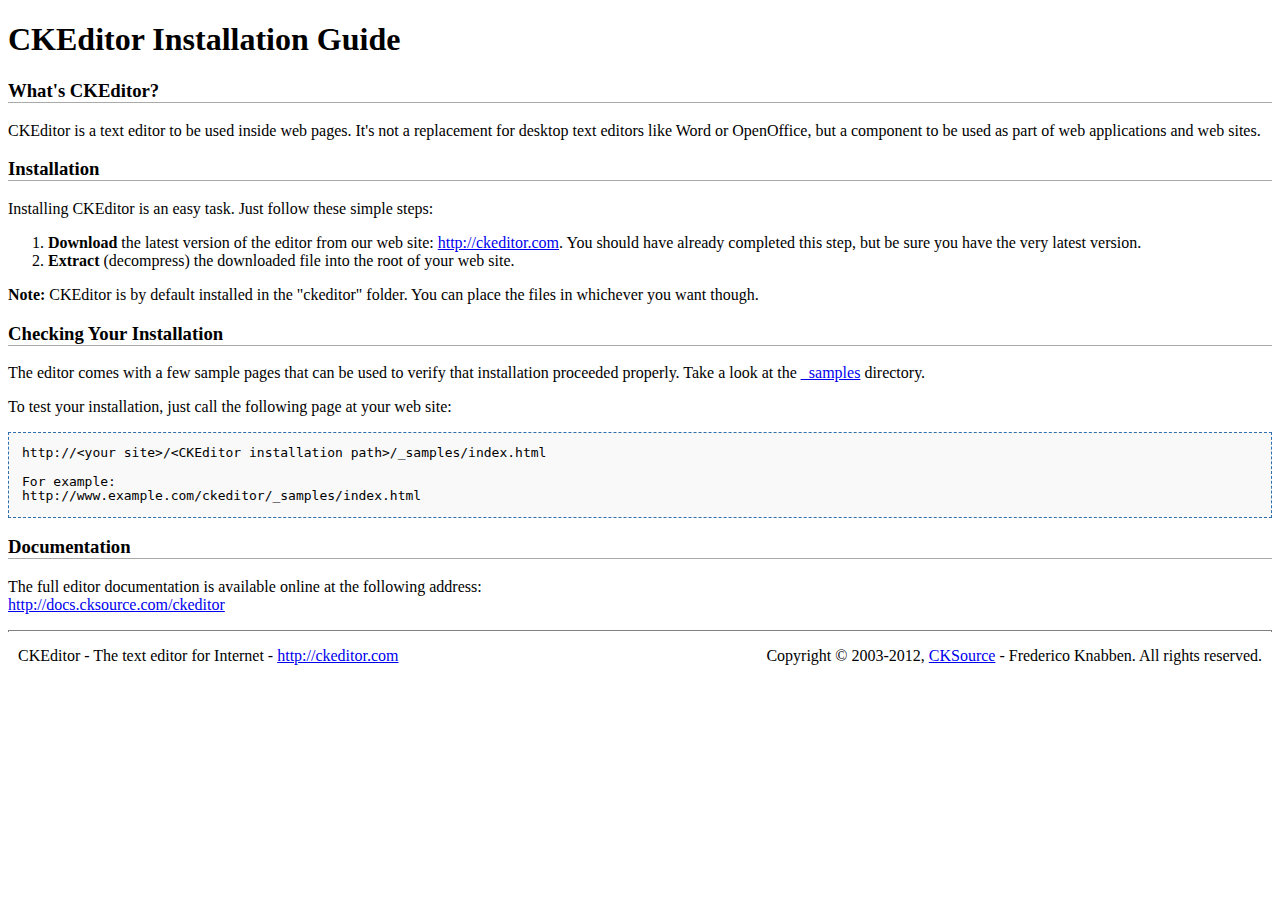
<file: ftp/admin/view/javascript/ckeditor/INSTALL.html>
<!DOCTYPE html PUBLIC "-//W3C//DTD XHTML 1.0 Transitional//EN" "http://www.w3.org/TR/xhtml1/DTD/xhtml1-transitional.dtd">
<!--
Copyright (c) 2003-2012, CKSource - Frederico Knabben. All rights reserved.
For licensing, see LICENSE.html or http://ckeditor.com/license
-->
<html xmlns="http://www.w3.org/1999/xhtml">
<head>
	<title>Installation Guide - CKEditor</title>
	<meta http-equiv="content-type" content="text/html; charset=utf-8" />
	<style type="text/css">
		h3
		{
			border-bottom: 1px solid #AAAAAA;
		}
		pre
		{
			background-color: #F9F9F9;
			border: 1px dashed #2F6FAB;
			padding: 1em;
			line-height: 1.1em;
		}
		#footer hr
		{
			margin: 10px 0 15px 0;
			height: 1px;
			border: solid 1px gray;
			border-bottom: none;
		}
		#footer p
		{
			margin: 0 10px 10px 10px;
			float: left;
		}
		#footer #copy
		{
			float: right;
		}
	</style>
</head>
<body>
	<h1>
		CKEditor Installation Guide</h1>
	<h3>
		What&#39;s CKEditor?</h3>
	<p>
		CKEditor is a text editor to be used inside web pages. It&#39;s not a replacement
		for desktop text editors like Word or OpenOffice, but a component to be used as
		part of web applications and web sites.</p>
	<h3>
		Installation</h3>
	<p>
		Installing CKEditor is an easy task. Just follow these simple steps:</p>
	<ol>
		<li><strong>Download</strong> the latest version of the editor from our web site: <a
			href="http://ckeditor.com">http://ckeditor.com</a>. You should have already completed
			this step, but be sure you have the very latest version.</li>
		<li><strong>Extract</strong> (decompress) the downloaded file into the root of your
			web site.</li>
	</ol>
	<p>
		<strong>Note:</strong> CKEditor is by default installed in the &quot;ckeditor&quot;
		folder. You can place the files in whichever you want though.</p>
	<h3>
		Checking Your Installation
	</h3>
	<p>
		The editor comes with a few sample pages that can be used to verify that installation
		proceeded properly. Take a look at the <a href="_samples">_samples</a> directory.</p>
	<p>
		To test your installation, just call the following page at your web site:</p>
	<pre>
http://&lt;your site&gt;/&lt;CKEditor installation path&gt;/_samples/index.html

For example:
http://www.example.com/ckeditor/_samples/index.html</pre>
	<h3>
		Documentation</h3>
	<p>
		The full editor documentation is available online at the following address:<br />
		<a href="http://docs.cksource.com/ckeditor">http://docs.cksource.com/ckeditor</a></p>
	<div id="footer">
		<hr />
		<p>
			CKEditor - The text editor for Internet - <a href="http://ckeditor.com/">http://ckeditor.com</a>
		</p>
		<p id="copy">
			Copyright &copy; 2003-2012, <a href="http://cksource.com/">CKSource</a> - Frederico
			Knabben. All rights reserved.
		</p>
	</div>
</body>
</html>
</file>
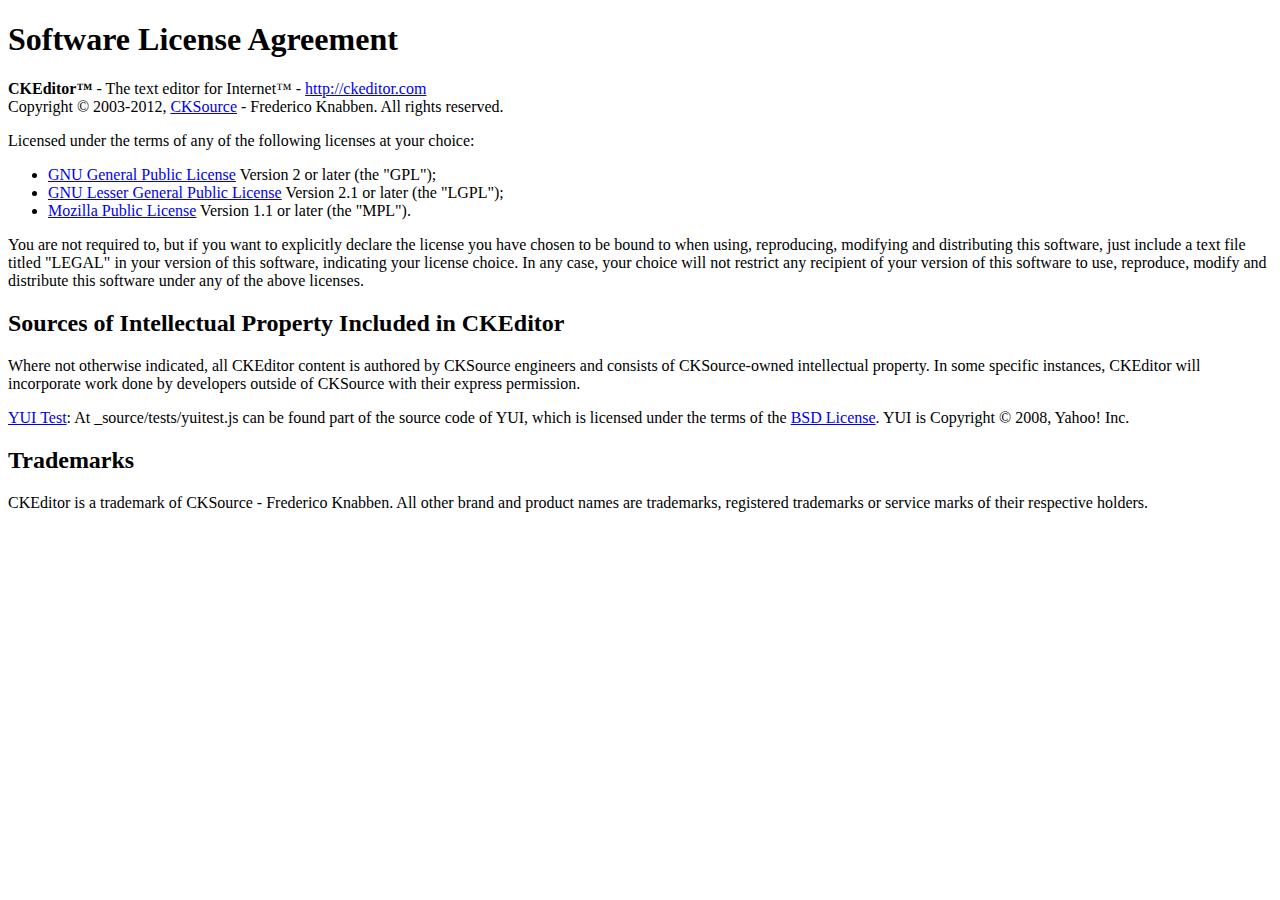
<file: ftp/admin/view/javascript/ckeditor/LICENSE.html>
<!DOCTYPE html PUBLIC "-//W3C//DTD XHTML 1.0 Transitional//EN"
	"http://www.w3.org/TR/xhtml1/DTD/xhtml1-transitional.dtd">
<!--
== BEGIN TEXT ONLY VERSION ==

Software License Agreement
==========================

CKEditor - The text editor for Internet - http://ckeditor.com
Copyright (c) 2003-2012, CKSource - Frederico Knabben. All rights reserved.

Licensed under the terms of any of the following licenses at your
choice:

 - GNU General Public License Version 2 or later (the "GPL")
   http://www.gnu.org/licenses/gpl.html
   (See Appendix A)

 - GNU Lesser General Public License Version 2.1 or later (the "LGPL")
   http://www.gnu.org/licenses/lgpl.html
   (See Appendix B)

 - Mozilla Public License Version 1.1 or later (the "MPL")
   http://www.mozilla.org/MPL/MPL-1.1.html
   (See Appendix C)

You are not required to, but if you want to explicitly declare the
license you have chosen to be bound to when using, reproducing,
modifying and distributing this software, just include a text file
titled "legal.txt" in your version of this software, indicating your
license choice.

Sources of Intellectual Property Included in CKEditor
=====================================================

Where not otherwise indicated, all CKEditor content is authored by
CKSource engineers and consists of CKSource-owned intellectual
property. In some specific instances, CKEditor will incorporate work
done by developers outside of CKSource with their express permission.

Trademarks
==========

CKEditor is a trademark of CKSource - Frederico Knabben. All other brand
and product names are trademarks, registered trademarks or service
marks of their respective holders.

Appendix A: The GPL License
===========================

		    GNU GENERAL PUBLIC LICENSE
		       Version 2, June 1991

 Copyright (C) 1989, 1991 Free Software Foundation, Inc.,
 51 Franklin Street, Fifth Floor, Boston, MA 02110-1301 USA
 Everyone is permitted to copy and distribute verbatim copies
 of this license document, but changing it is not allowed.

			    Preamble

  The licenses for most software are designed to take away your
freedom to share and change it.  By contrast, the GNU General Public
License is intended to guarantee your freedom to share and change free
software-to make sure the software is free for all its users.  This
General Public License applies to most of the Free Software
Foundation's software and to any other program whose authors commit to
using it.  (Some other Free Software Foundation software is covered by
the GNU Lesser General Public License instead.)  You can apply it to
your programs, too.

  When we speak of free software, we are referring to freedom, not
price.  Our General Public Licenses are designed to make sure that you
have the freedom to distribute copies of free software (and charge for
this service if you wish), that you receive source code or can get it
if you want it, that you can change the software or use pieces of it
in new free programs; and that you know you can do these things.

  To protect your rights, we need to make restrictions that forbid
anyone to deny you these rights or to ask you to surrender the rights.
These restrictions translate to certain responsibilities for you if you
distribute copies of the software, or if you modify it.

  For example, if you distribute copies of such a program, whether
gratis or for a fee, you must give the recipients all the rights that
you have.  You must make sure that they, too, receive or can get the
source code.  And you must show them these terms so they know their
rights.

  We protect your rights with two steps: (1) copyright the software, and
(2) offer you this license which gives you legal permission to copy,
distribute and/or modify the software.

  Also, for each author's protection and ours, we want to make certain
that everyone understands that there is no warranty for this free
software.  If the software is modified by someone else and passed on, we
want its recipients to know that what they have is not the original, so
that any problems introduced by others will not reflect on the original
authors' reputations.

  Finally, any free program is threatened constantly by software
patents.  We wish to avoid the danger that redistributors of a free
program will individually obtain patent licenses, in effect making the
program proprietary.  To prevent this, we have made it clear that any
patent must be licensed for everyone's free use or not licensed at all.

  The precise terms and conditions for copying, distribution and
modification follow.

		    GNU GENERAL PUBLIC LICENSE
   TERMS AND CONDITIONS FOR COPYING, DISTRIBUTION AND MODIFICATION

  0. This License applies to any program or other work which contains
a notice placed by the copyright holder saying it may be distributed
under the terms of this General Public License.  The "Program", below,
refers to any such program or work, and a "work based on the Program"
means either the Program or any derivative work under copyright law:
that is to say, a work containing the Program or a portion of it,
either verbatim or with modifications and/or translated into another
language.  (Hereinafter, translation is included without limitation in
the term "modification".)  Each licensee is addressed as "you".

Activities other than copying, distribution and modification are not
covered by this License; they are outside its scope.  The act of
running the Program is not restricted, and the output from the Program
is covered only if its contents constitute a work based on the
Program (independent of having been made by running the Program).
Whether that is true depends on what the Program does.

  1. You may copy and distribute verbatim copies of the Program's
source code as you receive it, in any medium, provided that you
conspicuously and appropriately publish on each copy an appropriate
copyright notice and disclaimer of warranty; keep intact all the
notices that refer to this License and to the absence of any warranty;
and give any other recipients of the Program a copy of this License
along with the Program.

You may charge a fee for the physical act of transferring a copy, and
you may at your option offer warranty protection in exchange for a fee.

  2. You may modify your copy or copies of the Program or any portion
of it, thus forming a work based on the Program, and copy and
distribute such modifications or work under the terms of Section 1
above, provided that you also meet all of these conditions:

    a) You must cause the modified files to carry prominent notices
    stating that you changed the files and the date of any change.

    b) You must cause any work that you distribute or publish, that in
    whole or in part contains or is derived from the Program or any
    part thereof, to be licensed as a whole at no charge to all third
    parties under the terms of this License.

    c) If the modified program normally reads commands interactively
    when run, you must cause it, when started running for such
    interactive use in the most ordinary way, to print or display an
    announcement including an appropriate copyright notice and a
    notice that there is no warranty (or else, saying that you provide
    a warranty) and that users may redistribute the program under
    these conditions, and telling the user how to view a copy of this
    License.  (Exception: if the Program itself is interactive but
    does not normally print such an announcement, your work based on
    the Program is not required to print an announcement.)

These requirements apply to the modified work as a whole.  If
identifiable sections of that work are not derived from the Program,
and can be reasonably considered independent and separate works in
themselves, then this License, and its terms, do not apply to those
sections when you distribute them as separate works.  But when you
distribute the same sections as part of a whole which is a work based
on the Program, the distribution of the whole must be on the terms of
this License, whose permissions for other licensees extend to the
entire whole, and thus to each and every part regardless of who wrote it.

Thus, it is not the intent of this section to claim rights or contest
your rights to work written entirely by you; rather, the intent is to
exercise the right to control the distribution of derivative or
collective works based on the Program.

In addition, mere aggregation of another work not based on the Program
with the Program (or with a work based on the Program) on a volume of
a storage or distribution medium does not bring the other work under
the scope of this License.

  3. You may copy and distribute the Program (or a work based on it,
under Section 2) in object code or executable form under the terms of
Sections 1 and 2 above provided that you also do one of the following:

    a) Accompany it with the complete corresponding machine-readable
    source code, which must be distributed under the terms of Sections
    1 and 2 above on a medium customarily used for software interchange; or,

    b) Accompany it with a written offer, valid for at least three
    years, to give any third party, for a charge no more than your
    cost of physically performing source distribution, a complete
    machine-readable copy of the corresponding source code, to be
    distributed under the terms of Sections 1 and 2 above on a medium
    customarily used for software interchange; or,

    c) Accompany it with the information you received as to the offer
    to distribute corresponding source code.  (This alternative is
    allowed only for noncommercial distribution and only if you
    received the program in object code or executable form with such
    an offer, in accord with Subsection b above.)

The source code for a work means the preferred form of the work for
making modifications to it.  For an executable work, complete source
code means all the source code for all modules it contains, plus any
associated interface definition files, plus the scripts used to
control compilation and installation of the executable.  However, as a
special exception, the source code distributed need not include
anything that is normally distributed (in either source or binary
form) with the major components (compiler, kernel, and so on) of the
operating system on which the executable runs, unless that component
itself accompanies the executable.

If distribution of executable or object code is made by offering
access to copy from a designated place, then offering equivalent
access to copy the source code from the same place counts as
distribution of the source code, even though third parties are not
compelled to copy the source along with the object code.

  4. You may not copy, modify, sublicense, or distribute the Program
except as expressly provided under this License.  Any attempt
otherwise to copy, modify, sublicense or distribute the Program is
void, and will automatically terminate your rights under this License.
However, parties who have received copies, or rights, from you under
this License will not have their licenses terminated so long as such
parties remain in full compliance.

  5. You are not required to accept this License, since you have not
signed it.  However, nothing else grants you permission to modify or
distribute the Program or its derivative works.  These actions are
prohibited by law if you do not accept this License.  Therefore, by
modifying or distributing the Program (or any work based on the
Program), you indicate your acceptance of this License to do so, and
all its terms and conditions for copying, distributing or modifying
the Program or works based on it.

  6. Each time you redistribute the Program (or any work based on the
Program), the recipient automatically receives a license from the
original licensor to copy, distribute or modify the Program subject to
these terms and conditions.  You may not impose any further
restrictions on the recipients' exercise of the rights granted herein.
You are not responsible for enforcing compliance by third parties to
this License.

  7. If, as a consequence of a court judgment or allegation of patent
infringement or for any other reason (not limited to patent issues),
conditions are imposed on you (whether by court order, agreement or
otherwise) that contradict the conditions of this License, they do not
excuse you from the conditions of this License.  If you cannot
distribute so as to satisfy simultaneously your obligations under this
License and any other pertinent obligations, then as a consequence you
may not distribute the Program at all.  For example, if a patent
license would not permit royalty-free redistribution of the Program by
all those who receive copies directly or indirectly through you, then
the only way you could satisfy both it and this License would be to
refrain entirely from distribution of the Program.

If any portion of this section is held invalid or unenforceable under
any particular circumstance, the balance of the section is intended to
apply and the section as a whole is intended to apply in other
circumstances.

It is not the purpose of this section to induce you to infringe any
patents or other property right claims or to contest validity of any
such claims; this section has the sole purpose of protecting the
integrity of the free software distribution system, which is
implemented by public license practices.  Many people have made
generous contributions to the wide range of software distributed
through that system in reliance on consistent application of that
system; it is up to the author/donor to decide if he or she is willing
to distribute software through any other system and a licensee cannot
impose that choice.

This section is intended to make thoroughly clear what is believed to
be a consequence of the rest of this License.

  8. If the distribution and/or use of the Program is restricted in
certain countries either by patents or by copyrighted interfaces, the
original copyright holder who places the Program under this License
may add an explicit geographical distribution limitation excluding
those countries, so that distribution is permitted only in or among
countries not thus excluded.  In such case, this License incorporates
the limitation as if written in the body of this License.

  9. The Free Software Foundation may publish revised and/or new versions
of the General Public License from time to time.  Such new versions will
be similar in spirit to the present version, but may differ in detail to
address new problems or concerns.

Each version is given a distinguishing version number.  If the Program
specifies a version number of this License which applies to it and "any
later version", you have the option of following the terms and conditions
either of that version or of any later version published by the Free
Software Foundation.  If the Program does not specify a version number of
this License, you may choose any version ever published by the Free Software
Foundation.

  10. If you wish to incorporate parts of the Program into other free
programs whose distribution conditions are different, write to the author
to ask for permission.  For software which is copyrighted by the Free
Software Foundation, write to the Free Software Foundation; we sometimes
make exceptions for this.  Our decision will be guided by the two goals
of preserving the free status of all derivatives of our free software and
of promoting the sharing and reuse of software generally.

			    NO WARRANTY

  11. BECAUSE THE PROGRAM IS LICENSED FREE OF CHARGE, THERE IS NO WARRANTY
FOR THE PROGRAM, TO THE EXTENT PERMITTED BY APPLICABLE LAW.  EXCEPT WHEN
OTHERWISE STATED IN WRITING THE COPYRIGHT HOLDERS AND/OR OTHER PARTIES
PROVIDE THE PROGRAM "AS IS" WITHOUT WARRANTY OF ANY KIND, EITHER EXPRESSED
OR IMPLIED, INCLUDING, BUT NOT LIMITED TO, THE IMPLIED WARRANTIES OF
MERCHANTABILITY AND FITNESS FOR A PARTICULAR PURPOSE.  THE ENTIRE RISK AS
TO THE QUALITY AND PERFORMANCE OF THE PROGRAM IS WITH YOU.  SHOULD THE
PROGRAM PROVE DEFECTIVE, YOU ASSUME THE COST OF ALL NECESSARY SERVICING,
REPAIR OR CORRECTION.

  12. IN NO EVENT UNLESS REQUIRED BY APPLICABLE LAW OR AGREED TO IN WRITING
WILL ANY COPYRIGHT HOLDER, OR ANY OTHER PARTY WHO MAY MODIFY AND/OR
REDISTRIBUTE THE PROGRAM AS PERMITTED ABOVE, BE LIABLE TO YOU FOR DAMAGES,
INCLUDING ANY GENERAL, SPECIAL, INCIDENTAL OR CONSEQUENTIAL DAMAGES ARISING
OUT OF THE USE OR INABILITY TO USE THE PROGRAM (INCLUDING BUT NOT LIMITED
TO LOSS OF DATA OR DATA BEING RENDERED INACCURATE OR LOSSES SUSTAINED BY
YOU OR THIRD PARTIES OR A FAILURE OF THE PROGRAM TO OPERATE WITH ANY OTHER
PROGRAMS), EVEN IF SUCH HOLDER OR OTHER PARTY HAS BEEN ADVISED OF THE
POSSIBILITY OF SUCH DAMAGES.

		     END OF TERMS AND CONDITIONS


Appendix B: The LGPL License
============================

		  GNU LESSER GENERAL PUBLIC LICENSE
		       Version 2.1, February 1999

 Copyright (C) 1991, 1999 Free Software Foundation, Inc.
     59 Temple Place, Suite 330, Boston, MA  02111-1307  USA
 Everyone is permitted to copy and distribute verbatim copies
 of this license document, but changing it is not allowed.

[This is the first released version of the Lesser GPL.  It also counts
 as the successor of the GNU Library Public License, version 2, hence
 the version number 2.1.]

			    Preamble

  The licenses for most software are designed to take away your
freedom to share and change it.  By contrast, the GNU General Public
Licenses are intended to guarantee your freedom to share and change
free software-to make sure the software is free for all its users.

  This license, the Lesser General Public License, applies to some
specially designated software packages-typically libraries-of the
Free Software Foundation and other authors who decide to use it.  You
can use it too, but we suggest you first think carefully about whether
this license or the ordinary General Public License is the better
strategy to use in any particular case, based on the explanations below.

  When we speak of free software, we are referring to freedom of use,
not price.  Our General Public Licenses are designed to make sure that
you have the freedom to distribute copies of free software (and charge
for this service if you wish); that you receive source code or can get
it if you want it; that you can change the software and use pieces of
it in new free programs; and that you are informed that you can do
these things.

  To protect your rights, we need to make restrictions that forbid
distributors to deny you these rights or to ask you to surrender these
rights.  These restrictions translate to certain responsibilities for
you if you distribute copies of the library or if you modify it.

  For example, if you distribute copies of the library, whether gratis
or for a fee, you must give the recipients all the rights that we gave
you.  You must make sure that they, too, receive or can get the source
code.  If you link other code with the library, you must provide
complete object files to the recipients, so that they can relink them
with the library after making changes to the library and recompiling
it.  And you must show them these terms so they know their rights.

  We protect your rights with a two-step method: (1) we copyright the
library, and (2) we offer you this license, which gives you legal
permission to copy, distribute and/or modify the library.

  To protect each distributor, we want to make it very clear that
there is no warranty for the free library.  Also, if the library is
modified by someone else and passed on, the recipients should know
that what they have is not the original version, so that the original
author's reputation will not be affected by problems that might be
introduced by others.

  Finally, software patents pose a constant threat to the existence of
any free program.  We wish to make sure that a company cannot
effectively restrict the users of a free program by obtaining a
restrictive license from a patent holder.  Therefore, we insist that
any patent license obtained for a version of the library must be
consistent with the full freedom of use specified in this license.

  Most GNU software, including some libraries, is covered by the
ordinary GNU General Public License.  This license, the GNU Lesser
General Public License, applies to certain designated libraries, and
is quite different from the ordinary General Public License.  We use
this license for certain libraries in order to permit linking those
libraries into non-free programs.

  When a program is linked with a library, whether statically or using
a shared library, the combination of the two is legally speaking a
combined work, a derivative of the original library.  The ordinary
General Public License therefore permits such linking only if the
entire combination fits its criteria of freedom.  The Lesser General
Public License permits more lax criteria for linking other code with
the library.

  We call this license the "Lesser" General Public License because it
does Less to protect the user's freedom than the ordinary General
Public License.  It also provides other free software developers Less
of an advantage over competing non-free programs.  These disadvantages
are the reason we use the ordinary General Public License for many
libraries.  However, the Lesser license provides advantages in certain
special circumstances.

  For example, on rare occasions, there may be a special need to
encourage the widest possible use of a certain library, so that it becomes
a de-facto standard.  To achieve this, non-free programs must be
allowed to use the library.  A more frequent case is that a free
library does the same job as widely used non-free libraries.  In this
case, there is little to gain by limiting the free library to free
software only, so we use the Lesser General Public License.

  In other cases, permission to use a particular library in non-free
programs enables a greater number of people to use a large body of
free software.  For example, permission to use the GNU C Library in
non-free programs enables many more people to use the whole GNU
operating system, as well as its variant, the GNU/Linux operating
system.

  Although the Lesser General Public License is Less protective of the
users' freedom, it does ensure that the user of a program that is
linked with the Library has the freedom and the wherewithal to run
that program using a modified version of the Library.

  The precise terms and conditions for copying, distribution and
modification follow.  Pay close attention to the difference between a
"work based on the library" and a "work that uses the library".  The
former contains code derived from the library, whereas the latter must
be combined with the library in order to run.

		  GNU LESSER GENERAL PUBLIC LICENSE
   TERMS AND CONDITIONS FOR COPYING, DISTRIBUTION AND MODIFICATION

  0. This License Agreement applies to any software library or other
program which contains a notice placed by the copyright holder or
other authorized party saying it may be distributed under the terms of
this Lesser General Public License (also called "this License").
Each licensee is addressed as "you".

  A "library" means a collection of software functions and/or data
prepared so as to be conveniently linked with application programs
(which use some of those functions and data) to form executables.

  The "Library", below, refers to any such software library or work
which has been distributed under these terms.  A "work based on the
Library" means either the Library or any derivative work under
copyright law: that is to say, a work containing the Library or a
portion of it, either verbatim or with modifications and/or translated
straightforwardly into another language.  (Hereinafter, translation is
included without limitation in the term "modification".)

  "Source code" for a work means the preferred form of the work for
making modifications to it.  For a library, complete source code means
all the source code for all modules it contains, plus any associated
interface definition files, plus the scripts used to control compilation
and installation of the library.

  Activities other than copying, distribution and modification are not
covered by this License; they are outside its scope.  The act of
running a program using the Library is not restricted, and output from
such a program is covered only if its contents constitute a work based
on the Library (independent of the use of the Library in a tool for
writing it).  Whether that is true depends on what the Library does
and what the program that uses the Library does.

  1. You may copy and distribute verbatim copies of the Library's
complete source code as you receive it, in any medium, provided that
you conspicuously and appropriately publish on each copy an
appropriate copyright notice and disclaimer of warranty; keep intact
all the notices that refer to this License and to the absence of any
warranty; and distribute a copy of this License along with the
Library.

  You may charge a fee for the physical act of transferring a copy,
and you may at your option offer warranty protection in exchange for a
fee.

  2. You may modify your copy or copies of the Library or any portion
of it, thus forming a work based on the Library, and copy and
distribute such modifications or work under the terms of Section 1
above, provided that you also meet all of these conditions:

    a) The modified work must itself be a software library.

    b) You must cause the files modified to carry prominent notices
    stating that you changed the files and the date of any change.

    c) You must cause the whole of the work to be licensed at no
    charge to all third parties under the terms of this License.

    d) If a facility in the modified Library refers to a function or a
    table of data to be supplied by an application program that uses
    the facility, other than as an argument passed when the facility
    is invoked, then you must make a good faith effort to ensure that,
    in the event an application does not supply such function or
    table, the facility still operates, and performs whatever part of
    its purpose remains meaningful.

    (For example, a function in a library to compute square roots has
    a purpose that is entirely well-defined independent of the
    application.  Therefore, Subsection 2d requires that any
    application-supplied function or table used by this function must
    be optional: if the application does not supply it, the square
    root function must still compute square roots.)

These requirements apply to the modified work as a whole.  If
identifiable sections of that work are not derived from the Library,
and can be reasonably considered independent and separate works in
themselves, then this License, and its terms, do not apply to those
sections when you distribute them as separate works.  But when you
distribute the same sections as part of a whole which is a work based
on the Library, the distribution of the whole must be on the terms of
this License, whose permissions for other licensees extend to the
entire whole, and thus to each and every part regardless of who wrote
it.

Thus, it is not the intent of this section to claim rights or contest
your rights to work written entirely by you; rather, the intent is to
exercise the right to control the distribution of derivative or
collective works based on the Library.

In addition, mere aggregation of another work not based on the Library
with the Library (or with a work based on the Library) on a volume of
a storage or distribution medium does not bring the other work under
the scope of this License.

  3. You may opt to apply the terms of the ordinary GNU General Public
License instead of this License to a given copy of the Library.  To do
this, you must alter all the notices that refer to this License, so
that they refer to the ordinary GNU General Public License, version 2,
instead of to this License.  (If a newer version than version 2 of the
ordinary GNU General Public License has appeared, then you can specify
that version instead if you wish.)  Do not make any other change in
these notices.

  Once this change is made in a given copy, it is irreversible for
that copy, so the ordinary GNU General Public License applies to all
subsequent copies and derivative works made from that copy.

  This option is useful when you wish to copy part of the code of
the Library into a program that is not a library.

  4. You may copy and distribute the Library (or a portion or
derivative of it, under Section 2) in object code or executable form
under the terms of Sections 1 and 2 above provided that you accompany
it with the complete corresponding machine-readable source code, which
must be distributed under the terms of Sections 1 and 2 above on a
medium customarily used for software interchange.

  If distribution of object code is made by offering access to copy
from a designated place, then offering equivalent access to copy the
source code from the same place satisfies the requirement to
distribute the source code, even though third parties are not
compelled to copy the source along with the object code.

  5. A program that contains no derivative of any portion of the
Library, but is designed to work with the Library by being compiled or
linked with it, is called a "work that uses the Library".  Such a
work, in isolation, is not a derivative work of the Library, and
therefore falls outside the scope of this License.

  However, linking a "work that uses the Library" with the Library
creates an executable that is a derivative of the Library (because it
contains portions of the Library), rather than a "work that uses the
library".  The executable is therefore covered by this License.
Section 6 states terms for distribution of such executables.

  When a "work that uses the Library" uses material from a header file
that is part of the Library, the object code for the work may be a
derivative work of the Library even though the source code is not.
Whether this is true is especially significant if the work can be
linked without the Library, or if the work is itself a library.  The
threshold for this to be true is not precisely defined by law.

  If such an object file uses only numerical parameters, data
structure layouts and accessors, and small macros and small inline
functions (ten lines or less in length), then the use of the object
file is unrestricted, regardless of whether it is legally a derivative
work.  (Executables containing this object code plus portions of the
Library will still fall under Section 6.)

  Otherwise, if the work is a derivative of the Library, you may
distribute the object code for the work under the terms of Section 6.
Any executables containing that work also fall under Section 6,
whether or not they are linked directly with the Library itself.

  6. As an exception to the Sections above, you may also combine or
link a "work that uses the Library" with the Library to produce a
work containing portions of the Library, and distribute that work
under terms of your choice, provided that the terms permit
modification of the work for the customer's own use and reverse
engineering for debugging such modifications.

  You must give prominent notice with each copy of the work that the
Library is used in it and that the Library and its use are covered by
this License.  You must supply a copy of this License.  If the work
during execution displays copyright notices, you must include the
copyright notice for the Library among them, as well as a reference
directing the user to the copy of this License.  Also, you must do one
of these things:

    a) Accompany the work with the complete corresponding
    machine-readable source code for the Library including whatever
    changes were used in the work (which must be distributed under
    Sections 1 and 2 above); and, if the work is an executable linked
    with the Library, with the complete machine-readable "work that
    uses the Library", as object code and/or source code, so that the
    user can modify the Library and then relink to produce a modified
    executable containing the modified Library.  (It is understood
    that the user who changes the contents of definitions files in the
    Library will not necessarily be able to recompile the application
    to use the modified definitions.)

    b) Use a suitable shared library mechanism for linking with the
    Library.  A suitable mechanism is one that (1) uses at run time a
    copy of the library already present on the user's computer system,
    rather than copying library functions into the executable, and (2)
    will operate properly with a modified version of the library, if
    the user installs one, as long as the modified version is
    interface-compatible with the version that the work was made with.

    c) Accompany the work with a written offer, valid for at
    least three years, to give the same user the materials
    specified in Subsection 6a, above, for a charge no more
    than the cost of performing this distribution.

    d) If distribution of the work is made by offering access to copy
    from a designated place, offer equivalent access to copy the above
    specified materials from the same place.

    e) Verify that the user has already received a copy of these
    materials or that you have already sent this user a copy.

  For an executable, the required form of the "work that uses the
Library" must include any data and utility programs needed for
reproducing the executable from it.  However, as a special exception,
the materials to be distributed need not include anything that is
normally distributed (in either source or binary form) with the major
components (compiler, kernel, and so on) of the operating system on
which the executable runs, unless that component itself accompanies
the executable.

  It may happen that this requirement contradicts the license
restrictions of other proprietary libraries that do not normally
accompany the operating system.  Such a contradiction means you cannot
use both them and the Library together in an executable that you
distribute.

  7. You may place library facilities that are a work based on the
Library side-by-side in a single library together with other library
facilities not covered by this License, and distribute such a combined
library, provided that the separate distribution of the work based on
the Library and of the other library facilities is otherwise
permitted, and provided that you do these two things:

    a) Accompany the combined library with a copy of the same work
    based on the Library, uncombined with any other library
    facilities.  This must be distributed under the terms of the
    Sections above.

    b) Give prominent notice with the combined library of the fact
    that part of it is a work based on the Library, and explaining
    where to find the accompanying uncombined form of the same work.

  8. You may not copy, modify, sublicense, link with, or distribute
the Library except as expressly provided under this License.  Any
attempt otherwise to copy, modify, sublicense, link with, or
distribute the Library is void, and will automatically terminate your
rights under this License.  However, parties who have received copies,
or rights, from you under this License will not have their licenses
terminated so long as such parties remain in full compliance.

  9. You are not required to accept this License, since you have not
signed it.  However, nothing else grants you permission to modify or
distribute the Library or its derivative works.  These actions are
prohibited by law if you do not accept this License.  Therefore, by
modifying or distributing the Library (or any work based on the
Library), you indicate your acceptance of this License to do so, and
all its terms and conditions for copying, distributing or modifying
the Library or works based on it.

  10. Each time you redistribute the Library (or any work based on the
Library), the recipient automatically receives a license from the
original licensor to copy, distribute, link with or modify the Library
subject to these terms and conditions.  You may not impose any further
restrictions on the recipients' exercise of the rights granted herein.
You are not responsible for enforcing compliance by third parties with
this License.

  11. If, as a consequence of a court judgment or allegation of patent
infringement or for any other reason (not limited to patent issues),
conditions are imposed on you (whether by court order, agreement or
otherwise) that contradict the conditions of this License, they do not
excuse you from the conditions of this License.  If you cannot
distribute so as to satisfy simultaneously your obligations under this
License and any other pertinent obligations, then as a consequence you
may not distribute the Library at all.  For example, if a patent
license would not permit royalty-free redistribution of the Library by
all those who receive copies directly or indirectly through you, then
the only way you could satisfy both it and this License would be to
refrain entirely from distribution of the Library.

If any portion of this section is held invalid or unenforceable under any
particular circumstance, the balance of the section is intended to apply,
and the section as a whole is intended to apply in other circumstances.

It is not the purpose of this section to induce you to infringe any
patents or other property right claims or to contest validity of any
such claims; this section has the sole purpose of protecting the
integrity of the free software distribution system which is
implemented by public license practices.  Many people have made
generous contributions to the wide range of software distributed
through that system in reliance on consistent application of that
system; it is up to the author/donor to decide if he or she is willing
to distribute software through any other system and a licensee cannot
impose that choice.

This section is intended to make thoroughly clear what is believed to
be a consequence of the rest of this License.

  12. If the distribution and/or use of the Library is restricted in
certain countries either by patents or by copyrighted interfaces, the
original copyright holder who places the Library under this License may add
an explicit geographical distribution limitation excluding those countries,
so that distribution is permitted only in or among countries not thus
excluded.  In such case, this License incorporates the limitation as if
written in the body of this License.

  13. The Free Software Foundation may publish revised and/or new
versions of the Lesser General Public License from time to time.
Such new versions will be similar in spirit to the present version,
but may differ in detail to address new problems or concerns.

Each version is given a distinguishing version number.  If the Library
specifies a version number of this License which applies to it and
"any later version", you have the option of following the terms and
conditions either of that version or of any later version published by
the Free Software Foundation.  If the Library does not specify a
license version number, you may choose any version ever published by
the Free Software Foundation.

  14. If you wish to incorporate parts of the Library into other free
programs whose distribution conditions are incompatible with these,
write to the author to ask for permission.  For software which is
copyrighted by the Free Software Foundation, write to the Free
Software Foundation; we sometimes make exceptions for this.  Our
decision will be guided by the two goals of preserving the free status
of all derivatives of our free software and of promoting the sharing
and reuse of software generally.

			    NO WARRANTY

  15. BECAUSE THE LIBRARY IS LICENSED FREE OF CHARGE, THERE IS NO
WARRANTY FOR THE LIBRARY, TO THE EXTENT PERMITTED BY APPLICABLE LAW.
EXCEPT WHEN OTHERWISE STATED IN WRITING THE COPYRIGHT HOLDERS AND/OR
OTHER PARTIES PROVIDE THE LIBRARY "AS IS" WITHOUT WARRANTY OF ANY
KIND, EITHER EXPRESSED OR IMPLIED, INCLUDING, BUT NOT LIMITED TO, THE
IMPLIED WARRANTIES OF MERCHANTABILITY AND FITNESS FOR A PARTICULAR
PURPOSE.  THE ENTIRE RISK AS TO THE QUALITY AND PERFORMANCE OF THE
LIBRARY IS WITH YOU.  SHOULD THE LIBRARY PROVE DEFECTIVE, YOU ASSUME
THE COST OF ALL NECESSARY SERVICING, REPAIR OR CORRECTION.

  16. IN NO EVENT UNLESS REQUIRED BY APPLICABLE LAW OR AGREED TO IN
WRITING WILL ANY COPYRIGHT HOLDER, OR ANY OTHER PARTY WHO MAY MODIFY
AND/OR REDISTRIBUTE THE LIBRARY AS PERMITTED ABOVE, BE LIABLE TO YOU
FOR DAMAGES, INCLUDING ANY GENERAL, SPECIAL, INCIDENTAL OR
CONSEQUENTIAL DAMAGES ARISING OUT OF THE USE OR INABILITY TO USE THE
LIBRARY (INCLUDING BUT NOT LIMITED TO LOSS OF DATA OR DATA BEING
RENDERED INACCURATE OR LOSSES SUSTAINED BY YOU OR THIRD PARTIES OR A
FAILURE OF THE LIBRARY TO OPERATE WITH ANY OTHER SOFTWARE), EVEN IF
SUCH HOLDER OR OTHER PARTY HAS BEEN ADVISED OF THE POSSIBILITY OF SUCH
DAMAGES.

		     END OF TERMS AND CONDITIONS


Appendix C: The MPL License
===========================

                          MOZILLA PUBLIC LICENSE
                                Version 1.1

                              ===============

1. Definitions.

     1.0.1. "Commercial Use" means distribution or otherwise making the
     Covered Code available to a third party.

     1.1. "Contributor" means each entity that creates or contributes to
     the creation of Modifications.

     1.2. "Contributor Version" means the combination of the Original
     Code, prior Modifications used by a Contributor, and the Modifications
     made by that particular Contributor.

     1.3. "Covered Code" means the Original Code or Modifications or the
     combination of the Original Code and Modifications, in each case
     including portions thereof.

     1.4. "Electronic Distribution Mechanism" means a mechanism generally
     accepted in the software development community for the electronic
     transfer of data.

     1.5. "Executable" means Covered Code in any form other than Source
     Code.

     1.6. "Initial Developer" means the individual or entity identified
     as the Initial Developer in the Source Code notice required by Exhibit
     A.

     1.7. "Larger Work" means a work which combines Covered Code or
     portions thereof with code not governed by the terms of this License.

     1.8. "License" means this document.

     1.8.1. "Licensable" means having the right to grant, to the maximum
     extent possible, whether at the time of the initial grant or
     subsequently acquired, any and all of the rights conveyed herein.

     1.9. "Modifications" means any addition to or deletion from the
     substance or structure of either the Original Code or any previous
     Modifications. When Covered Code is released as a series of files, a
     Modification is:
          A. Any addition to or deletion from the contents of a file
          containing Original Code or previous Modifications.

          B. Any new file that contains any part of the Original Code or
          previous Modifications.

     1.10. "Original Code" means Source Code of computer software code
     which is described in the Source Code notice required by Exhibit A as
     Original Code, and which, at the time of its release under this
     License is not already Covered Code governed by this License.

     1.10.1. "Patent Claims" means any patent claim(s), now owned or
     hereafter acquired, including without limitation,  method, process,
     and apparatus claims, in any patent Licensable by grantor.

     1.11. "Source Code" means the preferred form of the Covered Code for
     making modifications to it, including all modules it contains, plus
     any associated interface definition files, scripts used to control
     compilation and installation of an Executable, or source code
     differential comparisons against either the Original Code or another
     well known, available Covered Code of the Contributor's choice. The
     Source Code can be in a compressed or archival form, provided the
     appropriate decompression or de-archiving software is widely available
     for no charge.

     1.12. "You" (or "Your")  means an individual or a legal entity
     exercising rights under, and complying with all of the terms of, this
     License or a future version of this License issued under Section 6.1.
     For legal entities, "You" includes any entity which controls, is
     controlled by, or is under common control with You. For purposes of
     this definition, "control" means (a) the power, direct or indirect,
     to cause the direction or management of such entity, whether by
     contract or otherwise, or (b) ownership of more than fifty percent
     (50%) of the outstanding shares or beneficial ownership of such
     entity.

2. Source Code License.

     2.1. The Initial Developer Grant.
     The Initial Developer hereby grants You a world-wide, royalty-free,
     non-exclusive license, subject to third party intellectual property
     claims:
          (a)  under intellectual property rights (other than patent or
          trademark) Licensable by Initial Developer to use, reproduce,
          modify, display, perform, sublicense and distribute the Original
          Code (or portions thereof) with or without Modifications, and/or
          as part of a Larger Work; and

          (b) under Patents Claims infringed by the making, using or
          selling of Original Code, to make, have made, use, practice,
          sell, and offer for sale, and/or otherwise dispose of the
          Original Code (or portions thereof).

          (c) the licenses granted in this Section 2.1(a) and (b) are
          effective on the date Initial Developer first distributes
          Original Code under the terms of this License.

          (d) Notwithstanding Section 2.1(b) above, no patent license is
          granted: 1) for code that You delete from the Original Code; 2)
          separate from the Original Code;  or 3) for infringements caused
          by: i) the modification of the Original Code or ii) the
          combination of the Original Code with other software or devices.

     2.2. Contributor Grant.
     Subject to third party intellectual property claims, each Contributor
     hereby grants You a world-wide, royalty-free, non-exclusive license

          (a)  under intellectual property rights (other than patent or
          trademark) Licensable by Contributor, to use, reproduce, modify,
          display, perform, sublicense and distribute the Modifications
          created by such Contributor (or portions thereof) either on an
          unmodified basis, with other Modifications, as Covered Code
          and/or as part of a Larger Work; and

          (b) under Patent Claims infringed by the making, using, or
          selling of  Modifications made by that Contributor either alone
          and/or in combination with its Contributor Version (or portions
          of such combination), to make, use, sell, offer for sale, have
          made, and/or otherwise dispose of: 1) Modifications made by that
          Contributor (or portions thereof); and 2) the combination of
          Modifications made by that Contributor with its Contributor
          Version (or portions of such combination).

          (c) the licenses granted in Sections 2.2(a) and 2.2(b) are
          effective on the date Contributor first makes Commercial Use of
          the Covered Code.

          (d)    Notwithstanding Section 2.2(b) above, no patent license is
          granted: 1) for any code that Contributor has deleted from the
          Contributor Version; 2)  separate from the Contributor Version;
          3)  for infringements caused by: i) third party modifications of
          Contributor Version or ii)  the combination of Modifications made
          by that Contributor with other software  (except as part of the
          Contributor Version) or other devices; or 4) under Patent Claims
          infringed by Covered Code in the absence of Modifications made by
          that Contributor.

3. Distribution Obligations.

     3.1. Application of License.
     The Modifications which You create or to which You contribute are
     governed by the terms of this License, including without limitation
     Section 2.2. The Source Code version of Covered Code may be
     distributed only under the terms of this License or a future version
     of this License released under Section 6.1, and You must include a
     copy of this License with every copy of the Source Code You
     distribute. You may not offer or impose any terms on any Source Code
     version that alters or restricts the applicable version of this
     License or the recipients' rights hereunder. However, You may include
     an additional document offering the additional rights described in
     Section 3.5.

     3.2. Availability of Source Code.
     Any Modification which You create or to which You contribute must be
     made available in Source Code form under the terms of this License
     either on the same media as an Executable version or via an accepted
     Electronic Distribution Mechanism to anyone to whom you made an
     Executable version available; and if made available via Electronic
     Distribution Mechanism, must remain available for at least twelve (12)
     months after the date it initially became available, or at least six
     (6) months after a subsequent version of that particular Modification
     has been made available to such recipients. You are responsible for
     ensuring that the Source Code version remains available even if the
     Electronic Distribution Mechanism is maintained by a third party.

     3.3. Description of Modifications.
     You must cause all Covered Code to which You contribute to contain a
     file documenting the changes You made to create that Covered Code and
     the date of any change. You must include a prominent statement that
     the Modification is derived, directly or indirectly, from Original
     Code provided by the Initial Developer and including the name of the
     Initial Developer in (a) the Source Code, and (b) in any notice in an
     Executable version or related documentation in which You describe the
     origin or ownership of the Covered Code.

     3.4. Intellectual Property Matters
          (a) Third Party Claims.
          If Contributor has knowledge that a license under a third party's
          intellectual property rights is required to exercise the rights
          granted by such Contributor under Sections 2.1 or 2.2,
          Contributor must include a text file with the Source Code
          distribution titled "LEGAL" which describes the claim and the
          party making the claim in sufficient detail that a recipient will
          know whom to contact. If Contributor obtains such knowledge after
          the Modification is made available as described in Section 3.2,
          Contributor shall promptly modify the LEGAL file in all copies
          Contributor makes available thereafter and shall take other steps
          (such as notifying appropriate mailing lists or newsgroups)
          reasonably calculated to inform those who received the Covered
          Code that new knowledge has been obtained.

          (b) Contributor APIs.
          If Contributor's Modifications include an application programming
          interface and Contributor has knowledge of patent licenses which
          are reasonably necessary to implement that API, Contributor must
          also include this information in the LEGAL file.

               (c)    Representations.
          Contributor represents that, except as disclosed pursuant to
          Section 3.4(a) above, Contributor believes that Contributor's
          Modifications are Contributor's original creation(s) and/or
          Contributor has sufficient rights to grant the rights conveyed by
          this License.

     3.5. Required Notices.
     You must duplicate the notice in Exhibit A in each file of the Source
     Code.  If it is not possible to put such notice in a particular Source
     Code file due to its structure, then You must include such notice in a
     location (such as a relevant directory) where a user would be likely
     to look for such a notice.  If You created one or more Modification(s)
     You may add your name as a Contributor to the notice described in
     Exhibit A.  You must also duplicate this License in any documentation
     for the Source Code where You describe recipients' rights or ownership
     rights relating to Covered Code.  You may choose to offer, and to
     charge a fee for, warranty, support, indemnity or liability
     obligations to one or more recipients of Covered Code. However, You
     may do so only on Your own behalf, and not on behalf of the Initial
     Developer or any Contributor. You must make it absolutely clear than
     any such warranty, support, indemnity or liability obligation is
     offered by You alone, and You hereby agree to indemnify the Initial
     Developer and every Contributor for any liability incurred by the
     Initial Developer or such Contributor as a result of warranty,
     support, indemnity or liability terms You offer.

     3.6. Distribution of Executable Versions.
     You may distribute Covered Code in Executable form only if the
     requirements of Section 3.1-3.5 have been met for that Covered Code,
     and if You include a notice stating that the Source Code version of
     the Covered Code is available under the terms of this License,
     including a description of how and where You have fulfilled the
     obligations of Section 3.2. The notice must be conspicuously included
     in any notice in an Executable version, related documentation or
     collateral in which You describe recipients' rights relating to the
     Covered Code. You may distribute the Executable version of Covered
     Code or ownership rights under a license of Your choice, which may
     contain terms different from this License, provided that You are in
     compliance with the terms of this License and that the license for the
     Executable version does not attempt to limit or alter the recipient's
     rights in the Source Code version from the rights set forth in this
     License. If You distribute the Executable version under a different
     license You must make it absolutely clear that any terms which differ
     from this License are offered by You alone, not by the Initial
     Developer or any Contributor. You hereby agree to indemnify the
     Initial Developer and every Contributor for any liability incurred by
     the Initial Developer or such Contributor as a result of any such
     terms You offer.

     3.7. Larger Works.
     You may create a Larger Work by combining Covered Code with other code
     not governed by the terms of this License and distribute the Larger
     Work as a single product. In such a case, You must make sure the
     requirements of this License are fulfilled for the Covered Code.

4. Inability to Comply Due to Statute or Regulation.

     If it is impossible for You to comply with any of the terms of this
     License with respect to some or all of the Covered Code due to
     statute, judicial order, or regulation then You must: (a) comply with
     the terms of this License to the maximum extent possible; and (b)
     describe the limitations and the code they affect. Such description
     must be included in the LEGAL file described in Section 3.4 and must
     be included with all distributions of the Source Code. Except to the
     extent prohibited by statute or regulation, such description must be
     sufficiently detailed for a recipient of ordinary skill to be able to
     understand it.

5. Application of this License.

     This License applies to code to which the Initial Developer has
     attached the notice in Exhibit A and to related Covered Code.

6. Versions of the License.

     6.1. New Versions.
     Netscape Communications Corporation ("Netscape") may publish revised
     and/or new versions of the License from time to time. Each version
     will be given a distinguishing version number.

     6.2. Effect of New Versions.
     Once Covered Code has been published under a particular version of the
     License, You may always continue to use it under the terms of that
     version. You may also choose to use such Covered Code under the terms
     of any subsequent version of the License published by Netscape. No one
     other than Netscape has the right to modify the terms applicable to
     Covered Code created under this License.

     6.3. Derivative Works.
     If You create or use a modified version of this License (which you may
     only do in order to apply it to code which is not already Covered Code
     governed by this License), You must (a) rename Your license so that
     the phrases "Mozilla", "MOZILLAPL", "MOZPL", "Netscape",
     "MPL", "NPL" or any confusingly similar phrase do not appear in your
     license (except to note that your license differs from this License)
     and (b) otherwise make it clear that Your version of the license
     contains terms which differ from the Mozilla Public License and
     Netscape Public License. (Filling in the name of the Initial
     Developer, Original Code or Contributor in the notice described in
     Exhibit A shall not of themselves be deemed to be modifications of
     this License.)

7. DISCLAIMER OF WARRANTY.

     COVERED CODE IS PROVIDED UNDER THIS LICENSE ON AN "AS IS" BASIS,
     WITHOUT WARRANTY OF ANY KIND, EITHER EXPRESSED OR IMPLIED, INCLUDING,
     WITHOUT LIMITATION, WARRANTIES THAT THE COVERED CODE IS FREE OF
     DEFECTS, MERCHANTABLE, FIT FOR A PARTICULAR PURPOSE OR NON-INFRINGING.
     THE ENTIRE RISK AS TO THE QUALITY AND PERFORMANCE OF THE COVERED CODE
     IS WITH YOU. SHOULD ANY COVERED CODE PROVE DEFECTIVE IN ANY RESPECT,
     YOU (NOT THE INITIAL DEVELOPER OR ANY OTHER CONTRIBUTOR) ASSUME THE
     COST OF ANY NECESSARY SERVICING, REPAIR OR CORRECTION. THIS DISCLAIMER
     OF WARRANTY CONSTITUTES AN ESSENTIAL PART OF THIS LICENSE. NO USE OF
     ANY COVERED CODE IS AUTHORIZED HEREUNDER EXCEPT UNDER THIS DISCLAIMER.

8. TERMINATION.

     8.1.  This License and the rights granted hereunder will terminate
     automatically if You fail to comply with terms herein and fail to cure
     such breach within 30 days of becoming aware of the breach. All
     sublicenses to the Covered Code which are properly granted shall
     survive any termination of this License. Provisions which, by their
     nature, must remain in effect beyond the termination of this License
     shall survive.

     8.2.  If You initiate litigation by asserting a patent infringement
     claim (excluding declatory judgment actions) against Initial Developer
     or a Contributor (the Initial Developer or Contributor against whom
     You file such action is referred to as "Participant")  alleging that:

     (a)  such Participant's Contributor Version directly or indirectly
     infringes any patent, then any and all rights granted by such
     Participant to You under Sections 2.1 and/or 2.2 of this License
     shall, upon 60 days notice from Participant terminate prospectively,
     unless if within 60 days after receipt of notice You either: (i)
     agree in writing to pay Participant a mutually agreeable reasonable
     royalty for Your past and future use of Modifications made by such
     Participant, or (ii) withdraw Your litigation claim with respect to
     the Contributor Version against such Participant.  If within 60 days
     of notice, a reasonable royalty and payment arrangement are not
     mutually agreed upon in writing by the parties or the litigation claim
     is not withdrawn, the rights granted by Participant to You under
     Sections 2.1 and/or 2.2 automatically terminate at the expiration of
     the 60 day notice period specified above.

     (b)  any software, hardware, or device, other than such Participant's
     Contributor Version, directly or indirectly infringes any patent, then
     any rights granted to You by such Participant under Sections 2.1(b)
     and 2.2(b) are revoked effective as of the date You first made, used,
     sold, distributed, or had made, Modifications made by that
     Participant.

     8.3.  If You assert a patent infringement claim against Participant
     alleging that such Participant's Contributor Version directly or
     indirectly infringes any patent where such claim is resolved (such as
     by license or settlement) prior to the initiation of patent
     infringement litigation, then the reasonable value of the licenses
     granted by such Participant under Sections 2.1 or 2.2 shall be taken
     into account in determining the amount or value of any payment or
     license.

     8.4.  In the event of termination under Sections 8.1 or 8.2 above,
     all end user license agreements (excluding distributors and resellers)
     which have been validly granted by You or any distributor hereunder
     prior to termination shall survive termination.

9. LIMITATION OF LIABILITY.

     UNDER NO CIRCUMSTANCES AND UNDER NO LEGAL THEORY, WHETHER TORT
     (INCLUDING NEGLIGENCE), CONTRACT, OR OTHERWISE, SHALL YOU, THE INITIAL
     DEVELOPER, ANY OTHER CONTRIBUTOR, OR ANY DISTRIBUTOR OF COVERED CODE,
     OR ANY SUPPLIER OF ANY OF SUCH PARTIES, BE LIABLE TO ANY PERSON FOR
     ANY INDIRECT, SPECIAL, INCIDENTAL, OR CONSEQUENTIAL DAMAGES OF ANY
     CHARACTER INCLUDING, WITHOUT LIMITATION, DAMAGES FOR LOSS OF GOODWILL,
     WORK STOPPAGE, COMPUTER FAILURE OR MALFUNCTION, OR ANY AND ALL OTHER
     COMMERCIAL DAMAGES OR LOSSES, EVEN IF SUCH PARTY SHALL HAVE BEEN
     INFORMED OF THE POSSIBILITY OF SUCH DAMAGES. THIS LIMITATION OF
     LIABILITY SHALL NOT APPLY TO LIABILITY FOR DEATH OR PERSONAL INJURY
     RESULTING FROM SUCH PARTY'S NEGLIGENCE TO THE EXTENT APPLICABLE LAW
     PROHIBITS SUCH LIMITATION. SOME JURISDICTIONS DO NOT ALLOW THE
     EXCLUSION OR LIMITATION OF INCIDENTAL OR CONSEQUENTIAL DAMAGES, SO
     THIS EXCLUSION AND LIMITATION MAY NOT APPLY TO YOU.

10. U.S. GOVERNMENT END USERS.

     The Covered Code is a "commercial item," as that term is defined in
     48 C.F.R. 2.101 (Oct. 1995), consisting of "commercial computer
     software" and "commercial computer software documentation," as such
     terms are used in 48 C.F.R. 12.212 (Sept. 1995). Consistent with 48
     C.F.R. 12.212 and 48 C.F.R. 227.7202-1 through 227.7202-4 (June 1995),
     all U.S. Government End Users acquire Covered Code with only those
     rights set forth herein.

11. MISCELLANEOUS.

     This License represents the complete agreement concerning subject
     matter hereof. If any provision of this License is held to be
     unenforceable, such provision shall be reformed only to the extent
     necessary to make it enforceable. This License shall be governed by
     California law provisions (except to the extent applicable law, if
     any, provides otherwise), excluding its conflict-of-law provisions.
     With respect to disputes in which at least one party is a citizen of,
     or an entity chartered or registered to do business in the United
     States of America, any litigation relating to this License shall be
     subject to the jurisdiction of the Federal Courts of the Northern
     District of California, with venue lying in Santa Clara County,
     California, with the losing party responsible for costs, including
     without limitation, court costs and reasonable attorneys' fees and
     expenses. The application of the United Nations Convention on
     Contracts for the International Sale of Goods is expressly excluded.
     Any law or regulation which provides that the language of a contract
     shall be construed against the drafter shall not apply to this
     License.

12. RESPONSIBILITY FOR CLAIMS.

     As between Initial Developer and the Contributors, each party is
     responsible for claims and damages arising, directly or indirectly,
     out of its utilization of rights under this License and You agree to
     work with Initial Developer and Contributors to distribute such
     responsibility on an equitable basis. Nothing herein is intended or
     shall be deemed to constitute any admission of liability.

13. MULTIPLE-LICENSED CODE.

     Initial Developer may designate portions of the Covered Code as
     "Multiple-Licensed".  "Multiple-Licensed" means that the Initial
     Developer permits you to utilize portions of the Covered Code under
     Your choice of the NPL or the alternative licenses, if any, specified
     by the Initial Developer in the file described in Exhibit A.

EXHIBIT A -Mozilla Public License.

     ``The contents of this file are subject to the Mozilla Public License
     Version 1.1 (the "License"); you may not use this file except in
     compliance with the License. You may obtain a copy of the License at
     http://www.mozilla.org/MPL/

     Software distributed under the License is distributed on an "AS IS"
     basis, WITHOUT WARRANTY OF ANY KIND, either express or implied. See the
     License for the specific language governing rights and limitations
     under the License.

     The Original Code is ______________________________________.

     The Initial Developer of the Original Code is ________________________.
     Portions created by ______________________ are Copyright (C) ______
     _______________________. All Rights Reserved.

     Contributor(s): ______________________________________.

     Alternatively, the contents of this file may be used under the terms
     of the _____ license (the  "[___] License"), in which case the
     provisions of [______] License are applicable instead of those
     above.  If you wish to allow use of your version of this file only
     under the terms of the [____] License and not to allow others to use
     your version of this file under the MPL, indicate your decision by
     deleting  the provisions above and replace  them with the notice and
     other provisions required by the [___] License.  If you do not delete
     the provisions above, a recipient may use your version of this file
     under either the MPL or the [___] License."

     [NOTE: The text of this Exhibit A may differ slightly from the text of
     the notices in the Source Code files of the Original Code. You should
     use the text of this Exhibit A rather than the text found in the
     Original Code Source Code for Your Modifications.]

== END TEXT ONLY VERSION ==
-->
<html xmlns="http://www.w3.org/1999/xhtml">
<head>
	<title>License - CKEditor</title>
</head>
<body>
	<h1>
		Software License Agreement
	</h1>
	<p>
		<strong>CKEditor&trade;</strong> - The text editor for Internet&trade; - <a href="http://ckeditor.com">
			http://ckeditor.com</a><br />
		Copyright &copy; 2003-2012, <a href="http://cksource.com/">CKSource</a> - Frederico Knabben. All rights reserved.
	</p>
	<p>
		Licensed under the terms of any of the following licenses at your choice:
	</p>
	<ul>
		<li><a href="http://www.gnu.org/licenses/gpl.html">GNU General Public License</a> Version
			2 or later (the "GPL");</li>
		<li><a href="http://www.gnu.org/licenses/lgpl.html">GNU Lesser General Public License</a>
			Version 2.1 or later (the "LGPL");</li>
		<li><a href="http://www.mozilla.org/MPL/MPL-1.1.html">Mozilla Public License</a> Version
			1.1 or later (the "MPL").</li>
	</ul>
	<p>
		You are not required to, but if you want to explicitly declare the license you have
		chosen to be bound to when using, reproducing, modifying and distributing this software,
		just include a text file titled "LEGAL" in your version of this software, indicating
		your license choice. In any case, your choice will not restrict any recipient of
		your version of this software to use, reproduce, modify and distribute this software
		under any of the above licenses.
	</p>
	<h2>
		Sources of Intellectual Property Included in CKEditor
	</h2>
	<p>
		Where not otherwise indicated, all CKEditor content is authored by CKSource engineers
		and consists of CKSource-owned intellectual property. In some specific instances,
		CKEditor will incorporate work done by developers outside of CKSource with their
		express permission.
	</p>
	<p>
		<a href="http://developer.yahoo.com/yui/yuitest/">YUI Test</a>: At _source/tests/yuitest.js
		can be found part of the source code of YUI, which is licensed under the terms of
		the <a href="http://developer.yahoo.com/yui/license.txt">BSD License</a>. YUI is
		Copyright &copy; 2008, Yahoo! Inc.
	</p>
	<h2>
		Trademarks
	</h2>
	<p>
		CKEditor is a trademark of CKSource - Frederico Knabben. All other brand and product
		names are trademarks, registered trademarks or service marks of their respective
		holders.
	</p>
</body>
</html>
</file>
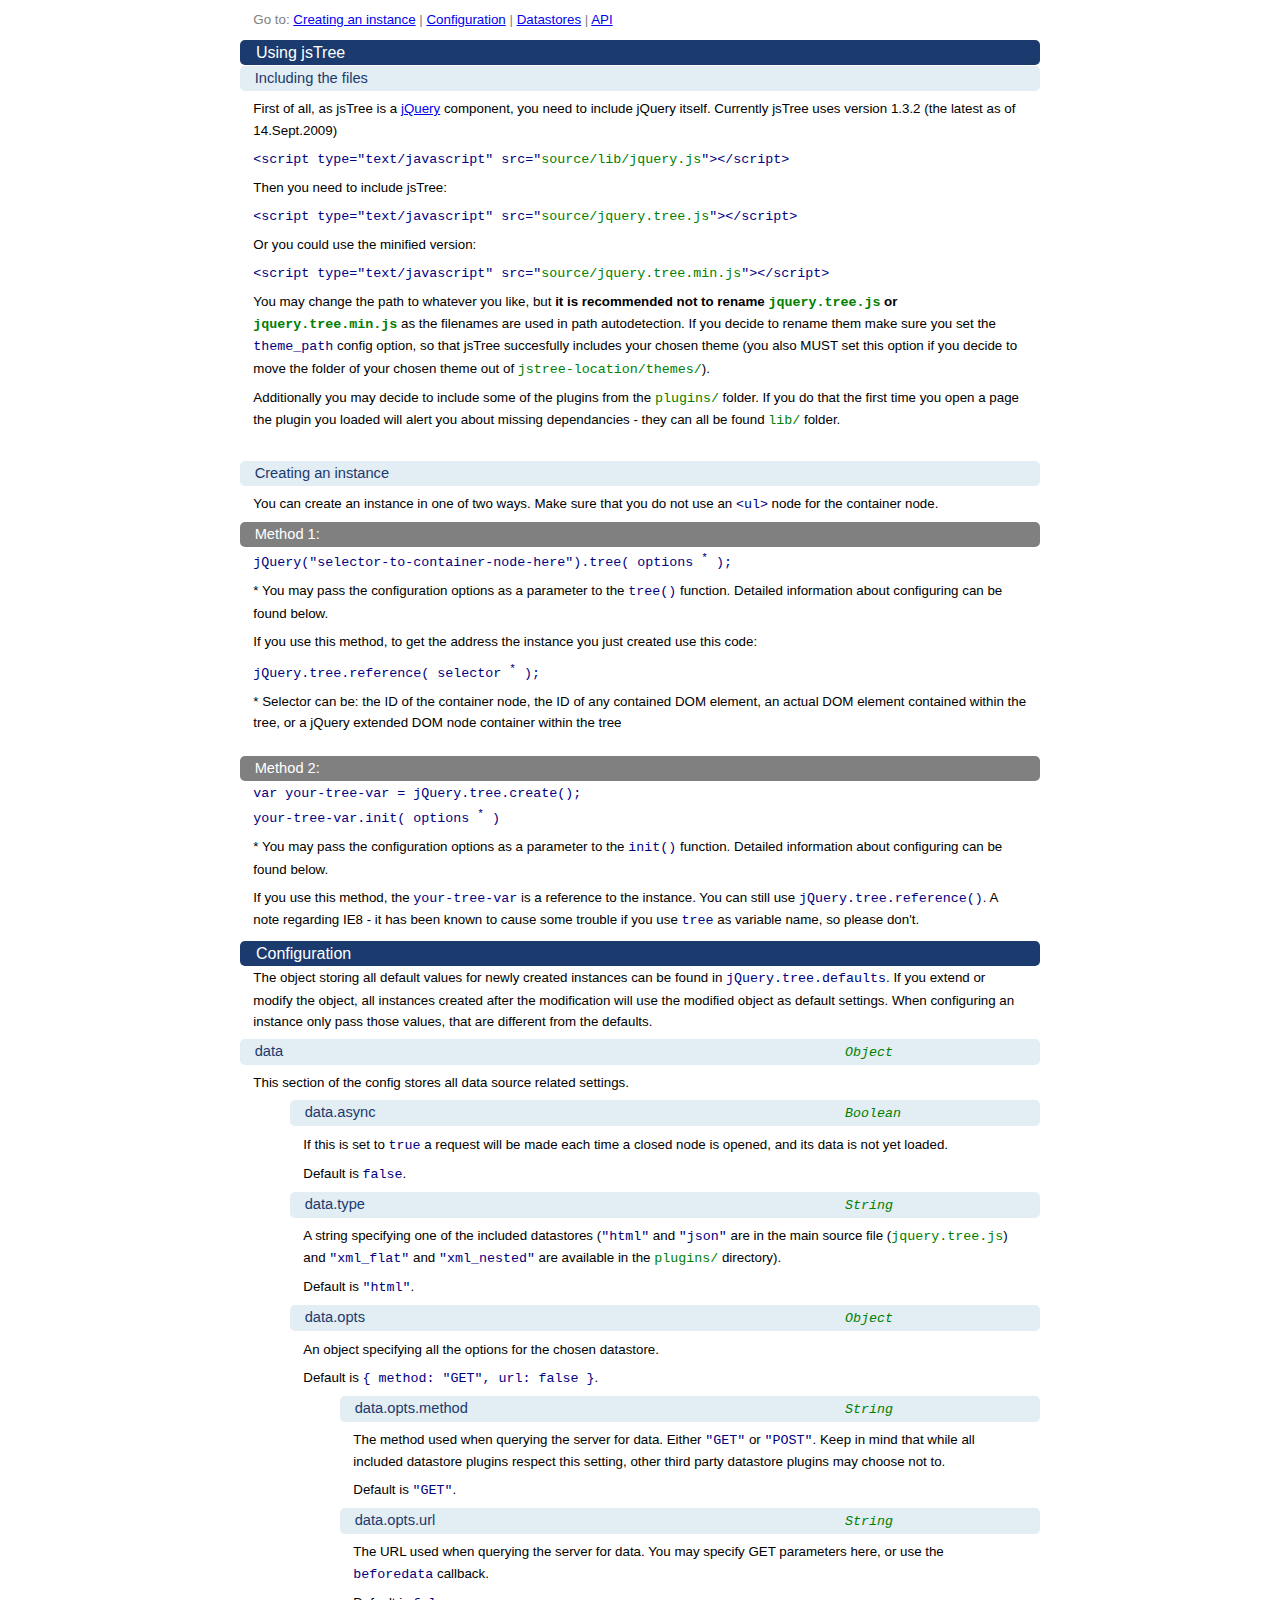
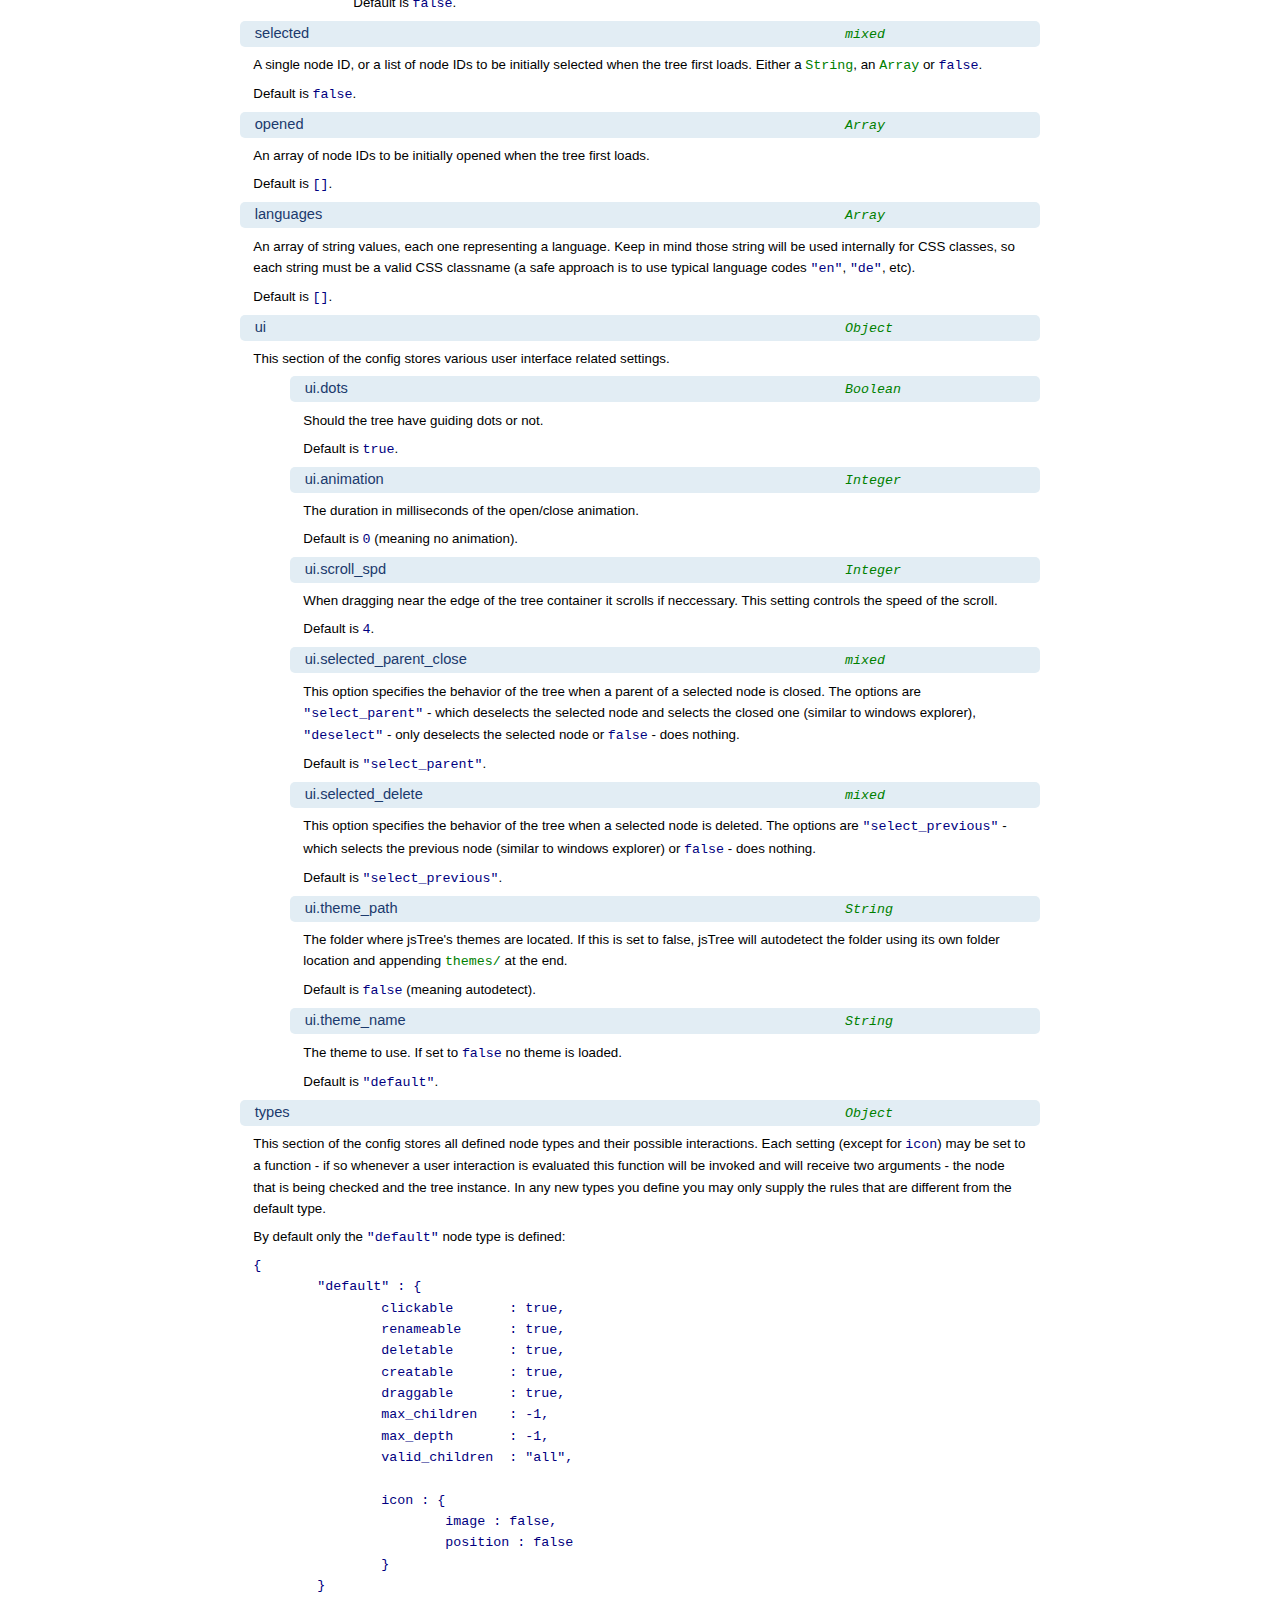
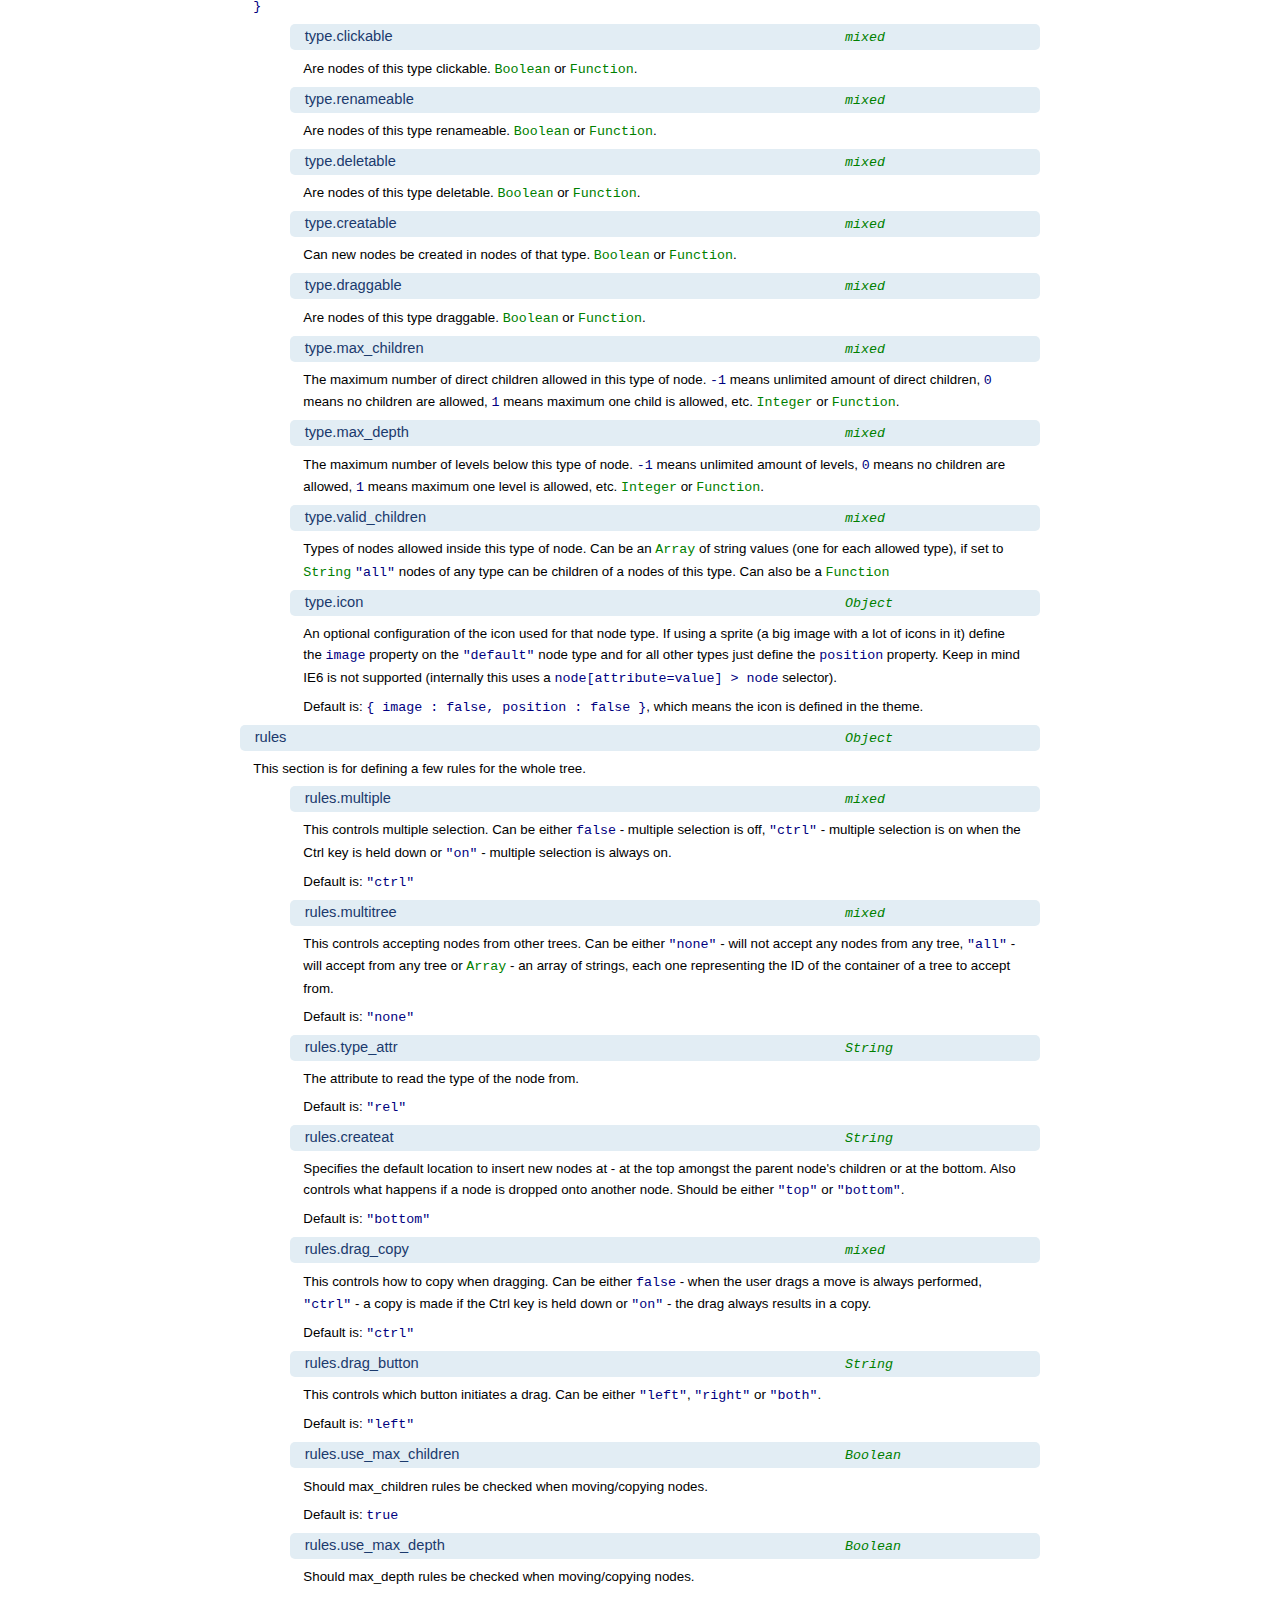
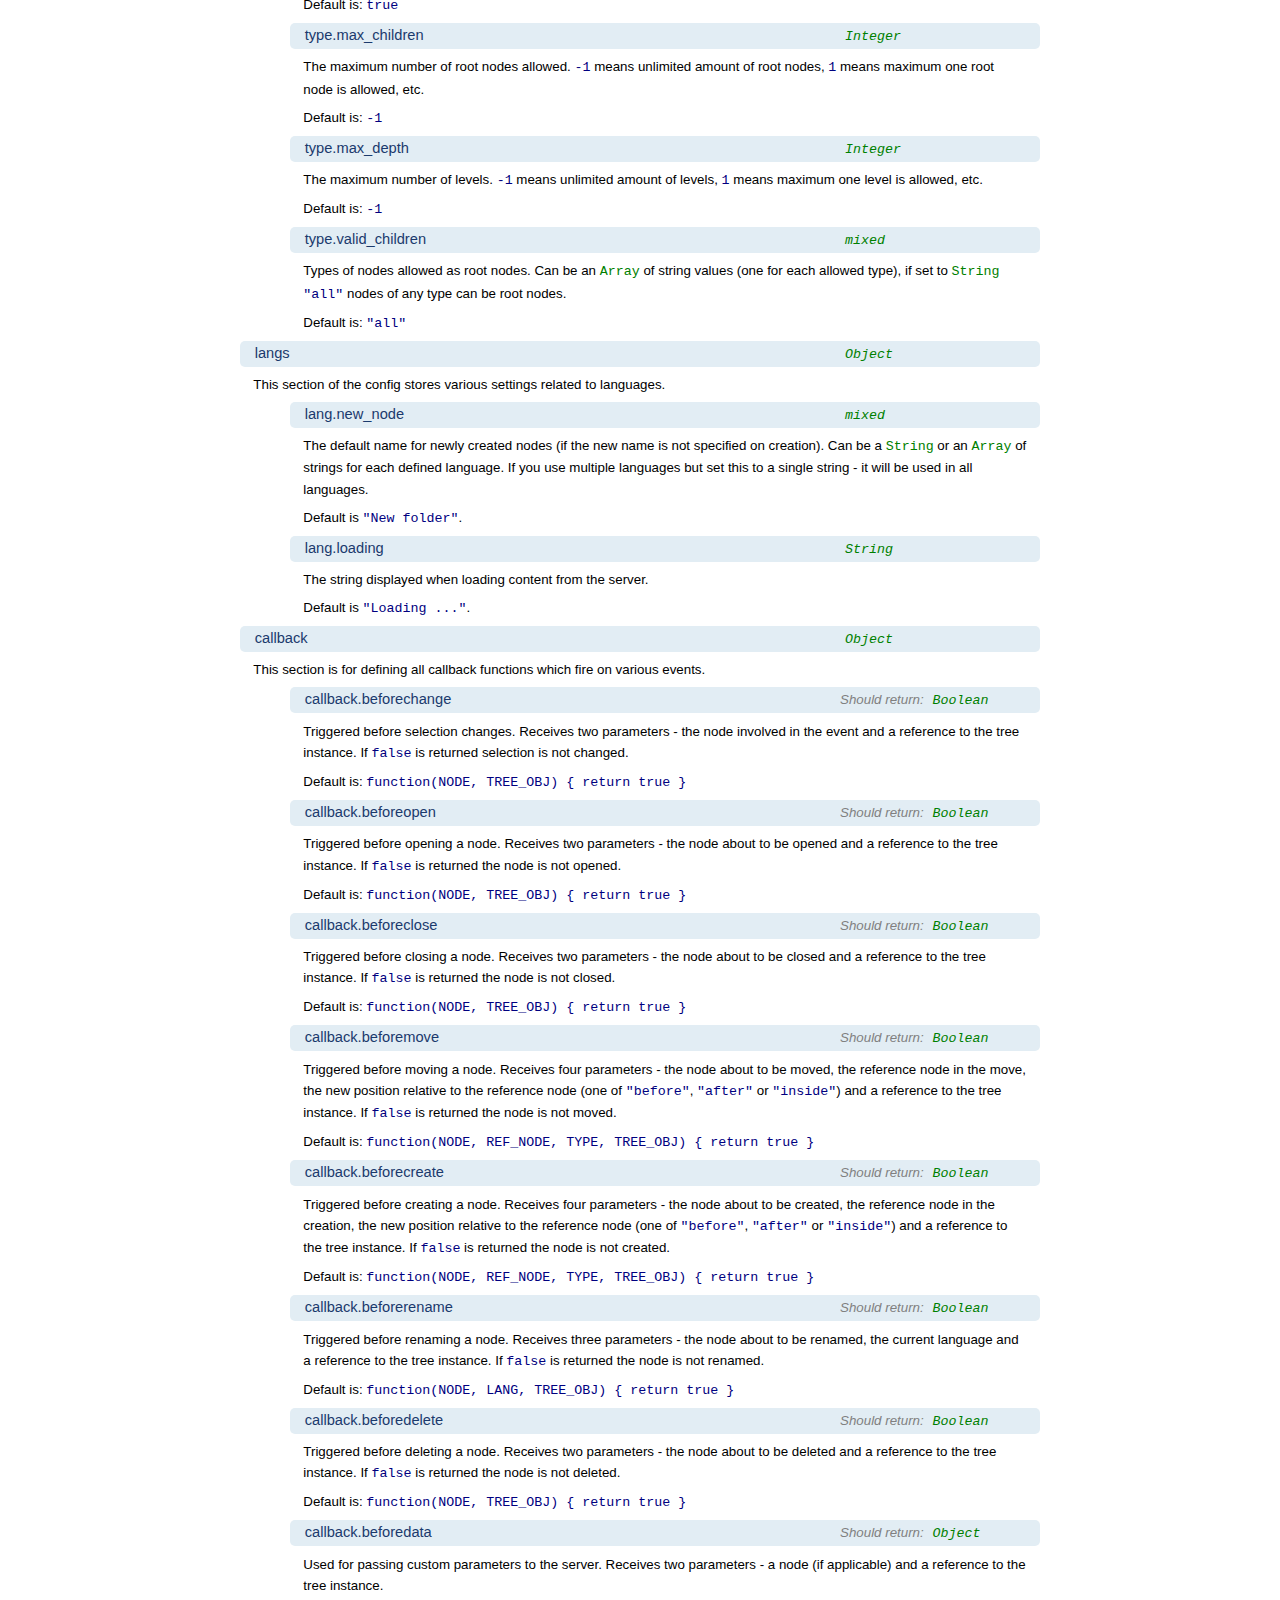
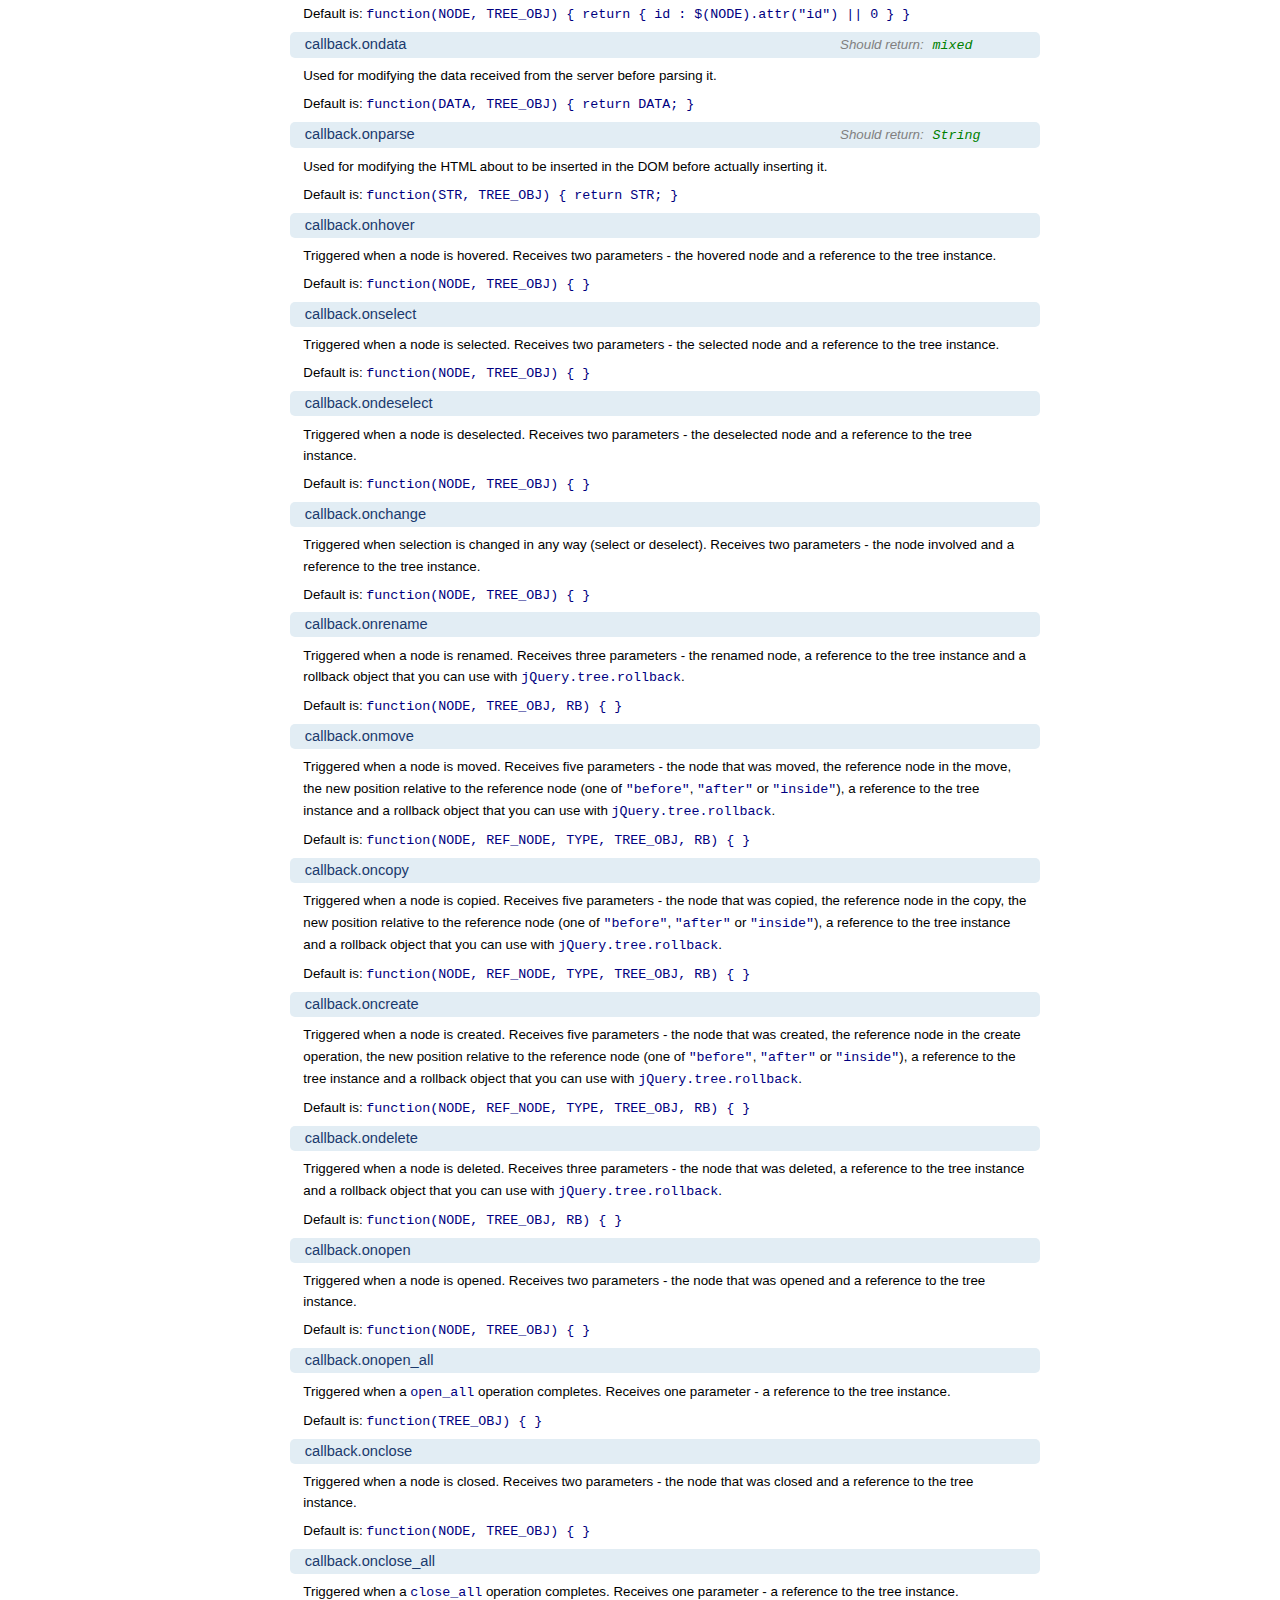
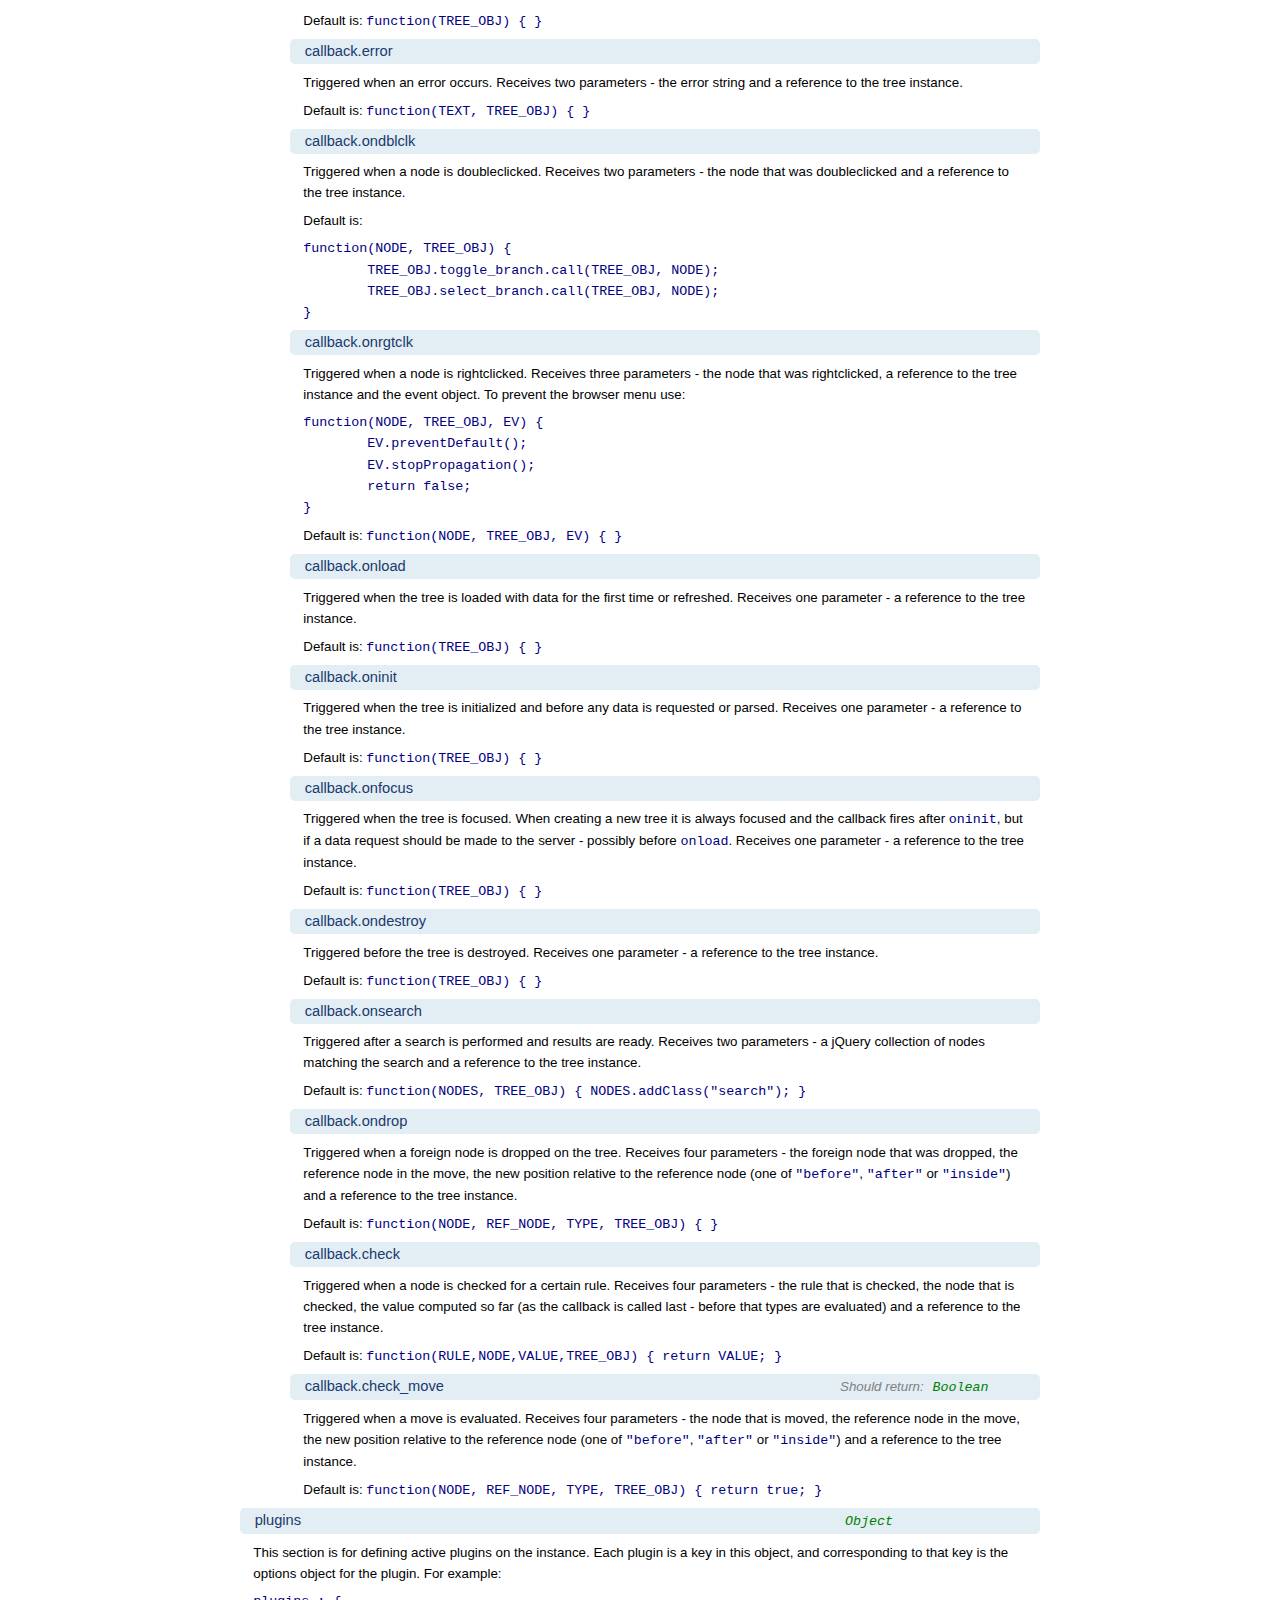
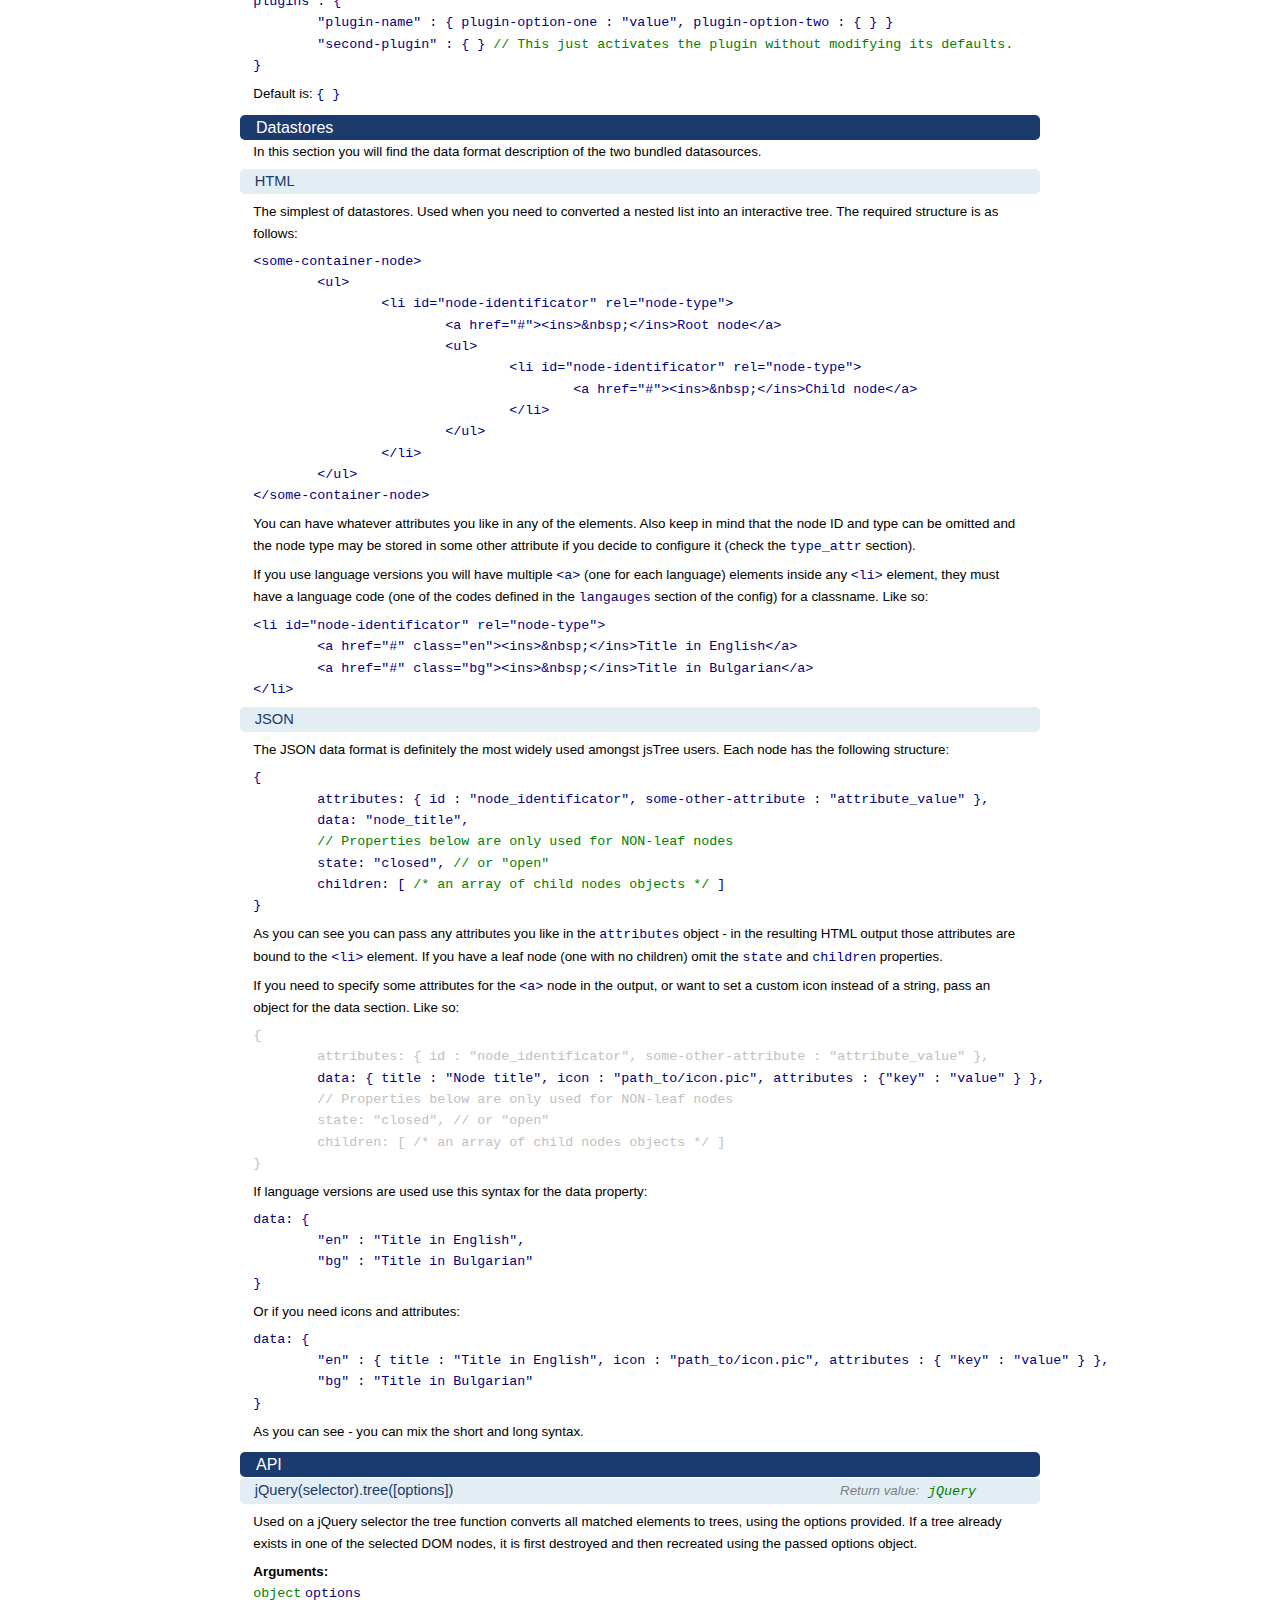
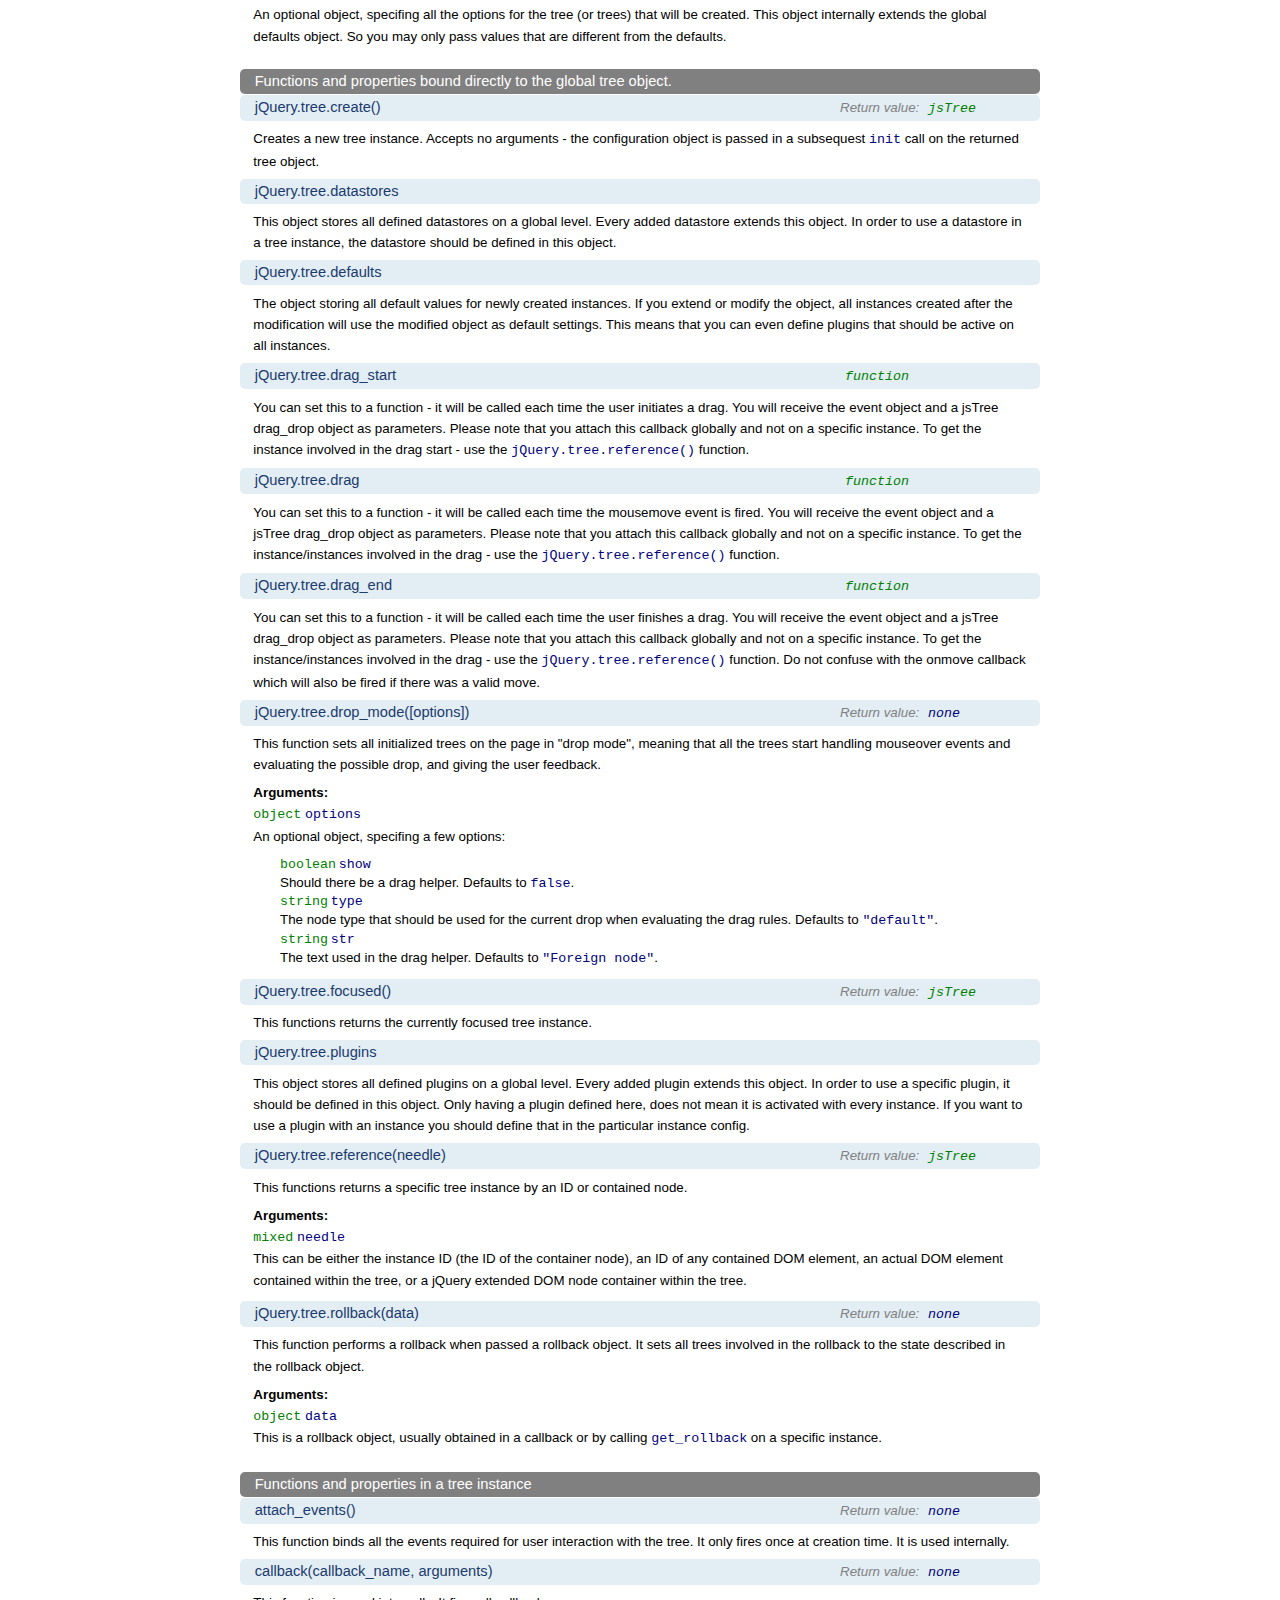
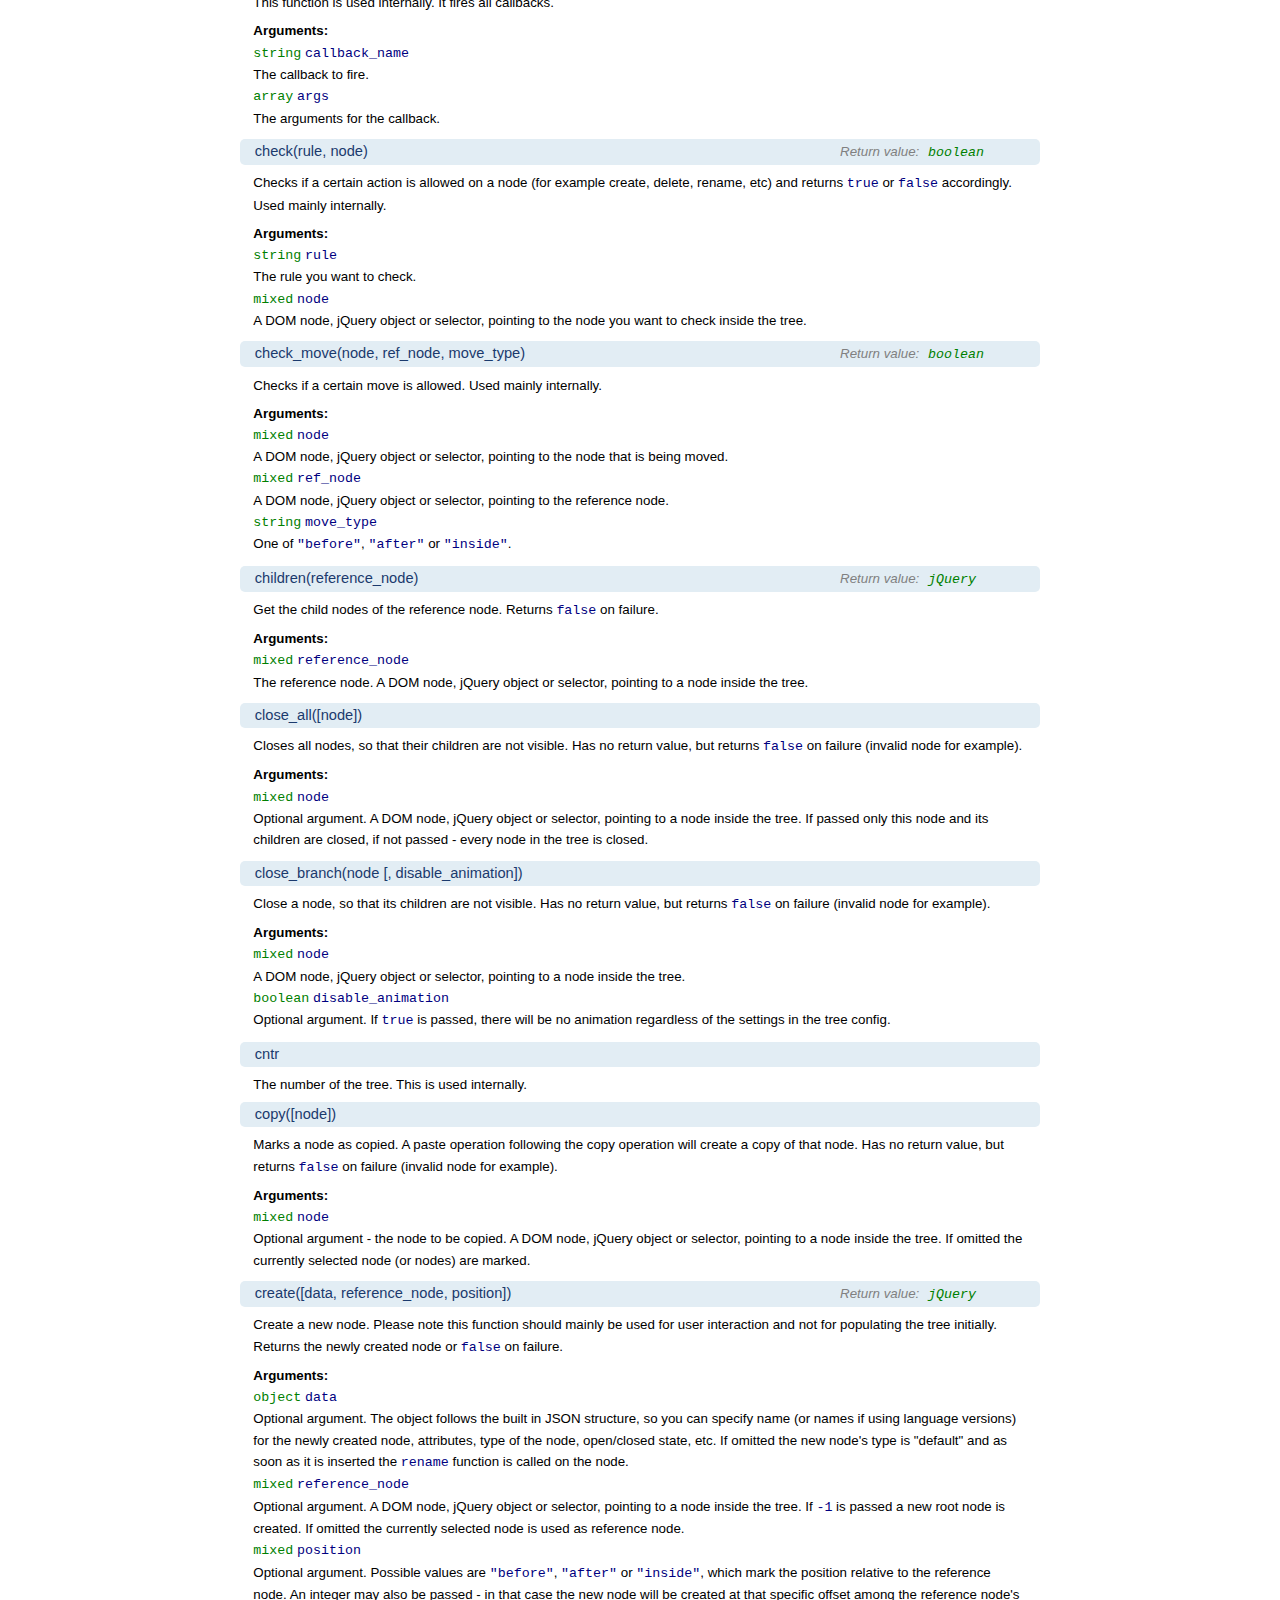
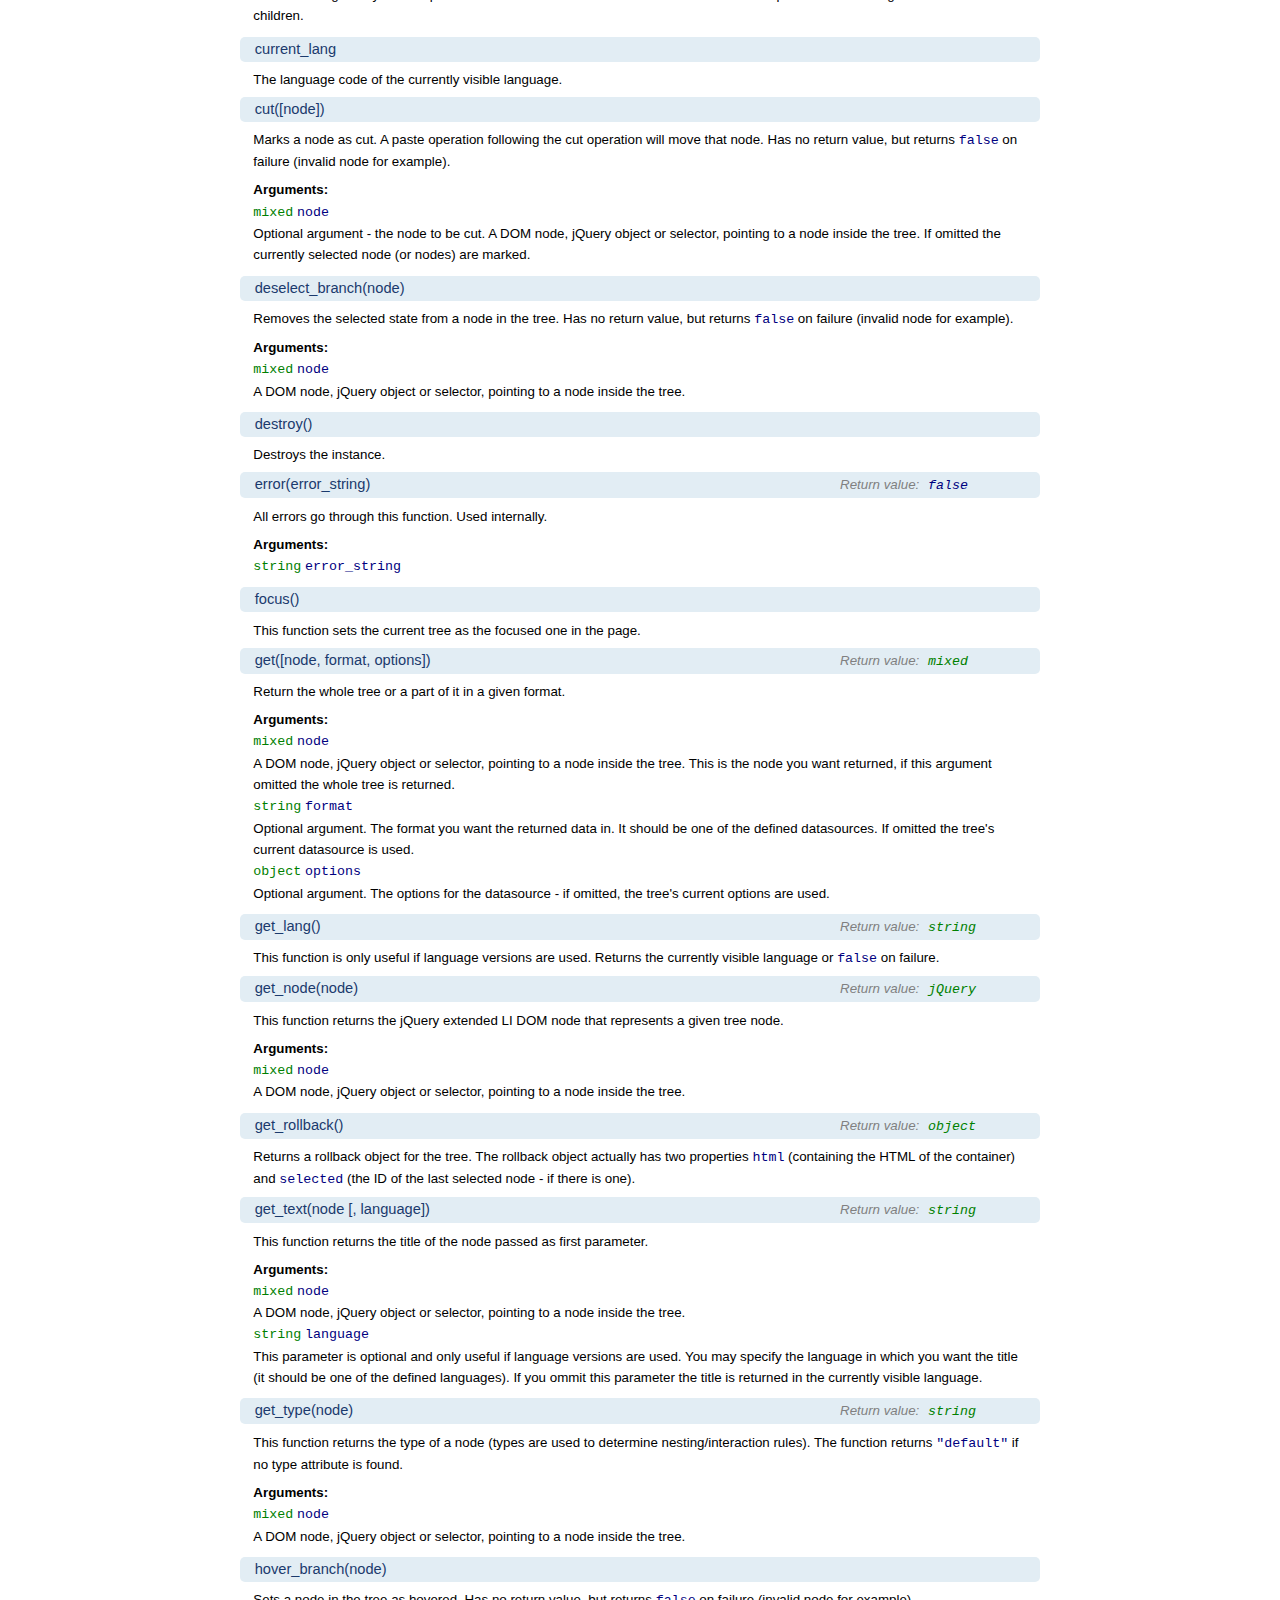
<file: ftp/admin/view/javascript/jquery/jstree/documentation.html>
<!DOCTYPE html
PUBLIC "-//W3C//DTD XHTML 1.0 Strict//EN"
"http://www.w3.org/TR/xhtml1/DTD/xhtml1-strict.dtd">
<html xmlns="http://www.w3.org/1999/xhtml">
<head>
	<meta http-equiv="Content-Type" content="text/html; charset=utf-8" />
	<title>jsTree documentation</title>
	<style type="text/css">
	html, body { padding:0; margin:0; background:white; }
	body, input, th, td, select, option { font-family:"Trebuchet MS",Verdana,Helvetica,Arial,sans-serif !important; font-size:62.5%; color:black; }
	#container { width:800px; margin:0 auto; }
	h1 { background:#1B3A6D; color:white; font-size:1.6em; margin:10px 0 1px 0; padding:0 0 0 1em; letter-spacing:0; line-height:25px; font-weight:normal; border-radius:5px; -moz-border-radius:5px; }
	h2 { background:#E2EDF4; color:#1B3A6D; font-size:11pt; margin:0 0 0.5em 0; padding:0 0 0 1em; letter-spacing:0; line-height:25px; font-weight:normal; border-radius:5px; -moz-border-radius:5px; overflow:hidden; }
	h3 { background:gray; color:white; font-size:11pt; margin:1.5em 0 1px 0; padding:0 0 0 1em; letter-spacing:0; line-height:25px; font-weight:normal; border-radius:5px; -moz-border-radius:5px; overflow:hidden; }
	pre, p { font-size:10pt; line-height:1.6em; padding:0 1em; margin:0 0 0.5em 0; }
	pre, code { font-size:10pt; }
	.fp { color:navy; }
	.type { color:green; }
	h2 span { float:left; line-height:25px; }
	h2 em { float:right; width:200px; font-size:10pt; line-height:25px; color:gray; margin:0; padding:0; font-style:none; }
	h2 em code { padding:0 5px; }
	.arguments { margin-bottom:10px; }
	.arguments p { margin-bottom:0; }
	.arguments strong, .arguments code { display:block; }
	.arguments .inner_description { display:block; }
	.arguments ul { list-style-type:none; }
	.arguments code { display:inline; float:none; margin:0; }
	.arguments li p { padding:0; }
	.indent { margin-left:50px; }

	@media print { 
		#container { width:auto; margin:0 1em; }
		h1, h2, h3 { page-break-after:avoid; }
	}
	</style>
</head>
<body>
	<div id="container">
		<p style="line-height:20px; margin-top:10px; color:gray;">Go to: <a href="#creating">Creating an instance</a> | <a href="#configuration">Configuration</a> | <a href="#datastores">Datastores</a> | <a href="#api">API</a></p>
		<h1>Using jsTree</h1>
		<div class="content">
		<h2>Including the files</h2>
		<p>First of all, as jsTree is a <a href="http://jquery.com">jQuery</a> component, you need to include jQuery itself. Currently jsTree uses version 1.3.2 (the latest as of 14.Sept.2009)</p>
		<p><code class="fp">&lt;script type=&quot;text/javascript&quot; src=&quot;</code><code class="type">source/lib/jquery.js</code><code class="fp">&quot;&gt;&lt;/script&gt;</code></p>
		<p>Then you need to include jsTree:</p>
		<p><code class="fp">&lt;script type=&quot;text/javascript&quot; src=&quot;</code><code class="type">source/jquery.tree.js</code><code class="fp">&quot;&gt;&lt;/script&gt;</code></p>

		<p>Or you could use the minified version:</p>
		<p><code class="fp">&lt;script type=&quot;text/javascript&quot; src=&quot;</code><code class="type">source/jquery.tree.min.js</code><code class="fp">&quot;&gt;&lt;/script&gt;</code></p>

		<p>You may change the path to whatever you like, but <strong>it is recommended not to rename <code class="type">jquery.tree.js</code> or <code class="type">jquery.tree.min.js</code></strong> as the filenames are used in path autodetection. If you decide to rename them make sure you set the <code class="fp">theme_path</code> config option, so that jsTree succesfully includes your chosen theme (you also MUST set this option if you decide to move the folder of your chosen theme out of <code class="type">jstree-location/themes/</code>).</p>

		<p>Additionally you may decide to include some of the plugins from the <code class="type">plugins/</code> folder. If you do that the first time you open a page the plugin you loaded will alert you about missing dependancies - they can all be found <code class="type">lib/</code> folder.</p>

		<h2 style="margin-top:2em;" id="creating">Creating an instance</h2>
		<p>You can create an instance in one of two ways. Make sure that you do not use an <code class="fp">&lt;ul&gt;</code> node for the container node.</p>
		<h3 style="margin-top:0;">Method 1:</h3>
		<p><code class="fp">jQuery("selector-to-container-node-here").tree( options <sup>*</sup> );</code></p>
		<p>* You may pass the configuration options as a parameter to the <code class="fp">tree()</code> function. Detailed information about configuring can be found below.</p>
		<p>If you use this method, to get the address the instance you just created use this code:</p>
		<p><code class="fp">jQuery.tree.reference( selector <sup>*</sup> );</code></p>
		<p>* Selector can be: the ID of the container node, the ID of any contained DOM element, an actual DOM element contained within the tree, or a jQuery extended DOM node container within the tree</p>

		<h3>Method 2:</h3>
		<p><code class="fp">var your-tree-var = jQuery.tree.create();<br />your-tree-var.init( options <sup>*</sup> )</code></p>
		<p>* You may pass the configuration options as a parameter to the <code class="fp">init()</code> function. Detailed information about configuring can be found below.</p>
		<p>If you use this method, the <code class="fp">your-tree-var</code> is a reference to the instance. You can still use <code class="fp">jQuery.tree.reference()</code>. A note regarding IE8 - it has been known to cause some trouble if you use <code class="fp">tree</code> as variable name, so please don't.</p>

		</div>
		<h1 id="configuration">Configuration</h1>
		<div class="content">
		<p>The object storing all default values for newly created instances can be found in <code class="fp">jQuery.tree.defaults</code>. If you extend or modify the object, all instances created after the modification will use the modified object as default settings. When configuring an instance only pass those values, that are different from the defaults.</p>

		<h2 id="data">
			<span>data</span>
			<em><code class="type">Object</code></em>
		</h2>
		<p class="description">This section of the config stores all data source related settings.</p>

		<div class="indent">
			<h2 id="data.async">
				<span>data.async</span>
				<em><code class="type">Boolean</code></em>
			</h2>
			<p class="description">If this is set to <code class="fp">true</code> a request will be made each time a closed node is opened, and its data is not yet loaded.</p>
			<p class="description">Default is <code class="fp">false</code>.</p>

			<h2 id="data.type">
				<span>data.type</span>
				<em><code class="type">String</code></em>
			</h2>
			<p class="description">A string specifying one of the included datastores (<code class="fp">"html"</code> and <code class="fp">"json"</code> are in the main source file (<code class="type">jquery.tree.js</code>) and <code class="fp">"xml_flat"</code> and <code class="fp">"xml_nested"</code> are available in the <code class="type">plugins/</code> directory).</p>
			<p class="description">Default is <code class="fp">"html"</code>.</p>

			<h2 id="data.opts">
				<span>data.opts</span>
				<em><code class="type">Object</code></em>
			</h2>
			<p class="description">An object specifying all the options for the chosen datastore.</p>
			<p class="description">Default is <code class="fp">{ method: "GET", url: false }</code>.</p>

			<div class="indent">
				<h2 id="data.opts.method">
					<span>data.opts.method</span>
					<em><code class="type">String</code></em>
				</h2>
				<p class="description">The method used when querying the server for data. Either <code class="fp">"GET"</code> or <code class="fp">"POST"</code>. Keep in mind that while all included datastore plugins respect this setting, other third party datastore plugins may choose not to.</p>
				<p class="description">Default is <code class="fp">"GET"</code>.</p>
			</div>
			<div class="indent">
				<h2 id="data.opts.url">
					<span>data.opts.url</span>
					<em><code class="type">String</code></em>
				</h2>
				<p class="description">The URL used when querying the server for data. You may specify GET parameters here, or use the <code class="fp">beforedata</code> callback.</p>
				<p class="description">Default is <code class="fp">false</code>.</p>
			</div>
		</div>

		<h2 id="config.selected">
			<span>selected</span>
			<em><code class="type">mixed</code></em>
		</h2>
		<p class="description">A single node ID, or a list of node IDs to be initially selected when the tree first loads. Either a <code class="type">String</code>, an <code class="type">Array</code> or <code class="fp">false</code>.</p>
		<p class="description">Default is <code class="fp">false</code>.</p>

		<h2 id="opened">
			<span>opened</span>
			<em><code class="type">Array</code></em>
		</h2>
		<p class="description">An array of node IDs to be initially opened when the tree first loads.</p>
		<p class="description">Default is <code class="fp">[]</code>.</p>

		<h2 id="languages">
			<span>languages</span>
			<em><code class="type">Array</code></em>
		</h2>
		<p class="description">An array of string values, each one representing a language. Keep in mind those string will be used internally for CSS classes, so each string must be a valid CSS classname (a safe approach is to use typical language codes <code class="fp">"en"</code>, <code class="fp">"de"</code>, etc).</p>
		<p class="description">Default is <code class="fp">[]</code>.</p>

		<h2 id="ui">
			<span>ui</span>
			<em><code class="type">Object</code></em>
		</h2>
		<p class="description">This section of the config stores various user interface related settings.</p>

		<div class="indent">
			<h2 id="ui.dots">
				<span>ui.dots</span>
				<em><code class="type">Boolean</code></em>
			</h2>
			<p class="description">Should the tree have guiding dots or not.</p>
			<p class="description">Default is <code class="fp">true</code>.</p>

			<h2 id="ui.animation">
				<span>ui.animation</span>
				<em><code class="type">Integer</code></em>
			</h2>
			<p class="description">The duration in milliseconds of the open/close animation.</p>
			<p class="description">Default is <code class="fp">0</code> (meaning no animation).</p>

			<h2 id="ui.scroll_spd">
				<span>ui.scroll_spd</span>
				<em><code class="type">Integer</code></em>
			</h2>
			<p class="description">When dragging near the edge of the tree container it scrolls if neccessary. This setting controls the speed of the scroll.</p>
			<p class="description">Default is <code class="fp">4</code>.</p>

			<h2 id="ui.selected_parent_close">
				<span>ui.selected_parent_close</span>
				<em><code class="type">mixed</code></em>
			</h2>
			<p class="description">This option specifies the behavior of the tree when a parent of a selected node is closed. The options are <code class="fp">"select_parent"</code> - which deselects the selected node and selects the closed one (similar to windows explorer), <code class="fp">"deselect"</code> - only deselects the selected node or <code class="fp">false</code> - does nothing.</p>
			<p class="description">Default is <code class="fp">"select_parent"</code>.</p>

			<h2 id="ui.selected_delete">
				<span>ui.selected_delete</span>
				<em><code class="type">mixed</code></em>
			</h2>
			<p class="description">This option specifies the behavior of the tree when a selected node is deleted. The options are <code class="fp">"select_previous"</code> - which selects the previous node (similar to windows explorer) or <code class="fp">false</code> - does nothing.</p>
			<p class="description">Default is <code class="fp">"select_previous"</code>.</p>

			<h2 id="ui.theme_path">
				<span>ui.theme_path</span>
				<em><code class="type">String</code></em>
			</h2>
			<p class="description">The folder where jsTree's themes are located. If this is set to false, jsTree will autodetect the folder using its own folder location and appending <code class="type">themes/</code> at the end.</p>
			<p class="description">Default is <code class="fp">false</code> (meaning autodetect).</p>

			<h2 id="ui.theme_name">
				<span>ui.theme_name</span>
				<em><code class="type">String</code></em>
			</h2>
			<p class="description">The theme to use. If set to <code class="fp">false</code> no theme is loaded.</p>
			<p class="description">Default is <code class="fp">"default"</code>.</p>
		</div>

		<h2 id="types">
			<span>types</span>
			<em><code class="type">Object</code></em>
		</h2>
		<p class="description">This section of the config stores all defined node types and their possible interactions. Each setting (except for <code class="fp">icon</code>) may be set to a function - if so whenever a user interaction is evaluated this function will be invoked and will receive two arguments - the node that is being checked and the tree instance. In any new types you define you may only supply the rules that are different from the default type.</p>
		<p class="description">By default only the <code class="fp">"default"</code> node type is defined:</p>
<pre class="fp">
{
	"default" : {
		clickable	: true,
		renameable	: true,
		deletable	: true,
		creatable	: true,
		draggable	: true,
		max_children	: -1,
		max_depth	: -1,
		valid_children	: "all",

		icon : {
			image : false,
			position : false
		}
	}
}
</pre>
		<div class="indent">
			<h2 id="type.clickable">
				<span>type.clickable</span>
				<em><code class="type">mixed</code></em>
			</h2>
			<p class="description">Are nodes of this type clickable. <code class="type">Boolean</code> or <code class="type">Function</code>.</p>

			<h2 id="type.renameable">
				<span>type.renameable</span>
				<em><code class="type">mixed</code></em>
			</h2>
			<p class="description">Are nodes of this type renameable. <code class="type">Boolean</code> or <code class="type">Function</code>.</p>

			<h2 id="type.deletable">
				<span>type.deletable</span>
				<em><code class="type">mixed</code></em>
			</h2>
			<p class="description">Are nodes of this type deletable. <code class="type">Boolean</code> or <code class="type">Function</code>.</p>

			<h2 id="type.creatable">
				<span>type.creatable</span>
				<em><code class="type">mixed</code></em>
			</h2>
			<p class="description">Can new nodes be created in nodes of that type. <code class="type">Boolean</code> or <code class="type">Function</code>.</p>

			<h2 id="type.draggable">
				<span>type.draggable</span>
				<em><code class="type">mixed</code></em>
			</h2>
			<p class="description">Are nodes of this type draggable. <code class="type">Boolean</code> or <code class="type">Function</code>.</p>

			<h2 id="type.max_children">
				<span>type.max_children</span>
				<em><code class="type">mixed</code></em>
			</h2>
			<p class="description">The maximum number of direct children allowed in this type of node. <code class="fp">-1</code> means unlimited amount of direct children, <code class="fp">0</code> means no children are allowed, <code class="fp">1</code> means maximum one child is allowed, etc. <code class="type">Integer</code> or <code class="type">Function</code>.</p>

			<h2 id="type.max_depth">
				<span>type.max_depth</span>
				<em><code class="type">mixed</code></em>
			</h2>
			<p class="description">The maximum number of levels below this type of node. <code class="fp">-1</code> means unlimited amount of levels, <code class="fp">0</code> means no children are allowed, <code class="fp">1</code> means maximum one level is allowed, etc. <code class="type">Integer</code> or <code class="type">Function</code>.</p>

			<h2 id="type.valid_children">
				<span>type.valid_children</span>
				<em><code class="type">mixed</code></em>
			</h2>
			<p class="description">Types of nodes allowed inside this type of node. Can be an <code class="type">Array</code> of string values (one for each allowed type), if set to <code class="type">String</code> <code class="fp">"all"</code> nodes of any type can be children of a nodes of this type. Can also be a <code class="type">Function</code></p>

			<h2 id="type.icon">
				<span>type.icon</span>
				<em><code class="type">Object</code></em>
			</h2>
			<p class="description">An optional configuration of the icon used for that node type. If using a sprite (a big image with a lot of icons in it) define the <code class="fp">image</code> property on the <code class="fp">"default"</code> node type and for all other types just define the <code class="fp">position</code> property. Keep in mind IE6 is not supported (internally this uses a <code class="fp">node[attribute=value] &gt; node</code> selector).</p>
			<p class="description">Default is: <code class="fp">{ image : false, position : false }</code>, which means the icon is defined in the theme.</p>
		</div>

		<h2 id="rules">
			<span>rules</span>
			<em><code class="type">Object</code></em>
		</h2>
		<p class="description">This section is for defining a few rules for the whole tree.</p>
		
		<div class="indent">
			<h2 id="rules.multiple">
				<span>rules.multiple</span>
				<em><code class="type">mixed</code></em>
			</h2>
			<p class="description">This controls multiple selection. Can be either <code class="fp">false</code> - multiple selection is off, <code class="fp">"ctrl"</code> - multiple selection is on when the Ctrl key is held down or <code class="fp">"on"</code> - multiple selection is always on.</p>
			<p class="description">Default is: <code class="fp">"ctrl"</code></p>

			<h2 id="rules.multitree">
				<span>rules.multitree</span>
				<em><code class="type">mixed</code></em>
			</h2>
			<p class="description">This controls accepting nodes from other trees. Can be either <code class="fp">"none"</code> - will not accept any nodes from any tree, <code class="fp">"all"</code> - will accept from any tree or <code class="type">Array</code> - an array of strings, each one representing the ID of the container of a tree to accept from.</p>
			<p class="description">Default is: <code class="fp">"none"</code></p>

			<h2 id="rules.type_attr">
				<span>rules.type_attr</span>
				<em><code class="type">String</code></em>
			</h2>
			<p class="description">The attribute to read the type of the node from.</p>
			<p class="description">Default is: <code class="fp">"rel"</code></p>

			<h2 id="rules.createat">
				<span>rules.createat</span>
				<em><code class="type">String</code></em>
			</h2>
			<p class="description">Specifies the default location to insert new nodes at - at the top amongst the parent node's children or at the bottom. Also controls what happens if a node is dropped onto another node. Should be either <code class="fp">"top"</code> or <code class="fp">"bottom"</code>.</p>
			<p class="description">Default is: <code class="fp">"bottom"</code></p>

			<h2 id="rules.drag_copy">
				<span>rules.drag_copy</span>
				<em><code class="type">mixed</code></em>
			</h2>
			<p class="description">This controls how to copy when dragging. Can be either <code class="fp">false</code> - when the user drags a move is always performed, <code class="fp">"ctrl"</code> - a copy is made if the Ctrl key is held down or <code class="fp">"on"</code> - the drag always results in a copy.</p>
			<p class="description">Default is: <code class="fp">"ctrl"</code></p>

			<h2 id="rules.drag_button">
				<span>rules.drag_button</span>
				<em><code class="type">String</code></em>
			</h2>
			<p class="description">This controls which button initiates a drag. Can be either <code class="fp">"left"</code>, <code class="fp">"right"</code> or <code class="fp">"both"</code>.</p>
			<p class="description">Default is: <code class="fp">"left"</code></p>

			<h2 id="rules.use_max_children">
				<span>rules.use_max_children</span>
				<em><code class="type">Boolean</code></em>
			</h2>
			<p class="description">Should max_children rules be checked when moving/copying nodes.</p>
			<p class="description">Default is: <code class="fp">true</code></p>

			<h2 id="rules.use_max_depth">
				<span>rules.use_max_depth</span>
				<em><code class="type">Boolean</code></em>
			</h2>
			<p class="description">Should max_depth rules be checked when moving/copying nodes.</p>
			<p class="description">Default is: <code class="fp">true</code></p>

			<h2 id="rules.max_children">
				<span>type.max_children</span>
				<em><code class="type">Integer</code></em>
			</h2>
			<p class="description">The maximum number of root nodes allowed. <code class="fp">-1</code> means unlimited amount of root nodes, <code class="fp">1</code> means maximum one root node is allowed, etc.</p>
			<p class="description">Default is: <code class="fp">-1</code></p>

			<h2 id="rules.max_depth">
				<span>type.max_depth</span>
				<em><code class="type">Integer</code></em>
			</h2>
			<p class="description">The maximum number of levels. <code class="fp">-1</code> means unlimited amount of levels, <code class="fp">1</code> means maximum one level is allowed, etc.</p>
			<p class="description">Default is: <code class="fp">-1</code></p>

			<h2 id="rules.valid_children">
				<span>type.valid_children</span>
				<em><code class="type">mixed</code></em>
			</h2>
			<p class="description">Types of nodes allowed as root nodes. Can be an <code class="type">Array</code> of string values (one for each allowed type), if set to <code class="type">String</code> <code class="fp">"all"</code> nodes of any type can be root nodes.</p>
			<p class="description">Default is: <code class="fp">"all"</code></p>
		</div>

		<h2 id="lang">
			<span>langs</span>
			<em><code class="type">Object</code></em>
		</h2>
		<p class="description">This section of the config stores various settings related to languages.</p>

		<div class="indent">
			<h2 id="lang.new_node">
				<span>lang.new_node</span>
				<em><code class="type">mixed</code></em>
			</h2>
			<p class="description">The default name for newly created nodes (if the new name is not specified on creation). Can be a <code class="type">String</code> or an <code class="type">Array</code> of strings for each defined language. If you use multiple languages but set this to a single string - it will be used in all languages.</p>
			<p class="description">Default is <code class="fp">"New folder"</code>.</p>

			<h2 id="lang.loading">
				<span>lang.loading</span>
				<em><code class="type">String</code></em>
			</h2>
			<p class="description">The string displayed when loading content from the server.</p>
			<p class="description">Default is <code class="fp">"Loading ..."</code>.</p>
		</div>

		<h2 id="config.callback">
			<span>callback</span>
			<em><code class="type">Object</code></em>
		</h2>
		<p class="description">This section is for defining all callback functions which fire on various events.</p>

		<div class="indent">
			<h2 id="callback.beforechange">
				<span>callback.beforechange</span>
				<em>Should return: <code class="type">Boolean</code></em>
			</h2>
			<p class="description">Triggered before selection changes. Receives two parameters - the node involved in the event and a reference to the tree instance. If <code class="fp">false</code> is returned selection is not changed.</p>
			<p class="description">Default is: <code class="fp">function(NODE, TREE_OBJ) { return true }</code></p>

			<h2 id="callback.beforeopen">
				<span>callback.beforeopen</span>
				<em>Should return: <code class="type">Boolean</code></em>
			</h2>
			<p class="description">Triggered before opening a node. Receives two parameters - the node about to be opened and a reference to the tree instance. If <code class="fp">false</code> is returned the node is not opened.</p>
			<p class="description">Default is: <code class="fp">function(NODE, TREE_OBJ) { return true }</code></p>

			<h2 id="callback.beforeclose">
				<span>callback.beforeclose</span>
				<em>Should return: <code class="type">Boolean</code></em>
			</h2>
			<p class="description">Triggered before closing a node. Receives two parameters - the node about to be closed and a reference to the tree instance. If <code class="fp">false</code> is returned the node is not closed.</p>
			<p class="description">Default is: <code class="fp">function(NODE, TREE_OBJ) { return true }</code></p>

			<h2 id="callback.beforemove">
				<span>callback.beforemove</span>
				<em>Should return: <code class="type">Boolean</code></em>
			</h2>
			<p class="description">Triggered before moving a node. Receives four parameters - the node about to be moved, the reference node in the move, the new position relative to the reference node (one of <code class="fp">"before"</code>, <code class="fp">"after"</code> or <code class="fp">"inside"</code>) and a reference to the tree instance. If <code class="fp">false</code> is returned the node is not moved.</p>
			<p class="description">Default is: <code class="fp">function(NODE, REF_NODE, TYPE, TREE_OBJ) { return true }</code></p>

			<h2 id="callback.beforecreate">
				<span>callback.beforecreate</span>
				<em>Should return: <code class="type">Boolean</code></em>
			</h2>
			<p class="description">Triggered before creating a node. Receives four parameters - the node about to be created, the reference node in the creation, the new position relative to the reference node (one of <code class="fp">"before"</code>, <code class="fp">"after"</code> or <code class="fp">"inside"</code>) and a reference to the tree instance. If <code class="fp">false</code> is returned the node is not created.</p>
			<p class="description">Default is: <code class="fp">function(NODE, REF_NODE, TYPE, TREE_OBJ) { return true }</code></p>

			<h2 id="callback.beforerename">
				<span>callback.beforerename</span>
				<em>Should return: <code class="type">Boolean</code></em>
			</h2>
			<p class="description">Triggered before renaming a node. Receives three parameters - the node about to be renamed, the current language and a reference to the tree instance. If <code class="fp">false</code> is returned the node is not renamed.</p>
			<p class="description">Default is: <code class="fp">function(NODE, LANG, TREE_OBJ) { return true }</code></p>

			<h2 id="callback.beforedelete">
				<span>callback.beforedelete</span>
				<em>Should return: <code class="type">Boolean</code></em>
			</h2>
			<p class="description">Triggered before deleting a node. Receives two parameters - the node about to be deleted and a reference to the tree instance. If <code class="fp">false</code> is returned the node is not deleted.</p>
			<p class="description">Default is: <code class="fp">function(NODE, TREE_OBJ) { return true }</code></p>

			<h2 id="callback.beforedata">
				<span>callback.beforedata</span>
				<em>Should return: <code class="type">Object</code></em>
			</h2>
			<p class="description">Used for passing custom parameters to the server. Receives two parameters - a node (if applicable) and a reference to the tree instance.</p>
			<p class="description">Default is: <code class="fp">function(NODE, TREE_OBJ) { return { id : $(NODE).attr("id") || 0 } }</code></p>

			<h2 id="callback.ondata">
				<span>callback.ondata</span>
				<em>Should return: <code class="type">mixed</code></em>
			</h2>
			<p class="description">Used for modifying the data received from the server before parsing it.</p>
			<p class="description">Default is: <code class="fp">function(DATA, TREE_OBJ) { return DATA; }</code></p>

			<h2 id="callback.onparse">
				<span>callback.onparse</span>
				<em>Should return: <code class="type">String</code></em>
			</h2>
			<p class="description">Used for modifying the HTML about to be inserted in the DOM before actually inserting it.</p>
			<p class="description">Default is: <code class="fp">function(STR, TREE_OBJ) { return STR; }</code></p>

			<h2 id="callback.onhover">
				<span>callback.onhover</span>
			</h2>
			<p class="description">Triggered when a node is hovered. Receives two parameters - the hovered node and a reference to the tree instance.</p>
			<p class="description">Default is: <code class="fp">function(NODE, TREE_OBJ) { }</code></p>

			<h2 id="callback.onselect">
				<span>callback.onselect</span>
			</h2>
			<p class="description">Triggered when a node is selected. Receives two parameters - the selected node and a reference to the tree instance.</p>
			<p class="description">Default is: <code class="fp">function(NODE, TREE_OBJ) { }</code></p>

			<h2 id="callback.ondeselect">
				<span>callback.ondeselect</span>
			</h2>
			<p class="description">Triggered when a node is deselected. Receives two parameters - the deselected node and a reference to the tree instance.</p>
			<p class="description">Default is: <code class="fp">function(NODE, TREE_OBJ) { }</code></p>

			<h2 id="callback.onchange">
				<span>callback.onchange</span>
			</h2>
			<p class="description">Triggered when selection is changed in any way (select or deselect). Receives two parameters - the node involved  and a reference to the tree instance.</p>
			<p class="description">Default is: <code class="fp">function(NODE, TREE_OBJ) { }</code></p>

			<h2 id="callback.onrename">
				<span>callback.onrename</span>
			</h2>
			<p class="description">Triggered when a node is renamed. Receives three parameters - the renamed node, a reference to the tree instance and a rollback object that you can use with <code class="fp">jQuery.tree.rollback</code>.</p>
			<p class="description">Default is: <code class="fp">function(NODE, TREE_OBJ, RB) { }</code></p>

			<h2 id="callback.onmove">
				<span>callback.onmove</span>
			</h2>
			<p class="description">Triggered when a node is moved. Receives five parameters - the node that was moved, the reference node in the move, the new position relative to the reference node (one of <code class="fp">"before"</code>, <code class="fp">"after"</code> or <code class="fp">"inside"</code>), a reference to the tree instance and a rollback object that you can use with <code class="fp">jQuery.tree.rollback</code>.</p>
			<p class="description">Default is: <code class="fp">function(NODE, REF_NODE, TYPE, TREE_OBJ, RB) { }</code></p>

			<h2 id="callback.oncopy">
				<span>callback.oncopy</span>
			</h2>
			<p class="description">Triggered when a node is copied. Receives five parameters - the node that was copied, the reference node in the copy, the new position relative to the reference node (one of <code class="fp">"before"</code>, <code class="fp">"after"</code> or <code class="fp">"inside"</code>), a reference to the tree instance and a rollback object that you can use with <code class="fp">jQuery.tree.rollback</code>.</p>
			<p class="description">Default is: <code class="fp">function(NODE, REF_NODE, TYPE, TREE_OBJ, RB) { }</code></p>

			<h2 id="callback.oncreate">
				<span>callback.oncreate</span>
			</h2>
			<p class="description">Triggered when a node is created. Receives five parameters - the node that was created, the reference node in the create operation, the new position relative to the reference node (one of <code class="fp">"before"</code>, <code class="fp">"after"</code> or <code class="fp">"inside"</code>), a reference to the tree instance and a rollback object that you can use with <code class="fp">jQuery.tree.rollback</code>.</p>
			<p class="description">Default is: <code class="fp">function(NODE, REF_NODE, TYPE, TREE_OBJ, RB) { }</code></p>

			<h2 id="callback.ondelete">
				<span>callback.ondelete</span>
			</h2>
			<p class="description">Triggered when a node is deleted. Receives three parameters - the node that was deleted, a reference to the tree instance and a rollback object that you can use with <code class="fp">jQuery.tree.rollback</code>.</p>
			<p class="description">Default is: <code class="fp">function(NODE, TREE_OBJ, RB) { }</code></p>

			<h2 id="callback.onopen">
				<span>callback.onopen</span>
			</h2>
			<p class="description">Triggered when a node is opened. Receives two parameters - the node that was opened and a reference to the tree instance.</p>
			<p class="description">Default is: <code class="fp">function(NODE, TREE_OBJ) { }</code></p>

			<h2 id="callback.onopen_all">
				<span>callback.onopen_all</span>
			</h2>
			<p class="description">Triggered when a <code class="fp">open_all</code> operation completes. Receives one parameter - a reference to the tree instance.</p>
			<p class="description">Default is: <code class="fp">function(TREE_OBJ) { }</code></p>

			<h2 id="callback.onclose">
				<span>callback.onclose</span>
			</h2>
			<p class="description">Triggered when a node is closed. Receives two parameters - the node that was closed and a reference to the tree instance.</p>
			<p class="description">Default is: <code class="fp">function(NODE, TREE_OBJ) { }</code></p>

			<h2 id="callback.onclose_all">
				<span>callback.onclose_all</span>
			</h2>
			<p class="description">Triggered when a <code class="fp">close_all</code> operation completes. Receives one parameter - a reference to the tree instance.</p>
			<p class="description">Default is: <code class="fp">function(TREE_OBJ) { }</code></p>

			<h2 id="callback.error">
				<span>callback.error</span>
			</h2>
			<p class="description">Triggered when an error occurs. Receives two parameters - the error string and a reference to the tree instance.</p>
			<p class="description">Default is: <code class="fp">function(TEXT, TREE_OBJ) { }</code></p>

			<h2 id="callback.ondblclk">
				<span>callback.ondblclk</span>
			</h2>
			<p class="description">Triggered when a node is doubleclicked. Receives two parameters - the node that was doubleclicked and a reference to the tree instance.</p>
			<p class="description">Default is:</p>
<pre class="fp">
function(NODE, TREE_OBJ) { 
	TREE_OBJ.toggle_branch.call(TREE_OBJ, NODE);
	TREE_OBJ.select_branch.call(TREE_OBJ, NODE);
}
</pre>

			<h2 id="callback.onrgtclk">
				<span>callback.onrgtclk</span>
			</h2>
			<p class="description">Triggered when a node is rightclicked. Receives three parameters - the node that was rightclicked, a reference to the tree instance and the event object. To prevent the browser menu use:</p>
<pre class="fp">
function(NODE, TREE_OBJ, EV) { 
	EV.preventDefault(); 
	EV.stopPropagation(); 
	return false; 
}</pre>
			<p class="description">Default is: <code class="fp">function(NODE, TREE_OBJ, EV) { }</code></p>

			<h2 id="callback.onload">
				<span>callback.onload</span>
			</h2>
			<p class="description">Triggered when the tree is loaded with data for the first time or refreshed. Receives one parameter - a reference to the tree instance.</p>
			<p class="description">Default is: <code class="fp">function(TREE_OBJ) { }</code></p>

			<h2 id="callback.oninit">
				<span>callback.oninit</span>
			</h2>
			<p class="description">Triggered when the tree is initialized and before any data is requested or parsed. Receives one parameter - a reference to the tree instance.</p>
			<p class="description">Default is: <code class="fp">function(TREE_OBJ) { }</code></p>

			<h2 id="callback.onfocus">
				<span>callback.onfocus</span>
			</h2>
			<p class="description">Triggered when the tree is focused. When creating a new tree it is always focused and the callback fires after <code class="fp">oninit</code>, but if a data request should be made to the server - possibly before <code class="fp">onload</code>. Receives one parameter - a reference to the tree instance.</p>
			<p class="description">Default is: <code class="fp">function(TREE_OBJ) { }</code></p>

			<h2 id="callback.ondestroy">
				<span>callback.ondestroy</span>
			</h2>
			<p class="description">Triggered before the tree is destroyed. Receives one parameter - a reference to the tree instance.</p>
			<p class="description">Default is: <code class="fp">function(TREE_OBJ) { }</code></p>

			<h2 id="callback.onsearch">
				<span>callback.onsearch</span>
			</h2>
			<p class="description">Triggered after a search is performed and results are ready. Receives two parameters - a jQuery collection of nodes matching the search and a reference to the tree instance.</p>
			<p class="description">Default is: <code class="fp">function(NODES, TREE_OBJ) { NODES.addClass("search"); }</code></p>

			<h2 id="callback.ondrop">
				<span>callback.ondrop</span>
			</h2>
			<p class="description">Triggered when a foreign node is dropped on the tree. Receives four parameters - the foreign node that was dropped, the reference node in the move, the new position relative to the reference node (one of <code class="fp">"before"</code>, <code class="fp">"after"</code> or <code class="fp">"inside"</code>) and a reference to the tree instance.</p>
			<p class="description">Default is: <code class="fp">function(NODE, REF_NODE, TYPE, TREE_OBJ) { }</code></p>

			<h2 id="callback.check">
				<span>callback.check</span>
			</h2>
			<p class="description">Triggered when a node is checked for a certain rule. Receives four parameters - the rule that is checked, the node that is checked, the value computed so far (as the callback is called last - before that types are evaluated) and a reference to the tree instance.</p>
			<p class="description">Default is: <code class="fp">function(RULE,NODE,VALUE,TREE_OBJ) { return VALUE; }</code></p>

			<h2 id="callback.check_move">
				<span>callback.check_move</span>
				<em>Should return: <code class="type">Boolean</code></em>
			</h2>
			<p class="description">Triggered when a move is evaluated. Receives four parameters - the node that is moved, the reference node in the move, the new position relative to the reference node (one of <code class="fp">"before"</code>, <code class="fp">"after"</code> or <code class="fp">"inside"</code>) and a reference to the tree instance.</p>
			<p class="description">Default is: <code class="fp">function(NODE, REF_NODE, TYPE, TREE_OBJ) { return true; }</code></p>
		</div>

		<h2 id="plugins">
			<span>plugins</span>
			<em><code class="type">Object</code></em>
		</h2>
		<p class="description">This section is for defining active plugins on the instance. Each plugin is a key in this object, and corresponding to that key is the options object for the plugin. For example:</p>
<pre class="fp">
plugins : {
	"plugin-name" : { plugin-option-one : "value", plugin-option-two : { } }
	"second-plugin" : { } <code class="type">// This just activates the plugin without modifying its defaults.</code>
}
</pre>
		<p class="description">Default is: <code class="fp">{ }</code></p>
		</div>

		<h1 id="datastores">Datastores</h1>
		<div class="content">
			<p>In this section you will find the data format description of the two bundled datasources.</p>
			<h2 id="html">HTML</h2>
			<p>The simplest of datastores. Used when you need to converted a nested list into an interactive tree. The required structure is as follows:</p>
<pre class="fp">
&lt;some-container-node&gt;
	&lt;ul&gt;
		&lt;li id=&quot;node-identificator&quot; rel=&quot;node-type&quot;&gt;
			&lt;a href=&quot;#&quot;&gt;&lt;ins&gt;&amp;nbsp;&lt;/ins&gt;Root node&lt;/a&gt;
			&lt;ul&gt;
				&lt;li id=&quot;node-identificator&quot; rel=&quot;node-type&quot;&gt;
					&lt;a href=&quot;#&quot;&gt;&lt;ins&gt;&amp;nbsp;&lt;/ins&gt;Child node&lt;/a&gt;
				&lt;/li&gt;
			&lt;/ul&gt;
		&lt;/li&gt;
	&lt;/ul&gt;
&lt;/some-container-node&gt;
</pre>
			<p>You can have whatever attributes you like in any of the elements. Also keep in mind that the node ID and type can be omitted and the node type may be stored in some other attribute if you decide to configure it (check the <code class="fp">type_attr</code> section).</p>
			<p>If you use language versions you will have multiple <code class="fp">&lt;a&gt;</code> (one for each language) elements inside any <code class="fp">&lt;li&gt;</code> element, they must have a language code (one of the codes defined in the <code class="fp">langauges</code> section of the config) for a classname. Like so:</p>
<pre class="fp">
&lt;li id=&quot;node-identificator&quot; rel=&quot;node-type&quot;&gt;
	&lt;a href=&quot;#&quot; class=&quot;en&quot;&gt;&lt;ins&gt;&amp;nbsp;&lt;/ins&gt;Title in English&lt;/a&gt;
	&lt;a href=&quot;#&quot; class=&quot;bg&quot;&gt;&lt;ins&gt;&amp;nbsp;&lt;/ins&gt;Title in Bulgarian&lt;/a&gt;
&lt;/li&gt;
</pre>
			<h2 id="json">JSON</h2>
			<p>The JSON data format is definitely the most widely used amongst jsTree users. Each node has the following structure:</p>
<pre class="fp">
{ 
	attributes: { id : "node_identificator", some-other-attribute : "attribute_value" }, 
	data: "node_title", 
	<code class="type">// Properties below are only used for NON-leaf nodes</code>
	state: "closed", <code class="type">// or "open"</code>
	children: [ <code class="type">/* an array of child nodes objects */</code> ]
}
</pre>
			<p>As you can see you can pass any attributes you like in the <code class="fp">attributes</code> object - in the resulting HTML output those attributes are bound to the <code class="fp">&lt;li&gt;</code> element. If you have a leaf node (one with no children) omit the <code class="fp">state</code> and <code class="fp">children</code> properties.</p>
			<p>If you need to specify some attributes for the <code class="fp">&lt;a&gt;</code> node in the output, or want to set a custom icon instead of a string, pass an object for the data section. Like so:</p>
<pre class="fp" style="color:silver;">
{ 
	attributes: { id : "node_identificator", some-other-attribute : "attribute_value" }, 
	<code class="fp">data: { title : "Node title", icon : "path_to/icon.pic", attributes : {"key" : "value" } }, </code>
	// Properties below are only used for NON-leaf nodes
	state: "closed", // or "open"
	children: [ /* an array of child nodes objects */ ]
}
</pre>

			<p>If language versions are used use this syntax for the data property:</p>
<pre class="fp">
data: { 
	"en" : "Title in English", 
	"bg" : "Title in Bulgarian"
}
</pre>
			<p>Or if you need icons and attributes:</p>
<pre class="fp">
data: { 
	"en" : { title : "Title in English", icon : "path_to/icon.pic", attributes : { "key" : "value" } },
	"bg" : "Title in Bulgarian"
}
</pre>
			<p>As you can see - you can mix the short and long syntax.</p>
		</div>

		<h1 id="api">API</h1>
		<div class="content">
		<h2 id="jQuery">
			<span>jQuery(selector).tree([options])</span>
			<em>Return value: <code class="type">jQuery</code></em>
		</h2>
		<p class="description">Used on a jQuery selector the tree function converts all matched elements to trees, using the options provided. If a tree already exists in one of the selected DOM nodes, it is first destroyed and then recreated using the passed options object.</p>
		<div class="arguments">
			<p>
				<strong>Arguments:</strong>
				<code class="type">object</code> <code class="fp">options</code>
			</p>
			<p class="inner_description">An optional object, specifing all the options for the tree (or trees) that will be created. This object internally extends the global defaults object. So you may only pass values that are different from the defaults.</p>
		</div>
		
		<h3>Functions and properties bound directly to the global tree object.</h3>
		<h2 id="tree.create">
			<span>jQuery.tree.create()</span>
			<em>Return value: <code class="type">jsTree</code></em> 
		</h2>
		<p class="description">Creates a new tree instance. Accepts no arguments - the configuration object is passed in a subsequest <code class="fp">init</code> call on the returned tree object.</p>

		<h2 id="tree.datastores">
			<span>jQuery.tree.datastores</span>
		</h2>
		<p class="description">This object stores all defined datastores on a global level. Every added datastore extends this object. In order to use a datastore in a tree instance, the datastore should be defined in this object.</p>
		
		<h2 id="tree.defaults">
			<span>jQuery.tree.defaults</span>
		</h2>
		<p class="description">The object storing all default values for newly created instances. If you extend or modify the object, all instances created after the modification will use the modified object as default settings. This means that you can even define plugins that should be active on all instances.</p>

		<h2 id="tree.drag_start">
			<span>jQuery.tree.drag_start</span>
			<em><code class="type">function</code></em>
		</h2>
		<p class="description">You can set this to a function - it will be called each time the user initiates a drag. You will receive the event object and a jsTree drag_drop object as parameters. Please note that you attach this callback globally and not on a specific instance. To get the instance involved in the drag start - use the <code class="fp">jQuery.tree.reference()</code> function.</p>

		<h2 id="tree.drag">
			<span>jQuery.tree.drag</span>
			<em><code class="type">function</code></em>
		</h2>
		<p class="description">You can set this to a function - it will be called each time the mousemove event is fired. You will receive the event object and a jsTree drag_drop object as parameters. Please note that you attach this callback globally and not on a specific instance. To get the instance/instances involved in the drag - use the <code class="fp">jQuery.tree.reference()</code> function.</p>

		<h2 id="tree.drag_end">
			<span>jQuery.tree.drag_end</span>
			<em><code class="type">function</code></em>
		</h2>
		<p class="description">You can set this to a function - it will be called each time the user finishes a drag. You will receive the event object and a jsTree drag_drop object as parameters. Please note that you attach this callback globally and not on a specific instance. To get the instance/instances involved in the drag - use the <code class="fp">jQuery.tree.reference()</code> function. Do not confuse with the onmove callback which will also be fired if there was a valid move.</p>

		<h2 id="tree.drop_mode">
			<span>jQuery.tree.drop_mode([options])</span>
			<em>Return value: <code class="fp">none</code></em>
		</h2>
		<p class="description">This function sets all initialized trees on the page in "drop mode", meaning that all the trees start handling mouseover events and evaluating the possible drop, and giving the user feedback.</p>
		<div class="arguments">
			<p>
				<strong>Arguments:</strong> 
				<code class="type">object</code> <code class="fp">options</code>
			</p>
			<p>An optional object, specifing a few options:</p>
			<ul>
				<li>
					<code class="type">boolean</code> <code class="fp">show</code>
					<p>Should there be a drag helper. Defaults to <code class="fp">false</code>.</p>
				</li>
				<li>
					<code class="type">string</code> <code class="fp">type</code>
					<p>The node type that should be used for the current drop when evaluating the drag rules. Defaults to <code class="fp">"default"</code>.</p>
				</li>
				<li>
					<code class="type">string</code> <code class="fp">str</code>
					<p>The text used in the drag helper. Defaults to <code class="fp">"Foreign node"</code>.</p>
				</li>
			</ul>
		</div>

		<h2 id="tree.focused">
			<span>jQuery.tree.focused()</span>
			<em>Return value: <code class="type">jsTree</code></em>
		</h2>
		<p class="description">This functions returns the currently focused tree instance.</p>

		<h2 id="jQuery.tree.plugins">
			<span>jQuery.tree.plugins</span>
		</h2>
		<p class="description">This object stores all defined plugins on a global level. Every added plugin extends this object. In order to use a specific plugin, it should be defined in this object. Only having a plugin defined here, does not mean it is activated with every instance. If you want to use a plugin with an instance you should define that in the particular instance config.</p>

		<h2 id="tree.reference">
			<span>jQuery.tree.reference(needle)</span>
			<em>Return value: <code class="type">jsTree</code></em>
		</h2>
		<p class="description">This functions returns a specific tree instance by an ID or contained node.</p>
		<div class="arguments">
			<p>
				<strong>Arguments:</strong>
				<code class="type">mixed</code> <code class="fp">needle</code>
			</p>
			<p>This can be either the instance ID (the ID of the container node), an ID of any contained DOM element, an actual DOM element contained within the tree, or a jQuery extended DOM node container within the tree.</p>
		</div>

		<h2 id="tree.rollback">
			<span>jQuery.tree.rollback(data)</span>
			<em>Return value: <code class="fp">none</code></em>
		</h2>
		<p class="description">This function performs a rollback when passed a rollback object. It sets all trees involved in the rollback to the state described in the rollback object.</p>
		<div class="arguments">
			<p><strong>Arguments:</strong> <code class="type">object</code> <code class="fp">data</code></p>
			<p>This is a rollback object, usually obtained in a callback or by calling <code class="fp">get_rollback</code> on a specific instance.</p>
		</div>

		<h3>Functions and properties in a tree instance</h3>
		<h2 id="attach_events">
			<span>attach_events()</span>
			<em>Return value: <code class="fp">none</code></em>
		</h2>
		<p class="description">This function binds all the events required for user interaction with the tree. It only fires once at creation time. It is used internally.</p>

		<h2 id="callback">
			<span>callback(callback_name, arguments)</span>
			<em>Return value: <code class="fp">none</code></em>
		</h2>
		<p class="description">This function is used internally. It fires all callbacks.</p>
		<div class="arguments">
			<p><strong>Arguments:</strong> <code class="type">string</code> <code class="fp">callback_name</code></p>
			<p>The callback to fire.</p>
			<p><code class="type">array</code> <code class="fp">args</code></p>
			<p>The arguments for the callback.</p>
		</div>

		<h2 id="check">
			<span>check(rule, node)</span>
			<em>Return value: <code class="type">boolean</code></em>
		</h2>
		<p class="description">Checks if a certain action is allowed on a node (for example create, delete, rename, etc) and returns <code class="fp">true</code> or <code class="fp">false</code> accordingly. Used mainly internally.</p>
		<div class="arguments">
			<p><strong>Arguments:</strong></p> 
			<p><code class="type">string</code> <code class="fp">rule</code></p>
			<p>The rule you want to check.</p>
			<p><code class="type">mixed</code> <code class="fp">node</code></p>
			<p>A DOM node, jQuery object or selector, pointing to the node you want to check inside the tree.</p>
		</div>

		<h2 id="check_move">
			<span>check_move(node, ref_node, move_type)</span>
			<em>Return value: <code class="type">boolean</code></em>
		</h2>
		<p class="description">Checks if a certain move is allowed. Used mainly internally.</p>
		<div class="arguments">
			<p><strong>Arguments:</strong></p> 
			<p><code class="type">mixed</code> <code class="fp">node</code></p>
			<p>A DOM node, jQuery object or selector, pointing to the node that is being moved.</p>
			<p><code class="type">mixed</code> <code class="fp">ref_node</code></p>
			<p>A DOM node, jQuery object or selector, pointing to the reference node.</p>
			<p><code class="type">string</code> <code class="fp">move_type</code></p>
			<p>One of <code class="fp">"before"</code>, <code class="fp">"after"</code> or <code class="fp">"inside"</code>.</p>
		</div>

		<h2 id="children">
			<span>children(reference_node)</span>
			<em>Return value: <code class="type">jQuery</code></em>
		</h2>
		<p class="description">Get the child nodes of the reference node. Returns <code class="fp">false</code> on failure.</p>
		<div class="arguments">
			<p><strong>Arguments:</strong></p> 
			<p><code class="type">mixed</code> <code class="fp">reference_node</code></p>
			<p>The reference node. A DOM node, jQuery object or selector, pointing to a node inside the tree.</p>
		</div>

		<h2 id="close_all">
			<span>close_all([node])</span>
		</h2>
		<p class="description">Closes all nodes, so that their children are not visible. Has no return value, but returns <code class="fp">false</code> on failure (invalid node for example).</p>
		<div class="arguments"><p><strong>Arguments:</strong></p> 
			<p><code class="type">mixed</code> <code class="fp">node</code></p>
			<p>Optional argument. A DOM node, jQuery object or selector, pointing to a node inside the tree. If passed only this node and its children are closed, if not passed - every node in the tree is closed.</p>
		</div>

		<h2 id="close_branch">
			<span>close_branch(node [, disable_animation])</span>
		</h2>
		<p class="description">Close a node, so that its children are not visible. Has no return value, but returns <code class="fp">false</code> on failure (invalid node for example).</p>
		<div class="arguments">
			<p><strong>Arguments:</strong></p> 
			<p><code class="type">mixed</code> <code class="fp">node</code></p>
			<p>A DOM node, jQuery object or selector, pointing to a node inside the tree.</p>
			<p><code class="type">boolean</code> <code class="fp">disable_animation</code></p>
			<p>Optional argument. If <code class="fp">true</code> is passed, there will be no animation regardless of the settings in the tree config.</p>
		</div>

		<h2 id="cntr">
			<span>cntr</span>
		</h2>
		<p class="description">The number of the tree. This is used internally.</p>

		<h2 id="copy">
			<span>copy([node])</span>
		</h2>
		<p class="description">Marks a node as copied. A paste operation following the copy operation will create a copy of that node. Has no return value, but returns <code class="fp">false</code> on failure (invalid node for example).</p>
		<div class="arguments">
			<p><strong>Arguments:</strong></p> 
			<p><code class="type">mixed</code> <code class="fp">node</code></p>
			<p>Optional argument - the node to be copied. A DOM node, jQuery object or selector, pointing to a node inside the tree. If omitted the currently selected node (or nodes) are marked.</p>
		</div>

		<h2 id="create">
			<span>create([data, reference_node, position])</span>
			<em>Return value:  <code class="type">jQuery</code></em>
		</h2>
		<p class="description">Create a new node. Please note this function should mainly be used for user interaction and not for populating the tree initially. Returns the newly created node or <code class="fp">false</code> on failure.</p>
		<div class="arguments">
			<p><strong>Arguments:</strong></p> 
			<p><code class="type">object</code> <code class="fp">data</code></p>
			<p>Optional argument. The object follows the built in JSON structure, so you can specify name (or names if using language versions) for the newly created node, attributes, type of the node, open/closed state, etc. If omitted the new node's type is "default" and as soon as it is inserted the <code class="fp">rename</code> function is called on the node.</p>
			<p><code class="type">mixed</code> <code class="fp">reference_node</code></p>
			<p>Optional argument. A DOM node, jQuery object or selector, pointing to a node inside the tree. If <code class="fp">-1</code> is passed a new root node is created. If omitted the currently selected node is used as reference node.</p>
			<p><code class="type">mixed</code> <code class="fp">position</code></p>
			<p>Optional argument. Possible values are <code class="fp">"before"</code>, <code class="fp">"after"</code> or <code class="fp">"inside"</code>, which mark the position relative to the reference node. An integer may also be passed - in that case the new node will be created at that specific offset among the reference node's children.</p>
		</div>

		<h2 id="current_lang">
			<span>current_lang</span>
		</h2>
		<p class="description">The language code of the currently visible language.</p>

		<h2 id="cut">
			<span>cut([node])</span>
		</h2>
		<p class="description">Marks a node as cut. A paste operation following the cut operation will move that node. Has no return value, but returns <code class="fp">false</code> on failure (invalid node for example).</p>
		<div class="arguments">
			<p><strong>Arguments:</strong></p> 
			<p><code class="type">mixed</code> <code class="fp">node</code>
			<p>Optional argument - the node to be cut. A DOM node, jQuery object or selector, pointing to a node inside the tree. If omitted the currently selected node (or nodes) are marked.</p>
		</div>

		<h2 id="deselect_branch">
			<span>deselect_branch(node)</span>
		</h2>
		<p class="description">Removes the selected state from a node in the tree. Has no return value, but returns <code class="fp">false</code> on failure (invalid node for example).</p>
		<div class="arguments">
			<p><strong>Arguments:</strong></p> 
			<p><code class="type">mixed</code> <code class="fp">node</code></p>
			<p>A DOM node, jQuery object or selector, pointing to a node inside the tree.</p>
		</div>

		<h2 id="destroy">
			<span>destroy()</span>
		</h2>
		<p class="description">Destroys the instance.</p>

		<h2 id="error">
			<span>error(error_string)</span>
			<em>Return value: <code class="fp">false</code></em>
		</h2>
		<p class="description">All errors go through this function. Used internally.</p>
		<div class="arguments">
			<p><strong>Arguments:</strong></p> 
			<p><code class="type">string</code> <code class="fp">error_string</code></p>
		</div>

		<h2 id="focus">
			<span>focus()</span>
		</h2>
		<p class="description">This function sets the current tree as the focused one in the page.</p>

		<h2 id="get">
			<span>get([node, format, options])</span>
			<em>Return value: <code class="type">mixed</code></em>
		</h2>
		<p class="description">Return the whole tree or a part of it in a given format.</p>
		<div class="arguments">
			<p><strong>Arguments:</strong></p> 
			<p><code class="type">mixed</code> <code class="fp">node</code></p>
			<p>A DOM node, jQuery object or selector, pointing to a node inside the tree. This is the node you want returned, if this argument omitted the whole tree is returned.</p>
			<p><code class="type">string</code> <code class="fp">format</code></p>
			<p>Optional argument. The format you want the returned data in. It should be one of the defined datasources. If omitted the tree's current datasource is used.</p>
			<p><code class="type">object</code> <code class="fp">options</code></p>
			<p>Optional argument. The options for the datasource - if omitted, the tree's current options are used.</p>
		</div>

		<h2 id="get_lang">
			<span>get_lang()</span>
			<em>Return value: <code class="type">string</code></em>
		</h2>
		<p class="description">This function is only useful if language versions are used. Returns the currently visible language or <code class="fp">false</code> on failure.</p>

		<h2 id="get_node">
			<span>get_node(node)</span>
			<em>Return value: <code class="type">jQuery</code></em>
		</h2>
		<p class="description">This function returns the jQuery extended LI DOM node that represents a given tree node.</p>
		<div class="arguments">
			<p><strong>Arguments:</strong></p> 
			<p><code class="type">mixed</code> <code class="fp">node</code></p>
			<p>A DOM node, jQuery object or selector, pointing to a node inside the tree.</p>
		</div>

		<h2 id="get_rollback">
			<span>get_rollback()</span>
			<em>Return value: <code class="type">object</code></em>
		</h2>
		<p class="description">Returns a rollback object for the tree. The rollback object actually has two properties <code class="fp">html</code> (containing the HTML of the container) and <code class="fp">selected</code> (the ID of the last selected node - if there is one).</p>

		<h2 id="get_text">
			<span>get_text(node [, language])</span>
			<em>Return value: <code class="type">string</code></em>
		</h2>
		<p class="description">This function returns the title of the node passed as first parameter.</p>
		<div class="arguments">
			<p><strong>Arguments:</strong></p> 
			<p><code class="type">mixed</code> <code class="fp">node</code></p>
			<p>A DOM node, jQuery object or selector, pointing to a node inside the tree.</p>
			<p><code class="type">string</code> <code class="fp">language</code></p>
			<p>This parameter is optional and only useful if language versions are used. You may specify the language in which you want the title (it should be one of the defined languages). If you ommit this parameter the title is returned in the currently visible language.</p>
		</div>

		<h2 id="get_type">
			<span>get_type(node)</span>
			<em>Return value: <code class="type">string</code></em>
		</h2>
		<p class="description">This function returns the type of a node (types are used to determine nesting/interaction rules). The function returns <code class="fp">"default"</code> if no type attribute is found.</p>
		<div class="arguments">
			<p><strong>Arguments:</strong></p> 
			<p><code class="type">mixed</code> <code class="fp">node</code></p>
			<p>A DOM node, jQuery object or selector, pointing to a node inside the tree.</p>
		</div>

		<h2 id="hover_branch">
			<span>hover_branch(node)</span>
		</h2>
		<p class="description">Sets a node in the tree as hovered. Has no return value, but returns <code class="fp">false</code> on failure (invalid node for example).</p>
		<div class="arguments">
			<p><strong>Arguments:</strong></p> 
			<p><code class="type">mixed</code> <code class="fp">node</code></p>
			<p>A DOM node, jQuery object or selector, pointing to a node inside the tree.</p>
		</div>

		<h2 id="init">
			<span>init(element [, config])</span>
		</h2>
		<p class="description">This function initializes a tree in the given container element, using the optional config passed as a parameter. Usually used after <code class="fp">create()</code>.</p>
		<div class="arguments">
			<p><strong>Arguments:</strong></p> 
			<p><code class="type">mixed</code> <code class="fp">element</code></p>
			<p>This is a DOM node, jQuery object, or a valid jQuery selector, pointing to a container element. This parameter is required.</p>
			<p><code class="type">object</code> <code class="fp">config</code></p>
			<p>An optional object, specifing all the options for the tree (or trees) that will be created. This object internally extends the global defaults object. So you may only pass values that are different from the defaults.</p>
		</div>

		<h2 id="lock">
			<span>lock(state)</span>
		</h2>
		<p class="description">Locks or unlocks the tree instance. A locked tree blocks all user interactions.</p>
		<div class="arguments">
			<p><strong>Arguments:</strong></p> 
			<p><code class="type">boolean</code> <code class="fp">state</code></p>
			<p>To lock or unlock (<code class="fp">true</code> means lock).</p>
		</div>

		<h2 id="locked">
			<span>locked</span>
		</h2>
		<p class="description">A boolean indicating the lock state of the tree.</p>

		<h2 id="moved">
			<span>moved(what, where, how [, is_new, is_copy, rollback])</span>
			<em>Return value: <code class="type">jQuery</code></em>
		</h2>
		<p class="description">This function is used internally. It performs all moves and manipulates the DOM. Returns the moved node, but there is no return value if there are multiple moves to be performed or the required data is not yet loaded.</p>
		<div class="arguments">
			<p><strong>Arguments:</strong></p> 
			<p><code class="type">mixed</code> <code class="fp">what</code></p>
			<p>The node (or nodes) to move/copy/create. A DOM node, jQuery object or selector, pointing to a node inside the tree.</p>
			<p><code class="type">mixed</code> <code class="fp">where</code></p>
			<p>The reference node in the operation. A DOM node, jQuery object or selector, pointing to a node inside the tree.</p>
			<p><code class="type">string</code> <code class="fp">how</code></p>
			<p>One of <code class="fp">"before"</code>, <code class="fp">"after"</code> or <code class="fp">"inside"</code>.</p>
			<p><code class="type">boolean</code> <code class="fp">is_new</code></p>
			<p>If it is a create operation.</p>
			<p><code class="type">boolean</code> <code class="fp">is_copy</code></p>
			<p>If it is a copy operation.</p>
			<p><code class="type">object</code> <code class="fp">rollback</code></p>
			<p>The rollback object created in the first call to the <code class="fp">moved</code> function.</p>
		</div>

		<h2 id="next">
			<span>next(reference_node [, strict])</span>
			<em>Return value: <code class="type">jQuery</code></em>
		</h2>
		<p class="description">Get the node next to the reference node. Returns <code class="fp">false</code> on failure.</p>
		<div class="arguments">
			<p><strong>Arguments:</strong></p> 
			<p><code class="type">mixed</code><code class="fp">reference_node</code></p>
			<p>The reference node. A DOM node, jQuery object or selector, pointing to a node inside the tree.</p>
			<p><code class="type">boolean</code><code class="fp">strict</code></p>
			<p>Optional argument - if set to <code class="fp">true</code> only siblings are returned (nodes within the same parent as the reference node). If not present or <code class="fp">false</code> behaves like in Windows explorer - when the last child is the reference node the next sibling of the parent node is returned.</p>
		</div>

		<h2 id="off_height">
			<span>off_height()</span>
		</h2>
		<p class="description">This function computates the offset of the tree's container node, and also the height of a single node. It is used internally.</p>

		<h2 id="open_all">
			<span>open_all([node, callback])</span>
		</h2>
		<p class="description">Open all nodes, so that their children are visible. Returns <code class="fp">false</code> on failure.</p>
		<div class="arguments">
			<p><strong>Arguments:</strong></p> 
			<p><code class="type">mixed</code> <code class="fp">node</code></p>
			<p>Optional argument. A DOM node, jQuery object or selector, pointing to a node inside the tree. If passed only this node and its children are opened, if not passed - every node in the tree is opened.</p>
			<p><code class="type">function</code> <code class="fp">callback</code></p>
			<p>Optional argument. A function to be executed once the operation is complete. Used internally, if you need similiar functionality use the <code class="fp">onopen_all</code> callback.</p>
		</div>

		<h2 id="open_branch">
			<span>open_branch(node [, disable_animation, callback])</span>
			<em>Return value: <code class="type">boolean</code></em>
		</h2>
		<p class="description">Open a node, so that its children are visible. Returns <code class="fp">true</code> if succesfull, <code class="fp">false</code> if not.</p>
		<div class="arguments"><p><strong>Arguments:</strong></p> 
			<p><code class="type">mixed</code> <code class="fp">node</code></p>
			<p>A DOM node, jQuery object or selector, pointing to a node inside the tree.</p>
			<p><code class="type">boolean</code> <code class="fp">disable_animation</code></p>
			<p>Optional argument. If <code class="fp">true</code> is passed, there will be no animation regardless of the settings in the tree config.</p>
			<p><code class="type">function</code> <code class="fp">callback</code></p>
			<p>Optional argument. A function to be executed once the operation is complete. Used internally, if you need similiar functionality use the <code class="fp">onopen</code> callback.</p>
		</div>

		<h2 id="parent">
			<span>parent(reference_node)</span>
			<em>Return value: <code class="type">mixed</code></em>
		</h2>
		<p class="description">Get the parent node of the reference node. Normally returns a <code class="type">jQuery</code> extended node, but will return <code class="fp">-1</code> if a root node is passed as reference node, or <code class="fp">false</code> on failure (invalid reference node for exmaple).</p>
		<div class="arguments">
			<p><strong>Arguments:</strong></p> 
			<p><code class="type">mixed</code> <code class="fp">reference_node</code></p>
			<p>The reference node. A DOM node, jQuery object or selector, pointing to a node inside the tree.</p>
		</div>

		<h2 id="paste">
			<span>paste([node, position])</span>
		</h2>
		<p class="description">Pastes any copied or cut nodes in the new position. Has no return value, but will return <code class="fp">false</code> on failure.</p>
		<div class="arguments">
			<p><strong>Arguments:</strong></p> 
			<p><code class="type">mixed</code> <code class="fp">node</code></p>
			<p>Optional argument - the reference node in the operation. A DOM node, jQuery object or selector, pointing to a node inside the tree. If omitted the currently selected node (or nodes) are marked.</p>
			<p><code class="type">mixed</code> <code class="fp">position</code></p>
			<p>Optional argument. Possible values are <code class="fp">"before"</code>, <code class="fp">"after"</code> or <code class="fp">"inside"</code>, which mark the position relative to the reference node. An integer may also be passed - in that case the node will be moved/copied at that speicific offset among the reference node's children.</p>
		</div>

		<h2 id="prev">
			<span>prev(reference_node [, strict])</span>
			<em>Return value: <code class="type">jQuery</code></em>
		</h2>
		<p class="description">Get the node previous to the reference node. Returns <code class="fp">false</code> on failure.</p>
		<div class="arguments">
			<p><strong>Arguments:</strong></p> 
			<p><code class="type">mixed</code> <code class="fp">reference_node</code></p>
			<p>The reference node. A DOM node, jQuery object or selector, pointing to a node inside the tree.</p>
			<p><code class="type">boolean</code> <code class="fp">strict</code></p>
			<p>Optional argument - if set to <code class="fp">true</code> only siblings are returned (nodes within the same parent as the reference node). If not present or <code class="fp">false</code> behaves like in Windows explorer - when a first child is the reference node the parent node is returned.</p>
		</div>

		<h2 id="refresh">
			<span>refresh([element])</span>
		</h2>
		<p class="description">This function refreshes the whole tree, or a given node (if passed as a parameter). Opened nodes and selected nodes are saved and reopened/reselected (the <code class="fp">reselect</code> function is used for reselecting and reopening).</p>
		<div class="arguments">
			<p><strong>Arguments:</strong></p> 
			<p><code class="type">mixed</code> <code class="fp">element</code></p>
			<p>This is a DOM node, jQuery object, or a valid jQuery selector, pointing to a node in the tree. If this parameter is passed, only that node is refreshed, if this parameter is absent, the whole tree is refreshed.</p>
		</div>

		<h2 id="remove">
			<span>remove([node])</span>
		</h2>
		<p class="description">Removes a node. Has no return value, but will return <code class="fp">false</code> on failure.</p>
		<div class="arguments">
			<p><strong>Arguments:</strong></p> 
			<p><code class="type">mixed</code> <code class="fp">node</code></p>
			<p>Optional argument - the node to be removed. A DOM node, jQuery object or selector, pointing to a node inside the tree. If omitted the currently selected node is removed.</p>
		</div>

		<h2 id="rename">
			<span>rename([node, new_name])</span>
		</h2>
		<p class="description">Rename a node. If language versions are used only the title in the currently visible language is modified. Has no return value, but will return <code class="fp">false</code> on failure.</p>
		<div class="arguments">
			<p><strong>Arguments:</strong></p> 
			<p><code class="type">mixed</code> <code class="fp">node</code></p>
			<p>Optional argument - the node to be renamed. A DOM node, jQuery object or selector, pointing to a node inside the tree. If omitted the currently selected node is renamed.</p>
			<p><code class="type">string</code> <code class="fp">new_name</code></p>
			<p>Optional argument - the new name. If omitted - an input box is displayed.</p>
		</div>

		<h2 id="reselect">
			<span>reselect([is_callback])</span>
		</h2>
		<p class="description">This function reselects and reopens nodes in the tree after a refresh. It is used internally.</p>
		<div class="arguments">
			<p><strong>Arguments:</strong></p> 
			<p><code class="type">boolean</code> <code class="fp">is_callback</code></p>
			<p>As the function sometimes calls recursively this parameter shows if this is a recursive call, or the first one.</p>
		</div>

		<h2 id="scroll_check">
			<span>scroll_check(x, y)</span>
		</h2>
		<p class="description">This function detects the need to scroll and scrolls the container (if neccessary) while the user drags a node (or nodes). It is used internally.</p>
		<div class="arguments">
			<p><strong>Arguments:</strong></p>
			<p><code class="type">number</code> <code class="fp">x</code></p>
			<p>The x coordinate to check.</p>
			<p><code class="type">number</code> <code class="fp">y</code></p>
			<p>The y coordinate to check.</p>
		</div>

		<h2 id="scroll_into_view">
			<span>scroll_into_view([node])</span>
		</h2>
		<p class="description">This function scrolls the container node so that the node passed as parameter is in view. If the parameter is missing the currently selected node is used.</p>
		<div class="arguments">
			<p><strong>Arguments:</strong></p> 
			<p><code class="type">mixed</code> <code class="fp">node</code></p>
			<p>A DOM node, jQuery object or selector, pointing to a node inside the tree.</p>
		</div>

		<h2 id="search">
			<span>search(needle [, compare_function])</span>
		</h2>
		<p class="description">Searches all nodes whose titles match a given string. If async is used a request is made to the server, the response should contain the comma-separated IDs of nodes that need to be opened so that all nodes that match the search string are visible. The search string is provided in the request. The function triggers the <code class="fp">onsearch</code> callback, with the nodes found as a parameter.</p>
		<div class="arguments">
			<p><strong>Arguments:</strong></p> 
			<p><code class="type">string</code> <code class="fp">needle</code></p>
			<p>The search string.</p>
			<p><code class="type">string</code> <code class="fp">compare_function</code></p>
			<p>Optional argument. The jQuery function to be used for comparing titles to the string - defaults to <code class="fp">"contains"</code>.</p>
		</div>

		<h2 id="selected">
			<span>selected</span>
		</h2>
		<p class="description">The currently selected jQuery extended node (if mutliselect is possible this holds the lastly selected node).</p>

		<h2 id="selected_arr">
			<span class="fp">selected_arr</span>
		</h2>
		<p class="description">An array of jQuery extended DOM nodes that are currently selected.</p>

		<h2 id="select_branch">
			<span>select_branch(node [, is_multiple])</span>
		</h2>
		<p class="description">Sets a node in the tree as selected. Has no return value but will return <code class="fp">false</code> on failure (invalid node for example).</p>
		<div class="arguments">
			<p><strong>Arguments:</strong></p> 
			<p><code class="type">mixed</code> <code class="fp">node</code></p>
			<p>A DOM node, jQuery object or selector, pointing to a node inside the tree.</p>
			<p><code class="type">boolean</code> <code class="fp">is_multiple</code></p>
			<p>Optional argument. If <code class="fp">true</code> is passed, it will trigger multiselect (the previously selected node won't be deselected, but the both nodes will be selected).</p>
		</div>

		<h2 id="settings">
			<span>settings</span>
		</h2>
		<p class="description">All the settings for the current tree. You can modify some of the properties at runtime.</p>

		<h2 id="set_lang">
			<span>set_lang(lang)</span>
			<em>Return value: <code class="type">boolean</code></em>
		</h2>
		<p class="description">This function is only useful if language versions are used. Sets the current language to the specified one so that the tree is visible in that language. Returns <code class="fp">true</code> on success and <code class="fp">false</code> otherwise.</p>
		<div class="arguments">
			<p><strong>Arguments:</strong></p> 
			<p><code class="type">mixed</code> <code class="fp">lang</code></p>
			<p>Either one of the language strings defined in the tree's config, or its key in the array.</p>
		</div>

		<h2 id="set_type">
			<span>set_type(type [, node])</span>
		</h2>
		<p class="description">This function sets the type of a node to a given value (types are used to determine nesting/interaction rules).</p>
		<div class="arguments">
			<p><strong>Arguments:</strong></p> 
			<p><code class="type">string</code> <code class="fp">type</code></p>
			<p>The new type of the node.</p>
			<p><code class="type">mixed</code> <code class="fp">node</code></p>
			<p>A DOM node, jQuery object or selector, pointing to a node inside the tree. This argument is optional - if not specified - the currently selected node is used.</p>
		</div>

		<h2 id="toggle_branch">
			<span>toggle_branch(node)</span>
			<em>Return value: <code class="type">boolean</code></em>
		</h2>
		<p class="description">Toggles the opened/closed state of the node. Returns <code class="fp">true</code> on success and <code class="fp">false</code> otherwise.</p>
		<div class="arguments">
			<p><strong>Arguments:</strong></p> 
			<p><code class="type">mixed</code> <code class="fp">node</code></p>
			<p>A DOM node, jQuery object or selector, pointing to a node inside the tree.</p>
		</div>

		<h2 id="toggle_dots">
			<span>toggle_dots()</span>
		</h2>
		<p class="description">Turns dots on or off.</p>

		<h2 id="others">
			<span>others</span>
		</h2>
		<p class="description">A few other variables may emerge at runtime, but they are only used internally, such as: <code class="fp">srch</code> , <code class="fp">srch_opn</code> , <code class="fp">hovered</code> , <code class="fp">offset</code> , <code class="fp">is_partial_refresh</code> , <code class="fp">opened</code> , <code class="fp">cl_count</code> , <code class="fp">li_height</code> , <code class="fp">inp</code>.</p>
	</div>
</div></body></html>
</file>
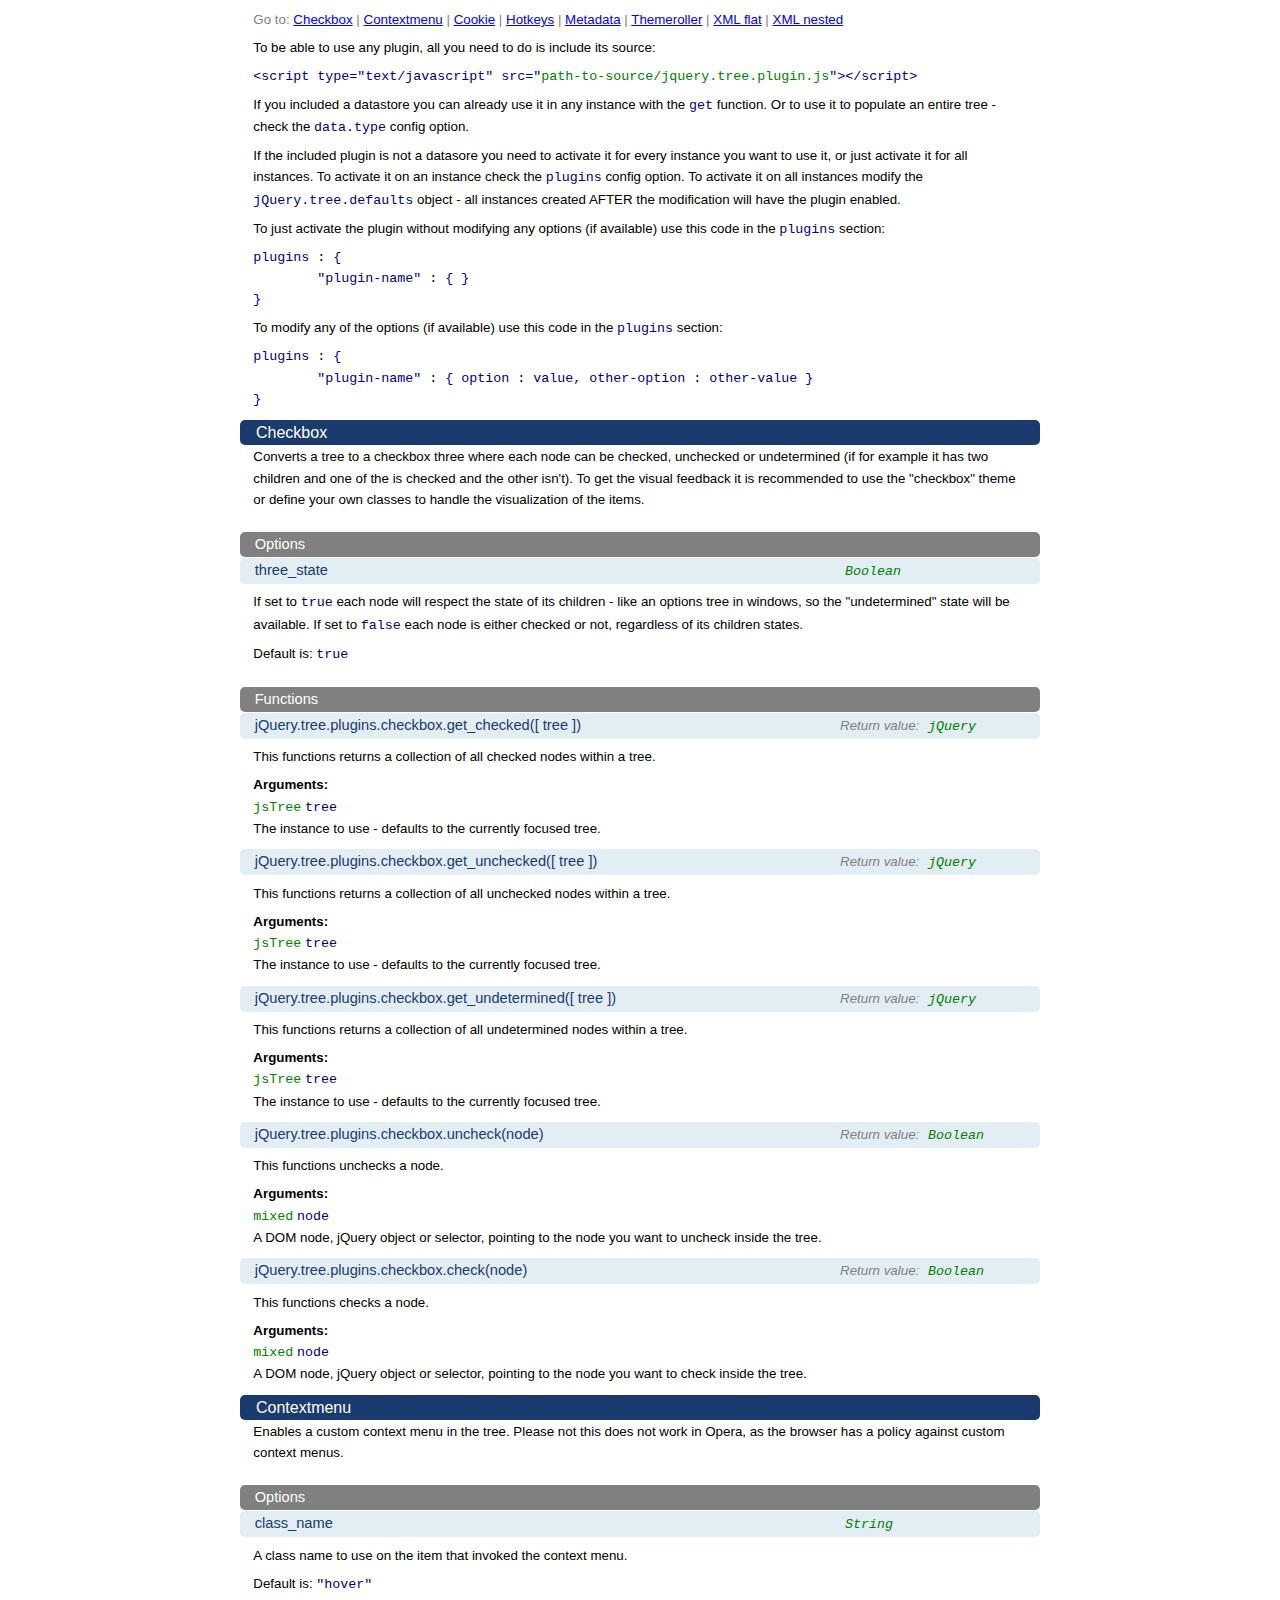
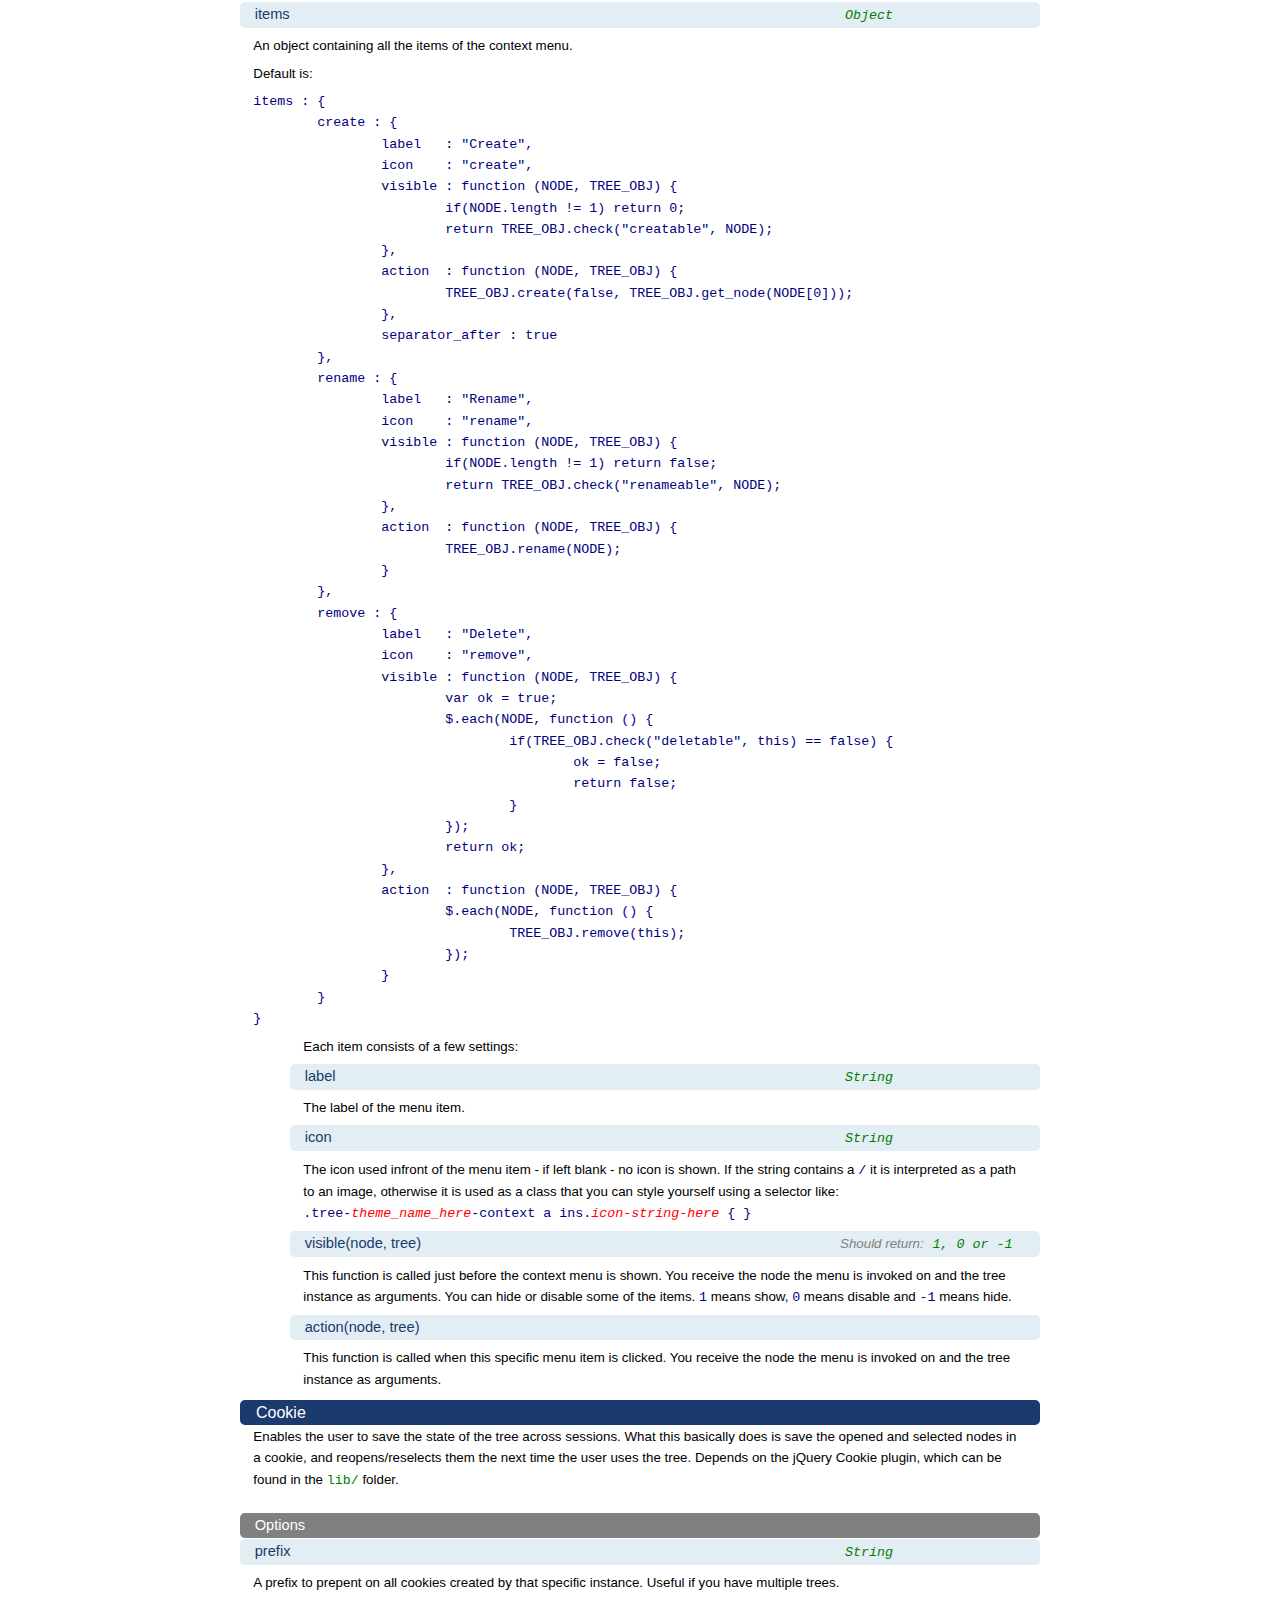
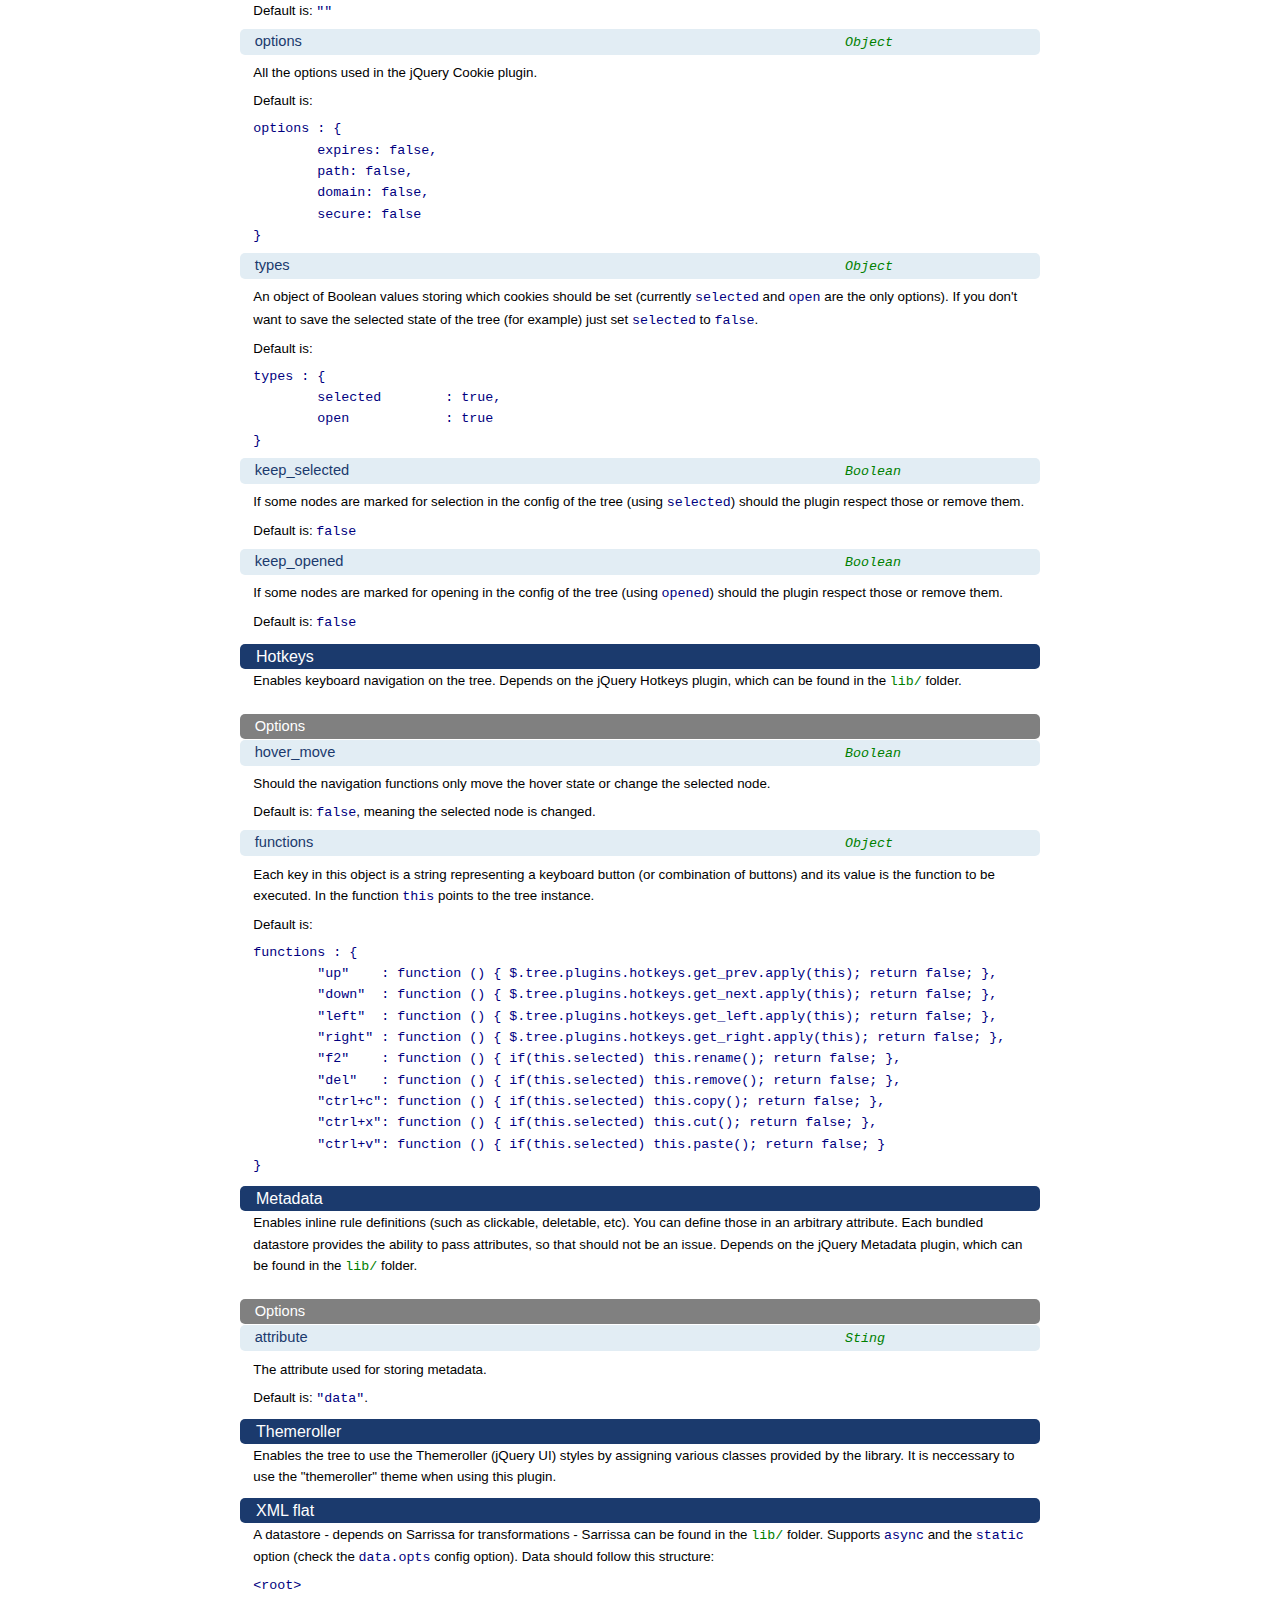
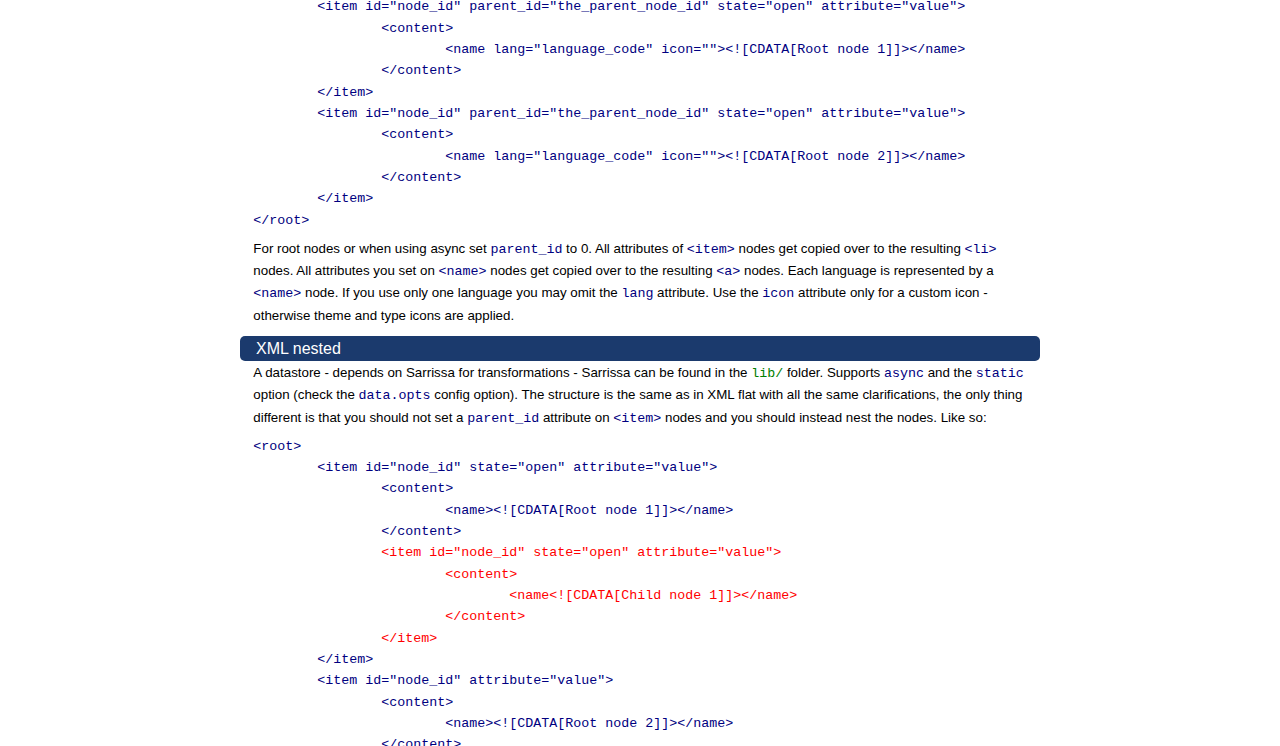
<file: ftp/admin/view/javascript/jquery/jstree/documentation_plugins.html>
<!DOCTYPE html
PUBLIC "-//W3C//DTD XHTML 1.0 Strict//EN"
"http://www.w3.org/TR/xhtml1/DTD/xhtml1-strict.dtd">
<html xmlns="http://www.w3.org/1999/xhtml">
<head>
	<meta http-equiv="Content-Type" content="text/html; charset=utf-8" />
	<title>jsTree bundled plugins documentation</title>
	<style type="text/css">
	html, body { padding:0; margin:0; background:white; }
	body, input, th, td, select, option { font-family:"Trebuchet MS",Verdana,Helvetica,Arial,sans-serif !important; font-size:62.5%; color:black; }
	#container { width:800px; margin:0 auto; }
	h1 { background:#1B3A6D; color:white; font-size:1.6em; margin:10px 0 1px 0; padding:0 0 0 1em; letter-spacing:0; line-height:25px; font-weight:normal; border-radius:5px; -moz-border-radius:5px; }
	h2 { background:#E2EDF4; color:#1B3A6D; font-size:11pt; margin:0 0 0.5em 0; padding:0 0 0 1em; letter-spacing:0; line-height:25px; font-weight:normal; border-radius:5px; -moz-border-radius:5px; overflow:hidden; }
	h3 { background:gray; color:white; font-size:11pt; margin:1.5em 0 1px 0; padding:0 0 0 1em; letter-spacing:0; line-height:25px; font-weight:normal; border-radius:5px; -moz-border-radius:5px; overflow:hidden; }
	pre, p { font-size:10pt; line-height:1.6em; padding:0 1em; margin:0 0 0.5em 0; }
	pre, code { font-size:10pt; }
	.fp { color:navy; }
	.type { color:green; }
	h2 span { float:left; line-height:25px; }
	h2 em { float:right; width:200px; font-size:10pt; line-height:25px; color:gray; margin:0; padding:0; font-style:none; }
	h2 em code { padding:0 5px; }
	.arguments { margin-bottom:10px; }
	.arguments p { margin-bottom:0; }
	.arguments strong, .arguments code { display:block; }
	.arguments .inner_description { display:block; }
	.arguments ul { list-style-type:none; }
	.arguments code { display:inline; float:none; margin:0; }
	.arguments li p { padding:0; }
	.indent { margin-left:50px; }

	@media print { 
		#container { width:auto; margin:0 1em; }
		h1, h2, h3 { page-break-after:avoid; }
	}
	</style>
</head>
<body>
	<div id="container">
		<p style="line-height:20px; margin-top:10px; color:gray;">Go to: <a href="#checkbox">Checkbox</a> | <a href="#contextmenu">Contextmenu</a> | <a href="#cookie">Cookie</a> | <a href="#hotkeys">Hotkeys</a> | <a href="#metadata">Metadata</a> | <a href="#themeroller">Themeroller</a> | <a href="#xml_flat">XML flat</a> | <a href="#xml_nested">XML nested</a></p>

		<p class="description">To be able to use any plugin, all you need to do is include its source:</p>
		<p><code class="fp">&lt;script type=&quot;text/javascript&quot; src=&quot;</code><code class="type">path-to-source/jquery.tree.plugin.js</code><code class="fp">&quot;&gt;&lt;/script&gt;</code></p>

		<p class="description">If you included a datastore you can already use it in any instance with the <code class="fp">get</code> function. Or to use it to populate an entire tree - check the <code class="fp">data.type</code> config option.</p>
		<p class="description">If the included plugin is not a datasore you need to activate it for every instance you want to use it, or just activate it for all instances. To activate it on an instance check the <code class="fp">plugins</code> config option. To activate it on all instances modify the <code class="fp">jQuery.tree.defaults</code> object - all instances created AFTER the modification will have the plugin enabled.</p>
		<p class="description">To just activate the plugin without modifying any options (if available) use this code in the <code class="fp">plugins</code> section:</p>
<pre class="fp">
plugins : {
	"plugin-name" : { }
}
</pre>
		<p class="description">To modify any of the options (if available) use this code in the <code class="fp">plugins</code> section:</p>
<pre class="fp">
plugins : {
	"plugin-name" : { option : value, other-option : other-value }
}
</pre>

		<h1 id="checkbox">Checkbox</h1>
		<p class="description">Converts a tree to a checkbox three where each node can be checked, unchecked or undetermined (if for example it has two children and one of the is checked and the other isn't). To get the visual feedback it is recommended to use the "checkbox" theme or define your own classes to handle the visualization of the items.</p>
		<h3>Options</h3>
		<h2 id="checkbox.three_state">
			<span>three_state</span>
			<em><code class="type">Boolean</code></em>
		</h2>
		<p class="description">If set to <code class="fp">true</code> each node will respect the state of its children - like an options tree in windows, so the "undetermined" state will be available. If set to <code class="fp">false</code> each node is either checked or not, regardless of its children states.</p>
		<p class="description">Default is: <code class="fp">true</code></p>

		<h3>Functions</h3>
		<h2 id="tree.plugins.checkbox.get_checked">
			<span>jQuery.tree.plugins.checkbox.get_checked([ tree ])</span>
			<em>Return value: <code class="type">jQuery</code></em>
		</h2>
		<p class="description">This functions returns a collection of all checked nodes within a tree.</p>
		<div class="arguments">
			<p>
				<strong>Arguments:</strong>
				<code class="type">jsTree</code> <code class="fp">tree</code>
			</p>
			<p>The instance to use - defaults to the currently focused tree.</p>
		</div>

		<h2 id="tree.plugins.checkbox.get_unchecked">
			<span>jQuery.tree.plugins.checkbox.get_unchecked([ tree ])</span>
			<em>Return value: <code class="type">jQuery</code></em>
		</h2>
		<p class="description">This functions returns a collection of all unchecked nodes within a tree.</p>
		<div class="arguments">
			<p>
				<strong>Arguments:</strong>
				<code class="type">jsTree</code> <code class="fp">tree</code>
			</p>
			<p>The instance to use - defaults to the currently focused tree.</p>
		</div>

		<h2 id="tree.plugins.checkbox.get_undetermined">
			<span>jQuery.tree.plugins.checkbox.get_undetermined([ tree ])</span>
			<em>Return value: <code class="type">jQuery</code></em>
		</h2>
		<p class="description">This functions returns a collection of all undetermined nodes within a tree.</p>
		<div class="arguments">
			<p>
				<strong>Arguments:</strong>
				<code class="type">jsTree</code> <code class="fp">tree</code>
			</p>
			<p>The instance to use - defaults to the currently focused tree.</p>
		</div>

		<h2 id="tree.plugins.checkbox.uncheck">
			<span>jQuery.tree.plugins.checkbox.uncheck(node)</span>
			<em>Return value: <code class="type">Boolean</code></em>
		</h2>
		<p class="description">This functions unchecks a node.</p>
		<div class="arguments">
			<p>
				<strong>Arguments:</strong>
				<code class="type">mixed</code> <code class="fp">node</code>
			</p>
			<p>A DOM node, jQuery object or selector, pointing to the node you want to uncheck inside the tree.</p>
		</div>

		<h2 id="tree.plugins.checkbox.check">
			<span>jQuery.tree.plugins.checkbox.check(node)</span>
			<em>Return value: <code class="type">Boolean</code></em>
		</h2>
		<p class="description">This functions checks a node.</p>
		<div class="arguments">
			<p>
				<strong>Arguments:</strong>
				<code class="type">mixed</code> <code class="fp">node</code>
			</p>
			<p>A DOM node, jQuery object or selector, pointing to the node you want to check inside the tree.</p>
		</div>


		<h1 id="contextmenu">Contextmenu</h1>
		<p class="description">Enables a custom context menu in the tree. Please not this does not work in Opera, as the browser has a policy against custom context menus.</p>
		<h3>Options</h3>
		<h2 id="contextmenu.class_name">
			<span>class_name</span>
			<em><code class="type">String</code></em>
		</h2>
		<p class="description">A class name to use on the item that invoked the context menu.</p>
		<p class="description">Default is: <code class="fp">"hover"</code></p>

		<h2 id="contextmenu.items">
			<span>items</span>
			<em><code class="type">Object</code></em>
		</h2>
		<p class="description">An object containing all the items of the context menu.</p>
		<p class="description">Default is:</p>
<pre class="fp">
items : {
	create : {
		label	: "Create", 
		icon	: "create",
		visible	: function (NODE, TREE_OBJ) { 
			if(NODE.length != 1) return 0; 
			return TREE_OBJ.check("creatable", NODE); 
		}, 
		action	: function (NODE, TREE_OBJ) { 
			TREE_OBJ.create(false, TREE_OBJ.get_node(NODE[0])); 
		},
		separator_after : true
	},
	rename : {
		label	: "Rename", 
		icon	: "rename",
		visible	: function (NODE, TREE_OBJ) { 
			if(NODE.length != 1) return false; 
			return TREE_OBJ.check("renameable", NODE); 
		}, 
		action	: function (NODE, TREE_OBJ) { 
			TREE_OBJ.rename(NODE); 
		} 
	},
	remove : {
		label	: "Delete",
		icon	: "remove",
		visible	: function (NODE, TREE_OBJ) { 
			var ok = true; 
			$.each(NODE, function () { 
				if(TREE_OBJ.check("deletable", this) == false) {
					ok = false; 
					return false; 
				}
			}); 
			return ok; 
		}, 
		action	: function (NODE, TREE_OBJ) { 
			$.each(NODE, function () { 
				TREE_OBJ.remove(this); 
			}); 
		} 
	}
}
</pre>
		<div class="indent">
			<p>Each item consists of a few settings:</p>

			<h2 id="contextmenu.item.label">
				<span>label</span>
				<em><code class="type">String</code></em>
			</h2>
			<p>The label of the menu item.</p>

			<h2 id="contextmenu.item.icon">
				<span>icon</span>
				<em><code class="type">String</code></em>
			</h2>
			<p>The icon used infront of the menu item - if left blank - no icon is shown. If the string contains a <code class="fp">/</code> it is interpreted as a path to an image, otherwise it is used as a class that you can style yourself using a selector like:<br /><code class="fp">.tree-<em style="color:red;">theme_name_here</em>-context a ins.<em style="color:red;">icon-string-here</em> { }</code></p>

			<h2 id="contextmenu.item.visible">
				<span>visible(node, tree)</span>
				<em>Should return: <code class="type">1, 0 or -1</code></em>
			</h2>
			<p>This function is called just before the context menu is shown. You receive the node the menu is invoked on and the tree instance as arguments. You can hide or disable some of the items. <code class="fp">1</code> means show, <code class="fp">0</code> means disable and <code class="fp">-1</code> means hide.</p>

			<h2 id="contextmenu.item.action">
				<span>action(node, tree)</span>
			</h2>
			<p>This function is called when this specific menu item is clicked. You receive the node the menu is invoked on and the tree instance as arguments.</p>
		</div>

		<h1 id="cookie">Cookie</h1>
		<p class="description">Enables the user to save the state of the tree across sessions. What this basically does is save the opened and selected nodes in a cookie, and reopens/reselects them the next time the user uses the tree. Depends on the jQuery Cookie plugin, which can be found in the <code class="type">lib/</code> folder.</p>
		<h3>Options</h3>
		<h2 id="cookie.prefix">
			<span>prefix</span>
			<em><code class="type">String</code></em>
		</h2>
		<p class="description">A prefix to prepent on all cookies created by that specific instance. Useful if you have multiple trees.</p>
		<p class="description">Default is: <code class="fp">""</code></p>

		<h2 id="cookie.options">
			<span>options</span>
			<em><code class="type">Object</code></em>
		</h2>
		<p class="description">All the options used in the jQuery Cookie plugin.</p>
		<p class="description">Default is:</p>
<pre class="fp">
options : { 
	expires: false, 
	path: false, 
	domain: false, 
	secure: false 
}
</pre>
		<h2 id="cookie.types">
			<span>types</span>
			<em><code class="type">Object</code></em>
		</h2>
		<p class="description">An object of Boolean values storing which cookies should be set (currently <code class="fp">selected</code> and <code class="fp">open</code> are the only options). If you don't want to save the selected state of the tree (for example) just set <code class="fp">selected</code> to <code class="fp">false</code>.</p>
		<p class="description">Default is:</p>
<pre class="fp">
types : {
	selected	: true,
	open		: true
}
</pre>

		<h2 id="cookie.keep_selected">
			<span>keep_selected</span>
			<em><code class="type">Boolean</code></em>
		</h2>
		<p class="description">If some nodes are marked for selection in the config of the tree (using <code class="fp">selected</code>) should the plugin respect those or remove them.</p>
		<p class="description">Default is: <code class="fp">false</code></p>

		<h2 id="cookie.keep_opened">
			<span>keep_opened</span>
			<em><code class="type">Boolean</code></em>
		</h2>
		<p class="description">If some nodes are marked for opening in the config of the tree (using <code class="fp">opened</code>) should the plugin respect those or remove them.</p>
		<p class="description">Default is: <code class="fp">false</code></p>

		<h1 id="hotkeys">Hotkeys</h1>
		<p class="description">Enables keyboard navigation on the tree. Depends on the jQuery Hotkeys plugin, which can be found in the <code class="type">lib/</code> folder.</p>
		<h3>Options</h3>
		<h2 id="hotkeys.hover_move">
			<span>hover_move</span>
			<em><code class="type">Boolean</code></em>
		</h2>
		<p class="description">Should the navigation functions only move the hover state or change the selected node.</p>
		<p class="description">Default is: <code class="fp">false</code>, meaning the selected node is changed.</p>

		<h2 id="hotkeys.functions">
			<span>functions</span>
			<em><code class="type">Object</code></em>
		</h2>
		<p class="description">Each key in this object is a string representing a keyboard button (or combination of buttons) and its value is the function to be executed. In the function <code class="fp">this</code> points to the tree instance.</p>
		<p class="description">Default is: </p>
<pre class="fp">
functions : {
	"up"	: function () { $.tree.plugins.hotkeys.get_prev.apply(this); return false; },
	"down"	: function () { $.tree.plugins.hotkeys.get_next.apply(this); return false; },
	"left"	: function () { $.tree.plugins.hotkeys.get_left.apply(this); return false; },
	"right"	: function () { $.tree.plugins.hotkeys.get_right.apply(this); return false; },
	"f2"	: function () { if(this.selected) this.rename(); return false; },
	"del"	: function () { if(this.selected) this.remove(); return false; },
	"ctrl+c": function () { if(this.selected) this.copy(); return false; },
	"ctrl+x": function () { if(this.selected) this.cut(); return false; },
	"ctrl+v": function () { if(this.selected) this.paste(); return false; }
}
</pre>

		<h1 id="metadata">Metadata</h1>
		<p class="description">Enables inline rule definitions (such as clickable, deletable, etc). You can define those in an arbitrary attribute. Each bundled datastore provides the ability to pass attributes, so that should not be an issue. Depends on the jQuery Metadata plugin, which can be found in the <code class="type">lib/</code> folder.</p>
		<h3>Options</h3>
		<h2 id="metadata.attribute">
			<span>attribute</span>
			<em><code class="type">Sting</code></em>
		</h2>
		<p class="description">The attribute used for storing metadata.</p>
		<p class="description">Default is: <code class="fp">"data"</code>.</p>

		<h1 id="themeroller">Themeroller</h1>
		<p class="description">Enables the tree to use the Themeroller (jQuery UI) styles by assigning various classes provided by the library. It is neccessary to use the "themeroller" theme when using this plugin.</p>

		<h1 id="xml_flat">XML flat</h1>
		<p>A datastore - depends on Sarrissa for transformations - Sarrissa can be found in the <code class="type">lib/</code> folder. Supports <code class="fp">async</code> and the <code class="fp">static</code> option (check the <code class="fp">data.opts</code> config option). Data should follow this structure:</p>
<pre class="fp">
&lt;root&gt;
	&lt;item id=&quot;node_id&quot; parent_id=&quot;the_parent_node_id&quot; state=&quot;open&quot; attribute=&quot;value&quot;&gt;
		&lt;content&gt;
			&lt;name lang=&quot;language_code&quot; icon=&quot;&quot;&gt;&lt;![CDATA[Root node 1]]&gt;&lt;/name&gt;
		&lt;/content&gt;
	&lt;/item&gt;
	&lt;item id=&quot;node_id&quot; parent_id=&quot;the_parent_node_id&quot; state=&quot;open&quot; attribute=&quot;value&quot;&gt;
		&lt;content&gt;
			&lt;name lang=&quot;language_code&quot; icon=&quot;&quot;&gt;&lt;![CDATA[Root node 2]]&gt;&lt;/name&gt;
		&lt;/content&gt;
	&lt;/item&gt;
&lt;/root&gt;
</pre>
<p>For root nodes or when using async set <code class="fp">parent_id</code> to 0. All attributes of <code class="fp">&lt;item&gt;</code> nodes get copied over to the resulting <code class="fp">&lt;li&gt;</code> nodes. All attributes you set on <code class="fp">&lt;name&gt;</code> nodes get copied over to the resulting <code class="fp">&lt;a&gt;</code> nodes. Each language is represented by a <code class="fp">&lt;name&gt;</code> node. If you use only one language you may omit the <code class="fp">lang</code> attribute. Use the <code class="fp">icon</code> attribute only for a custom icon - otherwise theme and type icons are applied.</p>

		<h1 id="xml_nested">XML nested</h1>
		<p>A datastore - depends on Sarrissa for transformations - Sarrissa can be found in the <code class="type">lib/</code> folder. Supports <code class="fp">async</code> and the <code class="fp">static</code> option (check the <code class="fp">data.opts</code> config option). The structure is the same as in XML flat with all the same clarifications, the only thing different is that you should not set a <code class="fp">parent_id</code> attribute on <code class="fp">&lt;item&gt;</code> nodes and you should instead nest the nodes. Like so:
<pre class="fp">
&lt;root&gt;
	&lt;item id=&quot;node_id&quot; state=&quot;open&quot; attribute=&quot;value&quot;&gt;
		&lt;content&gt;
			&lt;name&gt;&lt;![CDATA[Root node 1]]&gt;&lt;/name&gt;
		&lt;/content&gt;<span style="color:red;">
		&lt;item id=&quot;node_id&quot; state=&quot;open&quot; attribute=&quot;value&quot;&gt;
			&lt;content&gt;
				&lt;name&lt;![CDATA[Child node 1]]&gt;&lt;/name&gt;
			&lt;/content&gt;
		&lt;/item&gt;</span>
	&lt;/item&gt;
	&lt;item id=&quot;node_id&quot; attribute=&quot;value&quot;&gt;
		&lt;content&gt;
			&lt;name&gt;&lt;![CDATA[Root node 2]]&gt;&lt;/name&gt;
		&lt;/content&gt;
	&lt;/item&gt;
&lt;/root&gt;
</pre>

</div></body></html>
</file>
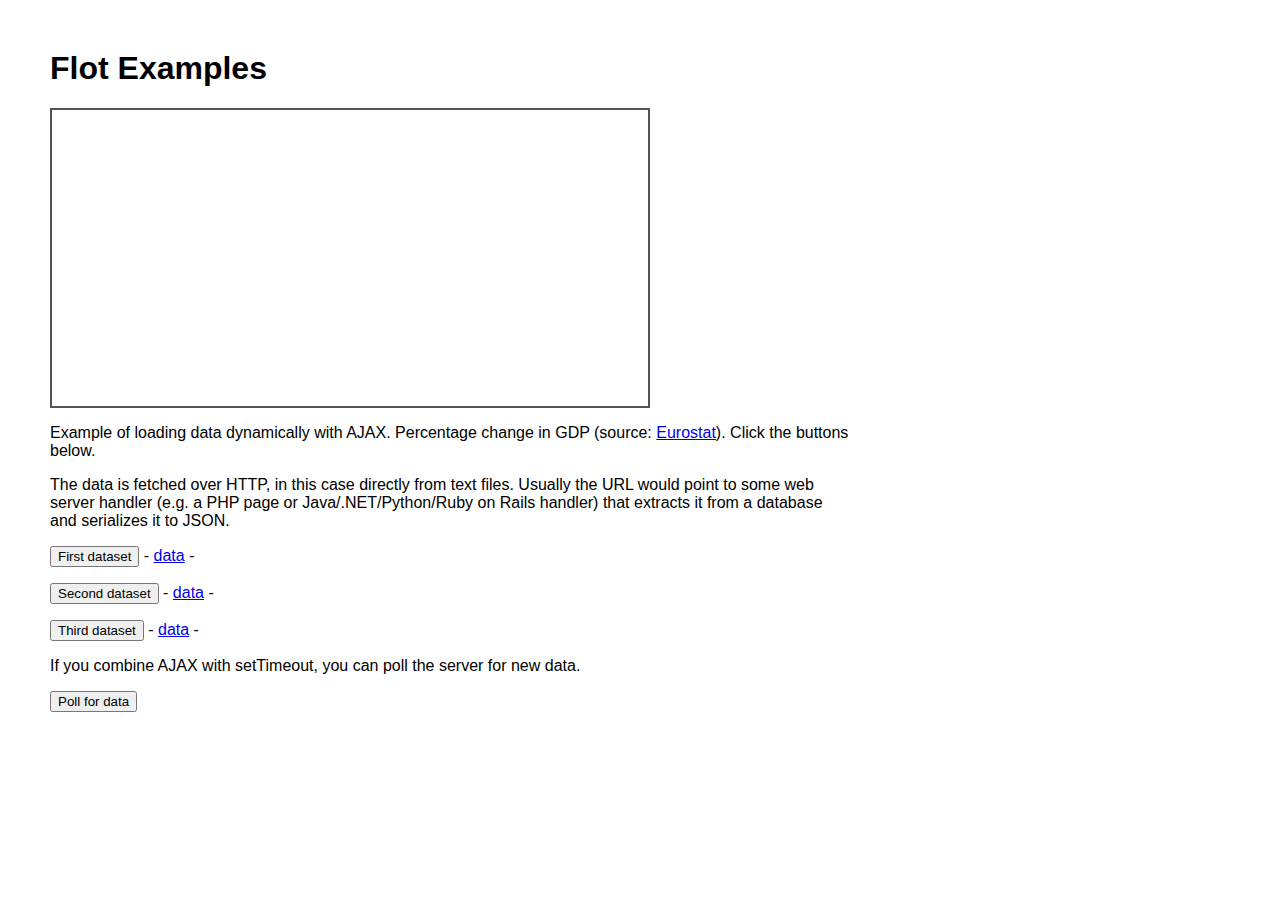
<file: ftp/admin/view/javascript/jquery/flot/examples/ajax.html>
<!DOCTYPE HTML PUBLIC "-//W3C//DTD HTML 4.01 Transitional//EN" "http://www.w3.org/TR/html4/loose.dtd">
<html>
 <head>
    <meta http-equiv="Content-Type" content="text/html; charset=utf-8">
    <title>Flot Examples</title>
    <link href="layout.css" rel="stylesheet" type="text/css">
    <!--[if lte IE 8]><script language="javascript" type="text/javascript" src="../excanvas.min.js"></script><![endif]-->
    <script language="javascript" type="text/javascript" src="../jquery.js"></script>
    <script language="javascript" type="text/javascript" src="../jquery.flot.js"></script>
 </head>
    <body>
    <h1>Flot Examples</h1>

    <div id="placeholder" style="width:600px;height:300px;"></div>

    <p>Example of loading data dynamically with AJAX. Percentage change in GDP (source: <a href="http://epp.eurostat.ec.europa.eu/tgm/table.do?tab=table&init=1&plugin=1&language=en&pcode=tsieb020">Eurostat</a>). Click the buttons below.</p>

    <p>The data is fetched over HTTP, in this case directly from text
    files. Usually the URL would point to some web server handler
    (e.g. a PHP page or Java/.NET/Python/Ruby on Rails handler) that
    extracts it from a database and serializes it to JSON.</p>

    <p>
      <input class="fetchSeries" type="button" value="First dataset"> -
      <a href="data-eu-gdp-growth.json">data</a> -
      <span></span>
    </p>

    <p>
      <input class="fetchSeries" type="button" value="Second dataset"> -
      <a href="data-japan-gdp-growth.json">data</a> -
      <span></span>
    </p>

    <p>
      <input class="fetchSeries" type="button" value="Third dataset"> -
      <a href="data-usa-gdp-growth.json">data</a> -
      <span></span>
    </p>

    <p>If you combine AJAX with setTimeout, you can poll the server
       for new data.</p>

    <p>
      <input class="dataUpdate" type="button" value="Poll for data">
    </p>

<script type="text/javascript">
$(function () {
    var options = {
        lines: { show: true },
        points: { show: true },
        xaxis: { tickDecimals: 0, tickSize: 1 }
    };
    var data = [];
    var placeholder = $("#placeholder");
    
    $.plot(placeholder, data, options);

    
    // fetch one series, adding to what we got
    var alreadyFetched = {};
    
    $("input.fetchSeries").click(function () {
        var button = $(this);
        
        // find the URL in the link right next to us 
        var dataurl = button.siblings('a').attr('href');

        // then fetch the data with jQuery
        function onDataReceived(series) {
            // extract the first coordinate pair so you can see that
            // data is now an ordinary Javascript object
            var firstcoordinate = '(' + series.data[0][0] + ', ' + series.data[0][1] + ')';

            button.siblings('span').text('Fetched ' + series.label + ', first point: ' + firstcoordinate);

            // let's add it to our current data
            if (!alreadyFetched[series.label]) {
                alreadyFetched[series.label] = true;
                data.push(series);
            }
            
            // and plot all we got
            $.plot(placeholder, data, options);
         }
        
        $.ajax({
            url: dataurl,
            method: 'GET',
            dataType: 'json',
            success: onDataReceived
        });
    });


    // initiate a recurring data update
    $("input.dataUpdate").click(function () {
        // reset data
        data = [];
        alreadyFetched = {};
        
        $.plot(placeholder, data, options);

        var iteration = 0;
        
        function fetchData() {
            ++iteration;

            function onDataReceived(series) {
                // we get all the data in one go, if we only got partial
                // data, we could merge it with what we already got
                data = [ series ];
                
                $.plot($("#placeholder"), data, options);
            }
        
            $.ajax({
                // usually, we'll just call the same URL, a script
                // connected to a database, but in this case we only
                // have static example files so we need to modify the
                // URL
                url: "data-eu-gdp-growth-" + iteration + ".json",
                method: 'GET',
                dataType: 'json',
                success: onDataReceived
            });
            
            if (iteration < 5)
                setTimeout(fetchData, 1000);
            else {
                data = [];
                alreadyFetched = {};
            }
        }

        setTimeout(fetchData, 1000);
    });
});
</script>

 </body>
</html>
</file>
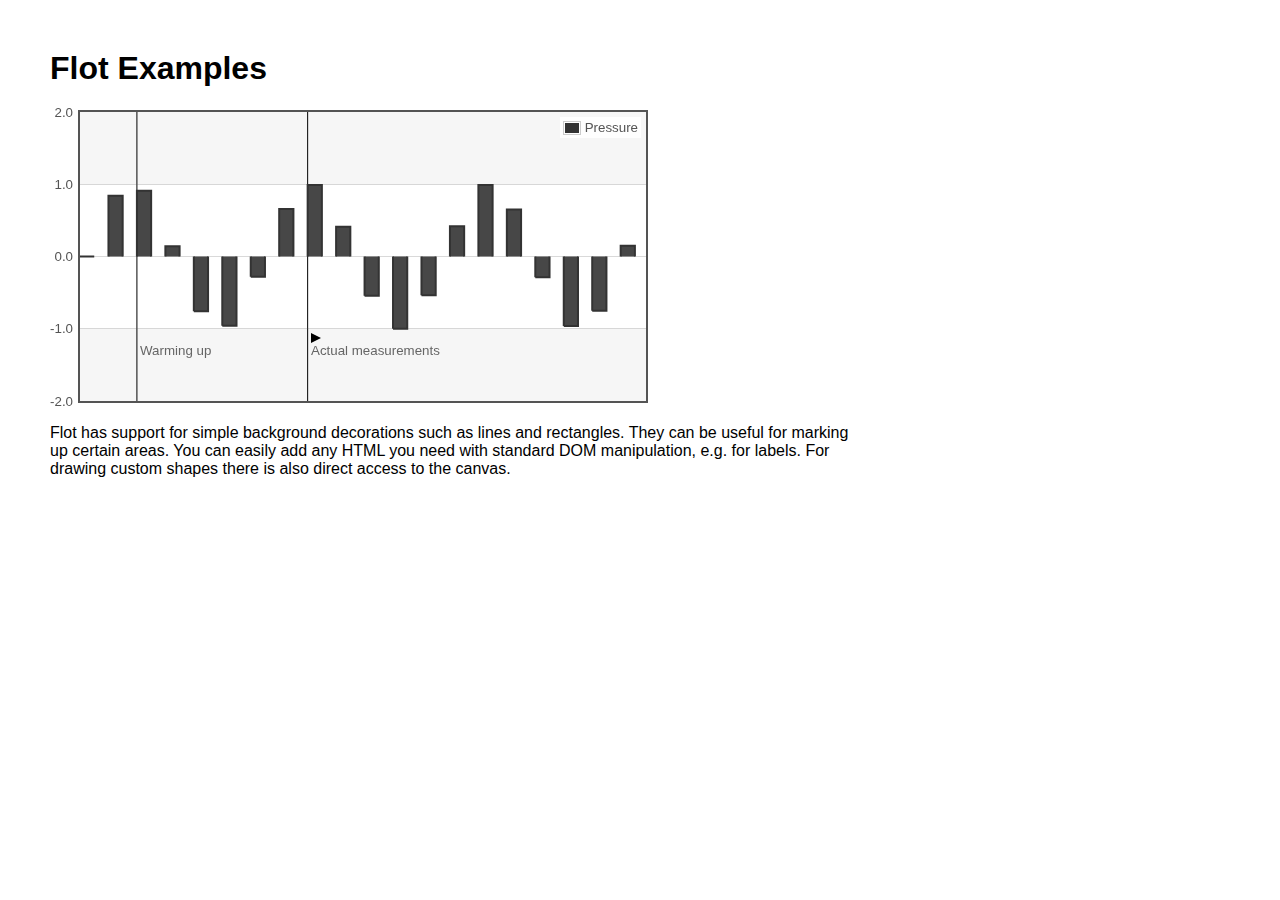
<file: ftp/admin/view/javascript/jquery/flot/examples/annotating.html>
<!DOCTYPE HTML PUBLIC "-//W3C//DTD HTML 4.01 Transitional//EN" "http://www.w3.org/TR/html4/loose.dtd">
<html>
 <head>
    <meta http-equiv="Content-Type" content="text/html; charset=utf-8">
    <title>Flot Examples</title>
    <link href="layout.css" rel="stylesheet" type="text/css">
    <!--[if lte IE 8]><script language="javascript" type="text/javascript" src="../excanvas.min.js"></script><![endif]-->
    <script language="javascript" type="text/javascript" src="../jquery.js"></script>
    <script language="javascript" type="text/javascript" src="../jquery.flot.js"></script>
 </head>
    <body>
    <h1>Flot Examples</h1>

    <div id="placeholder" style="width:600px;height:300px;"></div>

    <p>Flot has support for simple background decorations such as
    lines and rectangles. They can be useful for marking up certain
    areas. You can easily add any HTML you need with standard DOM
    manipulation, e.g. for labels. For drawing custom shapes there is
    also direct access to the canvas.</p>

<script type="text/javascript">
$(function () {
    // generate a dataset
    var d1 = [];
    for (var i = 0; i < 20; ++i)
        d1.push([i, Math.sin(i)]);
    
    var data = [{ data: d1, label: "Pressure", color: "#333" }];

    // setup background areas
    var markings = [
        { color: '#f6f6f6', yaxis: { from: 1 } },
        { color: '#f6f6f6', yaxis: { to: -1 } },
        { color: '#000', lineWidth: 1, xaxis: { from: 2, to: 2 } },
        { color: '#000', lineWidth: 1, xaxis: { from: 8, to: 8 } }
    ];
    
    var placeholder = $("#placeholder");
    
    // plot it
    var plot = $.plot(placeholder, data, {
        bars: { show: true, barWidth: 0.5, fill: 0.9 },
        xaxis: { ticks: [], autoscaleMargin: 0.02 },
        yaxis: { min: -2, max: 2 },
        grid: { markings: markings }
    });

    // add labels
    var o;

    o = plot.pointOffset({ x: 2, y: -1.2});
    // we just append it to the placeholder which Flot already uses
    // for positioning
    placeholder.append('<div style="position:absolute;left:' + (o.left + 4) + 'px;top:' + o.top + 'px;color:#666;font-size:smaller">Warming up</div>');

    o = plot.pointOffset({ x: 8, y: -1.2});
    placeholder.append('<div style="position:absolute;left:' + (o.left + 4) + 'px;top:' + o.top + 'px;color:#666;font-size:smaller">Actual measurements</div>');

    // draw a little arrow on top of the last label to demonstrate
    // canvas drawing
    var ctx = plot.getCanvas().getContext("2d");
    ctx.beginPath();
    o.left += 4;
    ctx.moveTo(o.left, o.top);
    ctx.lineTo(o.left, o.top - 10);
    ctx.lineTo(o.left + 10, o.top - 5);
    ctx.lineTo(o.left, o.top);
    ctx.fillStyle = "#000";
    ctx.fill();
});
</script>

 </body>
</html>
</file>
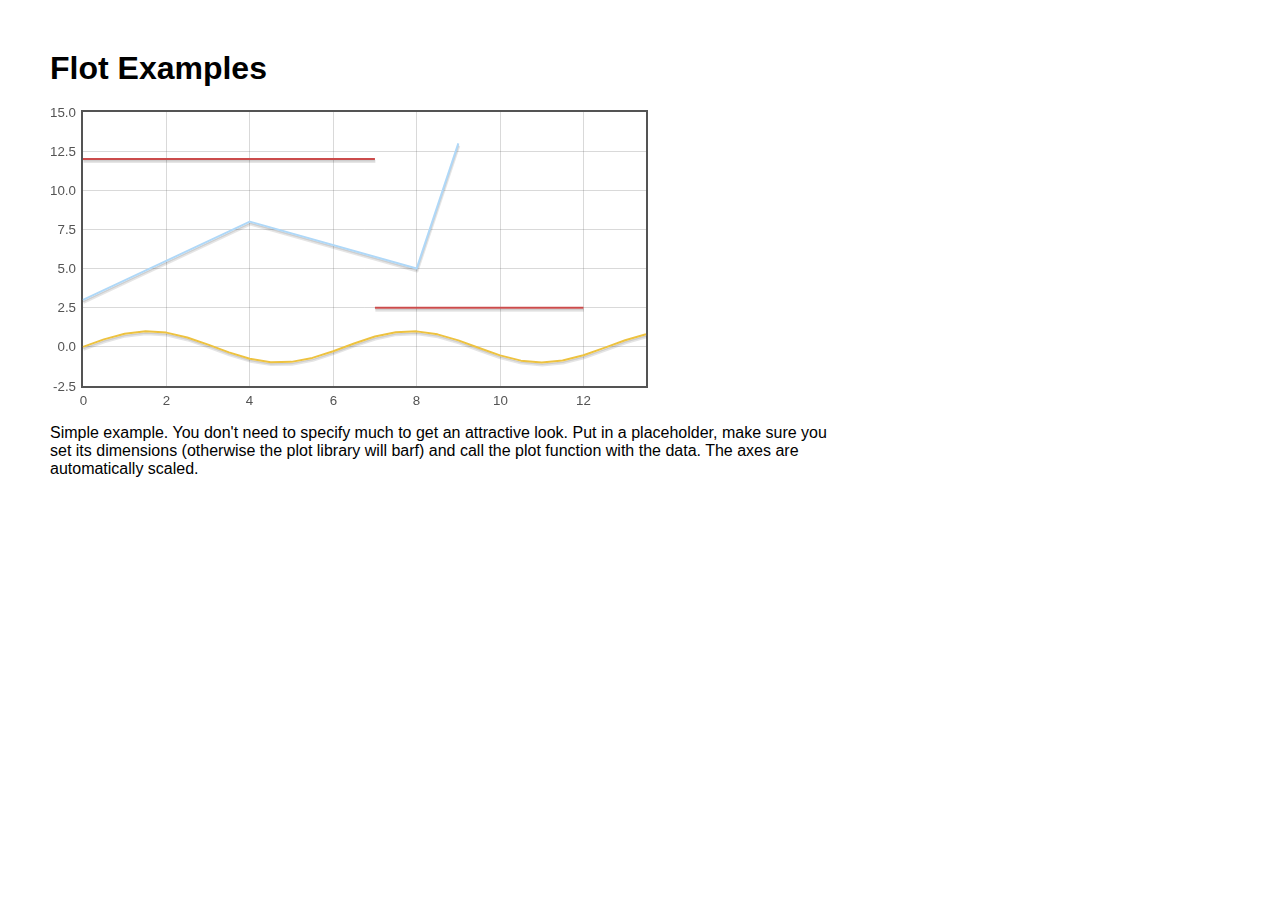
<file: ftp/admin/view/javascript/jquery/flot/examples/basic.html>
<!DOCTYPE HTML PUBLIC "-//W3C//DTD HTML 4.01 Transitional//EN" "http://www.w3.org/TR/html4/loose.dtd">
<html>
 <head>
    <meta http-equiv="Content-Type" content="text/html; charset=utf-8">
    <title>Flot Examples</title>
    <link href="layout.css" rel="stylesheet" type="text/css">
    <!--[if lte IE 8]><script language="javascript" type="text/javascript" src="../excanvas.min.js"></script><![endif]-->
    <script language="javascript" type="text/javascript" src="../jquery.js"></script>
    <script language="javascript" type="text/javascript" src="../jquery.flot.js"></script>
 </head>
    <body>
    <h1>Flot Examples</h1>

    <div id="placeholder" style="width:600px;height:300px;"></div>

    <p>Simple example. You don't need to specify much to get an
       attractive look. Put in a placeholder, make sure you set its
       dimensions (otherwise the plot library will barf) and call the
       plot function with the data. The axes are automatically
       scaled.</p>

<script type="text/javascript">
$(function () {
    var d1 = [];
    for (var i = 0; i < 14; i += 0.5)
        d1.push([i, Math.sin(i)]);

    var d2 = [[0, 3], [4, 8], [8, 5], [9, 13]];

    // a null signifies separate line segments
    var d3 = [[0, 12], [7, 12], null, [7, 2.5], [12, 2.5]];
    
    $.plot($("#placeholder"), [ d1, d2, d3 ]);
});
</script>

 </body>
</html>
</file>
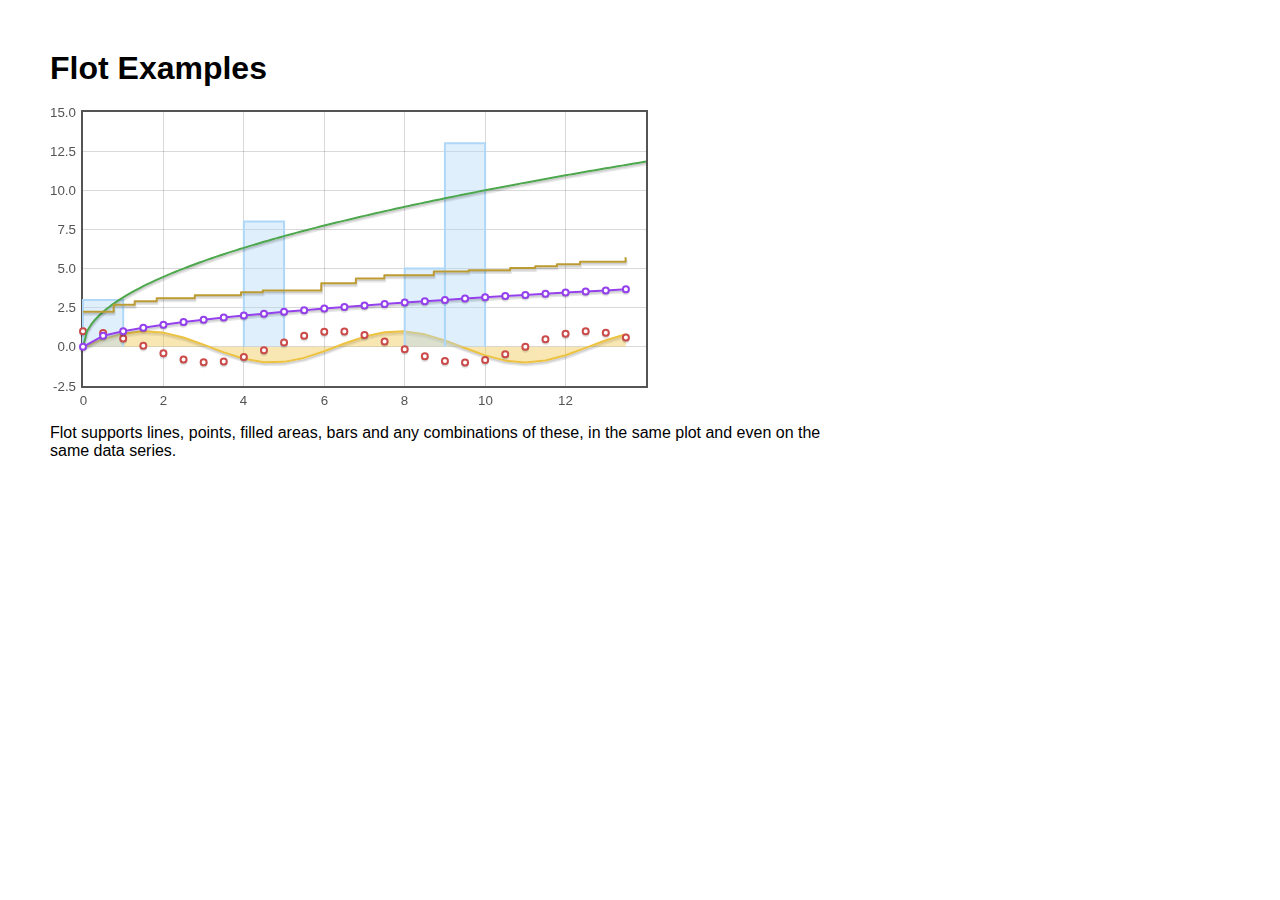
<file: ftp/admin/view/javascript/jquery/flot/examples/graph-types.html>
<!DOCTYPE HTML PUBLIC "-//W3C//DTD HTML 4.01 Transitional//EN" "http://www.w3.org/TR/html4/loose.dtd">
<html>
 <head>
    <meta http-equiv="Content-Type" content="text/html; charset=utf-8">
    <title>Flot Examples</title>
    <link href="layout.css" rel="stylesheet" type="text/css">
    <!--[if lte IE 8]><script language="javascript" type="text/javascript" src="../excanvas.min.js"></script><![endif]-->
    <script language="javascript" type="text/javascript" src="../jquery.js"></script>
    <script language="javascript" type="text/javascript" src="../jquery.flot.js"></script>
 </head>
    <body>
    <h1>Flot Examples</h1>

    <div id="placeholder" style="width:600px;height:300px"></div>

    <p>Flot supports lines, points, filled areas, bars and any
    combinations of these, in the same plot and even on the same data
    series.</p>

<script type="text/javascript">
$(function () {
    var d1 = [];
    for (var i = 0; i < 14; i += 0.5)
        d1.push([i, Math.sin(i)]);

    var d2 = [[0, 3], [4, 8], [8, 5], [9, 13]];

    var d3 = [];
    for (var i = 0; i < 14; i += 0.5)
        d3.push([i, Math.cos(i)]);

    var d4 = [];
    for (var i = 0; i < 14; i += 0.1)
        d4.push([i, Math.sqrt(i * 10)]);
    
    var d5 = [];
    for (var i = 0; i < 14; i += 0.5)
        d5.push([i, Math.sqrt(i)]);

    var d6 = [];
    for (var i = 0; i < 14; i += 0.5 + Math.random())
        d6.push([i, Math.sqrt(2*i + Math.sin(i) + 5)]);
                        
    $.plot($("#placeholder"), [
        {
            data: d1,
            lines: { show: true, fill: true }
        },
        {
            data: d2,
            bars: { show: true }
        },
        {
            data: d3,
            points: { show: true }
        },
        {
            data: d4,
            lines: { show: true }
        },
        {
            data: d5,
            lines: { show: true },
            points: { show: true }
        },
        {
            data: d6,
            lines: { show: true, steps: true }
        }
    ]);
});
</script>

 </body>
</html>
</file>
<file: ftp/admin/view/javascript/jquery/flot/examples/layout.css>
body {
  font-family: sans-serif;
  font-size: 16px;
  margin: 50px;
  max-width: 800px;
}
</file>
